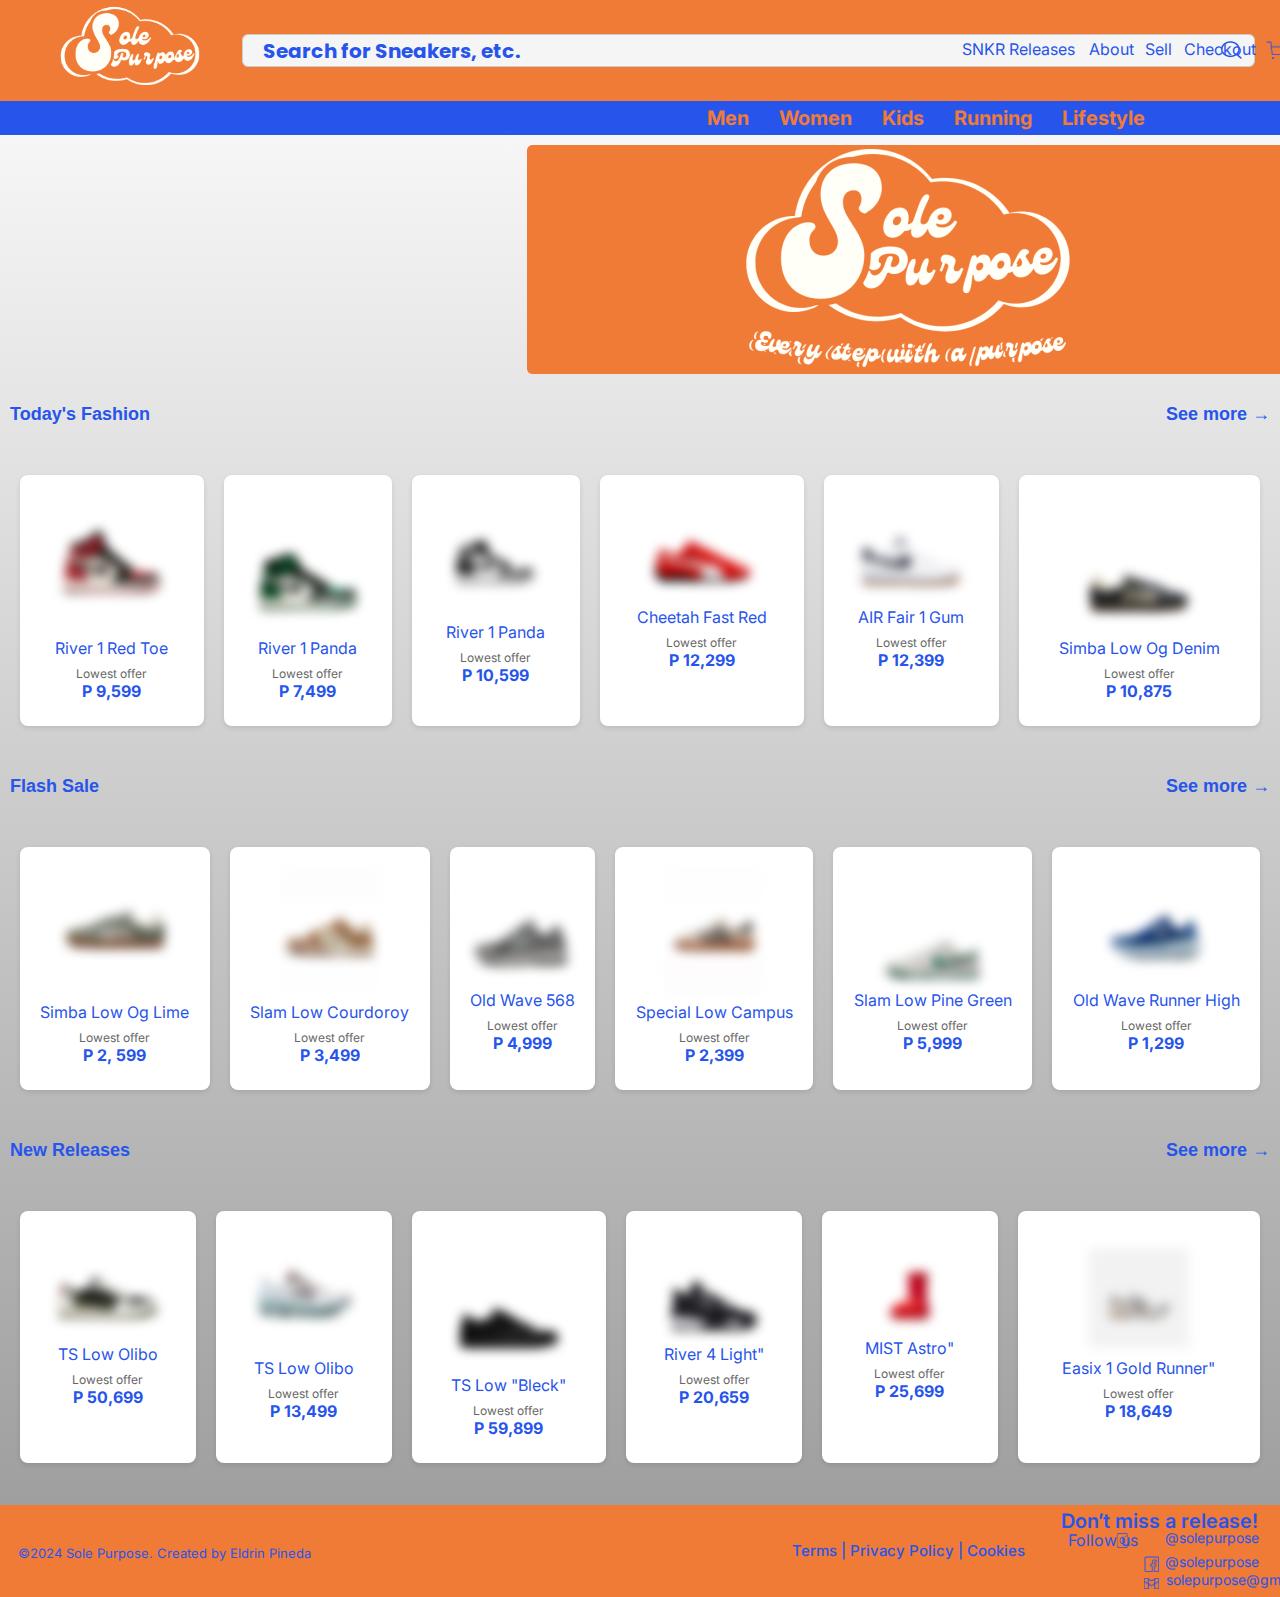
<file: index.html>
<!DOCTYPE html>
<html lang="en">
  <head>
    <meta charset="UTF-8" />
    <meta name="viewport" content="width=device-width, initial-scale=1.0" />
    <title>Sole Purpose</title>
    <link rel="stylesheet" href="https://fonts.googleapis.com/css2?family=Poppins:wght@700&display=swap" />
    <link rel="stylesheet" href="https://fonts.googleapis.com/css2?family=Inter:wght@400;500;600;700&display=swap" />
    <link rel="stylesheet" href="https://fonts.googleapis.com/css2?family=Jost:wght@500&display=swap" />
    <link rel="stylesheet" href="CSS/index.css" />

  </head>

  <body>
    <div class="main-container">
      <nav role="navigation">
        <div id="menuToggle">
            <input type="checkbox" />
            <span></span>
            <span></span>
            <span></span>
            <ul id="menu">
                <a href="release.html"><li>SNKR Releases</li></a>
                <a href="#"><li>About</li></a>
                <a href="form.html"><li>Sell</li></a>
                <a href="form.html"><li>Checkout</li></a>
            </ul>
        </div>
    </nav>
      <!-- Start of Header -->
      <header class="frame">
        <div class="flex-row-b">
          <div class="frame-2">
            <div class="flex-row-f">
              <a href="index.html" class="brand-logo">
                <div class="baby-clothing-brand-logo"></div>
              </a>
    
              <!-- Search bar -->
              <div class="search">
                <div class="group-3">
                  <div class="component">
                    <div class="search-icon"></div>
                  </div>
                </div>
                <div class="search-bar">
                  <input type="text" placeholder="Search for Sneakers, etc.">
                </div>
              </div>

              <div class="shopping-cart-checkout">
                <div class="shopping-cart-checkout-5">
                  <div class="vector-6">
                    <a href="#">
                      <div class="flex-row-bbc"></div>
                    </a>
                    <div class="vector-7">
                      <div class="vector-8"></div>
                      <div class="cart"></div>
                    </div>
                  </div>
                </div>

                <nav>
                  <a href="release.html"><span class="snkr">SNKR Releases</span></a>
                  <a href="#"><span class="about">About</span></a>
                  <a href="form.html"><span class="checkout">Checkout</span></a>
                  <a href="form.html"><span class="sell">Sell</span></a>
                </nav>
            </div>
            </div>
          </div>
        </div>
      </header>
      <!-- End of Header -->

      <!-- Start of Nav -->
      <nav class="nav">
        <div class="navbar">
          <ul>
            <li><a href="men.html">Men</a></li>
            <li><a href="women.html">Women</a></li>
            <li><a href="kids.html">Kids</a></li>
            <li><a href="running.html">Running</a></li>
            <li><a href="lifestyle.html">Lifestyle</a></li>
          </ul>
        </div>
      </nav>
      <!-- End of Nav -->

      <div class="sole-purpose-homepage"></div>
      
      <div class="container">
        <!-- Today's Fashion -->
        <section>
            <div class="category-title">Today's Fashion <span>See more →</span></div>
            <table>
                <tr>
                  <td class="product-card">
                  <a href="redtoe.html">
                    <img src="assets/images/redtoe.png" alt="River 1 Red Toe">
                    <div class="product-name">River 1 Red Toe</div>
                    <div class="lowest-offer">Lowest offer</div>
                    <div class="product-price">P 9,599</div></a>
                  </td>
                    <td class="product-card">
                      <a href="greentoe.html">
                      <img src="assets/images/greentoe.png" alt="River 1 Green Toe">
                      <div class="product-name">River 1 Panda</div>
                      <div class="lowest-offer">Lowest offer</div>
                      <div class="product-price">P 7,499</div></a>
                    </td>
                    <td class="product-card">
                      <a href="">
                      <img src="assets/images/panda.png" alt="River 1 Panda">
                      <div class="product-name">River 1 Panda</div>
                      <div class="lowest-offer">Lowest offer</div>
                      <div class="product-price">P 10,599</div></a>
                  </td> 
                  <td class="product-card">
                    <a href="fastred.html">
                    <img src="assets/images/fastred.png" alt="Cheetah Fast Red">
                    <div class="product-name">Cheetah Fast Red</div>
                    <div class="lowest-offer">Lowest offer</div>
                    <div class="product-price">P 12,299</div></a>
                </td>
                <td class="product-card">
                  <a href="">
                  <img src="assets/images/gum.png" alt="AIR Fair 1 Gum">
                  <div class="product-name">AIR Fair 1 Gum</div>
                  <div class="lowest-offer">Lowest offer</div>
                  <div class="product-price">P 12,399</div></a>
              </td>
              <td class="product-card">
                <a href="">
                <img src="assets/images/denim.png" alt="Simba Low Og Denim">
                <div class="product-name">Simba Low Og Denim</div>
                <div class="lowest-offer">Lowest offer</div>
                <div class="product-price">P 10,875</div></a>
              </td>
                </tr>
            </table>
        </section>

        <!-- Sale -->
        <section>
            <div class="category-title">Flash Sale <span>See more →</span></div>
            <table>
                <tr>
                    <td class="product-card">
                      <a href="">
                      <img src="assets/images/lime.png" alt="Simba Low Og Lime">
                      <div class="product-name">Simba Low Og Lime</div>
                      <div class="lowest-offer">Lowest offer</div>
                      <div class="product-price">P 2, 599</div></a>
                    </td>
                    <td class="product-card">
                      <a href="">
                      <img src="assets/images/courdoroy.png" alt="Slam Low Courdoroy">
                      <div class="product-name">Slam Low Courdoroy</div>
                      <div class="lowest-offer">Lowest offer</div>
                      <div class="product-price">P 3,499</div></a>
                    </td>
                    <td class="product-card">
                      <a href="">
                      <img src="assets/images/568.png" alt="Old Wave 568">
                      <div class="product-name">Old Wave 568</div>
                      <div class="lowest-offer">Lowest offer</div>
                      <div class="product-price">P 4,999</div></a>
                    </td>
                    <td class="product-card">
                      <a href="">
                      <img src="assets/images/campus.png" alt="Special Low Campus">
                      <div class="product-name">Special Low Campus</div>
                      <div class="lowest-offer">Lowest offer</div>
                      <div class="product-price">P 2,399</div></a>
                    </td>
                    <td class="product-card">
                      <a href="">
                      <img src="assets/images/pinegreen.png" alt="Slam Low Pine Green">
                      <div class="product-name">Slam Low Pine Green</div>
                      <div class="lowest-offer">Lowest offer</div>
                      <div class="product-price">P 5,999</div></a>
                    </td>
                    <td class="product-card">
                      <a href="">
                      <img src="assets/images/runnerhigh.png" alt="Old Wave Runner High">
                      <div class="product-name">Old Wave Runner High</div>
                      <div class="lowest-offer">Lowest offer</div>
                      <div class="product-price">P 1,299</div></a>
                    </td>
                </tr>
            </table>
        </section>

        <!-- New Releases -->
        <section>
            <div class="category-title">New Releases <span>See more →</span></div>
            <table>
                <tr>
                  <td class="product-card">
                    <a href="olibo.html">
                    <img src="assets/images/olibo.png" alt="TS Low Olibo">
                    <div class="product-name">TS Low Olibo</div>
                    <div class="lowest-offer">Lowest offer</div>
                    <div class="product-price">P 50,699</div></a>
                  </td>
                  <td class="product-card">
                    <a href="">
                    <img src="assets/images/columbus.png" alt="TS Low Olibo">
                    <div class="product-name">TS Low Olibo</div>
                    <div class="lowest-offer">Lowest offer</div>
                    <div class="product-price">P 13,499</div></a>
                  </td>
                  <td class="product-card">
                    <a href="">
                    <img src="assets/images/bleck.png" alt="TS Low Bleck">
                    <div class="product-name">TS Low "Bleck"</div>
                    <div class="lowest-offer">Lowest offer</div>
                    <div class="product-price">P 59,899</div></a>
                  </td>
                  <td class="product-card">
                    <a href="">
                    <img src="assets/images/light.png" alt="River 4 Light">
                    <div class="product-name">River 4 Light"</div>
                    <div class="lowest-offer">Lowest offer</div>
                    <div class="product-price">P 20,659</div></a>
                  </td>
                  <td class="product-card">
                    <a href="astro.html">
                    <img src="assets/images/astro.png" alt="MIST Astro">
                    <div class="product-name">MIST Astro"</div>
                    <div class="lowest-offer">Lowest offer</div>
                    <div class="product-price">P 25,699</div></a>
                  </td>
                  <td class="product-card">
                    <a href="">
                    <img src="assets/images/goldrunner.png" alt="Easix 1 Gold Runner">
                    <div class="product-name">Easix 1 Gold Runner"</div>
                    <div class="lowest-offer">Lowest offer</div>
                    <div class="product-price">P 18,649</div></a>
                  </td>
                </tr>
            </table>
        </section>
    </div>

      <!-- Footer -->
      <div class="footer">
        <div class="socials">
          <p>Don’t miss a release!</p>
          <a href="https://www.instagram.com/eldrin.pineda/?next=%2Fldrn_offside%2F">
              <p class="solepurpose">@solepurpose</p>
              <p class="follow">Follow us</p>
              <div class="instagram-icon">
                  <img src="assets/images/ig.png">
              </div>
          </a>
          <a href="https://www.facebook.com/eldrin.pineda"><p class="solepurpose-fb">@solepurpose</p>
          <div class="facebook">
            <div class="facebook-logo">
              <img src="assets/images/fb.png">
            </div>
          </div></a>
          <span class="solepurpose-gmail">solepurpose@gmail.com</span>
          <div class="gmail">
            <div class="gmail-logo"></div>
          </div>
        </div>
        <span class="terms-privacy-policy-cookies">Terms | Privacy Policy | Cookies</span>
        <span class="sole-purpose-created-by-eldrin-pineda">©2024 Sole Purpose. Created by Eldrin Pineda</span>
      </div>
    </div>
    <script src="JS/nav.js"></script>
  </body>
</html>
</file>
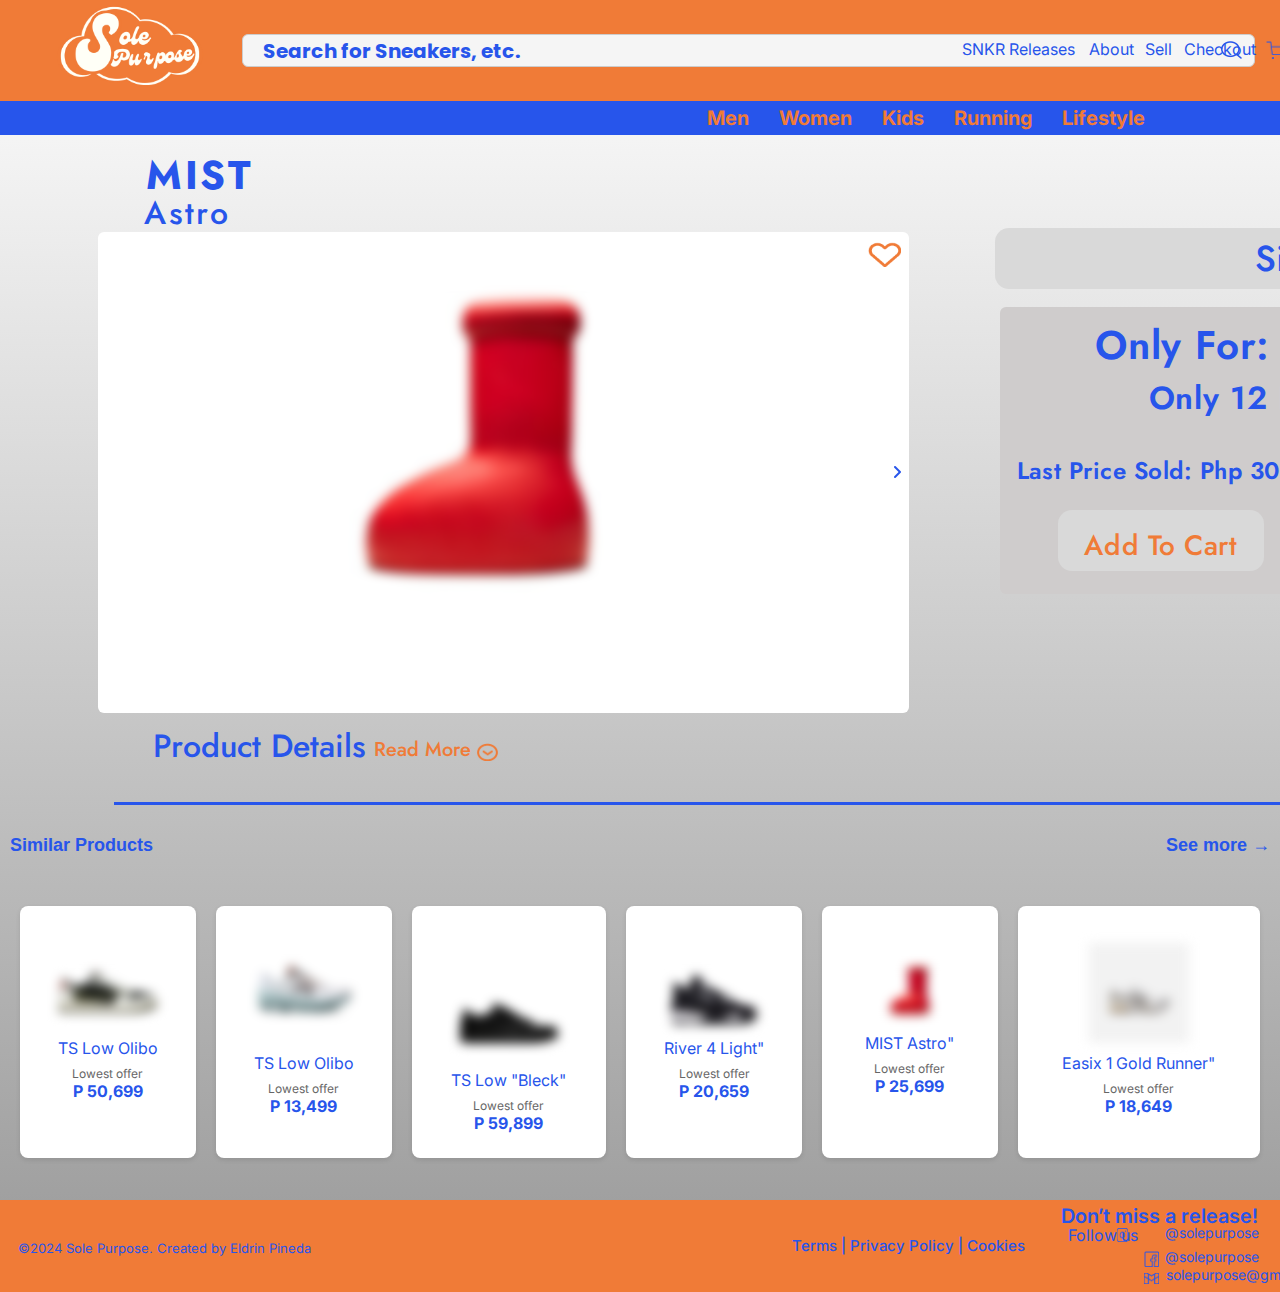
<file: astro.html>
<!DOCTYPE html>
<html lang="en">
  <head>
    <meta charset="UTF-8" />
    <meta name="viewport" content="width=device-width, initial-scale=1.0" />
    <title>Sole Purpose</title>
    <link rel="stylesheet" href="https://fonts.googleapis.com/css2?family=Poppins:wght@700&display=swap" />
<link rel="stylesheet" href="https://fonts.googleapis.com/css2?family=Inter:wght@400;500;600;700&display=swap" />
<link rel="stylesheet" href="https://fonts.googleapis.com/css2?family=Jost:wght@500;600;700&display=swap" />
    <link rel="stylesheet" href="CSS/astro.css" />
  </head>
  <body>
    <div class="main-container">
      <nav role="navigation">
        <div id="menuToggle">
            <input type="checkbox" />
            <span></span>
            <span></span>
            <span></span>
            <ul id="menu">
                <a href="release.html"><li>SNKR Releases</li></a>
                <a href="#"><li>About</li></a>
                <a href="form.html"><li>Sell</li></a>
                <a href="form.html"><li>Checkout</li></a>
            </ul>
        </div>
    </nav>
      <!-- Start of Header -->
      <header class="frame">
        <div class="flex-row-b">
          <div class="frame-2">
            <div class="flex-row-f">
              <a href="index.html" class="brand-logo">
                <div class="baby-clothing-brand-logo"></div>
              </a>
    
              <!-- Search bar -->
              <div class="search">
                <div class="group-3">
                  <div class="component">
                    <div class="search-icon"></div>
                  </div>
                </div>
                <div class="search-bar">
                  <input type="text" placeholder="Search for Sneakers, etc.">
                </div>
              </div>

              <div class="shopping-cart-checkout">
                <div class="shopping-cart-checkout-5">
                  <div class="vector-6">
                    <a href="#">
                      <div class="flex-row-bbc"></div>
                    </a>
                    <div class="vector-7">
                      <div class="vector-8"></div>
                      <div class="cart"></div>
                    </div>
                  </div>
                </div>

                <nav>
                  <a href="release.html"><span class="snkr">SNKR Releases</span></a>
                  <a href="#"><span class="about">About</span></a>
                  <a href="form.html"><span class="checkout">Checkout</span></a>
                  <a href="form.html"><span class="sell">Sell</span></a>
                </nav>
            </div>
            </div>
          </div>
        </div>
      </header>
      <!-- End of Header -->

      <!-- Start of Nav -->
      <nav class="nav">
        <div class="navbar">
          <ul>
            <li><a href="men.html">Men</a></li>
            <li><a href="women.html">Women</a></li>
            <li><a href="kids.html">Kids</a></li>
            <li><a href="running.html">Running</a></li>
            <li><a href="lifestyle.html">Lifestyle</a></li>
          </ul>
        </div>
      </nav>
      <!-- End of Nav -->
     
      <h1>MIST</h1>
      <h2>Astro</h2>
        <div class="size">
          <p>Size</p>
          <img src="assets/images/arrow-down.png">
        </div>

         <!-- Product -->
        <div class="frame-41">
          <div class="frame-inside">
            <div class="heart">
              <img src="assets/images/heart.png">
            </div>
            <img src="assets/images/astro.png" alt="MIST Astro" class="product-image">
            <div class="chevron-right">
              <img src="assets/images/product-arrow.png">
            </div>
          </div>
        </div>

        <!-- Payment Options -->
        <div class="payment">
          <span class="pricing">Only For: Php 25,699</span>
          <span class="stock">Only 12 Pairs Left!!!</span>
          <div class="sell-data">
            <span class="last-sold">Last Price Sold: Php 30,899</span>
            <a href=""><span class="market-data">View Market Data</span></a>
          </div>
          
          <div class="shopping-cart">
              <button class="cart">
              <span class="add-to-cart">Add To Cart</span>
              <div class="cart-button"></div></button>
              <button class="buy">
              <span class="buy-now">Buy Now</span>
              <div class="buy-button"></div>
            </button>
          </div>
        </div>

        <span class="product-details">Product Details</span>
        <span class="read-more">Read More</span>
        <img src="assets/images/arrow-details.png" class="details">

      <div class="rectangle"></div>

      <div class="new-releases">
      <!-- New Releases -->
      <section>
        <div class="category-title">Similar Products <span>See more →</span></div>
        <table>
            <tr>
              <td class="product-card">
                <a href="olibo.html">
                <img src="assets/images/olibo.png" alt="TS Low Olibo">
                <div class="product-name">TS Low Olibo</div>
                <div class="lowest-offer">Lowest offer</div>
                <div class="product-price">P 50,699</div></a>
              </td>
              <td class="product-card">
                <a href="">
                <img src="assets/images/columbus.png" alt="TS Low Olibo">
                <div class="product-name">TS Low Olibo</div>
                <div class="lowest-offer">Lowest offer</div>
                <div class="product-price">P 13,499</div></a>
              </td>
              <td class="product-card">
                <a href="">
                <img src="assets/images/bleck.png" alt="TS Low Bleck">
                <div class="product-name">TS Low "Bleck"</div>
                <div class="lowest-offer">Lowest offer</div>
                <div class="product-price">P 59,899</div></a>
              </td>
              <td class="product-card">
                <a href="">
                <img src="assets/images/light.png" alt="River 4 Light">
                <div class="product-name">River 4 Light"</div>
                <div class="lowest-offer">Lowest offer</div>
                <div class="product-price">P 20,659</div></a>
              </td>
              <td class="product-card">
                <a href="astro.html">
                <img src="assets/images/astro.png" alt="MIST Astro">
                <div class="product-name">MIST Astro"</div>
                <div class="lowest-offer">Lowest offer</div>
                <div class="product-price">P 25,699</div></a>
              </td>
              <td class="product-card">
                <a href="">
                <img src="assets/images/goldrunner.png" alt="Easix 1 Gold Runner">
                <div class="product-name">Easix 1 Gold Runner"</div>
                <div class="lowest-offer">Lowest offer</div>
                <div class="product-price">P 18,649</div></a>
              </td>
            </tr>
        </table>
    </section>

      <!-- Footer -->
      <div class="footer">
        <div class="socials">
          <p>Don’t miss a release!</p>
          <a href="https://www.instagram.com/eldrin.pineda/?next=%2Fldrn_offside%2F">
              <p class="solepurpose">@solepurpose</p>
              <p class="follow">Follow us</p>
              <div class="instagram-icon">
                  <img src="assets/images/ig.png">
              </div>
          </a>
          <a href="https://www.facebook.com/eldrin.pineda"><p class="solepurpose-fb">@solepurpose</p>
          <div class="facebook">
            <div class="facebook-logo">
              <img src="assets/images/fb.png">
            </div>
          </div></a>
          <span class="solepurpose-gmail">solepurpose@gmail.com</span>
          <div class="gmail">
            <div class="gmail-logo"></div>
          </div>
        </div>
        <span class="terms-privacy-policy-cookies">Terms | Privacy Policy | Cookies</span>
        <span class="sole-purpose-created-by-eldrin-pineda">©2024 Sole Purpose. Created by Eldrin Pineda</span>
      </div>
    </div>
    <script src="JS/nav.js"></script>
  </body>
</html>
</file>
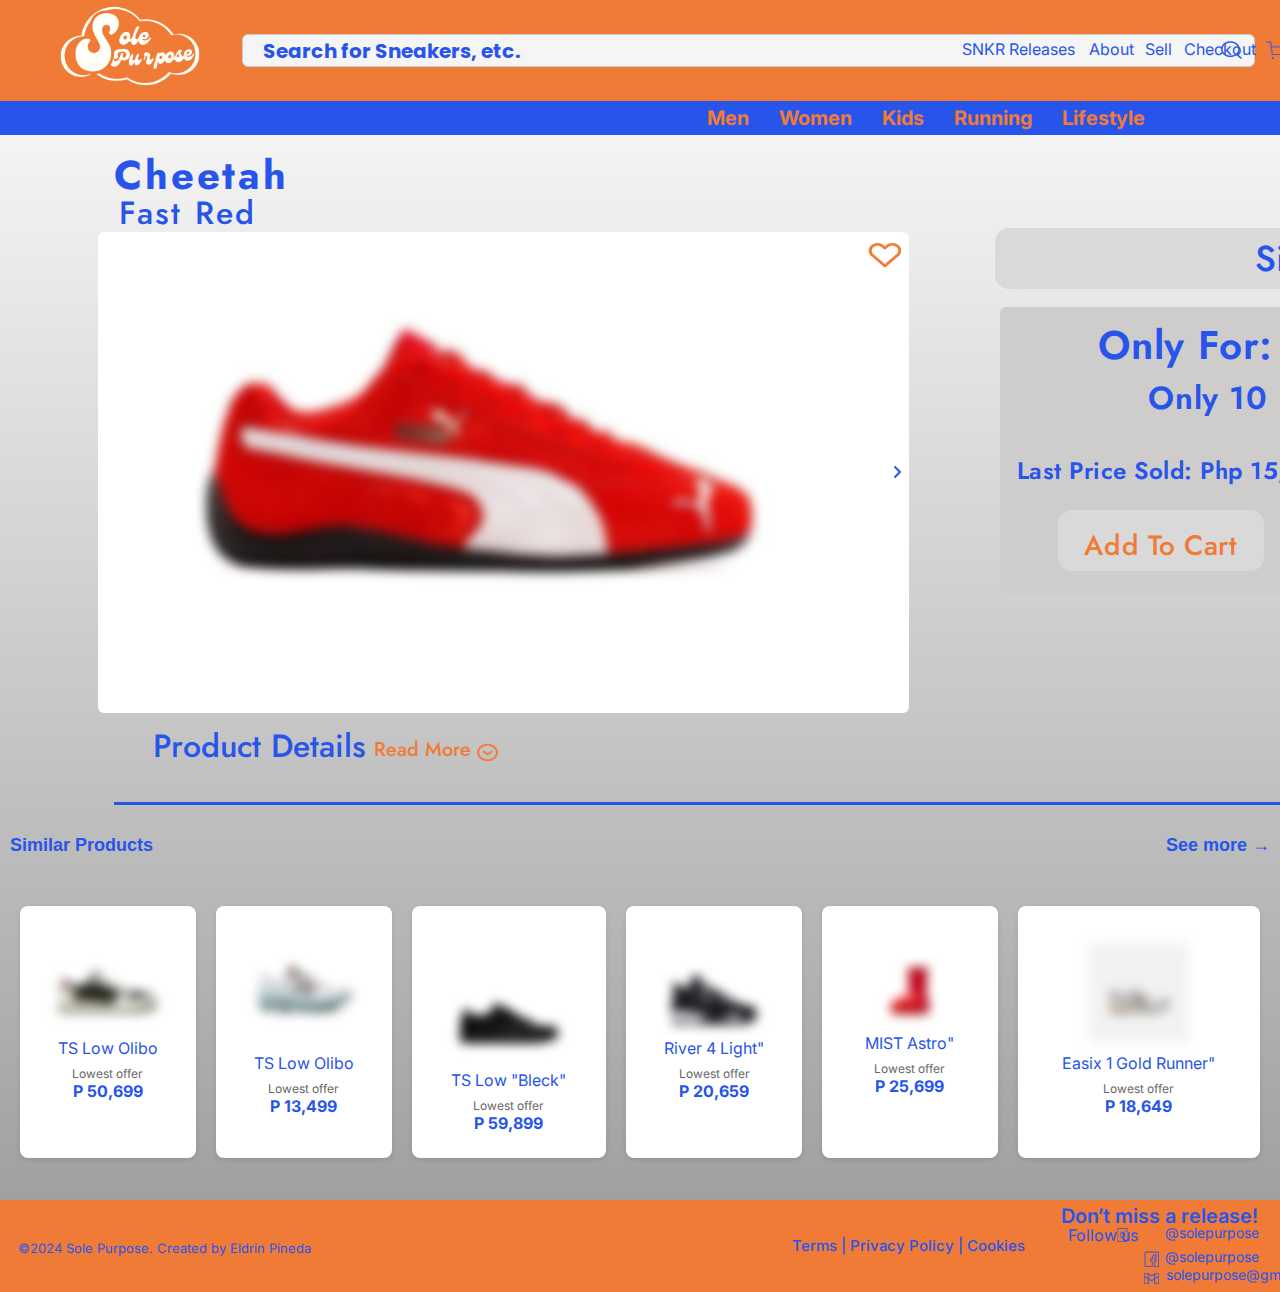
<file: fastred.html>
<!DOCTYPE html>
<html lang="en">
  <head>
    <meta charset="UTF-8" />
    <meta name="viewport" content="width=device-width, initial-scale=1.0" />
    <title>Sole Purpose</title>
    <link rel="stylesheet" href="https://fonts.googleapis.com/css2?family=Poppins:wght@700&display=swap" />
<link rel="stylesheet" href="https://fonts.googleapis.com/css2?family=Inter:wght@400;500;600;700&display=swap" />
<link rel="stylesheet" href="https://fonts.googleapis.com/css2?family=Jost:wght@500;600;700&display=swap" />
    <link rel="stylesheet" href="CSS/fastred.css" />
  </head>
  <body>
    <div class="main-container">
      <nav role="navigation">
        <div id="menuToggle">
            <input type="checkbox" />
            <span></span>
            <span></span>
            <span></span>
            <ul id="menu">
                <a href="release.html"><li>SNKR Releases</li></a>
                <a href="#"><li>About</li></a>
                <a href="form.html"><li>Sell</li></a>
                <a href="form.html"><li>Checkout</li></a>
            </ul>
        </div>
    </nav>
      <!-- Start of Header -->
      <header class="frame">
        <div class="flex-row-b">
          <div class="frame-2">
            <div class="flex-row-f">
              <a href="index.html" class="brand-logo">
                <div class="baby-clothing-brand-logo"></div>
              </a>
    
              <!-- Search bar -->
              <div class="search">
                <div class="group-3">
                  <div class="component">
                    <div class="search-icon"></div>
                  </div>
                </div>
                <div class="search-bar">
                  <input type="text" placeholder="Search for Sneakers, etc.">
                </div>
              </div>

              <div class="shopping-cart-checkout">
                <div class="shopping-cart-checkout-5">
                  <div class="vector-6">
                    <a href="#">
                      <div class="flex-row-bbc"></div>
                    </a>
                    <div class="vector-7">
                      <div class="vector-8"></div>
                      <div class="cart"></div>
                    </div>
                  </div>
                </div>

                <nav>
                  <a href="release.html"><span class="snkr">SNKR Releases</span></a>
                  <a href="#"><span class="about">About</span></a>
                  <a href="form.html"><span class="checkout">Checkout</span></a>
                  <a href="form.html"><span class="sell">Sell</span></a>
                </nav>
            </div>
            </div>
          </div>
        </div>
      </header>
      <!-- End of Header -->

      <!-- Start of Nav -->
      <nav class="nav">
        <div class="navbar">
          <ul>
            <li><a href="men.html">Men</a></li>
            <li><a href="women.html">Women</a></li>
            <li><a href="kids.html">Kids</a></li>
            <li><a href="running.html">Running</a></li>
            <li><a href="lifestyle.html">Lifestyle</a></li>
          </ul>
        </div>
      </nav>
      <!-- End of Nav -->
     
      <h1>Cheetah</h1>
      <h2> Fast Red</h2>
        <div class="size">
          <p>Size</p>
          <img src="assets/images/arrow-down.png">
        </div>

         <!-- Product -->
        <div class="frame-41">
          <div class="frame-inside">
            <div class="heart">
              <img src="assets/images/heart.png">
            </div>
            <img src="assets/images/fastred.png" alt="Cheetah Fast Red" class="product-image">
            <div class="chevron-right">
              <img src="assets/images/product-arrow.png">
            </div>
          </div>
        </div>

        <!-- Payment Options -->
        <div class="payment">
          <span class="pricing">Only For: Php 12,299</span>
          <span class="stock">Only 10 Pairs Left!!!</span>
          <div class="sell-data">
            <span class="last-sold">Last Price Sold: Php 15,599</span>
            <a href=""><span class="market-data">View Market Data</span></a>
          </div>
          
          <div class="shopping-cart">
              <button class="cart">
              <span class="add-to-cart">Add To Cart</span>
              <div class="cart-button"></div></button>
              <button class="buy">
              <span class="buy-now">Buy Now</span>
              <div class="buy-button"></div>
            </button>
          </div>
        </div>

        <span class="product-details">Product Details</span>
        <span class="read-more">Read More</span>
        <img src="assets/images/arrow-details.png" class="details">

      <div class="rectangle"></div>

      <!-- New Releases -->
      <section>
        <div class="category-title">Similar Products <span>See more →</span></div>
        <table>
            <tr>
              <td class="product-card">
                <a href="olibo.html">
                <img src="assets/images/olibo.png" alt="TS Low Olibo">
                <div class="product-name">TS Low Olibo</div>
                <div class="lowest-offer">Lowest offer</div>
                <div class="product-price">P 50,699</div></a>
              </td>
              <td class="product-card">
                <a href="">
                <img src="assets/images/columbus.png" alt="TS Low Olibo">
                <div class="product-name">TS Low Olibo</div>
                <div class="lowest-offer">Lowest offer</div>
                <div class="product-price">P 13,499</div></a>
              </td>
              <td class="product-card">
                <a href="">
                <img src="assets/images/bleck.png" alt="TS Low Bleck">
                <div class="product-name">TS Low "Bleck"</div>
                <div class="lowest-offer">Lowest offer</div>
                <div class="product-price">P 59,899</div></a>
              </td>
              <td class="product-card">
                <a href="">
                <img src="assets/images/light.png" alt="River 4 Light">
                <div class="product-name">River 4 Light"</div>
                <div class="lowest-offer">Lowest offer</div>
                <div class="product-price">P 20,659</div></a>
              </td>
              <td class="product-card">
                <a href="astro.html">
                <img src="assets/images/astro.png" alt="MIST Astro">
                <div class="product-name">MIST Astro"</div>
                <div class="lowest-offer">Lowest offer</div>
                <div class="product-price">P 25,699</div></a>
              </td>
              <td class="product-card">
                <a href="">
                <img src="assets/images/goldrunner.png" alt="Easix 1 Gold Runner">
                <div class="product-name">Easix 1 Gold Runner"</div>
                <div class="lowest-offer">Lowest offer</div>
                <div class="product-price">P 18,649</div></a>
              </td>
            </tr>
        </table>
    </section>

      <!-- Footer -->
      <div class="footer">
        <div class="socials">
          <p>Don’t miss a release!</p>
          <a href="https://www.instagram.com/eldrin.pineda/?next=%2Fldrn_offside%2F">
              <p class="solepurpose">@solepurpose</p>
              <p class="follow">Follow us</p>
              <div class="instagram-icon">
                  <img src="assets/images/ig.png">
              </div>
          </a>
          <a href="https://www.facebook.com/eldrin.pineda"><p class="solepurpose-fb">@solepurpose</p>
          <div class="facebook">
            <div class="facebook-logo">
              <img src="assets/images/fb.png">
            </div>
          </div></a>
          <span class="solepurpose-gmail">solepurpose@gmail.com</span>
          <div class="gmail">
            <div class="gmail-logo"></div>
          </div>
        </div>
        <span class="terms-privacy-policy-cookies">Terms | Privacy Policy | Cookies</span>
        <span class="sole-purpose-created-by-eldrin-pineda">©2024 Sole Purpose. Created by Eldrin Pineda</span>
      </div>
    </div>
    <script src="JS/nav.js"></script>
  </body>
</html>
</file>
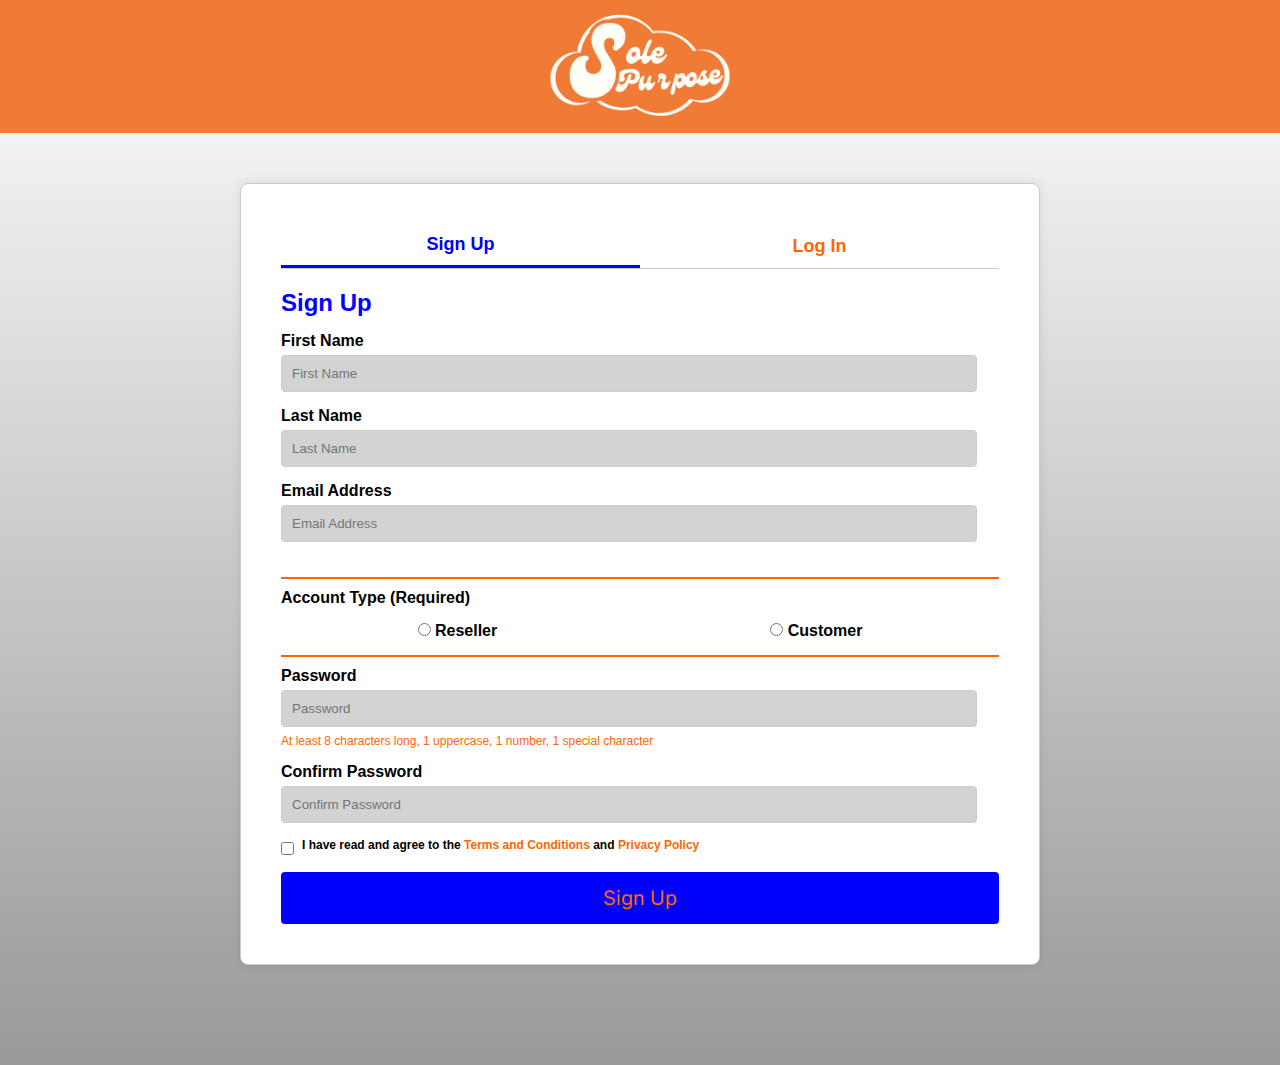
<file: form.html>
<!DOCTYPE html>
<html lang="en">
  <head>
    <meta charset="UTF-8" />
    <meta name="viewport" content="width=device-width, initial-scale=1.0" />
    <title>Sole Purpose</title>
    <link rel="stylesheet" href="https://fonts.googleapis.com/css2?family=Inter:wght@500;700&display=swap" />
    <link rel="stylesheet" href="CSS/form.css" />
  </head>
  <body>
    <!-- Header -->
    <div class="main-container">
      <div class="frame">
        <a href="index.html"><div class="sole-purpose-logo"></div></a>
      </div>

      <!-- Form -->
      <div class="form-container">
        <div class="form-header">
          <button class="tab active">Sign Up</button>
          <button class="tab">Log In</button>
        </div>

        <form class="form-content" action="#" method="POST">
          <h2>Sign Up</h2>

          <label for="first-name">First Name</label>
          <input type="text" id="first-name" placeholder="First Name" required>

          <label for="last-name">Last Name</label>
          <input type="text" id="last-name" placeholder="Last Name" required>

          <label for="email">Email Address</label>
          <input type="email" id="email" placeholder="Email Address" required>

          <!-- Account Type -->
          <div class="radio-group1"></div>
          <label>Account Type (Required)</label>
          <div class="radio-group2">
            <label><input type="radio" name="account-type" value="reseller" required> Reseller</label>
            <label><input type="radio" name="account-type" value="customer" required> Customer</label>
          </div>

          <!-- Password -->
          <label for="password">Password</label>
          <input type="password" id="password" placeholder="Password" required pattern="^(?=.*[A-Z])(?=.*[0-9])(?=.*[!@#$%^&*])[A-Za-z\d@$!%*?&]{8,}$" title="At least 8 characters long, 1 uppercase letter, 1 number, and 1 special character.">
          <p class="password-hint">At least 8 characters long, 1 uppercase, 1 number, 1 special character</p>

          <label for="confirm-password">Confirm Password</label>
          <input type="password" id="confirm-password" placeholder="Confirm Password" required>

          <div class="checkbox-group">
            <input type="checkbox" id="terms" required>
            <label for="terms">I have read and agree to the <a href="#">Terms and Conditions</a> and <a href="#">Privacy Policy</a></label>
          </div>

          <button type="submit" class="submit-btn">Sign Up</button>
        </form>
      </div>
    <script src="JS/form.js"></script>
  </body>
</html>
</file>
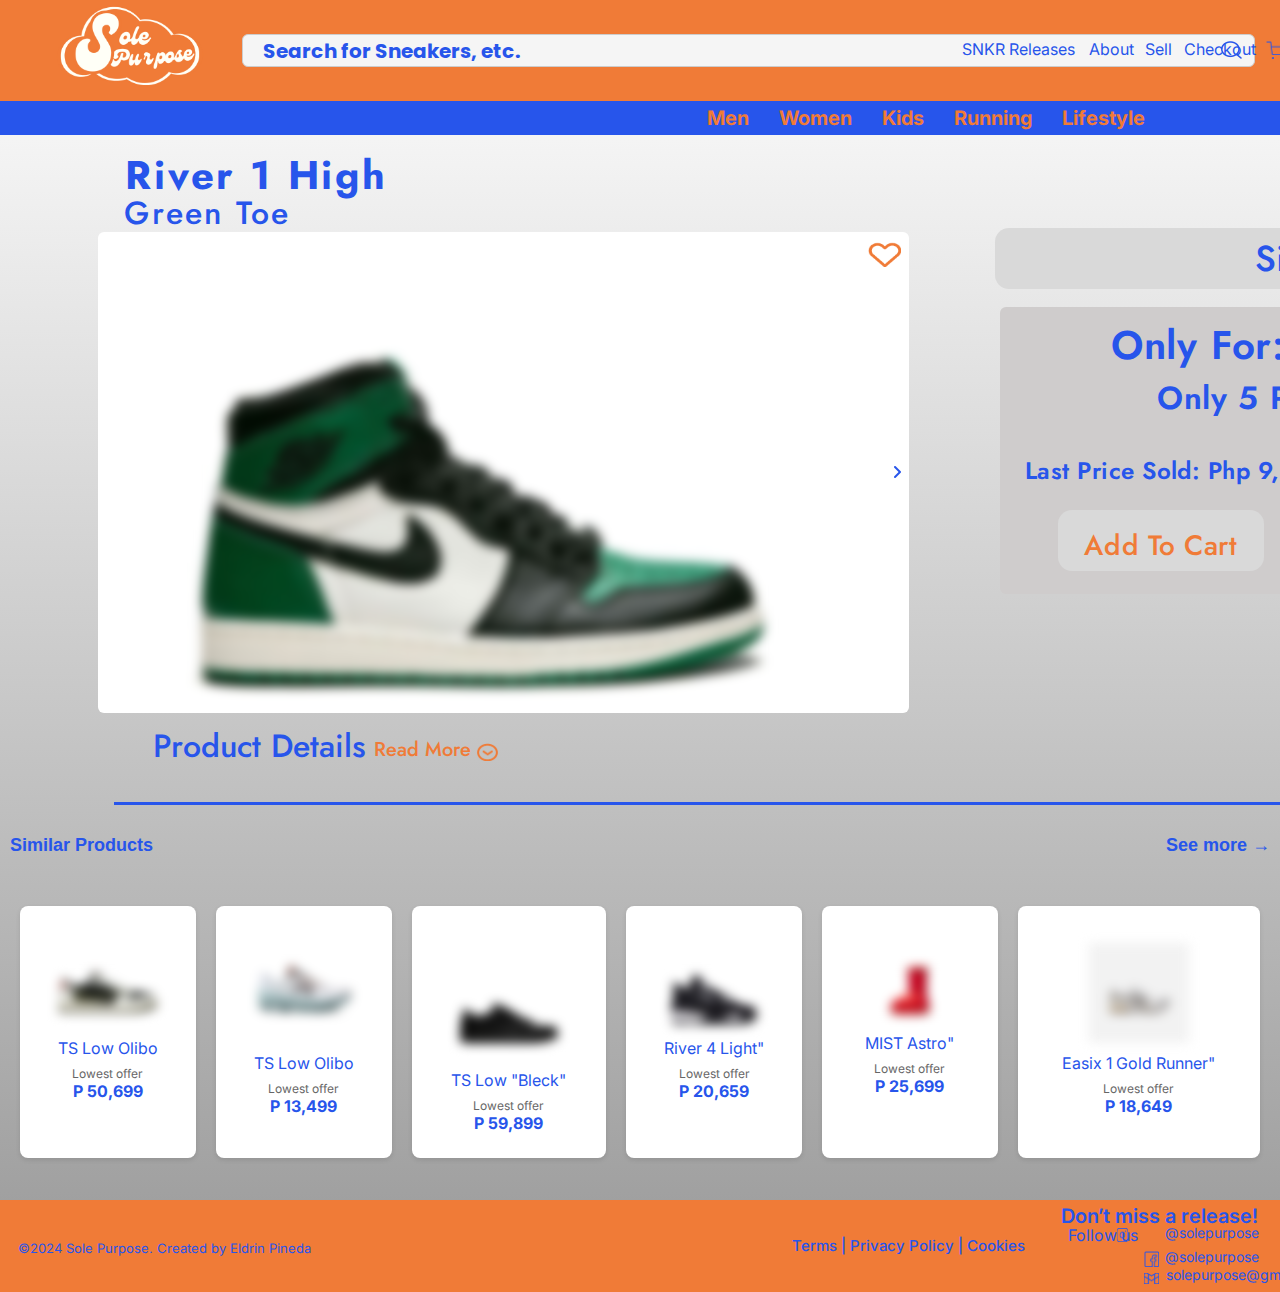
<file: greentoe.html>
<!DOCTYPE html>
<html lang="en">
  <head>
    <meta charset="UTF-8" />
    <meta name="viewport" content="width=device-width, initial-scale=1.0" />
    <title>Sole Purpose</title>
    <link rel="stylesheet" href="https://fonts.googleapis.com/css2?family=Poppins:wght@700&display=swap" />
<link rel="stylesheet" href="https://fonts.googleapis.com/css2?family=Inter:wght@400;500;600;700&display=swap" />
<link rel="stylesheet" href="https://fonts.googleapis.com/css2?family=Jost:wght@500;600;700&display=swap" />
    <link rel="stylesheet" href="CSS/greentoe.css" />
  </head>
  <body>
    <div class="main-container">
      <nav role="navigation">
        <div id="menuToggle">
            <input type="checkbox" />
            <span></span>
            <span></span>
            <span></span>
            <ul id="menu">
                <a href="release.html"><li>SNKR Releases</li></a>
                <a href="#"><li>About</li></a>
                <a href="form.html"><li>Sell</li></a>
                <a href="form.html"><li>Checkout</li></a>
            </ul>
        </div>
    </nav>
      <!-- Start of Header -->
      <header class="frame">
        <div class="flex-row-b">
          <div class="frame-2">
            <div class="flex-row-f">
              <a href="index.html" class="brand-logo">
                <div class="baby-clothing-brand-logo"></div>
              </a>
    
              <!-- Search bar -->
              <div class="search">
                <div class="group-3">
                  <div class="component">
                    <div class="search-icon"></div>
                  </div>
                </div>
                <div class="search-bar">
                  <input type="text" placeholder="Search for Sneakers, etc.">
                </div>
              </div>

              <div class="shopping-cart-checkout">
                <div class="shopping-cart-checkout-5">
                  <div class="vector-6">
                    <a href="#">
                      <div class="flex-row-bbc"></div>
                    </a>
                    <div class="vector-7">
                      <div class="vector-8"></div>
                      <div class="cart"></div>
                    </div>
                  </div>
                </div>

                <nav>
                  <a href="release.html"><span class="snkr">SNKR Releases</span></a>
                  <a href="#"><span class="about">About</span></a>
                  <a href="form.html"><span class="checkout">Checkout</span></a>
                  <a href="form.html"><span class="sell">Sell</span></a>
                </nav>
            </div>
            </div>
          </div>
        </div>
      </header>
      <!-- End of Header -->

      <!-- Start of Nav -->
      <nav class="nav">
        <div class="navbar">
          <ul>
            <li><a href="men.html">Men</a></li>
            <li><a href="women.html">Women</a></li>
            <li><a href="kids.html">Kids</a></li>
            <li><a href="running.html">Running</a></li>
            <li><a href="lifestyle.html">Lifestyle</a></li>
          </ul>
        </div>
      </nav>
      <!-- End of Nav -->
     
      <h1>River 1 High</h1>
      <h2> Green Toe</h2>
        <div class="size">
          <p>Size</p>
          <img src="assets/images/arrow-down.png">
        </div>

         <!-- Product -->
        <div class="frame-41">
          <div class="frame-inside">
            <div class="heart">
              <img src="assets/images/heart.png">
            </div>
            <img src="assets/images/greentoe.png" alt="River 1 High Green Toe" class="product-image">
            <div class="chevron-right">
              <img src="assets/images/product-arrow.png">
            </div>
          </div>
        </div>

        <!-- Payment Options -->
        <div class="payment">
          <span class="pricing">Only For: Php 7,499</span>
          <span class="stock">Only 5 Pairs Left!!!</span>
          <div class="sell-data">
            <span class="last-sold">Last Price Sold: Php 9,899</span>
            <a href=""><span class="market-data">View Market Data</span></a>
          </div>
          
          <div class="shopping-cart">
              <button class="cart">
              <span class="add-to-cart">Add To Cart</span>
              <div class="cart-button"></div></button>
              <button class="buy">
              <span class="buy-now">Buy Now</span>
              <div class="buy-button"></div>
            </button>
          </div>
        </div>

        <span class="product-details">Product Details</span>
        <span class="read-more">Read More</span>
        <img src="assets/images/arrow-details.png" class="details">

      <div class="rectangle"></div>

       <!-- New Releases -->
      <section>
        <div class="category-title">Similar Products <span>See more →</span></div>
        <table>
            <tr>
              <td class="product-card">
                <a href="olibo.html">
                <img src="assets/images/olibo.png" alt="TS Low Olibo">
                <div class="product-name">TS Low Olibo</div>
                <div class="lowest-offer">Lowest offer</div>
                <div class="product-price">P 50,699</div></a>
              </td>
              <td class="product-card">
                <a href="">
                <img src="assets/images/columbus.png" alt="TS Low Olibo">
                <div class="product-name">TS Low Olibo</div>
                <div class="lowest-offer">Lowest offer</div>
                <div class="product-price">P 13,499</div></a>
              </td>
              <td class="product-card">
                <a href="">
                <img src="assets/images/bleck.png" alt="TS Low Bleck">
                <div class="product-name">TS Low "Bleck"</div>
                <div class="lowest-offer">Lowest offer</div>
                <div class="product-price">P 59,899</div></a>
              </td>
              <td class="product-card">
                <a href="">
                <img src="assets/images/light.png" alt="River 4 Light">
                <div class="product-name">River 4 Light"</div>
                <div class="lowest-offer">Lowest offer</div>
                <div class="product-price">P 20,659</div></a>
              </td>
              <td class="product-card">
                <a href="astro.html">
                <img src="assets/images/astro.png" alt="MIST Astro">
                <div class="product-name">MIST Astro"</div>
                <div class="lowest-offer">Lowest offer</div>
                <div class="product-price">P 25,699</div></a>
              </td>
              <td class="product-card">
                <a href="">
                <img src="assets/images/goldrunner.png" alt="Easix 1 Gold Runner">
                <div class="product-name">Easix 1 Gold Runner"</div>
                <div class="lowest-offer">Lowest offer</div>
                <div class="product-price">P 18,649</div></a>
              </td>
            </tr>
        </table>
    </section>

      <!-- Footer -->
      <div class="footer">
        <div class="socials">
          <p>Don’t miss a release!</p>
          <a href="https://www.instagram.com/eldrin.pineda/?next=%2Fldrn_offside%2F">
              <p class="solepurpose">@solepurpose</p>
              <p class="follow">Follow us</p>
              <div class="instagram-icon">
                  <img src="assets/images/ig.png">
              </div>
          </a>
          <a href="https://www.facebook.com/eldrin.pineda"><p class="solepurpose-fb">@solepurpose</p>
          <div class="facebook">
            <div class="facebook-logo">
              <img src="assets/images/fb.png">
            </div>
          </div></a>
          <span class="solepurpose-gmail">solepurpose@gmail.com</span>
          <div class="gmail">
            <div class="gmail-logo"></div>
          </div>
        </div>
        <span class="terms-privacy-policy-cookies">Terms | Privacy Policy | Cookies</span>
        <span class="sole-purpose-created-by-eldrin-pineda">©2024 Sole Purpose. Created by Eldrin Pineda</span>
      </div>
    </div>
    <script src="JS/nav.js"></script>
  </body>
</html>
</file>
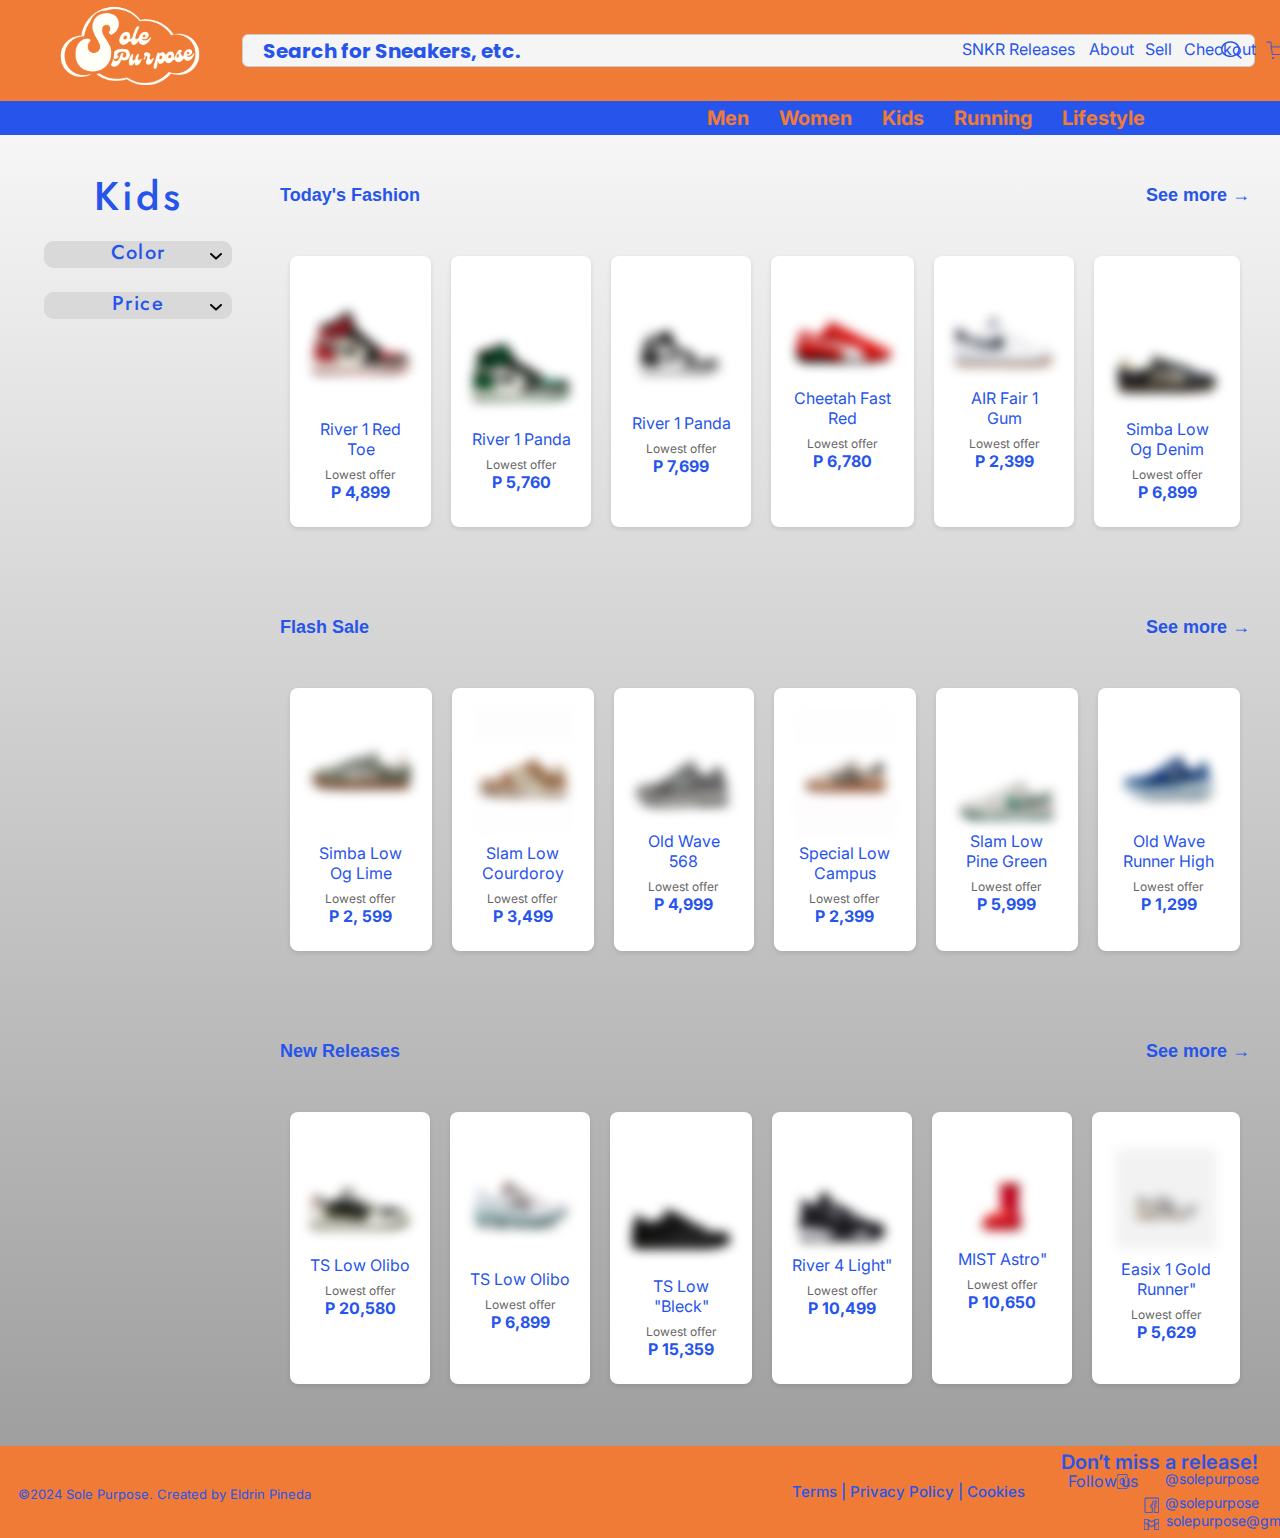
<file: kids.html>
<!DOCTYPE html>
<html lang="en">
  <head>
    <meta charset="UTF-8" />
    <meta name="viewport" content="width=device-width, initial-scale=1.0" />
    <title>Sole Purpose</title>
    <link rel="stylesheet" href="https://fonts.googleapis.com/css2?family=Poppins:wght@700&display=swap" />
    <link rel="stylesheet" href="https://fonts.googleapis.com/css2?family=Inter:wght@400;500;600;700&display=swap" />
    <link rel="stylesheet" href="https://fonts.googleapis.com/css2?family=Jost:wght@500&display=swap" />
    <link rel="stylesheet" href="CSS/kids.css" />
  </head>
  <body>
    <div class="main-container">
      <nav role="navigation">
        <div id="menuToggle">
            <input type="checkbox" />
            <span></span>
            <span></span>
            <span></span>
            <ul id="menu">
                <a href="release.html"><li>SNKR Releases</li></a>
                <a href="#"><li>About</li></a>
                <a href="form.html"><li>Sell</li></a>
                <a href="form.html"><li>Checkout</li></a>
            </ul>
        </div>
    </nav>
      <!-- Start of Header -->
      <header class="frame">
        <div class="flex-row-b">
          <div class="frame-2">
            <div class="flex-row-f">
              <a href="index.html" class="brand-logo">
                <div class="baby-clothing-brand-logo"></div>
              </a>
    
              <!-- Search bar -->
              <div class="search">
                <div class="group-3">
                  <div class="component">
                    <div class="search-icon"></div>
                  </div>
                </div>
                <div class="search-bar">
                  <input type="text" placeholder="Search for Sneakers, etc.">
                </div>
              </div>

              <div class="shopping-cart-checkout">
                <div class="shopping-cart-checkout-5">
                  <div class="vector-6">
                    <a href="#">
                      <div class="flex-row-bbc"></div>
                    </a>
                    <div class="vector-7">
                      <div class="vector-8"></div>
                      <div class="cart"></div>
                    </div>
                  </div>
                </div>

                <nav>
                  <a href="release.html"><span class="snkr">SNKR Releases</span></a>
                  <a href="#"><span class="about">About</span></a>
                  <a href="form.html"><span class="checkout">Checkout</span></a>
                  <a href="form.html"><span class="sell">Sell</span></a>
                </nav>
            </div>
            </div>
          </div>
        </div>
      </header>
      <!-- End of Header -->

      <!-- Start of Nav -->
      <nav class="nav">
        <div class="navbar">
          <ul>
            <li><a href="men.html">Men</a></li>
            <li><a href="women.html">Women</a></li>
            <li><a href="kids.html">Kids</a></li>
            <li><a href="running.html">Running</a></li>
            <li><a href="lifestyle.html">Lifestyle</a></li>
          </ul>
        </div>
      </nav>
      <!-- End of Nav -->
    <!-- End of Nav -->

    <nav role="navigation">
      <div id="menuToggleproducts">
          <input type="checkbox" />
          <span></span>
          <span></span>
          <span></span>
          <ul id="menuproducts">
              <a href=""><li>Color</li></a>
              <a href="#"><li>Pricing</li></a>
          </ul>
      </div>
  </nav>
        <h1>Kids</h1>
      <a href="#"><h3>Color</h3>
        <div class="arrow-down">
          <div class="arrow">
            <img src="assets/images/arrow-down.png">
          </div>
        </div>
      </a>
      <a href="#"><h3 class="pricing">Price</h3>
        <div class="arrow-down2">
          <div class="arrow2">
            <img src="assets/images/arrow-down.png">
          </div>
        </div>
      </a>

        <section class="table-container">
          <div class="category-title">Today's Fashion <span>See more →</span></div>
          <table>
              <tr>
                <td class="product-card">
                <a href="redtoe.html">
                  <img src="assets/images/redtoe.png" alt="River 1 Red Toe">
                  <div class="product-name">River 1 Red Toe</div>
                  <div class="lowest-offer">Lowest offer</div>
                  <div class="product-price">P 4,899</div></a>
                </td>
                  <td class="product-card">
                    <a href="greentoe.html">
                    <img src="assets/images/greentoe.png" alt="River 1 Green Toe">
                    <div class="product-name">River 1 Panda</div>
                    <div class="lowest-offer">Lowest offer</div>
                    <div class="product-price">P 5,760</div></a>
                  </td>
                  <td class="product-card">
                    <a href="">
                    <img src="assets/images/panda.png" alt="River 1 Panda">
                    <div class="product-name">River 1 Panda</div>
                    <div class="lowest-offer">Lowest offer</div>
                    <div class="product-price">P 7,699</div></a>
                </td> 
                <td class="product-card">
                  <a href="fastred.html">
                  <img src="assets/images/fastred.png" alt="Cheetah Fast Red">
                  <div class="product-name">Cheetah Fast Red</div>
                  <div class="lowest-offer">Lowest offer</div>
                  <div class="product-price">P 6,780</div></a>
              </td>
              <td class="product-card">
                <a href="">
                <img src="assets/images/gum.png" alt="AIR Fair 1 Gum">
                <div class="product-name">AIR Fair 1 Gum</div>
                <div class="lowest-offer">Lowest offer</div>
                <div class="product-price">P 2,399</div></a>
            </td>
            <td class="product-card">
              <a href="">
              <img src="assets/images/denim.png" alt="Simba Low Og Denim">
              <div class="product-name">Simba Low Og Denim</div>
              <div class="lowest-offer">Lowest offer</div>
              <div class="product-price">P 6,899</div></a>
            </td>
              </tr>
          </table>
      </section>

      <section class="table-container">
          <div class="category-title">Flash Sale <span>See more →</span></div>
          <table>
              <tr>
                  <td class="product-card">
                    <a href="">
                    <img src="assets/images/lime.png" alt="Simba Low Og Lime">
                    <div class="product-name">Simba Low Og Lime</div>
                    <div class="lowest-offer">Lowest offer</div>
                    <div class="product-price">P 2, 599</div></a>
                  </td>
                  <td class="product-card">
                    <a href="">
                    <img src="assets/images/courdoroy.png" alt="Slam Low Courdoroy">
                    <div class="product-name">Slam Low Courdoroy</div>
                    <div class="lowest-offer">Lowest offer</div>
                    <div class="product-price">P 3,499</div></a>
                  </td>
                  <td class="product-card">
                    <a href="">
                    <img src="assets/images/568.png" alt="Old Wave 568">
                    <div class="product-name">Old Wave 568</div>
                    <div class="lowest-offer">Lowest offer</div>
                    <div class="product-price">P 4,999</div></a>
                  </td>
                  <td class="product-card">
                    <a href="">
                    <img src="assets/images/campus.png" alt="Special Low Campus">
                    <div class="product-name">Special Low Campus</div>
                    <div class="lowest-offer">Lowest offer</div>
                    <div class="product-price">P 2,399</div></a>
                  </td>
                  <td class="product-card">
                    <a href="">
                    <img src="assets/images/pinegreen.png" alt="Slam Low Pine Green">
                    <div class="product-name">Slam Low Pine Green</div>
                    <div class="lowest-offer">Lowest offer</div>
                    <div class="product-price">P 5,999</div></a>
                  </td>
                  <td class="product-card">
                    <a href="">
                    <img src="assets/images/runnerhigh.png" alt="Old Wave Runner High">
                    <div class="product-name">Old Wave Runner High</div>
                    <div class="lowest-offer">Lowest offer</div>
                    <div class="product-price">P 1,299</div></a>
                  </td>
              </tr>
          </table>
      </section>

      <section class="table-container">
          <div class="category-title">New Releases <span>See more →</span></div>
          <table>
              <tr>
                <td class="product-card">
                  <a href="olibo.html">
                  <img src="assets/images/olibo.png" alt="TS Low Olibo">
                  <div class="product-name">TS Low Olibo</div>
                  <div class="lowest-offer">Lowest offer</div>
                  <div class="product-price">P 20,580</div></a>
                </td>
                <td class="product-card">
                  <a href="">
                  <img src="assets/images/columbus.png" alt="TS Low Olibo">
                  <div class="product-name">TS Low Olibo</div>
                  <div class="lowest-offer">Lowest offer</div>
                  <div class="product-price">P 6,899</div></a>
                </td>
                <td class="product-card">
                  <a href="">
                  <img src="assets/images/bleck.png" alt="TS Low Bleck">
                  <div class="product-name">TS Low "Bleck"</div>
                  <div class="lowest-offer">Lowest offer</div>
                  <div class="product-price">P 15,359</div></a>
                </td>
                <td class="product-card">
                  <a href="">
                  <img src="assets/images/light.png" alt="River 4 Light">
                  <div class="product-name">River 4 Light"</div>
                  <div class="lowest-offer">Lowest offer</div>
                  <div class="product-price">P 10,499</div></a>
                </td>
                <td class="product-card">
                  <a href="astro.html">
                  <img src="assets/images/astro.png" alt="MIST Astro">
                  <div class="product-name">MIST Astro"</div>
                  <div class="lowest-offer">Lowest offer</div>
                  <div class="product-price">P 10,650</div></a>
                </td>
                <td class="product-card">
                  <a href="">
                  <img src="assets/images/goldrunner.png" alt="Easix 1 Gold Runner">
                  <div class="product-name">Easix 1 Gold Runner"</div>
                  <div class="lowest-offer">Lowest offer</div>
                  <div class="product-price">P 5,629</div></a>
                </td>
              </tr>
          </table>
      </section>
      
       <!-- Footer -->
       <div class="footer">
        <div class="socials">
          <p>Don’t miss a release!</p>
          <a href="https://www.instagram.com/eldrin.pineda/?next=%2Fldrn_offside%2F">
              <p class="solepurpose">@solepurpose</p>
              <p class="follow">Follow us</p>
              <div class="instagram-icon">
                  <img src="assets/images/ig.png">
              </div>
          </a>
          <a href="https://www.facebook.com/eldrin.pineda"><p class="solepurpose-fb">@solepurpose</p>
          <div class="facebook">
            <div class="facebook-logo">
              <img src="assets/images/fb.png">
            </div>
          </div></a>
          <span class="solepurpose-gmail">solepurpose@gmail.com</span>
          <div class="gmail">
            <div class="gmail-logo"></div>
          </div>
        </div>
        <span class="terms-privacy-policy-cookies">Terms | Privacy Policy | Cookies</span>
        <span class="sole-purpose-created-by-eldrin-pineda">©2024 Sole Purpose. Created by Eldrin Pineda</span>
      </div>
    </div>
    <script src="JS/nav.js"></script>
  </body>
</html>
</file>
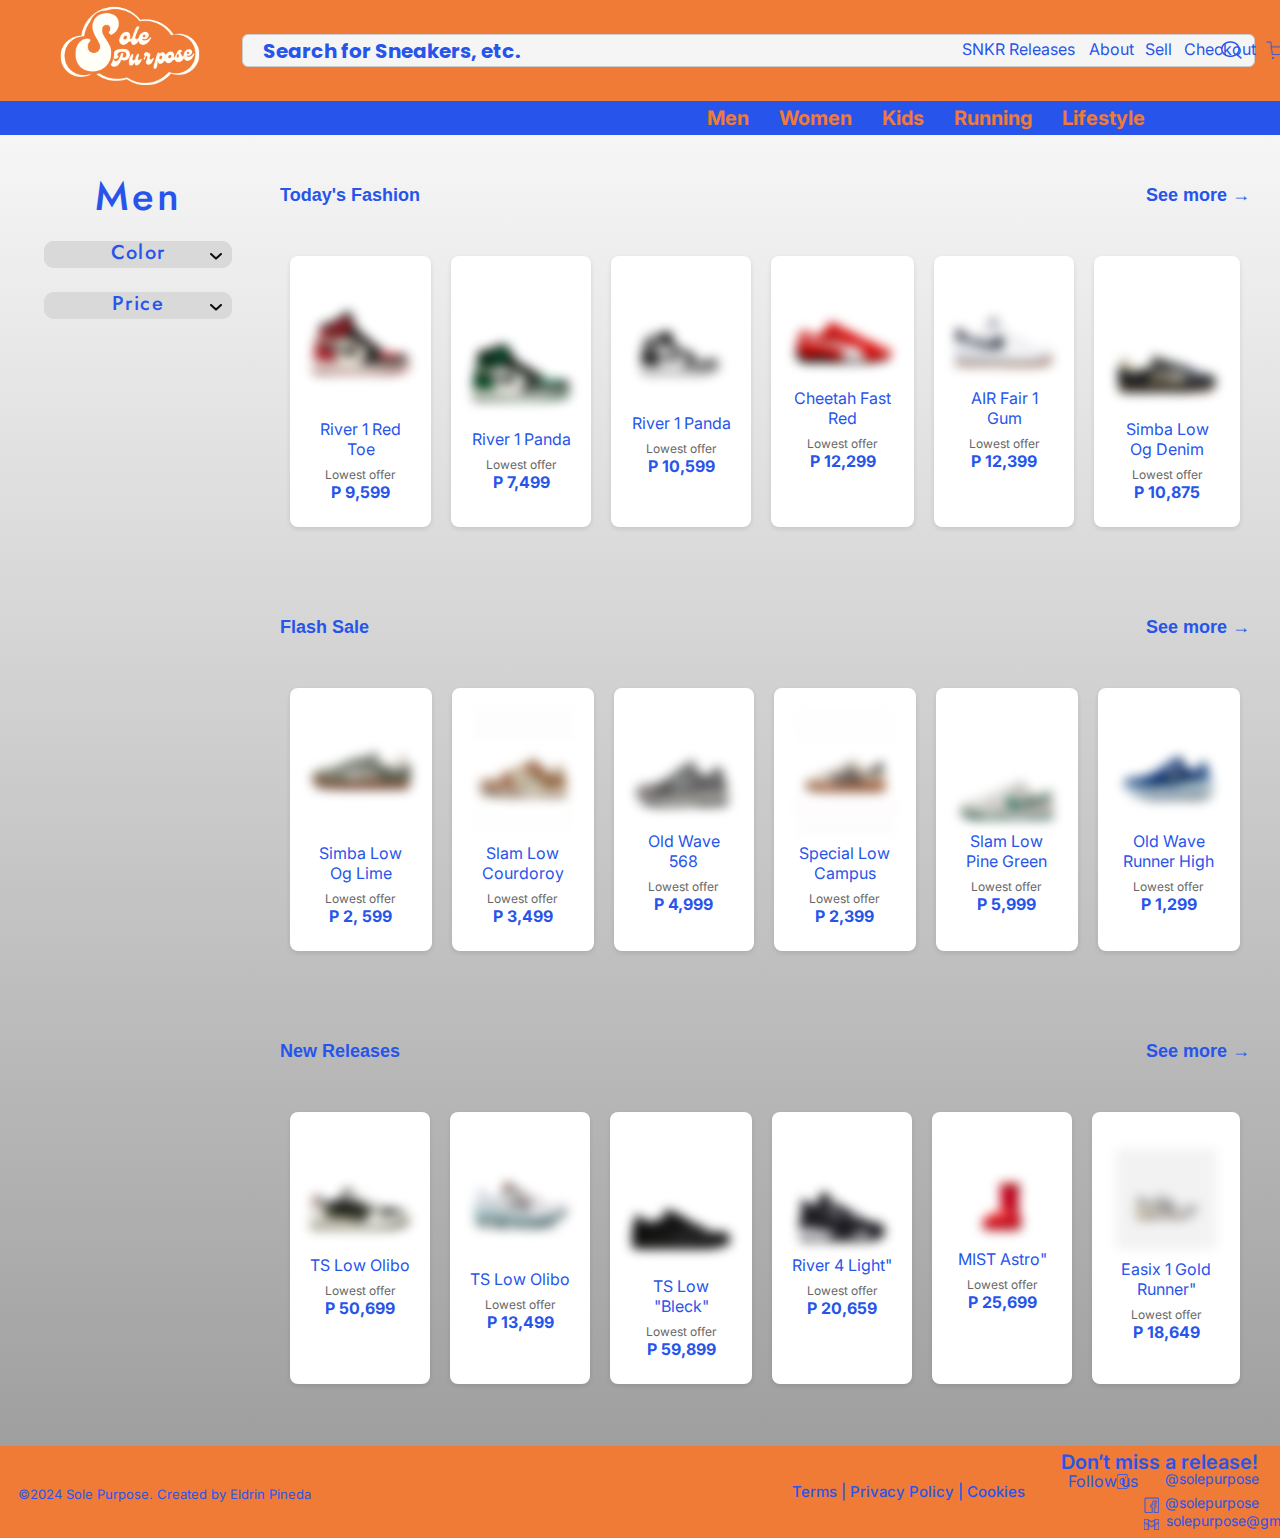
<file: men.html>
<!DOCTYPE html>
<html lang="en">
  <head>
    <meta charset="UTF-8" />
    <meta name="viewport" content="width=device-width, initial-scale=1.0" />
    <title>Sole Purpose</title>
    <link rel="stylesheet" href="https://fonts.googleapis.com/css2?family=Poppins:wght@700&display=swap" />
    <link rel="stylesheet" href="https://fonts.googleapis.com/css2?family=Inter:wght@400;500;600;700&display=swap" />
    <link rel="stylesheet" href="https://fonts.googleapis.com/css2?family=Jost:wght@500&display=swap" />
    <link rel="stylesheet" href="CSS/men.css" />
  </head>
  <body>
    <div class="main-container">
      <nav role="navigation">
        <div id="menuToggle">
            <input type="checkbox" />
            <span></span>
            <span></span>
            <span></span>
            <ul id="menu">
                <a href="release.html"><li>SNKR Releases</li></a>
                <a href="#"><li>About</li></a>
                <a href="form.html"><li>Sell</li></a>
                <a href="form.html"><li>Checkout</li></a>
            </ul>
        </div>
    </nav>
      <!-- Start of Header -->
      <header class="frame">
        <div class="flex-row-b">
          <div class="frame-2">
            <div class="flex-row-f">
              <a href="index.html" class="brand-logo">
                <div class="baby-clothing-brand-logo"></div>
              </a>
    
              <!-- Search bar -->
              <div class="search">
                <div class="group-3">
                  <div class="component">
                    <div class="search-icon"></div>
                  </div>
                </div>
                <div class="search-bar">
                  <input type="text" placeholder="Search for Sneakers, etc.">
                </div>
              </div>

              <div class="shopping-cart-checkout">
                <div class="shopping-cart-checkout-5">
                  <div class="vector-6">
                    <a href="#">
                      <div class="flex-row-bbc"></div>
                    </a>
                    <div class="vector-7">
                      <div class="vector-8"></div>
                      <div class="cart"></div>
                    </div>
                  </div>
                </div>

                <nav>
                  <a href="release.html"><span class="snkr">SNKR Releases</span></a>
                  <a href="#"><span class="about">About</span></a>
                  <a href="form.html"><span class="checkout">Checkout</span></a>
                  <a href="form.html"><span class="sell">Sell</span></a>
                </nav>
            </div>
            </div>
          </div>
        </div>
      </header>
      <!-- End of Header -->

      <!-- Start of Nav -->
      <nav class="nav">
        <div class="navbar">
          <ul>
            <li><a href="men.html">Men</a></li>
            <li><a href="women.html">Women</a></li>
            <li><a href="kids.html">Kids</a></li>
            <li><a href="running.html">Running</a></li>
            <li><a href="lifestyle.html">Lifestyle</a></li>
          </ul>
        </div>
      </nav>
      <!-- End of Nav -->

    <nav role="navigation">
      <div id="menuToggleproducts">
          <input type="checkbox" />
          <span></span>
          <span></span>
          <span></span>
          <ul id="menuproducts">
              <a href=""><li>Color</li></a>
              <a href="#"><li>Pricing</li></a>
          </ul>
      </div>
  </nav>
        <h1>Men</h1>
      <a href="#"><h3>Color</h3>
        <div class="arrow-down">
          <div class="arrow">
            <img src="assets/images/arrow-down.png">
          </div>
        </div>
      </a>
      <a href="#"><h3 class="pricing">Price</h3>
        <div class="arrow-down2">
          <div class="arrow2">
            <img src="assets/images/arrow-down.png">
          </div>
        </div>
      </a>

        <section class="table-container">
          <div class="category-title">Today's Fashion <span>See more →</span></div>
          <table>
              <tr>
                <td class="product-card">
                <a href="redtoe.html">
                  <img src="assets/images/redtoe.png" alt="River 1 Red Toe">
                  <div class="product-name">River 1 Red Toe</div>
                  <div class="lowest-offer">Lowest offer</div>
                  <div class="product-price">P 9,599</div></a>
                </td>
                  <td class="product-card">
                    <a href="greentoe.html">
                    <img src="assets/images/greentoe.png" alt="River 1 Green Toe">
                    <div class="product-name">River 1 Panda</div>
                    <div class="lowest-offer">Lowest offer</div>
                    <div class="product-price">P 7,499</div></a>
                  </td>
                  <td class="product-card">
                    <a href="">
                    <img src="assets/images/panda.png" alt="River 1 Panda">
                    <div class="product-name">River 1 Panda</div>
                    <div class="lowest-offer">Lowest offer</div>
                    <div class="product-price">P 10,599</div></a>
                </td> 
                <td class="product-card">
                  <a href="fastred.html">
                  <img src="assets/images/fastred.png" alt="Cheetah Fast Red">
                  <div class="product-name">Cheetah Fast Red</div>
                  <div class="lowest-offer">Lowest offer</div>
                  <div class="product-price">P 12,299</div></a>
              </td>
              <td class="product-card">
                <a href="">
                <img src="assets/images/gum.png" alt="AIR Fair 1 Gum">
                <div class="product-name">AIR Fair 1 Gum</div>
                <div class="lowest-offer">Lowest offer</div>
                <div class="product-price">P 12,399</div></a>
            </td>
            <td class="product-card">
              <a href="">
              <img src="assets/images/denim.png" alt="Simba Low Og Denim">
              <div class="product-name">Simba Low Og Denim</div>
              <div class="lowest-offer">Lowest offer</div>
              <div class="product-price">P 10,875</div></a>
            </td>
              </tr>
          </table>
      </section>

      <section class="table-container">
          <div class="category-title">Flash Sale <span>See more →</span></div>
          <table>
              <tr>
                  <td class="product-card">
                    <a href="">
                    <img src="assets/images/lime.png" alt="Simba Low Og Lime">
                    <div class="product-name">Simba Low Og Lime</div>
                    <div class="lowest-offer">Lowest offer</div>
                    <div class="product-price">P 2, 599</div></a>
                  </td>
                  <td class="product-card">
                    <a href="">
                    <img src="assets/images/courdoroy.png" alt="Slam Low Courdoroy">
                    <div class="product-name">Slam Low Courdoroy</div>
                    <div class="lowest-offer">Lowest offer</div>
                    <div class="product-price">P 3,499</div></a>
                  </td>
                  <td class="product-card">
                    <a href="">
                    <img src="assets/images/568.png" alt="Old Wave 568">
                    <div class="product-name">Old Wave 568</div>
                    <div class="lowest-offer">Lowest offer</div>
                    <div class="product-price">P 4,999</div></a>
                  </td>
                  <td class="product-card">
                    <a href="">
                    <img src="assets/images/campus.png" alt="Special Low Campus">
                    <div class="product-name">Special Low Campus</div>
                    <div class="lowest-offer">Lowest offer</div>
                    <div class="product-price">P 2,399</div></a>
                  </td>
                  <td class="product-card">
                    <a href="">
                    <img src="assets/images/pinegreen.png" alt="Slam Low Pine Green">
                    <div class="product-name">Slam Low Pine Green</div>
                    <div class="lowest-offer">Lowest offer</div>
                    <div class="product-price">P 5,999</div></a>
                  </td>
                  <td class="product-card">
                    <a href="">
                    <img src="assets/images/runnerhigh.png" alt="Old Wave Runner High">
                    <div class="product-name">Old Wave Runner High</div>
                    <div class="lowest-offer">Lowest offer</div>
                    <div class="product-price">P 1,299</div></a>
                  </td>
              </tr>
          </table>
      </section>

      <section class="table-container">
          <div class="category-title">New Releases <span>See more →</span></div>
          <table>
              <tr>
                <td class="product-card">
                  <a href="olibo.html">
                  <img src="assets/images/olibo.png" alt="TS Low Olibo">
                  <div class="product-name">TS Low Olibo</div>
                  <div class="lowest-offer">Lowest offer</div>
                  <div class="product-price">P 50,699</div></a>
                </td>
                <td class="product-card">
                  <a href="">
                  <img src="assets/images/columbus.png" alt="TS Low Olibo">
                  <div class="product-name">TS Low Olibo</div>
                  <div class="lowest-offer">Lowest offer</div>
                  <div class="product-price">P 13,499</div></a>
                </td>
                <td class="product-card">
                  <a href="">
                  <img src="assets/images/bleck.png" alt="TS Low Bleck">
                  <div class="product-name">TS Low "Bleck"</div>
                  <div class="lowest-offer">Lowest offer</div>
                  <div class="product-price">P 59,899</div></a>
                </td>
                <td class="product-card">
                  <a href="">
                  <img src="assets/images/light.png" alt="River 4 Light">
                  <div class="product-name">River 4 Light"</div>
                  <div class="lowest-offer">Lowest offer</div>
                  <div class="product-price">P 20,659</div></a>
                </td>
                <td class="product-card">
                  <a href="astro.html">
                  <img src="assets/images/astro.png" alt="MIST Astro">
                  <div class="product-name">MIST Astro"</div>
                  <div class="lowest-offer">Lowest offer</div>
                  <div class="product-price">P 25,699</div></a>
                </td>
                <td class="product-card">
                  <a href="">
                  <img src="assets/images/goldrunner.png" alt="Easix 1 Gold Runner">
                  <div class="product-name">Easix 1 Gold Runner"</div>
                  <div class="lowest-offer">Lowest offer</div>
                  <div class="product-price">P 18,649</div></a>
                </td>
              </tr>
          </table>
      </section>
      
       <!-- Footer -->
       <div class="footer">
        <div class="socials">
          <p>Don’t miss a release!</p>
          <a href="https://www.instagram.com/eldrin.pineda/?next=%2Fldrn_offside%2F">
              <p class="solepurpose">@solepurpose</p>
              <p class="follow">Follow us</p>
              <div class="instagram-icon">
                  <img src="assets/images/ig.png">
              </div>
          </a>
          <a href="https://www.facebook.com/eldrin.pineda"><p class="solepurpose-fb">@solepurpose</p>
          <div class="facebook">
            <div class="facebook-logo">
              <img src="assets/images/fb.png">
            </div>
          </div></a>
          <span class="solepurpose-gmail">solepurpose@gmail.com</span>
          <div class="gmail">
            <div class="gmail-logo"></div>
          </div>
        </div>
        <span class="terms-privacy-policy-cookies">Terms | Privacy Policy | Cookies</span>
        <span class="sole-purpose-created-by-eldrin-pineda">©2024 Sole Purpose. Created by Eldrin Pineda</span>
      </div>
    </div>
    <script src="JS/nav.js"></script>
  </body>
</html>
</file>
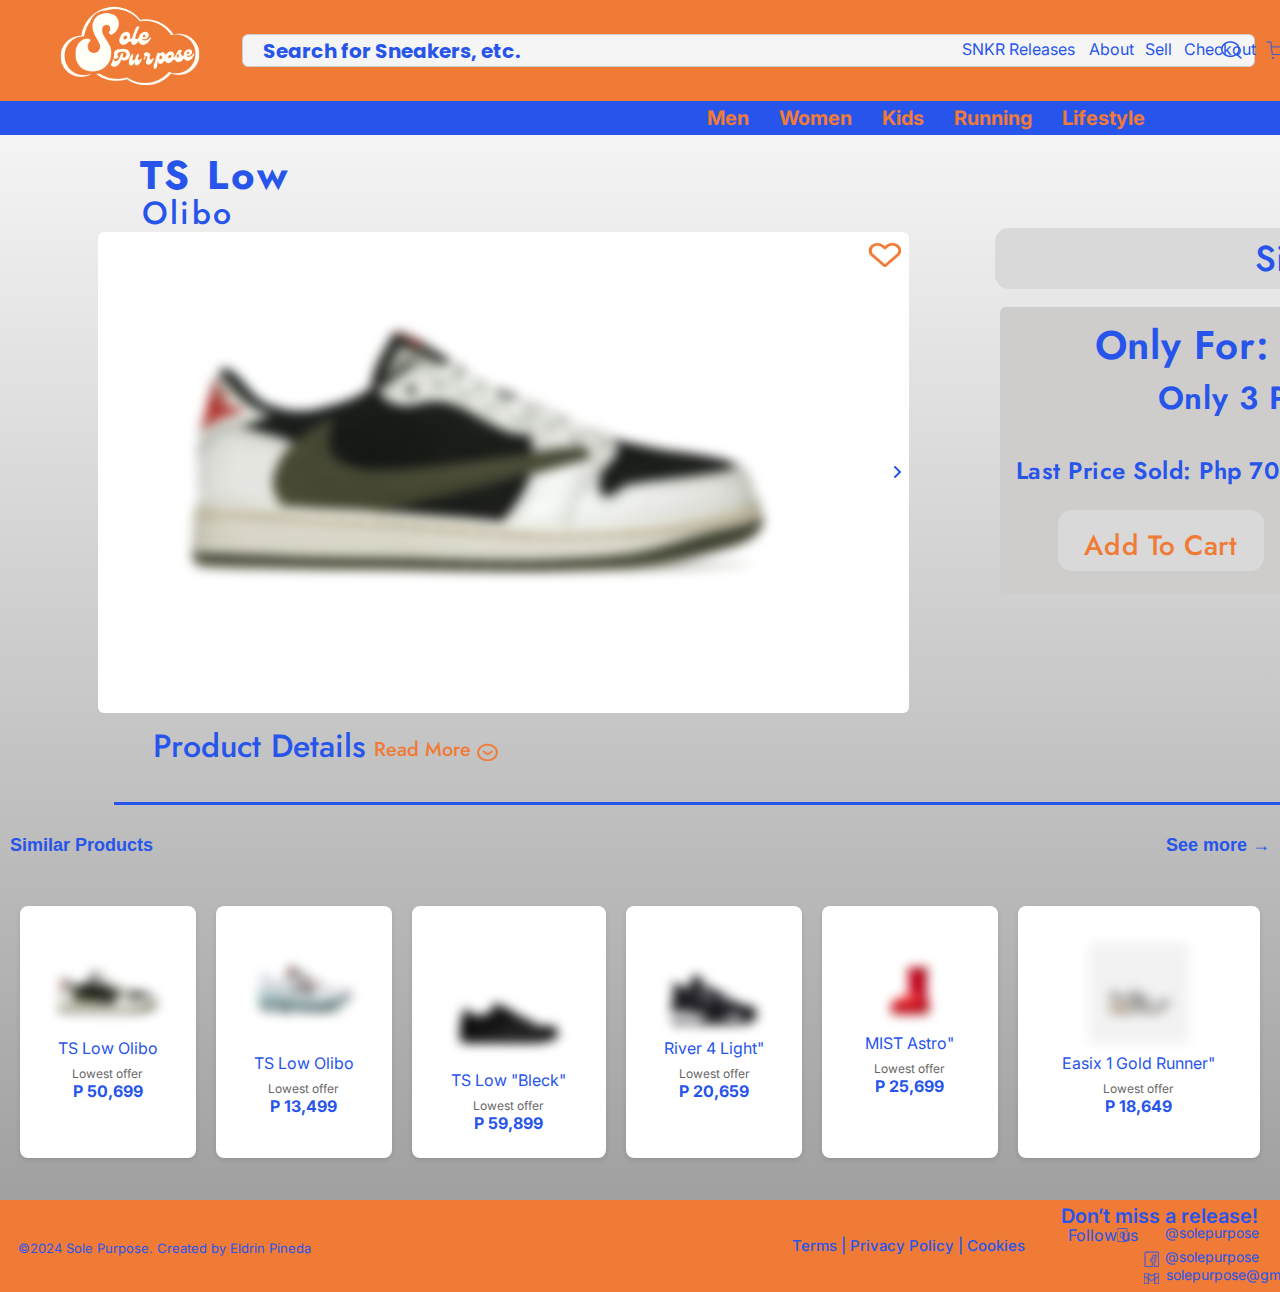
<file: olibo.html>
<!DOCTYPE html>
<html lang="en">
  <head>
    <meta charset="UTF-8" />
    <meta name="viewport" content="width=device-width, initial-scale=1.0" />
    <title>Sole Purpose</title>
    <link rel="stylesheet" href="https://fonts.googleapis.com/css2?family=Poppins:wght@700&display=swap" />
<link rel="stylesheet" href="https://fonts.googleapis.com/css2?family=Inter:wght@400;500;600;700&display=swap" />
<link rel="stylesheet" href="https://fonts.googleapis.com/css2?family=Jost:wght@500;600;700&display=swap" />
    <link rel="stylesheet" href="CSS/olibo.css" />
  </head>
  <body>
    <div class="main-container">
      <nav role="navigation">
        <div id="menuToggle">
            <input type="checkbox" />
            <span></span>
            <span></span>
            <span></span>
            <ul id="menu">
                <a href="release.html"><li>SNKR Releases</li></a>
                <a href="#"><li>About</li></a>
                <a href="form.html"><li>Sell</li></a>
                <a href="form.html"><li>Checkout</li></a>
            </ul>
        </div>
    </nav>
      <!-- Start of Header -->
      <header class="frame">
        <div class="flex-row-b">
          <div class="frame-2">
            <div class="flex-row-f">
              <a href="index.html" class="brand-logo">
                <div class="baby-clothing-brand-logo"></div>
              </a>
    
              <!-- Search bar -->
              <div class="search">
                <div class="group-3">
                  <div class="component">
                    <div class="search-icon"></div>
                  </div>
                </div>
                <div class="search-bar">
                  <input type="text" placeholder="Search for Sneakers, etc.">
                </div>
              </div>

              <div class="shopping-cart-checkout">
                <div class="shopping-cart-checkout-5">
                  <div class="vector-6">
                    <a href="#">
                      <div class="flex-row-bbc"></div>
                    </a>
                    <div class="vector-7">
                      <div class="vector-8"></div>
                      <div class="cart"></div>
                    </div>
                  </div>
                </div>

                <nav>
                  <a href="release.html"><span class="snkr">SNKR Releases</span></a>
                  <a href="#"><span class="about">About</span></a>
                  <a href="form.html"><span class="checkout">Checkout</span></a>
                  <a href="form.html"><span class="sell">Sell</span></a>
                </nav>
            </div>
            </div>
          </div>
        </div>
      </header>
      <!-- End of Header -->

      <!-- Start of Nav -->
      <nav class="nav">
        <div class="navbar">
          <ul>
            <li><a href="men.html">Men</a></li>
            <li><a href="women.html">Women</a></li>
            <li><a href="kids.html">Kids</a></li>
            <li><a href="running.html">Running</a></li>
            <li><a href="lifestyle.html">Lifestyle</a></li>
          </ul>
        </div>
      </nav>
      <!-- End of Nav -->
     
      <h1>TS Low</h1>
      <h2>Olibo</h2>
        <div class="size">
          <p>Size</p>
          <img src="assets/images/arrow-down.png">
        </div>

         <!-- Product -->
        <div class="frame-41">
          <div class="frame-inside">
            <div class="heart">
              <img src="assets/images/heart.png">
            </div>
            <img src="assets/images/olibo.png" alt="TS Low Olibo" class="product-image">
            <div class="chevron-right">
              <img src="assets/images/product-arrow.png">
            </div>
          </div>
        </div>

        <!-- Payment Options -->
        <div class="payment">
          <span class="pricing">Only For: Php 50,699</span>
          <span class="stock">Only 3 Pairs Left!!!</span>
          <div class="sell-data">
            <span class="last-sold">Last Price Sold: Php 70,500</span>
            <a href=""><span class="market-data">View Market Data</span></a>
          </div>
          
          <div class="shopping-cart">
              <button class="cart">
              <span class="add-to-cart">Add To Cart</span>
              <div class="cart-button"></div></button>
              <button class="buy">
              <span class="buy-now">Buy Now</span>
              <div class="buy-button"></div>
            </button>
          </div>
        </div>

        <span class="product-details">Product Details</span>
        <span class="read-more">Read More</span>
        <img src="assets/images/arrow-details.png" class="details">

      <div class="rectangle"></div>
        <!-- New Releases -->
      <section>
        <div class="category-title">Similar Products <span>See more →</span></div>
        <table>
            <tr>
              <td class="product-card">
                <a href="olibo.html">
                <img src="assets/images/olibo.png" alt="TS Low Olibo">
                <div class="product-name">TS Low Olibo</div>
                <div class="lowest-offer">Lowest offer</div>
                <div class="product-price">P 50,699</div></a>
              </td>
              <td class="product-card">
                <a href="">
                <img src="assets/images/columbus.png" alt="TS Low Olibo">
                <div class="product-name">TS Low Olibo</div>
                <div class="lowest-offer">Lowest offer</div>
                <div class="product-price">P 13,499</div></a>
              </td>
              <td class="product-card">
                <a href="">
                <img src="assets/images/bleck.png" alt="TS Low Bleck">
                <div class="product-name">TS Low "Bleck"</div>
                <div class="lowest-offer">Lowest offer</div>
                <div class="product-price">P 59,899</div></a>
              </td>
              <td class="product-card">
                <a href="">
                <img src="assets/images/light.png" alt="River 4 Light">
                <div class="product-name">River 4 Light"</div>
                <div class="lowest-offer">Lowest offer</div>
                <div class="product-price">P 20,659</div></a>
              </td>
              <td class="product-card">
                <a href="astro.html">
                <img src="assets/images/astro.png" alt="MIST Astro">
                <div class="product-name">MIST Astro"</div>
                <div class="lowest-offer">Lowest offer</div>
                <div class="product-price">P 25,699</div></a>
              </td>
              <td class="product-card">
                <a href="">
                <img src="assets/images/goldrunner.png" alt="Easix 1 Gold Runner">
                <div class="product-name">Easix 1 Gold Runner"</div>
                <div class="lowest-offer">Lowest offer</div>
                <div class="product-price">P 18,649</div></a>
              </td>
            </tr>
        </table>
    </section>

      <!-- Footer -->
      <div class="footer">
        <div class="socials">
          <p>Don’t miss a release!</p>
          <a href="https://www.instagram.com/eldrin.pineda/?next=%2Fldrn_offside%2F">
              <p class="solepurpose">@solepurpose</p>
              <p class="follow">Follow us</p>
              <div class="instagram-icon">
                  <img src="assets/images/ig.png">
              </div>
          </a>
          <a href="https://www.facebook.com/eldrin.pineda"><p class="solepurpose-fb">@solepurpose</p>
          <div class="facebook">
            <div class="facebook-logo">
              <img src="assets/images/fb.png">
            </div>
          </div></a>
          <span class="solepurpose-gmail">solepurpose@gmail.com</span>
          <div class="gmail">
            <div class="gmail-logo"></div>
          </div>
        </div>
        <span class="terms-privacy-policy-cookies">Terms | Privacy Policy | Cookies</span>
        <span class="sole-purpose-created-by-eldrin-pineda">©2024 Sole Purpose. Created by Eldrin Pineda</span>
      </div>
    </div>
    <script src="JS/nav.js"></script>
  </body>
</html>
</file>
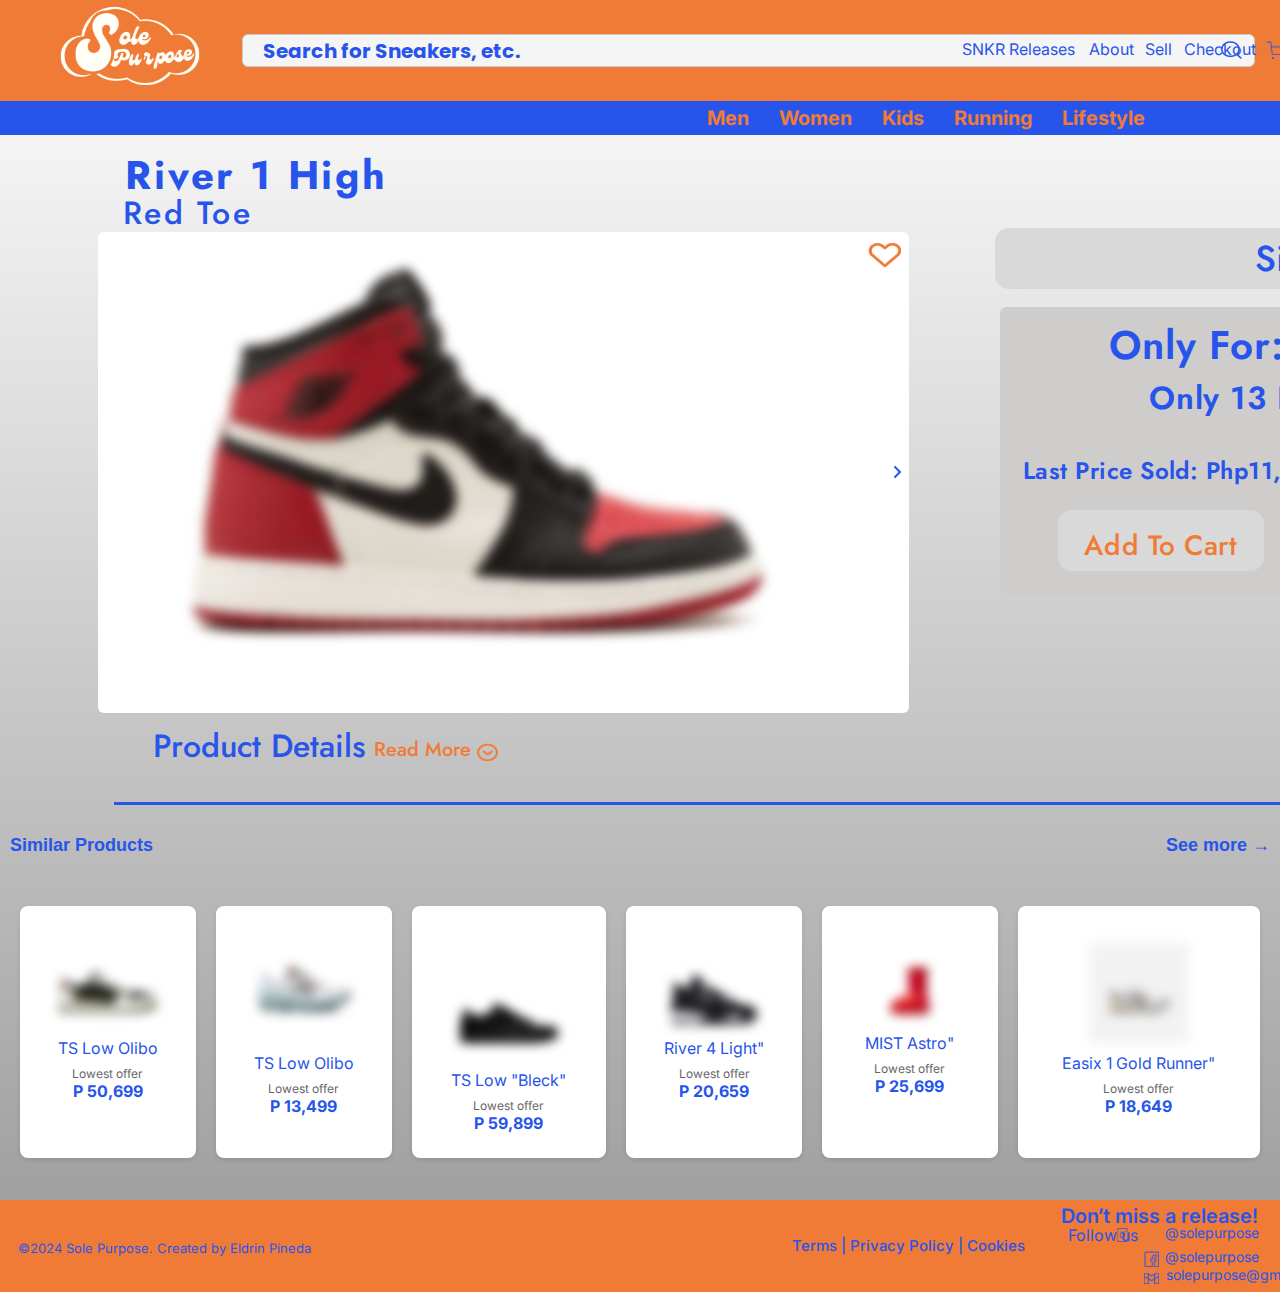
<file: redtoe.html>
<!DOCTYPE html>
<html lang="en">
  <head>
    <meta charset="UTF-8" />
    <meta name="viewport" content="width=device-width, initial-scale=1.0" />
    <title>Sole Purpose</title>
    <link rel="stylesheet" href="https://fonts.googleapis.com/css2?family=Poppins:wght@700&display=swap" />
<link rel="stylesheet" href="https://fonts.googleapis.com/css2?family=Inter:wght@400;500;600;700&display=swap" />
<link rel="stylesheet" href="https://fonts.googleapis.com/css2?family=Jost:wght@500;600;700&display=swap" />
    <link rel="stylesheet" href="CSS/redtoe.css" />
  </head>
  <body>
    <div class="main-container">
      <nav role="navigation">
        <div id="menuToggle">
            <input type="checkbox" />
            <span></span>
            <span></span>
            <span></span>
            <ul id="menu">
                <a href="release.html"><li>SNKR Releases</li></a>
                <a href="#"><li>About</li></a>
                <a href="form.html"><li>Sell</li></a>
                <a href="form.html"><li>Checkout</li></a>
            </ul>
        </div>
    </nav>
      <!-- Start of Header -->
      <header class="frame">
        <div class="flex-row-b">
          <div class="frame-2">
            <div class="flex-row-f">
              <a href="index.html" class="brand-logo">
                <div class="baby-clothing-brand-logo"></div>
              </a>
    
              <!-- Search bar -->
              <div class="search">
                <div class="group-3">
                  <div class="component">
                    <div class="search-icon"></div>
                  </div>
                </div>
                <div class="search-bar">
                  <input type="text" placeholder="Search for Sneakers, etc.">
                </div>
              </div>

              <div class="shopping-cart-checkout">
                <div class="shopping-cart-checkout-5">
                  <div class="vector-6">
                    <a href="#">
                      <div class="flex-row-bbc"></div>
                    </a>
                    <div class="vector-7">
                      <div class="vector-8"></div>
                      <div class="cart"></div>
                    </div>
                  </div>
                </div>

                <nav>
                  <a href="release.html"><span class="snkr">SNKR Releases</span></a>
                  <a href="#"><span class="about">About</span></a>
                  <a href="form.html"><span class="checkout">Checkout</span></a>
                  <a href="form.html"><span class="sell">Sell</span></a>
                </nav>
            </div>
            </div>
          </div>
        </div>
      </header>
      <!-- End of Header -->

      <!-- Start of Nav -->
      <nav class="nav">
        <div class="navbar">
          <ul>
            <li><a href="men.html">Men</a></li>
            <li><a href="women.html">Women</a></li>
            <li><a href="kids.html">Kids</a></li>
            <li><a href="running.html">Running</a></li>
            <li><a href="lifestyle.html">Lifestyle</a></li>
          </ul>
        </div>
      </nav>
      <!-- End of Nav -->
     
      <h1>River 1 High</h1>
      <h2> Red Toe</h2>
        <div class="size">
          <p>Size</p>
          <img src="assets/images/arrow-down.png">
        </div>

         <!-- Product -->
        <div class="frame-41">
          <div class="frame-inside">
            <div class="heart">
              <img src="assets/images/heart.png">
            </div>
            <img src="assets/images/redtoe.png" alt="River 1 High Red Toe" class="product-image">
            <div class="chevron-right">
              <img src="assets/images/product-arrow.png">
            </div>
          </div>
        </div>

        <!-- Payment Options -->
        <div class="payment">
          <span class="pricing">Only For: Php 9,599</span>
          <span class="stock">Only 13 Pairs Left!!!</span>
          <div class="sell-data">
            <span class="last-sold">Last Price Sold: Php11,899</span>
            <a href=""><span class="market-data">View Market Data</span></a>
          </div>
          
          <div class="shopping-cart">
              <button class="cart">
              <span class="add-to-cart">Add To Cart</span>
              <div class="cart-button"></div></button>
              <button class="buy">
              <span class="buy-now">Buy Now</span>
              <div class="buy-button"></div>
            </button>
          </div>
        </div>

        <span class="product-details">Product Details</span>
        <span class="read-more">Read More</span>
        <img src="assets/images/arrow-details.png" class="details">

      <div class="rectangle"></div>

        <!-- New Releases -->
      <section>
        <div class="category-title">Similar Products <span>See more →</span></div>
        <table>
            <tr>
              <td class="product-card">
                <a href="olibo.html">
                <img src="assets/images/olibo.png" alt="TS Low Olibo">
                <div class="product-name">TS Low Olibo</div>
                <div class="lowest-offer">Lowest offer</div>
                <div class="product-price">P 50,699</div></a>
              </td>
              <td class="product-card">
                <a href="">
                <img src="assets/images/columbus.png" alt="TS Low Olibo">
                <div class="product-name">TS Low Olibo</div>
                <div class="lowest-offer">Lowest offer</div>
                <div class="product-price">P 13,499</div></a>
              </td>
              <td class="product-card">
                <a href="">
                <img src="assets/images/bleck.png" alt="TS Low Bleck">
                <div class="product-name">TS Low "Bleck"</div>
                <div class="lowest-offer">Lowest offer</div>
                <div class="product-price">P 59,899</div></a>
              </td>
              <td class="product-card">
                <a href="">
                <img src="assets/images/light.png" alt="River 4 Light">
                <div class="product-name">River 4 Light"</div>
                <div class="lowest-offer">Lowest offer</div>
                <div class="product-price">P 20,659</div></a>
              </td>
              <td class="product-card">
                <a href="astro.html">
                <img src="assets/images/astro.png" alt="MIST Astro">
                <div class="product-name">MIST Astro"</div>
                <div class="lowest-offer">Lowest offer</div>
                <div class="product-price">P 25,699</div></a>
              </td>
              <td class="product-card">
                <a href="">
                <img src="assets/images/goldrunner.png" alt="Easix 1 Gold Runner">
                <div class="product-name">Easix 1 Gold Runner"</div>
                <div class="lowest-offer">Lowest offer</div>
                <div class="product-price">P 18,649</div></a>
              </td>
            </tr>
        </table>
    </section>

      <!-- Footer -->
      <div class="footer">
        <div class="socials">
          <p>Don’t miss a release!</p>
          <a href="https://www.instagram.com/eldrin.pineda/?next=%2Fldrn_offside%2F">
              <p class="solepurpose">@solepurpose</p>
              <p class="follow">Follow us</p>
              <div class="instagram-icon">
                  <img src="assets/images/ig.png">
              </div>
          </a>
          <a href="https://www.facebook.com/eldrin.pineda"><p class="solepurpose-fb">@solepurpose</p>
          <div class="facebook">
            <div class="facebook-logo">
              <img src="assets/images/fb.png">
            </div>
          </div></a>
          <span class="solepurpose-gmail">solepurpose@gmail.com</span>
          <div class="gmail">
            <div class="gmail-logo"></div>
          </div>
        </div>
        <span class="terms-privacy-policy-cookies">Terms | Privacy Policy | Cookies</span>
        <span class="sole-purpose-created-by-eldrin-pineda">©2024 Sole Purpose. Created by Eldrin Pineda</span>
      </div>
    </div>
    <script src="JS/nav.js"></script>
  </body>
</html>
</file>
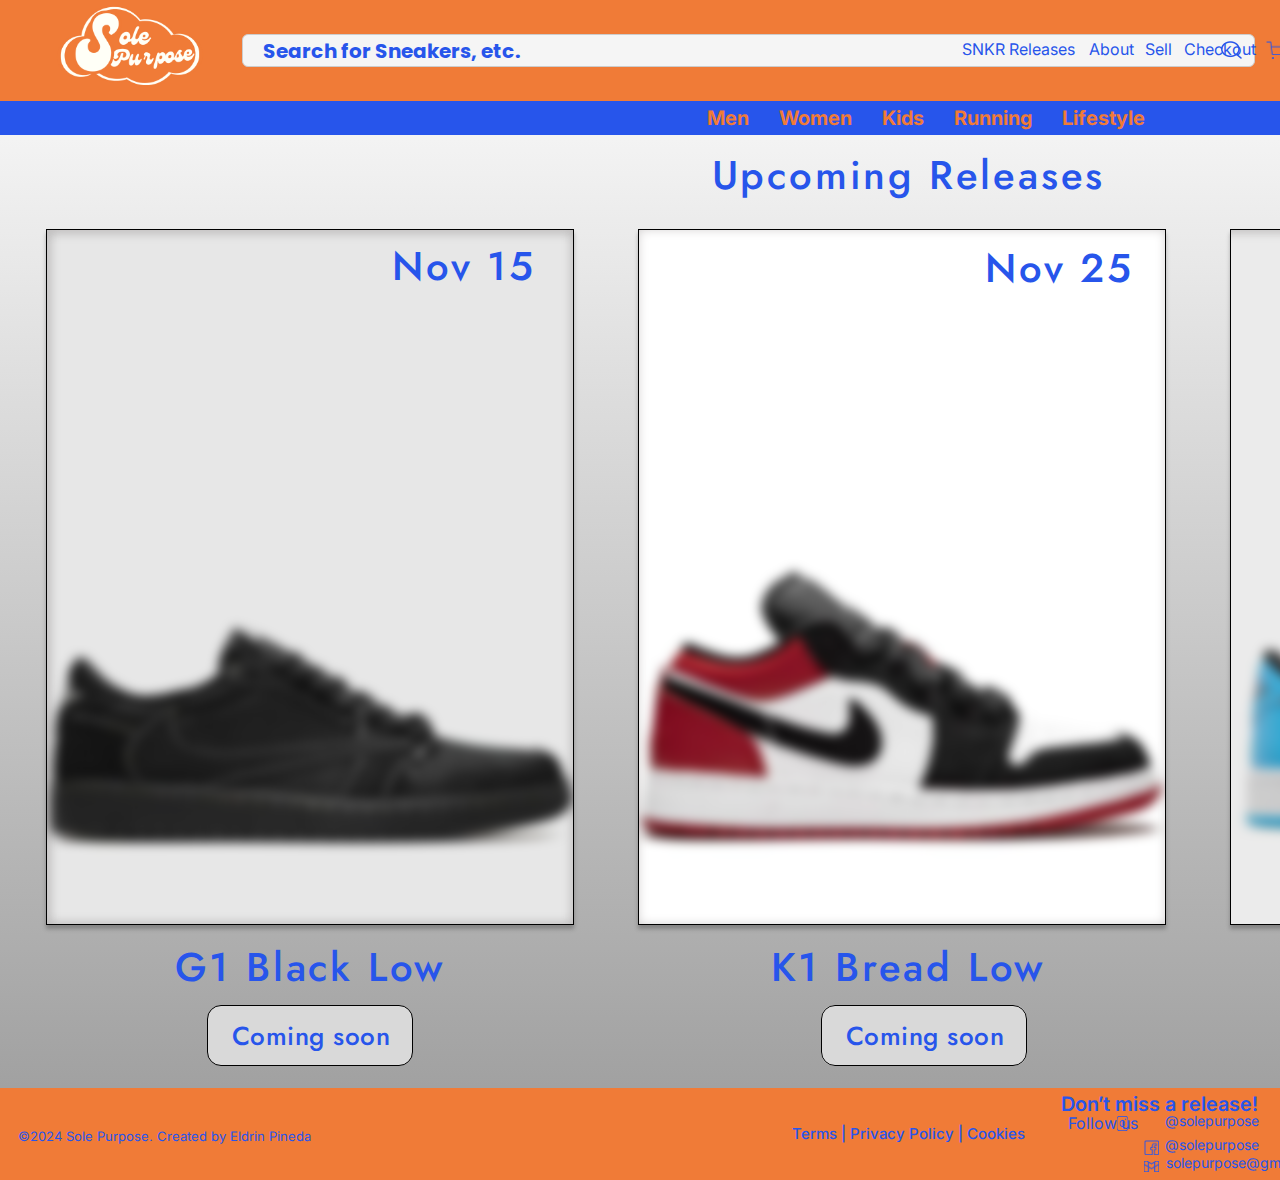
<file: release.html>
<!DOCTYPE html>
<html lang="en">
  <head>
    <meta charset="UTF-8" />
    <meta name="viewport" content="width=device-width, initial-scale=1.0" />
    <title>Sole Purpose</title>
    <link rel="stylesheet" href="https://fonts.googleapis.com/css2?family=Poppins:wght@700&display=swap" />
<link rel="stylesheet" href="https://fonts.googleapis.com/css2?family=Inter:wght@400;500;600;700&display=swap" />
<link rel="stylesheet" href="https://fonts.googleapis.com/css2?family=Jost:wght@500&display=swap" />
    <link rel="stylesheet" href="CSS/release.css" />
  </head>
  <body>
    <div class="main-container">
      <nav role="navigation">
        <div id="menuToggle">
            <input type="checkbox" />
            <span></span>
            <span></span>
            <span></span>
            <ul id="menu">
                <a href="release.html"><li>SNKR Releases</li></a>
                <a href="#"><li>About</li></a>
                <a href="form.html"><li>Sell</li></a>
                <a href="form.html"><li>Checkout</li></a>
            </ul>
        </div>
    </nav>
      <!-- Start of Header -->
      <header class="frame">
        <div class="flex-row-b">
          <div class="frame-2">
            <div class="flex-row-f">
              <a href="index.html" class="brand-logo">
                <div class="baby-clothing-brand-logo"></div>
              </a>
    
              <!-- Search bar -->
              <div class="search">
                <div class="group-3">
                  <div class="component">
                    <div class="search-icon"></div>
                  </div>
                </div>
                <div class="search-bar">
                  <input type="text" placeholder="Search for Sneakers, etc.">
                </div>
              </div>

              <div class="shopping-cart-checkout">
                <div class="shopping-cart-checkout-5">
                  <div class="vector-6">
                    <a href="#">
                      <div class="flex-row-bbc"></div>
                    </a>
                    <div class="vector-7">
                      <div class="vector-8"></div>
                      <div class="cart"></div>
                    </div>
                  </div>
                </div>

                <nav>
                  <a href="release.html"><span class="snkr">SNKR Releases</span></a>
                  <a href="#"><span class="about">About</span></a>
                  <a href="form.html"><span class="checkout">Checkout</span></a>
                  <a href="form.html"><span class="sell">Sell</span></a>
                </nav>
            </div>
            </div>
          </div>
        </div>
      </header>
      <!-- End of Header -->

      <!-- Start of Nav -->
      <nav class="nav">
        <div class="navbar">
          <ul>
            <li><a href="men.html">Men</a></li>
            <li><a href="women.html">Women</a></li>
            <li><a href="kids.html">Kids</a></li>
            <li><a href="running.html">Running</a></li>
            <li><a href="lifestyle.html">Lifestyle</a></li>
          </ul>
        </div>
      </nav>
      <!-- End of Nav -->

      <h1>Upcoming Releases</h1>

      <!-- Frames -->
      <div class="flex-row-c-b">
        <div class="frame1">
          <p>Nov 15</p>
          <div class="image"></div>
        </div>
        <div class="frame2">
          <p>Nov 25</p>
          <div class="image"></div>
        </div>
        <div class="frame3">
          <p>Dec 12</p>
          <div class="image"></div>
        </div>
      </div>

      <!-- Shoe Names -->
      <div class="flex-row-e">
        <span class="shoe1">G1 Black Low</span>
        <span class="shoe2">K1 Bread Low</span>
        <span class="shoe3">G1 Uni Blu Low</span>
      </div>

      <!-- Buttons -->
      <div class="flex-row-10">
        <div class="rectangle">
          <button class="button"><span class="reg">Coming soon</span></button>
        </div>
        <div class="rectangle2">
          <button class="button"><span class="reg2">Coming soon</span></button>
        </div>
        <div class="rectangle3">
          <button class="button"><span class="reg3">Coming soon</span></button>
        </div>
      </div>

      <!-- Footer -->
      <div class="footer">
        <div class="socials">
          <p>Don’t miss a release!</p>
          <a href="https://www.instagram.com/eldrin.pineda/?next=%2Fldrn_offside%2F">
              <p class="solepurpose">@solepurpose</p>
              <p class="follow">Follow us</p>
              <div class="instagram-icon">
                  <img src="assets/images/ig.png">
              </div>
          </a>
          <a href="https://www.facebook.com/eldrin.pineda"><p class="solepurpose-fb">@solepurpose</p>
          <div class="facebook">
            <div class="facebook-logo">
              <img src="assets/images/fb.png">
            </div>
          </div></a>
          <span class="solepurpose-gmail">solepurpose@gmail.com</span>
          <div class="gmail">
            <div class="gmail-logo"></div>
          </div>
        </div>
        <span class="terms-privacy-policy-cookies">Terms | Privacy Policy | Cookies</span>
        <span class="sole-purpose-created-by-eldrin-pineda">©2024 Sole Purpose. Created by Eldrin Pineda</span>
      </div>
    </div>
    <script src="JS/nav.js"></script>
  </body>
</html>
</file>
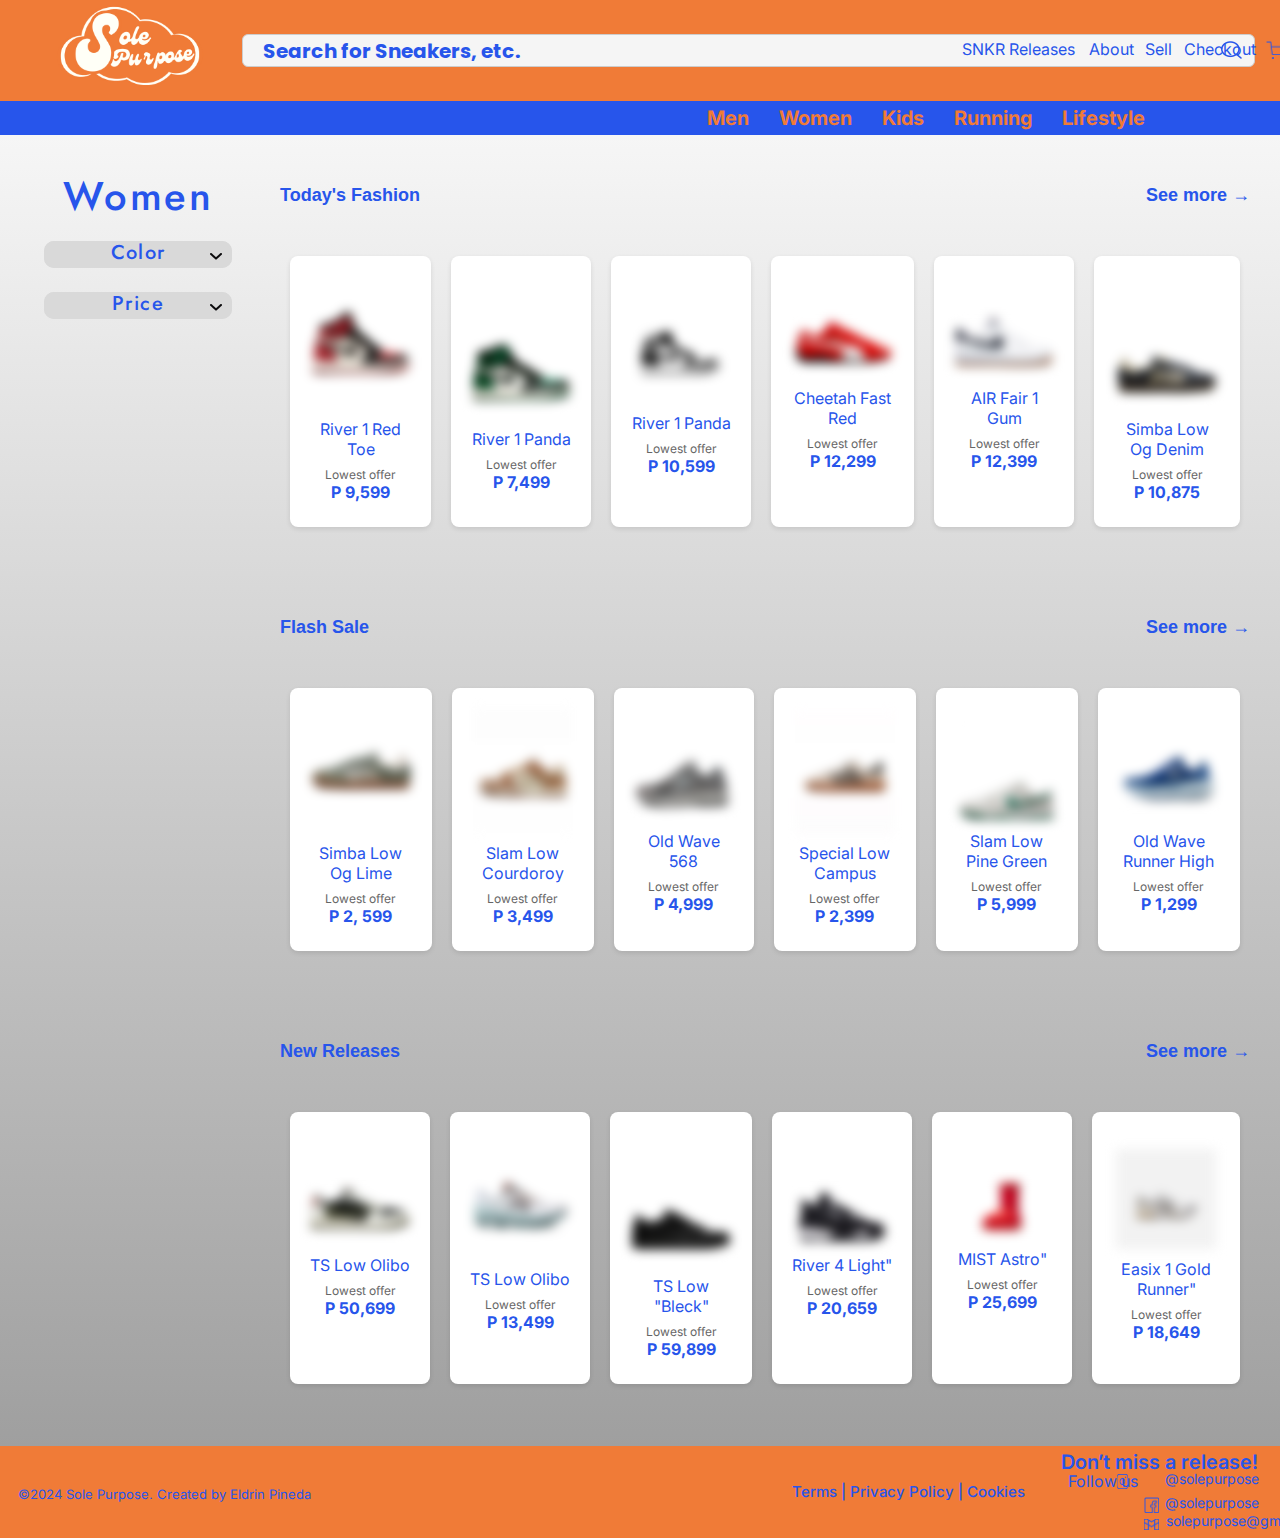
<file: women.html>
<!DOCTYPE html>
<html lang="en">
  <head>
    <meta charset="UTF-8" />
    <meta name="viewport" content="width=device-width, initial-scale=1.0" />
    <title>Sole Purpose</title>
    <link rel="stylesheet" href="https://fonts.googleapis.com/css2?family=Poppins:wght@700&display=swap" />
    <link rel="stylesheet" href="https://fonts.googleapis.com/css2?family=Inter:wght@400;500;600;700&display=swap" />
    <link rel="stylesheet" href="https://fonts.googleapis.com/css2?family=Jost:wght@500&display=swap" />
    <link rel="stylesheet" href="CSS/women.css" />
  </head>
  <body>
    <div class="main-container">
      <nav role="navigation">
        <div id="menuToggle">
            <input type="checkbox" />
            <span></span>
            <span></span>
            <span></span>
            <ul id="menu">
                <a href="release.html"><li>SNKR Releases</li></a>
                <a href="#"><li>About</li></a>
                <a href="form.html"><li>Sell</li></a>
                <a href="form.html"><li>Checkout</li></a>
            </ul>
        </div>
    </nav>
      <!-- Start of Header -->
      <header class="frame">
        <div class="flex-row-b">
          <div class="frame-2">
            <div class="flex-row-f">
              <a href="index.html" class="brand-logo">
                <div class="baby-clothing-brand-logo"></div>
              </a>
    
              <!-- Search bar -->
              <div class="search">
                <div class="group-3">
                  <div class="component">
                    <div class="search-icon"></div>
                  </div>
                </div>
                <div class="search-bar">
                  <input type="text" placeholder="Search for Sneakers, etc.">
                </div>
              </div>

              <div class="shopping-cart-checkout">
                <div class="shopping-cart-checkout-5">
                  <div class="vector-6">
                    <a href="#">
                      <div class="flex-row-bbc"></div>
                    </a>
                    <div class="vector-7">
                      <div class="vector-8"></div>
                      <div class="cart"></div>
                    </div>
                  </div>
                </div>

                <nav>
                  <a href="release.html"><span class="snkr">SNKR Releases</span></a>
                  <a href="#"><span class="about">About</span></a>
                  <a href="form.html"><span class="checkout">Checkout</span></a>
                  <a href="form.html"><span class="sell">Sell</span></a>
                </nav>
            </div>
            </div>
          </div>
        </div>
      </header>
      <!-- End of Header -->

      <!-- Start of Nav -->
      <nav class="nav">
        <div class="navbar">
          <ul>
            <li><a href="men.html">Men</a></li>
            <li><a href="women.html">Women</a></li>
            <li><a href="kids.html">Kids</a></li>
            <li><a href="running.html">Running</a></li>
            <li><a href="lifestyle.html">Lifestyle</a></li>
          </ul>
        </div>
      </nav>
      <!-- End of Nav -->

      <nav role="navigation">
        <div id="menuToggleproducts">
            <input type="checkbox" />
            <span></span>
            <span></span>
            <span></span>
            <ul id="menuproducts">
                <a href=""><li>Color</li></a>
                <a href="#"><li>Pricing</li></a>
            </ul>
        </div>
    </nav>
        <h1>Women</h1>
      <a href="#"><h3>Color</h3>
        <div class="arrow-down">
          <div class="arrow">
            <img src="assets/images/arrow-down.png">
          </div>
        </div>
      </a>
      <a href="#"><h3 class="pricing">Price</h3>
        <div class="arrow-down2">
          <div class="arrow2">
            <img src="assets/images/arrow-down.png">
          </div>
        </div>
      </a>

        <section class="table-container">
          <div class="category-title">Today's Fashion <span>See more →</span></div>
          <table>
              <tr>
                <td class="product-card">
                <a href="redtoe.html">
                  <img src="assets/images/redtoe.png" alt="River 1 Red Toe">
                  <div class="product-name">River 1 Red Toe</div>
                  <div class="lowest-offer">Lowest offer</div>
                  <div class="product-price">P 9,599</div></a>
                </td>
                  <td class="product-card">
                    <a href="greentoe.html">
                    <img src="assets/images/greentoe.png" alt="River 1 Green Toe">
                    <div class="product-name">River 1 Panda</div>
                    <div class="lowest-offer">Lowest offer</div>
                    <div class="product-price">P 7,499</div></a>
                  </td>
                  <td class="product-card">
                    <a href="">
                    <img src="assets/images/panda.png" alt="River 1 Panda">
                    <div class="product-name">River 1 Panda</div>
                    <div class="lowest-offer">Lowest offer</div>
                    <div class="product-price">P 10,599</div></a>
                </td> 
                <td class="product-card">
                  <a href="fastred.html">
                  <img src="assets/images/fastred.png" alt="Cheetah Fast Red">
                  <div class="product-name">Cheetah Fast Red</div>
                  <div class="lowest-offer">Lowest offer</div>
                  <div class="product-price">P 12,299</div></a>
              </td>
              <td class="product-card">
                <a href="">
                <img src="assets/images/gum.png" alt="AIR Fair 1 Gum">
                <div class="product-name">AIR Fair 1 Gum</div>
                <div class="lowest-offer">Lowest offer</div>
                <div class="product-price">P 12,399</div></a>
            </td>
            <td class="product-card">
              <a href="">
              <img src="assets/images/denim.png" alt="Simba Low Og Denim">
              <div class="product-name">Simba Low Og Denim</div>
              <div class="lowest-offer">Lowest offer</div>
              <div class="product-price">P 10,875</div></a>
            </td>
              </tr>
          </table>
      </section>

      <section class="table-container">
          <div class="category-title">Flash Sale <span>See more →</span></div>
          <table>
              <tr>
                  <td class="product-card">
                    <a href="">
                    <img src="assets/images/lime.png" alt="Simba Low Og Lime">
                    <div class="product-name">Simba Low Og Lime</div>
                    <div class="lowest-offer">Lowest offer</div>
                    <div class="product-price">P 2, 599</div></a>
                  </td>
                  <td class="product-card">
                    <a href="">
                    <img src="assets/images/courdoroy.png" alt="Slam Low Courdoroy">
                    <div class="product-name">Slam Low Courdoroy</div>
                    <div class="lowest-offer">Lowest offer</div>
                    <div class="product-price">P 3,499</div></a>
                  </td>
                  <td class="product-card">
                    <a href="">
                    <img src="assets/images/568.png" alt="Old Wave 568">
                    <div class="product-name">Old Wave 568</div>
                    <div class="lowest-offer">Lowest offer</div>
                    <div class="product-price">P 4,999</div></a>
                  </td>
                  <td class="product-card">
                    <a href="">
                    <img src="assets/images/campus.png" alt="Special Low Campus">
                    <div class="product-name">Special Low Campus</div>
                    <div class="lowest-offer">Lowest offer</div>
                    <div class="product-price">P 2,399</div></a>
                  </td>
                  <td class="product-card">
                    <a href="">
                    <img src="assets/images/pinegreen.png" alt="Slam Low Pine Green">
                    <div class="product-name">Slam Low Pine Green</div>
                    <div class="lowest-offer">Lowest offer</div>
                    <div class="product-price">P 5,999</div></a>
                  </td>
                  <td class="product-card">
                    <a href="">
                    <img src="assets/images/runnerhigh.png" alt="Old Wave Runner High">
                    <div class="product-name">Old Wave Runner High</div>
                    <div class="lowest-offer">Lowest offer</div>
                    <div class="product-price">P 1,299</div></a>
                  </td>
              </tr>
          </table>
      </section>

      <section class="table-container">
          <div class="category-title">New Releases <span>See more →</span></div>
          <table>
              <tr>
                <td class="product-card">
                  <a href="olibo.html">
                  <img src="assets/images/olibo.png" alt="TS Low Olibo">
                  <div class="product-name">TS Low Olibo</div>
                  <div class="lowest-offer">Lowest offer</div>
                  <div class="product-price">P 50,699</div></a>
                </td>
                <td class="product-card">
                  <a href="">
                  <img src="assets/images/columbus.png" alt="TS Low Olibo">
                  <div class="product-name">TS Low Olibo</div>
                  <div class="lowest-offer">Lowest offer</div>
                  <div class="product-price">P 13,499</div></a>
                </td>
                <td class="product-card">
                  <a href="">
                  <img src="assets/images/bleck.png" alt="TS Low Bleck">
                  <div class="product-name">TS Low "Bleck"</div>
                  <div class="lowest-offer">Lowest offer</div>
                  <div class="product-price">P 59,899</div></a>
                </td>
                <td class="product-card">
                  <a href="">
                  <img src="assets/images/light.png" alt="River 4 Light">
                  <div class="product-name">River 4 Light"</div>
                  <div class="lowest-offer">Lowest offer</div>
                  <div class="product-price">P 20,659</div></a>
                </td>
                <td class="product-card">
                  <a href="astro.html">
                  <img src="assets/images/astro.png" alt="MIST Astro">
                  <div class="product-name">MIST Astro"</div>
                  <div class="lowest-offer">Lowest offer</div>
                  <div class="product-price">P 25,699</div></a>
                </td>
                <td class="product-card">
                  <a href="">
                  <img src="assets/images/goldrunner.png" alt="Easix 1 Gold Runner">
                  <div class="product-name">Easix 1 Gold Runner"</div>
                  <div class="lowest-offer">Lowest offer</div>
                  <div class="product-price">P 18,649</div></a>
                </td>
              </tr>
          </table>
      </section>
      
       <!-- Footer -->
       <div class="footer">
        <div class="socials">
          <p>Don’t miss a release!</p>
          <a href="https://www.instagram.com/eldrin.pineda/?next=%2Fldrn_offside%2F">
              <p class="solepurpose">@solepurpose</p>
              <p class="follow">Follow us</p>
              <div class="instagram-icon">
                  <img src="assets/images/ig.png">
              </div>
          </a>
          <a href="https://www.facebook.com/eldrin.pineda"><p class="solepurpose-fb">@solepurpose</p>
          <div class="facebook">
            <div class="facebook-logo">
              <img src="assets/images/fb.png">
            </div>
          </div></a>
          <span class="solepurpose-gmail">solepurpose@gmail.com</span>
          <div class="gmail">
            <div class="gmail-logo"></div>
          </div>
        </div>
        <span class="terms-privacy-policy-cookies">Terms | Privacy Policy | Cookies</span>
        <span class="sole-purpose-created-by-eldrin-pineda">©2024 Sole Purpose. Created by Eldrin Pineda</span>
      </div>
    </div>
    <script src="JS/nav.js"></script>
  </body>
</html>
</file>
<file: CSS/index.css>
:root {
  --default-font-family: -apple-system, BlinkMacSystemFont, "Segoe UI", Roboto,
    Ubuntu, "Helvetica Neue", Helvetica, Arial, "PingFang SC",
    "Hiragino Sans GB", "Microsoft Yahei UI", "Microsoft Yahei",
    "Source Han Sans CN", sans-serif;
}

.main-container * {
  box-sizing: border-box;
}

*{
  margin: 0;
  padding: 0;
}

.main-container {
  position: relative;
  width: 100%;
  height: auto;
  margin: 0 auto;
  background: linear-gradient(180deg, #ffffff, #999999);
  overflow: hidden;
}

/* CSS for Header */
.frame {
  position: relative;
  width: 100%;
  height: 101px;
  background: #f07b37;
  overflow: hidden;
}

.flex-row-b {
  position: relative;
  width: 100%;
  height: 101px;
  top: 0;
  left: 0;
  z-index: 27;
}

.frame-2 {
  position: relative;
  width: 100%;
  height: 101px;
  top: 0;
  left: 0;
  background: #f07b37;
  z-index: 27;
  overflow: hidden;
}

.flex-row-f {
  position: relative;
  width: 100%;
  height: 101px;
  top: 0;
  left: 46px;
  z-index: 45;
}

.baby-clothing-brand-logo {
  width: 168px;
  height: 101px;
  background: url(../assets/images/logo.png)
    no-repeat center;
  background-size: cover;
  z-index: 45;
}

/* CSS for Hamburger Menu */
body {
  margin: 0;
  padding: 0;
  color: #000;
  font-family: "Avenir Next", "Avenir", sans-serif;
}

#menuToggle {
  display: none;
  position: relative;
  z-index: 1;
  user-select: none;
}

#menuToggle a {
  text-decoration: none;
  color: #2755eb;
  transition: color 0.3s ease;
}

#menuToggle a:hover {
  color: tomato;
}

#menuToggle input {
  display: block;
  width: 40px;
  height: 32px;
  position: absolute;
  top: -7px;
  left: -5px;
  cursor: pointer;
  opacity: 0;
  z-index: 2;
}

#menuToggle span {
  display: block;
  width: 33px;
  height: 4px;
  margin-bottom: 5px;
  position: relative;
  background: #2755eb;
  border-radius: 3px;
  z-index: 1;
  transform-origin: 4px 0px;
  transition: transform 0.5s cubic-bezier(0.77, 0.2, 0.05, 1.0),
              background 0.5s cubic-bezier(0.77, 0.2, 0.05, 1.0),
              opacity 0.55s ease;
}

#menuToggle span:first-child {
  transform-origin: 0% 0%;
}

#menuToggle span:nth-last-child(2) {
  transform-origin: 0% 100%;
}

#menuToggle input:checked ~ span {
  opacity: 1;
  transform: rotate(45deg) translate(-2px, -1px);
  background: #2755eb;
}

#menuToggle input:checked ~ span:nth-last-child(3) {
  opacity: 0;
  transform: rotate(0deg) scale(0.2, 0.2);
}

#menuToggle input:checked ~ span:nth-last-child(2) {
  transform: rotate(-45deg) translate(0, -1px);
}

#menu {
  position: absolute;
  width: 300px;
  margin: -100px 0 0 -50px;
  padding: 50px;
  padding-top: 125px;
  background: #f07b37;
  list-style-type: none;
  -webkit-font-smoothing: antialiased;
  transform-origin: 0% 0%;
  transform: translate(-100%, 0);
  transition: transform 0.5s cubic-bezier(0.77, 0.2, 0.05, 1.0);
}

#menu li {
  padding: 10px 0;
  font-size: 22px;
}

#menuToggle input:checked ~ ul {
  transform: none;
}

/* Media for Hamburger Menu */
/* Mobile Viewport */
@media (max-width: 600px) {
  #menuToggle {
      display: block;
      position: relative;
      top: 20px;
      left: 20px;
      z-index: 1000000;
  }

  #menu {
      width: 80%;
      max-width: 300px;
      margin: -100px 0 0 -40px;
  }
}

/* Tablet viewport */
@media (min-width: 601px) {
  #menu {
      display: none;
  }
}

/* CSS for Search bar */
.search {
  position: absolute;
  width: 1012.981px;
  height: 33px;
  top: 34px;
  left: 196px;
  z-index: 28;
}

.group-3 {
  position: relative;
  width: 979.782px;
  height: 24px;
  margin: 4px 0 0 24.023px;
  z-index: 30;
}

.component {
  position: absolute;
  width: 28.805px;
  height: 24px;
  top: 0;
  left: 950.977px;
  z-index: 32;
  overflow: hidden;
}

.search-icon {
  position: relative;
  width: 20.703px;
  height: 17.5px;
  margin: 3.25px 0 0 4.051px;
  background: url(../assets/images/e4c4952b-f38f-4564-a067-7bf658f788b2.png) no-repeat center;
  background-size: 100% 100%;
  z-index: 33;
}

.search-bar {
  display: flex;
  justify-content: flex-start;
  margin: 0 auto;
  padding: 20px;
  position: relative;
}

.search-bar input {
  display: flex;
  flex-direction: column;
  align-items: center;
  justify-content: center;
  flex-wrap: nowrap;
  gap: 10px;
  position: absolute;
  width: 100%;
  max-width: 1012.981px;
  height: 33px;
  top: -28px;
  left: 0;
  padding: 7px 12px 7px 20px;
  background: #f5f5f5;
  z-index: 29;
  border-radius: 6px;
  border: 1px solid #ccc;
  font-family: Poppins, var(--default-font-family);
  font-size: 20px;
  font-weight: 700;
  line-height: 18px;
  text-align: left;
  margin-left: 0;
  margin-right: auto;
}

::placeholder {
  color: #2755eb;
}

.shopping-cart-checkout {
  position: absolute;
  width: 15%;
  max-width: 331px;
  height: 24px;
  top: 38px;
  left: calc(85% + 20px);
  transform: translateX(-100%);
  z-index: 34;
}

.shopping-cart-checkout-5 {
  position: absolute;
  width: 34px;
  height: 24px;
  top: 0;
  left: 297px;
  z-index: 39;
}

.vector-6 {
  position: relative;
  width: 20.018px;
  height: 18px;
  margin: 3px 0 0 7px;
  z-index: 40;
}

.flex-row-bbc {
  position: relative;
  width: 21.018px;
  height: 14.156px;
  margin: -0.5px 0 0 -0.5px;
  background: url(../assets/images/7b13e776-70a2-4bc3-a5bf-4ac57d4cefe5.png)
    no-repeat center;
  background-size: 100% 100%;
  z-index: 41;
}

.vector-7 {
  display: flex;
  align-items: center;
  justify-content: space-between;
  position: relative;
  width: 11.556px;
  height: 1.385px;
  margin: 2.96px 0 0 5.304px;
  z-index: 43;
}

.vector-8 {
  flex-shrink: 0;
  position: relative;
  width: 2.541px;
  height: 2.385px;
  background: url(../assets/images/f04137c6-36f1-41f2-92f1-def608ad6474.png)
    no-repeat center;
  background-size: 100% 100%;
  z-index: 43;
}

.cart {
  flex-shrink: 0;
  position: relative;
  width: 2.541px;
  height: 2.385px;
  background: url(../assets/images/41a4da02-7653-4346-9747-c8da09544cad.png)
    no-repeat center;
  background-size: 100% 100%;
  z-index: 42;
}

.snkr {
  display: flex;
  align-items: flex-start;
  justify-content: flex-start;
  position: absolute;
  height: 20px;
  top: 2px;
  left: 0;
  color: #2755eb;
  font-family: Inter, var(--default-font-family);
  font-size: 16px;
  font-weight: 400;
  line-height: 19.364px;
  text-align: left;
  white-space: nowrap;
  z-index: 35;
}

.about {
  display: flex;
  align-items: flex-start;
  justify-content: flex-start;
  position: absolute;
  height: 20px;
  top: 2px;
  left: 127px;
  color: #2755eb;
  font-family: Inter, var(--default-font-family);
  font-size: 16px;
  font-weight: 400;
  line-height: 19.364px;
  text-align: left;
  white-space: nowrap;
  z-index: 36;
}

.checkout {
  display: flex;
  align-items: flex-start;
  justify-content: flex-start;
  position: absolute;
  height: 20px;
  top: 2px;
  left: 222px;
  color: #2755eb;
  font-family: Inter, var(--default-font-family);
  font-size: 16px;
  font-weight: 400;
  line-height: 19.364px;
  text-align: left;
  white-space: nowrap;
  z-index: 37;
}

.sell {
  display: flex;
  align-items: flex-start;
  justify-content: flex-start;
  position: absolute;
  height: 20px;
  top: 2px;
  left: 183px;
  color: #2755eb;
  font-family: Inter, var(--default-font-family);
  font-size: 16px;
  font-weight: 400;
  line-height: 19.364px;
  text-align: left;
  white-space: nowrap;
  z-index: 38;
}

/* CSS for Nav */
.nav {
  position: relative;
  width: 100%; 
  height: 34px;
  margin: 0;
  background: #2755eb;
  z-index: 20;
  overflow: hidden;
}

.navbar {
  display: flex;
  justify-content: center; 
  align-items: center;
  position: relative;
  width: 522px;
  height: 19px;
  margin: 7px 0 0 665px;
  z-index: 21;
}

.navbar ul {
  display: flex;
  justify-content: space-evenly; 
  list-style-type: none; 
  padding: 0;
  margin: 0;
}

.navbar ul li {
  display: inline;
}

.nav ul li a {
  position: relative;
  color: #f07b37;
  font-family: Inter, var(--default-font-family);
  font-size: 20px;
  font-weight: 700;
  line-height: 24px;
  text-decoration: none;
  padding: 0 15px;
  transition: color 0.3s ease;
}

.nav ul li a::after {
  content: '';
  position: absolute;
  left: 50%;
  bottom: -2px;
  width: 0;
  height: 2px;
  background-color: #f07b37;
  transform: translateX(-50%);
  transform-origin: center;
  transition: width 0.3s ease;
}

.nav ul li a:hover::after,
.nav ul li a.active::after {
  width: 100%;
}

.sole-purpose-homepage {
  position: relative;
  width: 762px;
  height: 229px;
  margin: 10px 0 0 527px;
  background: url(../assets/images/logo-extended.png)
    no-repeat center;
  background-size: cover;
  z-index: 248;
  border-radius: 5px;
}

/* CSS for Products */
body {
  font-family: Arial, sans-serif;
  margin: 0;
  padding: 0;
  background-color: #eaeaea;
}


.category-title {
  font-size: 18px;
  color: #2755eb;
  margin: 20px 0;
  font-weight: bold;
  padding: 10px;
}

.category-title span {
  float: right;
  font-size: 18px;
  color: #2755eb;
}

.category-title span:hover {
  text-decoration: underline;
  cursor: pointer;
}


table {
  width: 100%;
  border-spacing: 20px;
  border-collapse: separate;
}

table th {
  font-size: 20px;
  padding-bottom: 15px;
  text-align: left;
  color: #333;
}

table td {
  background-color: #fff;
  text-align: center;
  padding: 20px;
  border-radius: 8px;
  box-shadow: 0px 2px 5px rgba(0, 0, 0, 0.1);
  transition: transform 0.2s ease;
}

table td:hover {
  transform: translateY(-5px);
}


.product-card img {
  max-width: 100px;
  display: block;
  margin: 0 auto 10px;
  filter: blur(5.5px); 
}

.product-card a {
  text-decoration: none;
}

.product-card .product-name {
  font-size: 16px;
  font-family: Inter, Haettenschweiler, 'Arial Narrow Bold', sans-serif;
  color: #2755eb;
  margin-bottom: 8px;
}

.product-card .product-price {
  font-size: 16px;
  color: #2755eb;
  margin-bottom: 5px;
  font-family: Inter, Haettenschweiler, 'Arial Narrow Bold', sans-serif;
  font-weight: bold;
}

.product-card .lowest-offer {
  font-size: 12px;
  color: #666;
  font-family: Inter, Haettenschweiler, 'Arial Narrow Bold', sans-serif;
}

.product-card .favorite {
  position: absolute;
  top: 15px;
  right: 15px;
  color: #ff4500;
  font-size: 20px;
}

.product-card .favorite:hover {
  color: #ff0000;
}

/*CSS for Footer*/
.footer {
  position: relative;
  width: 100%;
  height: 92px;
  margin: 22px 0 0 0;
  background: #f07b37;
  z-index: 233;
  overflow: hidden;
}

.socials {
  position: absolute;
  width: 16.24%;
  height: 90.54%;
  top: 4.35%;
  left: 82.28%;
  z-index: 245;
}

.socials p{
  display: flex;
  align-items: flex-start;
  justify-content: center;
  position: absolute;
  width: 212px;
  height: 44px;
  top: 0;
  left: 0;
  color: #2755eb;
  font-family: Inter, var(--default-font-family);
  font-size: 20px;
  font-weight: 600;
  line-height: 24.205px;
  text-align: center;
  z-index: 235;
}

.socials .solepurpose {
  display: flex;
  align-items: flex-start;
  justify-content: center;
  position: absolute;
  width: 138px;
  height: 21px;
  top: 21px;
  left: 90px;
  color: #2755eb;
  font-family: Inter, var(--default-font-family);
  font-size: 14px;
  font-weight: 400;
  line-height: 16.943px;
  text-align: center;
  white-space: nowrap;
  z-index: 237;
}

.socials .follow {
  display: flex;
  align-items: flex-start;
  justify-content: center;
  position: absolute;
  width: 88px;
  height: 22px;
  top: 22px;
  left: 6px;
  color: #2755eb;
  font-family: Inter, var(--default-font-family);
  font-size: 16px;
  font-weight: 400;
  line-height: 19.364px;
  text-align: center;
  white-space: nowrap;
  z-index: 236;
}

.socials img {
  position: absolute;
  width: 5.52%;
  height: 17.31%;
  top: 29.18%;
  left: 30.51%;
  background-size: 100% 100%;
  z-index: 241;
}

.socials .solepurpose-fb {
  display: flex;
  align-items: flex-start;
  justify-content: center;
  position: absolute;
  width: 138px;
  height: 21px;
  top: 45px;
  left: 90px;
  color: #2755eb;
  font-family: Inter, var(--default-font-family);
  font-size: 14px;
  font-weight: 400;
  line-height: 16.943px;
  text-align: center;
  white-space: nowrap;
  z-index: 239;
}

.facebook {
  position: absolute;
  width: 16.3px;
  height: 16.3px;
  top: 47px;
  left: 90px;
  z-index: 242;
  overflow: hidden;
}

.facebook-logo {
  position: relative;
  width: 15.136px;
  height: 15.136px;
  margin: 1px 0 0 1px;
  z-index: 243;
}

.facebook-logo img {
  position: absolute;
  width: 104.39%;
  height: 104.39%;
  top: -3.3%;
  left: -3.3%;
  background-size: 100% 100%;
  z-index: 244;
}

.solepurpose-gmail {
  display: flex;
  align-items: flex-start;
  justify-content: center;
  position: absolute;
  width: 204px;
  height: 21px;
  top: 63px;
  left: 91px;
  color: #2755eb;
  font-family: Inter, var(--default-font-family);
  font-size: 14px;
  font-weight: 400;
  line-height: 16.943px;
  text-align: center;
  white-space: nowrap;
  z-index: 238;
}

.gmail {
  position: absolute;
  width: 16.3px;
  height: 16.3px;
  top: 67px;
  left: 90px;
  z-index: 245;
  overflow: hidden;
}

.gmail-logo {
  position: relative;
  width: 14.399px;
  height: 11.313px;
  margin: 2px 0 0 1px;
  background: url(../assets/images/gm.png)
    no-repeat center;
  background-size: 100% 100%;
  z-index: 246;
}

.terms-privacy-policy-cookies {
  display: flex;
  align-items: flex-start;
  justify-content: center;
  position: absolute;
  width: 380px;
  height: 25px;
  top: 37px;
  left: 718px;
  color: #2755eb;
  font-family: Inter, var(--default-font-family);
  font-size: 15px;
  font-weight: 500;
  line-height: 18.153px;
  text-align: center;
  white-space: nowrap;
  z-index: 247;
}

.sole-purpose-created-by-eldrin-pineda {
  display: flex;
  align-items: flex-start;
  justify-content: center;
  position: absolute;
  width: 298px;
  height: 18px;
  top: 41px;
  left: 15px;
  color: #2755eb;
  font-family: Inter, var(--default-font-family);
  font-size: 13px;
  font-weight: 400;
  line-height: 15.733px;
  text-align: center;
  white-space: nowrap;
  z-index: 234;
}

/* Media Queries */
/* Media Query for Mobile */
@media only screen and (max-width: 768px) {

  .frame {
    position: relative;
    width: 100%;
    height: 101px;
    background: #f07b37;
    overflow: hidden;
    margin-top: -30px;
  }

  .nav {
    height: auto; 
    padding: 10px; 
}

.navbar {
    flex-direction: row; 
    width: 100%;
    margin: 0; 
}

.navbar ul {
    flex-direction: row; 
    width: 100%; 
    padding: 0; 
}

.navbar ul li {
    margin: 5px 0; 
    text-align: center; 
}

.nav ul li a {
    font-size: 16px; 
    padding: 10px; 
}

.flex-row-f a{
left: 550%;
}

.baby-clothing-brand-logo {
  width: 320px;
  height: 130px;
  background-position: center;
  background-size: contain;
  display: block;
  margin: 0 auto;
  position: absolute;
  top: -10px;
  left: -130px;
  right: 0;
}

  .sole-purpose-homepage {
    width: 100%;
    margin: 10px 0;
    background-size: 400px;
  }

.flex-row-f nav {
  display: none;
}


.search {
  display: none;
}

  table {
    border-spacing: 10px;
  }

  table th, table td {
    padding: 10px;
    font-size: 14px;
  }

  .product-card img {
    max-width: 80px;
  }

  .product-card .product-name, 
  .product-card .product-price {
    font-size: 14px;
  }

 
    .product-card {
        display: inline-block;
        width: 45%;
        margin: 5px;
        text-align: center;
    }

    table {
        width: 100%;
    }

   
  .footer {
    height: 120px;
  }

  .socials {
    width: 100%;
    height: auto;
    top: 20%;
    left: 40%;
    z-index: 245;
    padding: 20px;
    display: flex;
    flex-direction: column;
    align-items: flex-start;
  }

  .socials p {
    display: block;
    color: #2755eb;
    font-family: Inter, var(--default-font-family);
    top: 20%;
    font-size: 16px;
    font-weight: 600;
    line-height: 22px;
    text-align: left;
  }

  .socials a {
    display: flex;
    align-items: center;
    margin: 10px 0;
    text-decoration: none;
    font-size: 14px;
    margin: 5px 0;
}

.socials .instagram-icon {
    display: flex;
    align-items: center;
    margin-left: 10px;
}

.socials .instagram-icon img {
    width: 16px;
    height: 16px;
    left: 70px;
    top: 35px;
}

  .socials .solepurpose,
  .socials .solepurpose-fb,
  .socials .solepurpose-gmail,
  .socials .follow {
    display: flex;
    align-items: center;
    margin: 10px 0;
    font-size: 13px;
    color: #2755eb;
    z-index: 236;
    width: auto;
  }

  .socials img {
    width: 16px;
    height: 16px;
    margin-right: 5px;
  }

  .gmail, .facebook {
    display: flex;
    align-items: center;
    margin-left: -20px;
    margin-top: 10px;
  }

  .terms-privacy-policy-cookies {
    width: 100%;
  height: auto;
  top: 10px;
  left: 50%;
  transform: translateX(-50%);
  font-size: 16px;
  }

  .sole-purpose-created-by-eldrin-pineda {
    top: 100px;
    left: -8%;
    transform: translateX(0);
    font-size: 10px;
  }
}

/* Media for Tablet */
@media only screen and (min-width: 768px) and (max-width: 1024px) {
  .nav {
      height: auto; 
      padding: 10px; 
  }

  .navbar {
      flex-direction: row; 
      width: 100%;
      margin: 0; 
  }

  .navbar ul {
      flex-direction: row; 
      width: 100%; 
      padding: 0; 
  }

  .navbar ul li {
      margin: 5px 0; 
      text-align: center; 
  }

  .nav ul li a {
      font-size: 16px; 
      padding: 10px; 
  }

  .baby-clothing-brand-logo {
    display: flex;
    justify-content: center;
    flex-grow: 1;
    background-position: center;
  }

  .sole-purpose-homepage {
    width: 100%;
    margin: 10px 0;
    background-size: 750px;
  }

 
  .search {
    width: 600px;
    top: 34px;
    left: 50%;
    transform: translateX(-50%);
    z-index: 28;
    
  }

  .search-bar input {
    width: 60%;
    max-width: 400px;
    font-size: 18px;
    padding: 5px 10px;
    position: absolute;
    top: -28px;
    left: -5%;
  }

  .shopping-cart-checkout {
    position: absolute;
    width: 25%;
    max-width: 250px;
    height: 24px;
    top: 38px;
    left: calc(80% + 10px);
    transform: translateX(-100%);
    z-index: 34;
  }

  .search-icon {
    position: absolute;
    right: 10px;
    top: 50%;
    transform: translateY(-50%);
    margin: 0;
    z-index: 35;
  }

  table {
    border-spacing: 10px;
  }

  table th, table td {
    padding: 10px;
    font-size: 14px;
  }

  .product-card img {
    max-width: 80px;
  }

  .product-card .product-name, 
  .product-card .product-price {
    font-size: 14px;
  }

 
    .product-card {
        display: inline-block;
        width: 45%;
        margin: 5px;
        text-align: center;
    }

    table {
        width: 100%;
    }

 
  .footer {
    height: 120px;
  }

  .socials {
    width: 100%;
    height: auto;
    top: 4%;
    left: 70%;
    z-index: 245;
    padding: 20px;
    display: flex;
    flex-direction: column;
    align-items: flex-start;
  }

  .socials p {
    display: block;
    color: #2755eb;
    font-family: Inter, var(--default-font-family);
    font-size: 18px;
    font-weight: 600;
    line-height: 24px;
    text-align: left;
  }

  .socials a {
    display: flex;
    align-items: center;
    margin: 10px 0;
    text-decoration: none;
}

.socials .instagram-icon {
    display: flex;
    align-items: center;
    margin-left: 10px;
}

.socials .instagram-icon img {
    width: 20px;
    height: 20px;
    left: 70px;
    top: 35px;
}

  .socials .solepurpose,
  .socials .solepurpose-fb,
  .socials .solepurpose-gmail,
  .socials .follow {
    display: flex;
    align-items: center;
    margin: 10px 0;
    font-size: 14px;
    color: #2755eb;
    z-index: 236;
    width: auto;
  }

  .socials img {
    width: 20px;
    height: 20px;
    margin-right: 10px;
  }

  .gmail, .facebook {
    display: flex;
    align-items: center;
    margin-left: -20px;
    margin-top: 10px;
  }

  .terms-privacy-policy-cookies {
    width: 100%;
  height: auto;
  top: 50px;
  left: 50%;
  transform: translateX(-50%);
  font-size: 14px;
  }

  .sole-purpose-created-by-eldrin-pineda {
    top: 50px;
    left: 1%;
    transform: translateX(0);
    font-size: 12px;
  }


 
  .product-card {
    display: inline-block;
    width: 30%;
    margin: 5px;
    text-align: center;
  }
}

/* Media Query for print */
@media print {
 
  * {
    color: black !important;
    background: none !important;
    box-shadow: none !important;
    text-shadow: none !important;
  }

 
  #menu, #menuToggle, .burger-menu, .frame, .search, .shopping-cart-checkout {
    display: none !important;
  }

 
  .main-container {
    width: 100%;
    margin: 0;
    background: none !important;
  }

 
  body, .main-container h1, .main-container h3, .main-container .pricing {
    font-family: serif;
    font-size: 12pt;
    line-height: 1.6;
    color: black !important;
  }

 
  img, .icon, .arrow {
    display: none !important;
  }

 
  table {
    width: 100%;
    border-collapse: collapse;
  }

  table, th, td {
    border: 1px solid black;
  }

 
  .navbar ul li a {
    font-size: 10pt;
  }
}
</file>
<file: CSS/astro.css>
:root {
  --default-font-family: -apple-system, BlinkMacSystemFont, "Segoe UI", Roboto,
    Ubuntu, "Helvetica Neue", Helvetica, Arial, "PingFang SC",
    "Hiragino Sans GB", "Microsoft Yahei UI", "Microsoft Yahei",
    "Source Han Sans CN", sans-serif;
}

.main-container * {
  box-sizing: border-box;
}

*{
  margin: 0;
  padding: 0;
}

.main-container {
  position: relative;
  width: 100%;
  height: auto;
  margin: 0 auto;
  background: linear-gradient(180deg, #ffffff, #999999);
  overflow: hidden;
}

/*CSS for header*/
.frame {
  position: relative;
  width: 100%;
  height: 101px;
  background: #f07b37;
  overflow: hidden;
}

.flex-row-b {
  position: relative;
  width: 100%;
  height: 101px;
  top: 0;
  left: 0;
  z-index: 27;
}

.frame-2 {
  position: relative;
  width: 100%;
  height: 101px;
  top: 0;
  left: 0;
  background: #f07b37;
  z-index: 27;
  overflow: hidden;
}

.flex-row-f {
  position: relative;
  width: 100%;
  height: 101px;
  top: 0;
  left: 46px;
  z-index: 45;
}

.baby-clothing-brand-logo {
  width: 168px;
  height: 101px;
  background: url(../assets/images/logo.png)
    no-repeat center;
  background-size: cover;
  z-index: 45;
}

/* Burger Menu CSS */
body {
  margin: 0;
  padding: 0;
  color: #000;
  font-family: "Avenir Next", "Avenir", sans-serif;
}

#menuToggle {
  display: none; 
  position: relative;
  z-index: 1;
  user-select: none;
}

#menuToggle a {
  text-decoration: none;
  color: #2755eb;
  transition: color 0.3s ease;
}

#menuToggle a:hover {
  color: tomato;
}

#menuToggle input {
  display: block;
  width: 40px;
  height: 32px;
  position: absolute;
  top: -7px;
  left: -5px;
  cursor: pointer;
  opacity: 0;
  z-index: 2;
}

#menuToggle span {
  display: block;
  width: 33px;
  height: 4px;
  margin-bottom: 5px;
  position: relative;
  background: #2755eb;
  border-radius: 3px;
  z-index: 1;
  transform-origin: 4px 0px;
  transition: transform 0.5s cubic-bezier(0.77, 0.2, 0.05, 1.0),
              background 0.5s cubic-bezier(0.77, 0.2, 0.05, 1.0),
              opacity 0.55s ease;
}

#menuToggle span:first-child {
  transform-origin: 0% 0%;
}

#menuToggle span:nth-last-child(2) {
  transform-origin: 0% 100%;
}

#menuToggle input:checked ~ span {
  opacity: 1;
  transform: rotate(45deg) translate(-2px, -1px);
  background: #2755eb;
}

#menuToggle input:checked ~ span:nth-last-child(3) {
  opacity: 0;
  transform: rotate(0deg) scale(0.2, 0.2);
}

#menuToggle input:checked ~ span:nth-last-child(2) {
  transform: rotate(-45deg) translate(0, -1px);
}

#menu {
  position: absolute;
  width: 300px;
  margin: -100px 0 0 -50px;
  padding: 50px;
  padding-top: 125px;
  background: #f07b37;
  list-style-type: none;
  -webkit-font-smoothing: antialiased;
  transform-origin: 0% 0%;
  transform: translate(-100%, 0);
  transition: transform 0.5s cubic-bezier(0.77, 0.2, 0.05, 1.0);
}

#menu li {
  padding: 10px 0;
  font-size: 22px;
}

#menuToggle input:checked ~ ul {
  transform: none;
}

/* Media query for mobile view */
@media (max-width: 600px) {
  #menuToggle {
      display: block; 
      position: relative;
      top: 20px;
      left: 20px;
      z-index: 1000000;
  }

  #menu {
      width: 80%;
      max-width: 300px;
      margin: -100px 0 0 -40px;
  }
}


@media (min-width: 601px) {
  #menu {
      display: none;
  }
}

/*CSS for Search Bar*/
/* Default styles for larger screens */
.search {
  position: absolute;
  width: 1012.981px;
  height: 33px;
  top: 34px;
  left: 196px;
  z-index: 28;
}

.group-3 {
  position: relative;
  width: 979.782px;
  height: 24px;
  margin: 4px 0 0 24.023px;
  z-index: 30;
}

.component {
  position: absolute;
  width: 28.805px;
  height: 24px;
  top: 0;
  left: 950.977px;
  z-index: 32;
  overflow: hidden;
}

.search-icon {
  position: relative;
  width: 20.703px;
  height: 17.5px;
  margin: 3.25px 0 0 4.051px;
  background: url(../assets/images/e4c4952b-f38f-4564-a067-7bf658f788b2.png) no-repeat center;
  background-size: 100% 100%;
  z-index: 33;
}

.search-bar {
  display: flex;
  justify-content: flex-start; 
  margin: 0 auto; 
  padding: 20px;
  position: relative; 
}

.search-bar input {
  display: flex;
  flex-direction: column;
  align-items: center;
  justify-content: center;
  flex-wrap: nowrap;
  gap: 10px;
  position: absolute;
  width: 100%; 
  max-width: 1012.981px; 
  height: 33px; 
  top: -28px; 
  left: 0; 
  padding: 7px 12px 7px 20px; 
  background: #f5f5f5;
  border-radius: 6px;
  border: 1px solid #ccc;
  font-family: Poppins, var(--default-font-family);
  font-size: 20px; 
  font-weight: 700;
  line-height: 18px;
  text-align: left;
  margin-left: 0; 
  margin-right: auto; 
}

::placeholder {
  color: #2755eb;
}

.shopping-cart-checkout {
  position: absolute;
  width: 15%; 
  max-width: 331px; 
  height: 24px;
  top: 38px; 
  left: calc(85% + 20px); 
  transform: translateX(-100%); 
  z-index: 34;
}

.shopping-cart-checkout-5 {
  position: absolute;
  width: 34px;
  height: 24px;
  top: 0;
  left: 297px;
  z-index: 39;
}

.vector-6 {
  position: relative;
  width: 20.018px;
  height: 18px;
  margin: 3px 0 0 7px;
  z-index: 40;
}

.flex-row-bbc {
  position: relative;
  width: 21.018px;
  height: 14.156px;
  margin: -0.5px 0 0 -0.5px;
  background: url(../assets/images/7b13e776-70a2-4bc3-a5bf-4ac57d4cefe5.png)
    no-repeat center;
  background-size: 100% 100%;
  z-index: 41;
}

.vector-7 {
  display: flex;
  align-items: center;
  justify-content: space-between;
  position: relative;
  width: 11.556px;
  height: 1.385px;
  margin: 2.96px 0 0 5.304px;
  z-index: 43;
}

.vector-8 {
  flex-shrink: 0;
  position: relative;
  width: 2.541px;
  height: 2.385px;
  background: url(../assets/images/f04137c6-36f1-41f2-92f1-def608ad6474.png)
    no-repeat center;
  background-size: 100% 100%;
  z-index: 43;
}

.cart {
  flex-shrink: 0;
  position: relative;
  width: 2.541px;
  height: 2.385px;
  background: url(../assets/images/41a4da02-7653-4346-9747-c8da09544cad.png)
    no-repeat center;
  background-size: 100% 100%;
  z-index: 42;
}

.snkr {
  display: flex;
  align-items: flex-start;
  justify-content: flex-start;
  position: absolute;
  height: 20px;
  top: 2px;
  left: 0;
  color: #2755eb;
  font-family: Inter, var(--default-font-family);
  font-size: 16px;
  font-weight: 400;
  line-height: 19.364px;
  text-align: left;
  white-space: nowrap;
  z-index: 35;
}

.about {
  display: flex;
  align-items: flex-start;
  justify-content: flex-start;
  position: absolute;
  height: 20px;
  top: 2px;
  left: 127px;
  color: #2755eb;
  font-family: Inter, var(--default-font-family);
  font-size: 16px;
  font-weight: 400;
  line-height: 19.364px;
  text-align: left;
  white-space: nowrap;
  z-index: 36;
}

.checkout {
  display: flex;
  align-items: flex-start;
  justify-content: flex-start;
  position: absolute;
  height: 20px;
  top: 2px;
  left: 222px;
  color: #2755eb;
  font-family: Inter, var(--default-font-family);
  font-size: 16px;
  font-weight: 400;
  line-height: 19.364px;
  text-align: left;
  white-space: nowrap;
  z-index: 37;
}

.sell {
  display: flex;
  align-items: flex-start;
  justify-content: flex-start;
  position: absolute;
  height: 20px;
  top: 2px;
  left: 183px;
  color: #2755eb;
  font-family: Inter, var(--default-font-family);
  font-size: 16px;
  font-weight: 400;
  line-height: 19.364px;
  text-align: left;
  white-space: nowrap;
  z-index: 38;
}

/*CSS for Nav*/
.nav {
  position: relative;
  width: 100%; 
  height: 34px;
  margin: 0;
  background: #2755eb;
  z-index: 20;
  overflow: hidden;
}

.navbar {
  display: flex;
  justify-content: center; 
  align-items: center;
  position: relative;
  width: 522px;
  height: 19px;
  margin: 7px 0 0 665px;
  z-index: 21;
}

.navbar ul {
  display: flex;
  justify-content: space-evenly; 
  list-style-type: none; 
  padding: 0;
  margin: 0;
}

.navbar ul li {
  display: inline;
}

.nav ul li a {
  position: relative;
  color: #f07b37;
  font-family: Inter, var(--default-font-family);
  font-size: 20px;
  font-weight: 700;
  line-height: 24px;
  text-decoration: none;
  padding: 0 15px;
  transition: color 0.3s ease;
}

.nav ul li a::after {
  content: '';
  position: absolute;
  left: 50%;
  bottom: -2px; 
  width: 0;
  height: 2px; 
  background-color: #f07b37;
  transform: translateX(-50%);
  transform-origin: center;
  transition: width 0.3s ease;
}

.nav ul li a:hover::after,
.nav ul li a.active::after {
  width: 100%;
}

.sole-purpose-homepage {
  position: relative;
  width: 762px;
  height: 229px;
  margin: 10px 0 0 527px;
  background: url(../assets/images/logo-extended.png)
    no-repeat center;
  background-size: cover;
  z-index: 248;
  border-radius: 5px;
}

/*CSS for Product*/
.main-container h1 {
  display: flex;
  align-items: flex-start;
  justify-content: center;
  position: absolute;
  width: 409px;
  height: 57px;
  top: 147px;
  left: -5px;
  color: #2755eb;
  font-family: Jost, var(--default-font-family);
  font-size: 40px;
  font-weight: 700;
  line-height: 57px;
  text-align: center;
  white-space: nowrap;
  letter-spacing: 2.8px;
  z-index: 27;
}

.main-container h2 {
  display: flex;
  align-items: flex-start;
  justify-content: center;
  position: absolute;
  width: 185px;
  height: 51px;
  top: 190px;
  left: 95px;
  color: #2755eb;
  font-family: Jost, var(--default-font-family);
  font-size: 32px;
  font-weight: 500;
  line-height: 46.24px;
  text-align: center;
  white-space: nowrap;
  letter-spacing: 2.24px;
  z-index: 28;
}

.size {
  position: absolute;
  width: 606px;
  height: 61px;
  top: 228px;
  left: 995px;
  background: #d9d9d9;
  z-index: 50;
  border-radius: 14px;
}

.size p {
  display: flex;
  align-items: flex-start;
  justify-content: center;
  position: absolute;
  width: 464.796px;
  height: 54px;
  top: 4px;
  left: 61.777px;
  color: #2755eb;
  font-family: Jost, var(--default-font-family);
  font-size: 36px;
  font-weight: 500;
  line-height: 52.02px;
  text-align: center;
  white-space: nowrap;
  letter-spacing: 0.72px;
  z-index: 51;
}

.size img {
  position: absolute;
  width: 12px;
  height: 6.58px;
  top: 28px;
  left: 565px;
  background-size: cover;
  z-index: 53;
}

.frame-41 {
  position: absolute;
  width: 811px;
  height: 481px;
  top: 232px;
  left: 98px;
  background: #ffffff;
  z-index: 54;
  overflow: hidden;
  border-radius: 6px;
}

.frame-inside {
  position: relative;
  width: 719px;
  height: 431px;
  margin: 4px 0 0 92px;
  z-index: 64;
}

.heart {
  position: absolute;
  width: 39px;
  height: 34px;
  top: 0;
  left: 675px;
  z-index: 64;
  overflow: hidden;
}

.heart img {
  position: relative;
  width: 33.294px;
  height: 25.3px;
  margin: 5.716px 0 0 2.902px;
  background-size: 100% 100%;
  z-index: 65;
}

.product-image {
  position: absolute; 
  width: 80%; 
  height: auto; 
  top: 50%; 
  left: 40%; 
  transform: translate(-50%, -50%); 
  filter: blur(5.5px); 
  z-index: 75;
}

.chevron-right {
  position: absolute;
  width: 24px;
  height: 24px;
  top: 224px;
  left: 695px;
  z-index: 62;
}

.chevron-right img {
  position: relative;
  width: 7px;
  height: 12px;
  margin: 6px 0 0 9px;
  background-size: cover;
  z-index: 63;
}

.payment {
  position: absolute;
  width: 601px;
  height: 287px;
  top: 307px;
  left: 1000px;
  font-size: 0px;
  background: #cfcccc;
  z-index: 66;
  overflow: hidden;
  border-radius: 6px;
}

.pricing {
  display: flex;
  align-items: flex-start;
  justify-content: center;
  position: relative;
  width: 409px;
  height: 57px;
  margin: 10px 0 0 100px;
  color: #2755eb;
  font-family: Jost, var(--default-font-family);
  font-size: 40px;
  font-weight: 600;
  line-height: 57px;
  text-align: center;
  white-space: nowrap;
  letter-spacing: 0.8px;
  z-index: 67;
}

.stock {
  display: flex;
  align-items: flex-start;
  justify-content: center;
  position: relative;
  width: 409px;
  height: 57px;
  margin: 1px 0 0 96px;
  color: #2755eb;
  font-family: Jost, var(--default-font-family);
  font-size: 32px;
  font-weight: 600;
  line-height: 46.24px;
  text-align: center;
  white-space: nowrap;
  letter-spacing: 0.64px;
  z-index: 68;
}

.sell-data {
  position: relative;
  width: 605px;
  height: 34px;
  margin: 22px 0 0 0;
  z-index: 70;
}

.last-sold {
  display: flex;
  align-items: flex-start;
  justify-content: center;
  position: absolute;
  width: 350px;
  height: 34px;
  top: 0;
  left: 0;
  color: #2755eb;
  font-family: Jost, var(--default-font-family);
  font-size: 24px;
  font-weight: 600;
  line-height: 34px;
  text-align: center;
  white-space: nowrap;
  letter-spacing: 0.48px;
  z-index: 70;
}

.market-data {
  display: flex;
  align-items: flex-start;
  justify-content: center;
  position: absolute;
  width: 289px;
  height: 34px;
  top: 0;
  left: 316px;
  color: #f07b37;
  font-family: Jost, var(--default-font-family);
  font-size: 24px;
  font-weight: 600;
  line-height: 34px;
  text-align: center;
  text-decoration: underline;
  white-space: nowrap;
  letter-spacing: 0.48px;
  z-index: 69;
}

.shopping-cart {
  display: flex;
  align-items: center;
  justify-content: space-between;
  position: relative;
  width: 484px;
  height: 61px;
  margin: 22px 0 0 58px;
  z-index: 74;
}

.cart {
  flex-shrink: 0;
  position: relative;
  width: 206px;
  height: 61px;
  cursor: pointer;
  font-size: 0px;
  background: transparent;
  border: none;
  z-index: 71;
  border-radius: 14px;
}

.add-to-cart {
  display: flex;
  align-items: flex-start;
  justify-content: center;
  position: relative;
  width: 158px;
  height: 40px;
  margin: 11px 0 0 24px;
  color: #f07b37;
  font-family: Jost, var(--default-font-family);
  font-size: 28px;
  font-weight: 500;
  line-height: 40px;
  text-align: center;
  white-space: nowrap;
  letter-spacing: 0.56px;
  z-index: 73;
}

.cart-button {
  position: absolute;
  width: 206px;
  height: 61px;
  top: 0;
  left: 0;
  background: #d9d9d9;
  z-index: 72;
  border-radius: 14px;
}

.buy {
  flex-shrink: 0;
  position: relative;
  width: 206px;
  height: 61px;
  cursor: pointer;
  font-size: 0px;
  background: transparent;
  border: none;
  z-index: 74;
  border-radius: 14px;
}

.buy-now {
  display: flex;
  align-items: flex-start;
  justify-content: center;
  position: relative;
  width: 158px;
  height: 40px;
  margin: 11px 0 0 24px;
  color: #f07b37;
  font-family: Jost, var(--default-font-family);
  font-size: 28px;
  font-weight: 500;
  line-height: 40px;
  text-align: center;
  white-space: nowrap;
  letter-spacing: 0.56px;
  z-index: 76;
}

.buy-button {
  position: absolute;
  width: 206px;
  height: 61px;
  top: 0;
  left: 0;
  background: #2755eb;
  z-index: 75;
  border-radius: 14px;
}

.product-details {
  display: flex;
  align-items: flex-start;
  justify-content: flex-start;
  position: absolute;
  height: 48px;
  top: 723px;
  left: 153px;
  color: #2755eb;
  font-family: Jost, var(--default-font-family);
  font-size: 32px;
  font-weight: 500;
  line-height: 46.24px;
  text-align: left;
  white-space: nowrap;
  z-index: 138;
}

.read-more {
  display: flex;
  align-items: flex-start;
  justify-content: flex-start;
  position: absolute;
  height: 27px;
  top: 736px;
  left: 374px;
  color: #f07b37;
  font-family: Jost, var(--default-font-family);
  font-size: 20px;
  font-weight: 500;
  line-height: 27px;
  text-align: left;
  white-space: nowrap;
  z-index: 139;
}

.details {
  position: absolute;
  width: 20.75px;
  height: 18.5px;
  top: 742.75px;
  left: 477.125px;
  background-size: 100% 100%;
  z-index: 141;
}

.rectangle {
  position: relative;
  width: 1507px;
  height: 3px;
  margin: 667px 0 0 114px;
  background: #2755eb;
  z-index: 77;
}

/* CSS for Products */
body {
  font-family: Arial, sans-serif;
  margin: 0;
  padding: 0;
  background-color: #eaeaea;
}

/* Category Titles */
.category-title {
  font-size: 18px;
  color: #2755eb;
  margin: 20px 0;
  font-weight: bold;
  padding: 10px;
}

.category-title span {
  float: right;
  font-size: 18px;
  color: #2755eb;
}

.category-title span:hover {
  text-decoration: underline;
  cursor: pointer;
}

/* Table Design */
table {
  width: 100%;
  border-spacing: 20px;
  border-collapse: separate;
}

table th {
  font-size: 20px;
  padding-bottom: 15px;
  text-align: left;
  color: #333;
}

table td {
  background-color: #fff;
  text-align: center;
  padding: 20px;
  border-radius: 8px;
  box-shadow: 0px 2px 5px rgba(0, 0, 0, 0.1);
  transition: transform 0.2s ease;
}

table td:hover {
  transform: translateY(-5px);
}

/* Product Cards */
.product-card img {
  max-width: 100px;
  display: block;
  margin: 0 auto 10px;
  filter: blur(5.5px); 
}

.product-card a {
  text-decoration: none;
}

.product-card .product-name {
  font-size: 16px;
  font-family: Inter, Haettenschweiler, 'Arial Narrow Bold', sans-serif;
  color: #2755eb;
  margin-bottom: 8px;
}

.product-card .product-price {
  font-size: 16px;
  color: #2755eb;
  margin-bottom: 5px;
  font-family: Inter, Haettenschweiler, 'Arial Narrow Bold', sans-serif;
  font-weight: bold;
}

.product-card .lowest-offer {
  font-size: 12px;
  color: #666;
  font-family: Inter, Haettenschweiler, 'Arial Narrow Bold', sans-serif;
}

.product-card .favorite {
  position: absolute;
  top: 15px;
  right: 15px;
  color: #ff4500;
  font-size: 20px;
}

.product-card .favorite:hover {
  color: #ff0000;
}

/* CSS for footer */
.footer {
  position: relative;
  width: 100%;
  height: 92px;
  margin: 22px 0 0 0;
  background: #f07b37;
  z-index: 233;
  overflow: hidden;
}

.socials {
  position: absolute;
  width: 16.24%;
  height: 90.54%;
  top: 4.35%;
  left: 82.28%;
  z-index: 245;
}

.socials p{
  display: flex;
  align-items: flex-start;
  justify-content: center;
  position: absolute;
  width: 212px;
  height: 44px;
  top: 0;
  left: 0;
  color: #2755eb;
  font-family: Inter, var(--default-font-family);
  font-size: 20px;
  font-weight: 600;
  line-height: 24.205px;
  text-align: center;
  z-index: 235;
}

.socials .solepurpose {
  display: flex;
  align-items: flex-start;
  justify-content: center;
  position: absolute;
  width: 138px;
  height: 21px;
  top: 21px;
  left: 90px;
  color: #2755eb;
  font-family: Inter, var(--default-font-family);
  font-size: 14px;
  font-weight: 400;
  line-height: 16.943px;
  text-align: center;
  white-space: nowrap;
  z-index: 237;
}

.socials .follow {
  display: flex;
  align-items: flex-start;
  justify-content: center;
  position: absolute;
  width: 88px;
  height: 22px;
  top: 22px;
  left: 6px;
  color: #2755eb;
  font-family: Inter, var(--default-font-family);
  font-size: 16px;
  font-weight: 400;
  line-height: 19.364px;
  text-align: center;
  white-space: nowrap;
  z-index: 236;
}

.socials img {
  position: absolute;
  width: 5.52%;
  height: 17.31%;
  top: 29.18%;
  left: 30.51%;
  background-size: 100% 100%;
  z-index: 241;
}

.socials .solepurpose-fb {
  display: flex;
  align-items: flex-start;
  justify-content: center;
  position: absolute;
  width: 138px;
  height: 21px;
  top: 45px;
  left: 90px;
  color: #2755eb;
  font-family: Inter, var(--default-font-family);
  font-size: 14px;
  font-weight: 400;
  line-height: 16.943px;
  text-align: center;
  white-space: nowrap;
  z-index: 239;
}

.facebook {
  position: absolute;
  width: 16.3px;
  height: 16.3px;
  top: 47px;
  left: 90px;
  z-index: 242;
  overflow: hidden;
}

.facebook-logo {
  position: relative;
  width: 15.136px;
  height: 15.136px;
  margin: 1px 0 0 1px;
  z-index: 243;
}

.facebook-logo img {
  position: absolute;
  width: 104.39%;
  height: 104.39%;
  top: -3.3%;
  left: -3.3%;
  background-size: 100% 100%;
  z-index: 244;
}

.solepurpose-gmail {
  display: flex;
  align-items: flex-start;
  justify-content: center;
  position: absolute;
  width: 204px;
  height: 21px;
  top: 63px;
  left: 91px;
  color: #2755eb;
  font-family: Inter, var(--default-font-family);
  font-size: 14px;
  font-weight: 400;
  line-height: 16.943px;
  text-align: center;
  white-space: nowrap;
  z-index: 238;
}

.gmail {
  position: absolute;
  width: 16.3px;
  height: 16.3px;
  top: 67px;
  left: 90px;
  z-index: 245;
  overflow: hidden;
}

.gmail-logo {
  position: relative;
  width: 14.399px;
  height: 11.313px;
  margin: 2px 0 0 1px;
  background: url(../assets/images/gm.png)
    no-repeat center;
  background-size: 100% 100%;
  z-index: 246;
}

.terms-privacy-policy-cookies {
  display: flex;
  align-items: flex-start;
  justify-content: center;
  position: absolute;
  width: 380px;
  height: 25px;
  top: 37px;
  left: 718px;
  color: #2755eb;
  font-family: Inter, var(--default-font-family);
  font-size: 15px;
  font-weight: 500;
  line-height: 18.153px;
  text-align: center;
  white-space: nowrap;
  z-index: 247;
}

.sole-purpose-created-by-eldrin-pineda {
  display: flex;
  align-items: flex-start;
  justify-content: center;
  position: absolute;
  width: 298px;
  height: 18px;
  top: 41px;
  left: 15px;
  color: #2755eb;
  font-family: Inter, var(--default-font-family);
  font-size: 13px;
  font-weight: 400;
  line-height: 15.733px;
  text-align: center;
  white-space: nowrap;
  z-index: 234;
}

/* Media Query for Mobile */
@media only screen and (max-width: 768px) {
  .frame {
    position: relative;
    width: 100%;
    height: 101px;
    background: #f07b37;
    overflow: hidden;
    margin-top: -30px;
  }

  .nav {
    height: auto; 
    padding: 10px; 
}

.navbar {
    flex-direction: row; 
    width: 100%;
    margin: 0; 
}

.navbar ul {
    flex-direction: row; 
    width: 100%; 
    padding: 0; 
}

.navbar ul li {
    margin: 5px 0; 
    text-align: center; 
}

.nav ul li a {
    font-size: 16px; 
    padding: 10px; 
}

.flex-row-f a{
left: 550%;
}

.baby-clothing-brand-logo {
  width: 320px; 
  height: 130px; 
  background-position: center; 
  background-size: contain; 
  display: block;
  margin: 0 auto; 
  position: absolute;
  top: -10px; 
  left: -130px;
  right: 0; 
}

.flex-row-f nav {
  display: none;
}

.search {
  display: none;
}

.main-container h1 {
  display: flex;
  align-items: flex-start; 
  justify-content: flex-start; 
  position: absolute;
  width: 90%; 
  height: auto; 
  top: 10%; 
  left: 5%; 
  color: #2755eb;
  font-family: Jost, var(--default-font-family);
  font-size: 32px; 
  font-weight: 700;
  line-height: 40px; 
  text-align: left; 
  white-space: nowrap;
  letter-spacing: 1.5px; 
  z-index: 27; 
}

.main-container h2 {
  display: flex;
  align-items: flex-start; 
  justify-content: flex-start; 
  position: absolute;
  width: 90%; 
  height: auto; 
  top: 13%; 
  left: 5%; 
  color: #2755eb;
  font-family: Jost, var(--default-font-family);
  font-size: 24px; 
  font-weight: 500;
  line-height: 30px; 
  text-align: left; 
  white-space: nowrap; 
  letter-spacing: 1px; 
  z-index: 28; 
}

.frame-41 {
  width: 90%; 
  height: 350px; 
  top: 17%; 
  left: 5%; 
  border-radius: 6px; 
}

.frame-inside {
  width: 100%; 
  height: 390px; 
  margin: 4px auto 0; 

}

.heart {
  display: none;
}

.product-image {
  width: 100%; 
  max-width: 80%; 
  top: 40%; 
  left: 50%; 
  transform: translate(-50%, -50%); 
}

.chevron-right {
  display: none;
}

.product-details {
    position: relative; 
    height: auto; 
    top: 435px; 
    left: 45px;
    color: #2755eb;
    font-family: Jost, var(--default-font-family);
    font-size: 24px; 
    font-weight: 500;
    line-height: 32px; 
    text-align: left;
    white-space: normal;
    z-index: 138;
    margin-bottom: 10px; 
  }

  .read-more {
    position: relative; 
    height: auto; 
    top: 399px; 
    left: 210px; 
    color: #f07b37;
    font-family: Jost, var(--default-font-family);
    font-size: 18px; 
    font-weight: 500;
    line-height: 24px; 
    text-align: left;
    white-space: normal; 
    z-index: 139;
  }

  .details {
    position: relative; 
    width: 15px; 
    height: auto; 
    top: 380px; 
    left: 300px; 
    background-size: contain; 
    z-index: 141;
  }

  .size {
    position: relative; 
    width: 80%; 
    height: auto; 
    top: 510px; 
    left: -1%;
    margin: 0 auto; 
    background: #d9d9d9; 
    z-index: 50; 
    border-radius: 14px; 
    padding: 10px; 
  }

  .size p {
    display: flex;
    width: 100%; 
    top: 0; 
    left:-1%; 
    height: auto; 
    color: #2755eb; 
    font-family: Jost, var(--default-font-family); 
    font-size: 20px; 
    font-weight: 500; 
    line-height: 28px; 
    text-align: center; 
    white-space: normal; 
    letter-spacing: 0.5px; 
    z-index: 51; 
    padding: 5px; 
  }

  .size img {
    position: relative; 
    width: 12px; 
    height: auto; 
    margin-left: 5px; 
    background-size: cover; 
    z-index: 53; 
    top: 0; 
    left: 93%;
  }

  .payment {
    position: absolute; 
    width: 80%; 
    height: 215px; 
    top: 48%; 
    left: 50%; 
    transform: translateX(-50%);
    background: #cfcccc; 
    z-index: 66;
    overflow: hidden;
    border-radius: 6px;
    padding: 10px;
  }

  .pricing {
    display: flex;
    align-items: flex-start;
    justify-content: center;
    position: relative;
    width: 100%;
    margin: 5px 0; 
    color: #2755eb;
    font-family: Jost, var(--default-font-family);
    font-size: 26px; 
    font-weight: 600;
    line-height: 50px; 
    text-align: center;
    white-space: nowrap;
    letter-spacing: 0.8px; 
    z-index: 67;
  }

  .stock {
    display: flex;
    align-items: flex-start;
    justify-content: center;
    position: relative;
    top: -25px;
    width: 100%;
    margin: 5px 0; 
    color: #2755eb;
    font-family: Jost, var(--default-font-family);
    font-size: 20px; 
    font-weight: 600;
    line-height: 40px; 
    text-align: center;
    white-space: nowrap;
    letter-spacing: 0.64px; 
    z-index: 68;
  }

  .sell-data {
    position: relative;
    width: 90%; 
    margin: 5px 0; 
    top: -40px;
    left: -30px;
    z-index: 70;
  }

  .last-sold {
    display: flex;
    align-items: flex-start;
    justify-content: center;
    position: relative; 
    width: 100%;
    left: -20px;
    color: #2755eb;
    font-family: Jost, var(--default-font-family);
    font-size: 15px; 
    font-weight: 600;
    line-height: 34px;
    text-align: center;
    white-space: nowrap;
    letter-spacing: 0.48px; 
    z-index: 70;
  }

.market-data {
    display: flex;
    align-items: center; 
    justify-content: center; 
    position: relative; 
    width: 50%; 
    top: -40px;
    left: 220px;
    color: #f07b37;
    font-family: Jost, var(--default-font-family);
    font-size: 15px; 
    font-weight: 600;
    line-height: 34px;
    text-align: center;
    text-decoration: underline;
    white-space: nowrap;
    letter-spacing: 0.48px; 
    z-index: 69;
    margin-top: 5px; 
  }

  .shopping-cart {
    display: flex;
    align-items: center;
    justify-content: center; 
    width: 90%; 
    height: auto; 
    margin: 10px 0;
    z-index: 74;
  }

  .cart, .buy {
    flex-shrink: 0;
    position: relative;
    width: 80px; 
    height: 35px; 
    cursor: pointer;
    background: transparent;
    border: none;
    z-index: 71;
    border-radius: 14px;
  }

  .add-to-cart {
    display: flex;
    align-items: center; 
    justify-content: center; 
    position: relative;
    width: 50px; 
    height: 35px; 
    top: -30px;
    left: -25px;
    margin: 5px; 
    color: #f07b37;
    font-family: Jost, var(--default-font-family);
    font-size: 20px; 
    font-weight: 500;
    line-height: 35px; 
    text-align: center;
    white-space: nowrap;
    letter-spacing: 0.56px; 
    z-index: 73;
  }

  .buy-now {
    display: flex;
    align-items: center; 
    justify-content: center; 
    position: relative;
    width: 200px; 
    height: 35px; 
    top: -30px;
    left: 3px;
    margin: 5px; 
    color: #f07b37;
    font-family: Jost, var(--default-font-family);
    font-size: 20px; 
    font-weight: 500;
    line-height: 35px; 
    text-align: center;
    white-space: nowrap;
    letter-spacing: 0.56px; 
    z-index: 76;
  }

  .cart-button {
    position: relative; 
    width: 150px; 
    height: 50px; 
    top: -75px;
    left: -75px;
    background: #d9d9d9; 
    z-index: 72; 
    border-radius: 12px; 
    margin: 5px;
  }

  .buy-button {
    position: relative; 
    width: 150px; 
    height: 50px; 
    top: -75px;
    left: 25px;
    background: #2755eb; 
    z-index: 75;
    border-radius: 12px; 
    margin: 5px; 
  }
  
  .rectangle {
    position: relative;
    width: 92%;
    height: 3px;
    margin: 667px 0 0 114px;
    background: #2755eb;
    z-index: 77;
    left: -95px;
  }

  
  .footer {
    height: 120px; 
  }

  .socials {
    width: 100%; 
    height: auto; 
    top: 20%; 
    left: 40%; 
    z-index: 245; 
    padding: 20px; 
    display: flex; 
    flex-direction: column; 
    align-items: flex-start; 
  }

  .socials p {
    display: block; 
    color: #2755eb;
    font-family: Inter, var(--default-font-family);
    top: 20%;
    font-size: 16px;
    font-weight: 600;
    line-height: 22px; 
    text-align: left; 
  }

  .socials a {
    display: flex; 
    align-items: center; 
    margin: 10px 0; 
    text-decoration: none; 
    font-size: 14px; 
    margin: 5px 0;
}

.socials .instagram-icon {
    display: flex; 
    align-items: center; 
    margin-left: 10px; 
}

.socials .instagram-icon img {
    width: 16px; 
    height: 16px; 
    left: 70px;
    top: 35px;
}

  .socials .solepurpose,
  .socials .solepurpose-fb,
  .socials .solepurpose-gmail,
  .socials .follow {
    display: flex;
    align-items: center; 
    margin: 10px 0; 
    font-size: 13px; 
    color: #2755eb;
    z-index: 236;
    width: auto;
  }

  .socials img {
    width: 16px; 
    height: 16px; 
    margin-right: 5px; 
  }

  .gmail, .facebook {
    display: flex;
    align-items: center; 
    margin-left: -20px; 
    margin-top: 10px; 
  }

  .terms-privacy-policy-cookies {
    width: 100%; 
  height: auto; 
  top: 10px;
  left: 50%; 
  transform: translateX(-50%); 
  font-size: 16px; 
  }

  .sole-purpose-created-by-eldrin-pineda {
    top: 100px; 
    left: -8%;
    transform: translateX(0); 
    font-size: 10px; 
  }

}

/* Tablet Viewport */
@media only screen and (min-width: 768px) and (max-width: 1024px) {
  .nav {
      height: auto; 
      padding: 10px; 
  }

  .navbar {
      flex-direction: row; 
      width: 100%;
      margin: 0; 
  }

  .navbar ul {
      flex-direction: row; 
      width: 100%; 
      padding: 0; 
  }

  .navbar ul li {
      margin: 5px 0; 
      text-align: center; 
  }

  .nav ul li a {
      font-size: 16px; 
      padding: 10px; 
  }

  .baby-clothing-brand-logo {
      display: flex;
      justify-content: center; 
      flex-grow: 1; 
      background-position: center;
  }

  .search {
      width: 600px; 
      top: 34px; 
      left: 50%; 
      transform: translateX(-50%); 
      z-index: 28;
  }

  .search-bar input {
      width: 60%; 
      max-width: 400px; 
      font-size: 18px; 
      padding: 5px 10px; 
      position: absolute; 
      top: -28px; 
      left: -5%; 
  }

  .shopping-cart-checkout {
      position: absolute;
      width: 25%; 
      max-width: 250px; 
      height: 24px;
      top: 38px; 
      left: calc(80% + 10px); 
      transform: translateX(-100%); 
      z-index: 34;
  }

  .search-icon {
      position: absolute; 
      right: 10px; 
      top: 50%; 
      transform: translateY(-50%); 
      margin: 0; 
      z-index: 35; 
  }

  .footer {
      height: 150px; 
  }

  .socials {
      width: 100%; 
      height: auto; 
      top: 20%;
      left: 70%; 
      z-index: 245;
      padding: 20px; 
      display: flex; 
      flex-direction: column; 
      align-items: flex-start; 
  }

  .socials p {
      display: block; 
      color: #2755eb;
      font-family: Inter, var(--default-font-family);
      font-size: 18px; 
      font-weight: 600;
      line-height: 24px; 
      text-align: left; 
  }

  .socials a {
      display: flex; 
      align-items: center; 
      margin: 10px 0; 
      text-decoration: none; 
  }

  .socials .instagram-icon {
      display: flex; 
      align-items: center; 
      margin-left: 10px; 
  }

  .socials .instagram-icon img {
      width: 20px; 
      height: 20px;
      left: 70px;
      top: 35px;
  }

  .socials .solepurpose,
  .socials .solepurpose-fb,
  .socials .solepurpose-gmail,
  .socials .follow {
      display: flex;
      align-items: center; 
      margin: 10px 0; 
      font-size: 14px; 
      color: #2755eb;
      z-index: 236;
      width: auto;
  }

  .socials img {
      width: 20px; 
      height: 20px; 
      margin-right: 10px;
  }

  .gmail, .facebook {
      display: flex;
      align-items: center; 
      margin-left: -20px; 
      margin-top: 10px; 
  }

  .terms-privacy-policy-cookies {
      width: 100%;
      height: auto; 
      top: 50%; 
      left: 50%; 
      transform: translateX(-50%); 
      font-size: 14px; 
  }

  .sole-purpose-created-by-eldrin-pineda {
      top: 50%; 
      left: 1%; 
      transform: translateX(0); /* Remove centering to align left */
      font-size: 12px; 
  }

  /* Styles for the product display */
  h1 {
    font-size: 24px; 
    margin: 15px 0; 
}

h2 {
    font-size: 18px; 
    margin: 10px 0; 
}

  .frame-41 {
    display: flex; 
    flex-direction: column; 
    align-items: center; 
    max-width: 45%; 
    margin: 5px auto; 
    border: 1px solid #ccc; 
    border-radius: 10px; 
    padding: 8px; 
    background: rgba(255, 255, 255, 0.9); 
}

.frame-inside {
    display: flex; 
    align-items: center; 
    position: relative; 
}

.heart {
    position: absolute; 
    top: 10px; 
    left: 10px;
    z-index: 10; 
}

.product-image {
    width: 50%; 
    height: auto; 
    margin-left: 20px;
}

.chevron-right {
    margin-left: 10px; 
}

.size {
  position: relative; 
  width: 40%; 
  height: auto; 
  top: 100px; 
  left: 29%;
  margin: 0 auto; 
  background: #d9d9d9; 
  z-index: 50; 
  border-radius: 14px; 
  padding: 10px; 
}

.size p {
  display: flex;
  width: 100%;
  top: -5px;
  left: 1%;
  height: auto; 
  color: #2755eb; 
  font-family: Jost, var(--default-font-family); 
  font-size: 28px; 
  font-weight: 500; 
  line-height: 40px; 
  text-align: center; 
  white-space: nowrap; 
  letter-spacing: 0.5px; 
  z-index: 51; 
  padding: 5px; 
}

.size img {
  position: relative; 
  width: 16px; 
  top: 5px;
  left: 350px;
  height: 8.29px; 
  margin-left: 10px; 
  background-size: cover; 
  z-index: 53; 
}

/* Styles for payment options */
.payment {
  position: absolute;
  width: 40%; 
  height: auto;
  top: 20%; 
  left: 79%; 
  transform: translateX(-50%); 
  background: #cfcccc;
  z-index: 66;
  overflow: hidden;
  border-radius: 6px;
  padding: 5px; 
}

.pricing {
  display: flex;
  align-items: flex-start;
  justify-content: center;
  position: relative;
  width: 110; 
  margin: 5px 0; 
  color: #2755eb;
  font-family: Jost, var(--default-font-family);
  font-size: 30px; 
  font-weight: 600;
  line-height: 57px; 
  text-align: center;
  white-space: nowrap;
  letter-spacing: 0.8px; 
  z-index: 67;
}

.stock {
  display: flex;
  align-items: flex-start;
  justify-content: center;
  position: relative;
  width: 110%; 
  margin: 5px 0; 
  top: -20px;
  color: #2755eb;
  font-family: Jost, var(--default-font-family);
  font-size: 23px; 
  font-weight: 600;
  line-height: 46.24px; 
  text-align: center;
  white-space: nowrap;
  letter-spacing: 0.64px;
  z-index: 68;
}

.sell-data {
  position: relative;
  width: 90%; 
  margin: 5px 0; 
  z-index: 70;
}

.last-sold {
  display: flex;
  align-items: flex-start;
  justify-content: center;
  position: relative; 
  width: 60%; 
  top:-40px;
  color: #2755eb;
  font-family: Jost, var(--default-font-family);
  font-size: 15px; 
  font-weight: 600;
  line-height: 34px; 
  text-align: center;
  white-space: nowrap;
  letter-spacing: 0.48px; 
}

.shopping-cart {
  display: flex;
  align-items: center;
  justify-content: center; 
  width: 90%; 
  height: auto; 
  margin: 10px 0; 
  z-index: 74;
}

.cart, .buy {
  flex-shrink: 0;
  position: relative;
  width: 100px; 
  height: 35px; 
  cursor: pointer;
  background: transparent;
  border: none;
  z-index: 71;
  border-radius: 14px;
}

.add-to-cart {
  display: flex;
  align-items: center; 
  justify-content: center; 
  position: relative;
  top: -80%;
  width: 50px; 
  height: 35px; 
  margin: 5px; 
  font-family: Jost, var(--default-font-family);
  font-size: 24px; 
  font-weight: 500;
  line-height: 35px; 
  text-align: center;
  white-space: nowrap;
  letter-spacing: 0.56px; 
}

.buy-now {
  display: flex;
  align-items: center; 
  justify-content: center; 
  position: relative;
  top: -80%;
  width: 250px; 
  height: 35px; 
  margin: 5px; 
  color: #f07b37;
  font-family: Jost, var(--default-font-family);
  font-size: 24px; 
  font-weight: 500;
  line-height: 35px;
  text-align: center;
  white-space: nowrap;
  letter-spacing: 0.56px; 
  z-index: 76;
}

.cart-button {
  position: relative; 
  width: 160px; 
  height: 50px; 
  top: -215%;
  left: -60%;
  background: #d9d9d9; 
  z-index: 72; 
  border-radius: 12px; 
  margin: 5px; 
}

.buy-button {
  position: relative;
  width: 160px; 
  height: 50px; 
  top: -215%;
  left: 40%;
  background: #2755eb; 
  z-index: 75; 
  border-radius: 12px; 
  margin: 5px; 
}

.market-data {
  display: flex;
  align-items: center; 
  justify-content: center; 
  position: relative; 
  top:-80px;
  width: 5%; 
  color: #f07b37;
  font-family: Jost, var(--default-font-family);
  font-size: 15px; 
  font-weight: 600;
  line-height: 34px; 
  text-align: center;
  text-decoration: underline;
  white-space: nowrap;
  letter-spacing: 0.48px; 
  z-index: 69;
  margin-top: 5px; 
}

.rectangle {
  position: relative;
  width: 80%;
  height: 3px;
  margin: 667px 0 0 114px;
  background: #2755eb;
  z-index: 77;
}
  
}
</file>
<file: CSS/fastred.css>
:root {
  --default-font-family: -apple-system, BlinkMacSystemFont, "Segoe UI", Roboto,
    Ubuntu, "Helvetica Neue", Helvetica, Arial, "PingFang SC",
    "Hiragino Sans GB", "Microsoft Yahei UI", "Microsoft Yahei",
    "Source Han Sans CN", sans-serif;
}

.main-container * {
  box-sizing: border-box;
}

*{
  margin: 0;
  padding: 0;
}

.main-container {
  position: relative;
  width: 100%;
  height: auto;
  margin: 0 auto;
  background: linear-gradient(180deg, #ffffff, #999999);
  overflow: hidden;
}

/* CSS for Header */
.frame {
  position: relative;
  width: 100%;
  height: 101px;
  background: #f07b37;
  overflow: hidden;
}

.flex-row-b {
  position: relative;
  width: 100%;
  height: 101px;
  top: 0;
  left: 0;
  z-index: 27;
}

.frame-2 {
  position: relative;
  width: 100%;
  height: 101px;
  top: 0;
  left: 0;
  background: #f07b37;
  z-index: 27;
  overflow: hidden;
}

.flex-row-f {
  position: relative;
  width: 100%;
  height: 101px;
  top: 0;
  left: 46px;
  z-index: 45;
}

.baby-clothing-brand-logo {
  width: 168px;
  height: 101px;
  background: url(../assets/images/logo.png)
    no-repeat center;
  background-size: cover;
  z-index: 45;
}

/* CSS for Hamburger Menu */
body {
  margin: 0;
  padding: 0;
  color: #000;
  font-family: "Avenir Next", "Avenir", sans-serif;
}

#menuToggle {
  display: none;
  position: relative;
  z-index: 1;
  user-select: none;
}

#menuToggle a {
  text-decoration: none;
  color: #2755eb;
  transition: color 0.3s ease;
}

#menuToggle a:hover {
  color: tomato;
}

#menuToggle input {
  display: block;
  width: 40px;
  height: 32px;
  position: absolute;
  top: -7px;
  left: -5px;
  cursor: pointer;
  opacity: 0;
  z-index: 2;
}

#menuToggle span {
  display: block;
  width: 33px;
  height: 4px;
  margin-bottom: 5px;
  position: relative;
  background: #2755eb;
  border-radius: 3px;
  z-index: 1;
  transform-origin: 4px 0px;
  transition: transform 0.5s cubic-bezier(0.77, 0.2, 0.05, 1.0),
              background 0.5s cubic-bezier(0.77, 0.2, 0.05, 1.0),
              opacity 0.55s ease;
}

#menuToggle span:first-child {
  transform-origin: 0% 0%;
}

#menuToggle span:nth-last-child(2) {
  transform-origin: 0% 100%;
}

#menuToggle input:checked ~ span {
  opacity: 1;
  transform: rotate(45deg) translate(-2px, -1px);
  background: #2755eb;
}

#menuToggle input:checked ~ span:nth-last-child(3) {
  opacity: 0;
  transform: rotate(0deg) scale(0.2, 0.2);
}

#menuToggle input:checked ~ span:nth-last-child(2) {
  transform: rotate(-45deg) translate(0, -1px);
}

#menu {
  position: absolute;
  width: 300px;
  margin: -100px 0 0 -50px;
  padding: 50px;
  padding-top: 125px;
  background: #f07b37;
  list-style-type: none;
  -webkit-font-smoothing: antialiased;
  transform-origin: 0% 0%;
  transform: translate(-100%, 0);
  transition: transform 0.5s cubic-bezier(0.77, 0.2, 0.05, 1.0);
}

#menu li {
  padding: 10px 0;
  font-size: 22px;
}

#menuToggle input:checked ~ ul {
  transform: none;
}

/* Media Query for Hamburger */
/* Mobile viewport */
@media (max-width: 600px) {
  #menuToggle {
      display: block;
      position: relative;
      top: 20px;
      left: 20px;
      z-index: 1000000;
  }

  #menu {
      width: 80%;
      max-width: 300px;
      margin: -100px 0 0 -40px;
  }
}

/* Tablet viewport */
@media (min-width: 601px) {
  #menu {
      display: none;
  }
}



/* CSS for Search bar */
.search {
  position: absolute;
  width: 1012.981px;
  height: 33px;
  top: 34px;
  left: 196px;
  z-index: 28;
}

.group-3 {
  position: relative;
  width: 979.782px;
  height: 24px;
  margin: 4px 0 0 24.023px;
  z-index: 30;
}

.component {
  position: absolute;
  width: 28.805px;
  height: 24px;
  top: 0;
  left: 950.977px;
  z-index: 32;
  overflow: hidden;
}

.search-icon {
  position: relative;
  width: 20.703px;
  height: 17.5px;
  margin: 3.25px 0 0 4.051px;
  background: url(../assets/images/e4c4952b-f38f-4564-a067-7bf658f788b2.png) no-repeat center;
  background-size: 100% 100%;
  z-index: 33;
}

.search-bar {
  display: flex;
  justify-content: flex-start;
  margin: 0 auto;
  padding: 20px;
  position: relative;
}

.search-bar input {
  display: flex;
  flex-direction: column;
  align-items: center;
  justify-content: center;
  flex-wrap: nowrap;
  gap: 10px;
  position: absolute;
  width: 100%;
  max-width: 1012.981px;
  height: 33px;
  top: -28px;
  left: 0;
  padding: 7px 12px 7px 20px;
  background: #f5f5f5;
  z-index: 29;
  border-radius: 6px;
  border: 1px solid #ccc;
  font-family: Poppins, var(--default-font-family);
  font-size: 20px;
  font-weight: 700;
  line-height: 18px;
  text-align: left;
  margin-left: 0;
  margin-right: auto;
}

::placeholder {
  color: #2755eb;
}

.shopping-cart-checkout {
  position: absolute;
  width: 15%;
  max-width: 331px;
  height: 24px;
  top: 38px;
  left: calc(85% + 20px);
  transform: translateX(-100%);
  z-index: 34;
}

.shopping-cart-checkout-5 {
  position: absolute;
  width: 34px;
  height: 24px;
  top: 0;
  left: 297px;
  z-index: 39;
}

.vector-6 {
  position: relative;
  width: 20.018px;
  height: 18px;
  margin: 3px 0 0 7px;
  z-index: 40;
}

.flex-row-bbc {
  position: relative;
  width: 21.018px;
  height: 14.156px;
  margin: -0.5px 0 0 -0.5px;
  background: url(../assets/images/7b13e776-70a2-4bc3-a5bf-4ac57d4cefe5.png)
    no-repeat center;
  background-size: 100% 100%;
  z-index: 41;
}

.vector-7 {
  display: flex;
  align-items: center;
  justify-content: space-between;
  position: relative;
  width: 11.556px;
  height: 1.385px;
  margin: 2.96px 0 0 5.304px;
  z-index: 43;
}

.vector-8 {
  flex-shrink: 0;
  position: relative;
  width: 2.541px;
  height: 2.385px;
  background: url(../assets/images/f04137c6-36f1-41f2-92f1-def608ad6474.png)
    no-repeat center;
  background-size: 100% 100%;
  z-index: 43;
}

.cart {
  flex-shrink: 0;
  position: relative;
  width: 2.541px;
  height: 2.385px;
  background: url(../assets/images/41a4da02-7653-4346-9747-c8da09544cad.png)
    no-repeat center;
  background-size: 100% 100%;
  z-index: 42;
}

.snkr {
  display: flex;
  align-items: flex-start;
  justify-content: flex-start;
  position: absolute;
  height: 20px;
  top: 2px;
  left: 0;
  color: #2755eb;
  font-family: Inter, var(--default-font-family);
  font-size: 16px;
  font-weight: 400;
  line-height: 19.364px;
  text-align: left;
  white-space: nowrap;
  z-index: 35;
}

.about {
  display: flex;
  align-items: flex-start;
  justify-content: flex-start;
  position: absolute;
  height: 20px;
  top: 2px;
  left: 127px;
  color: #2755eb;
  font-family: Inter, var(--default-font-family);
  font-size: 16px;
  font-weight: 400;
  line-height: 19.364px;
  text-align: left;
  white-space: nowrap;
  z-index: 36;
}

.checkout {
  display: flex;
  align-items: flex-start;
  justify-content: flex-start;
  position: absolute;
  height: 20px;
  top: 2px;
  left: 222px;
  color: #2755eb;
  font-family: Inter, var(--default-font-family);
  font-size: 16px;
  font-weight: 400;
  line-height: 19.364px;
  text-align: left;
  white-space: nowrap;
  z-index: 37;
}

.sell {
  display: flex;
  align-items: flex-start;
  justify-content: flex-start;
  position: absolute;
  height: 20px;
  top: 2px;
  left: 183px;
  color: #2755eb;
  font-family: Inter, var(--default-font-family);
  font-size: 16px;
  font-weight: 400;
  line-height: 19.364px;
  text-align: left;
  white-space: nowrap;
  z-index: 38;
}

/* CSS for nav */
.nav {
  position: relative;
  width: 100%; 
  height: 34px;
  margin: 0;
  background: #2755eb;
  z-index: 20;
  overflow: hidden;
}

.navbar {
  display: flex;
  justify-content: center; 
  align-items: center;
  position: relative;
  width: 522px;
  height: 19px;
  margin: 7px 0 0 665px;
  z-index: 21;
}

.navbar ul {
  display: flex;
  justify-content: space-evenly; 
  list-style-type: none; 
  padding: 0;
  margin: 0;
}

.navbar ul li {
  display: inline;
}

.nav ul li a {
  position: relative;
  color: #f07b37;
  font-family: Inter, var(--default-font-family);
  font-size: 20px;
  font-weight: 700;
  line-height: 24px;
  text-decoration: none;
  padding: 0 15px;
  transition: color 0.3s ease;
}

.nav ul li a::after {
  content: '';
  position: absolute;
  left: 50%;
  bottom: -2px;
  width: 0;
  height: 2px;
  background-color: #f07b37;
  transform: translateX(-50%);
  transform-origin: center;
  transition: width 0.3s ease;
}

.nav ul li a:hover::after,
.nav ul li a.active::after {
  width: 100%;
}

.sole-purpose-homepage {
  position: relative;
  width: 762px;
  height: 229px;
  margin: 10px 0 0 527px;
  background: url(../assets/images/logo-extended.png)
    no-repeat center;
  background-size: cover;
  z-index: 248;
  border-radius: 5px;
}

/* CSS for Products */
.main-container h1 {
  display: flex;
  align-items: flex-start;
  justify-content: center;
  position: absolute;
  width: 409px;
  height: 57px;
  top: 147px;
  left: -3px;
  color: #2755eb;
  font-family: Jost, var(--default-font-family);
  font-size: 40px;
  font-weight: 700;
  line-height: 57px;
  text-align: center;
  white-space: nowrap;
  letter-spacing: 2.8px;
  z-index: 27;
}

.main-container h2 {
  display: flex;
  align-items: flex-start;
  justify-content: center;
  position: absolute;
  width: 185px;
  height: 51px;
  top: 190px;
  left: 95px;
  color: #2755eb;
  font-family: Jost, var(--default-font-family);
  font-size: 32px;
  font-weight: 500;
  line-height: 46.24px;
  text-align: center;
  white-space: nowrap;
  letter-spacing: 2.24px;
  z-index: 28;
}

.size {
  position: absolute;
  width: 606px;
  height: 61px;
  top: 228px;
  left: 995px;
  background: #d9d9d9;
  z-index: 50;
  border-radius: 14px;
}

.size p {
  display: flex;
  align-items: flex-start;
  justify-content: center;
  position: absolute;
  width: 464.796px;
  height: 54px;
  top: 4px;
  left: 61.777px;
  color: #2755eb;
  font-family: Jost, var(--default-font-family);
  font-size: 36px;
  font-weight: 500;
  line-height: 52.02px;
  text-align: center;
  white-space: nowrap;
  letter-spacing: 0.72px;
  z-index: 51;
}

.size img {
  position: absolute;
  width: 12px;
  height: 6.58px;
  top: 28px;
  left: 565px;
  background-size: cover;
  z-index: 53;
}

.frame-41 {
  position: absolute;
  width: 811px;
  height: 481px;
  top: 232px;
  left: 98px;
  background: #ffffff;
  z-index: 54;
  overflow: hidden;
  border-radius: 6px;
}

.frame-inside {
  position: relative;
  width: 719px;
  height: 431px;
  margin: 4px 0 0 92px;
  z-index: 64;
}

.heart {
  position: absolute;
  width: 39px;
  height: 34px;
  top: 0;
  left: 675px;
  z-index: 64;
  overflow: hidden;
}

.heart img {
  position: relative;
  width: 33.294px;
  height: 25.3px;
  margin: 5.716px 0 0 2.902px;
  background-size: 100% 100%;
  z-index: 65;
}

.product-image {
  position: absolute; 
  width: 80%; 
  height: auto; 
  top: 50%; 
  left: 40%; 
  transform: translate(-50%, -50%); 
  filter: blur(5.5px); 
  z-index: 75;
}

.chevron-right {
  position: absolute;
  width: 24px;
  height: 24px;
  top: 224px;
  left: 695px;
  z-index: 62;
}

.chevron-right img {
  position: relative;
  width: 7px;
  height: 12px;
  margin: 6px 0 0 9px;
  background-size: cover;
  z-index: 63;
}

.payment {
  position: absolute;
  width: 601px;
  height: 287px;
  top: 307px;
  left: 1000px;
  font-size: 0px;
  background: #cfcccc;
  z-index: 66;
  overflow: hidden;
  border-radius: 6px;
}

.pricing {
  display: flex;
  align-items: flex-start;
  justify-content: center;
  position: relative;
  width: 409px;
  height: 57px;
  margin: 10px 0 0 100px;
  color: #2755eb;
  font-family: Jost, var(--default-font-family);
  font-size: 40px;
  font-weight: 600;
  line-height: 57px;
  text-align: center;
  white-space: nowrap;
  letter-spacing: 0.8px;
  z-index: 67;
}

.stock {
  display: flex;
  align-items: flex-start;
  justify-content: center;
  position: relative;
  width: 409px;
  height: 57px;
  margin: 1px 0 0 96px;
  color: #2755eb;
  font-family: Jost, var(--default-font-family);
  font-size: 32px;
  font-weight: 600;
  line-height: 46.24px;
  text-align: center;
  white-space: nowrap;
  letter-spacing: 0.64px;
  z-index: 68;
}

.sell-data {
  position: relative;
  width: 605px;
  height: 34px;
  margin: 22px 0 0 0;
  z-index: 70;
}

.last-sold {
  display: flex;
  align-items: flex-start;
  justify-content: center;
  position: absolute;
  width: 350px;
  height: 34px;
  top: 0;
  left: 0;
  color: #2755eb;
  font-family: Jost, var(--default-font-family);
  font-size: 24px;
  font-weight: 600;
  line-height: 34px;
  text-align: center;
  white-space: nowrap;
  letter-spacing: 0.48px;
  z-index: 70;
}

.market-data {
  display: flex;
  align-items: flex-start;
  justify-content: center;
  position: absolute;
  width: 289px;
  height: 34px;
  top: 0;
  left: 316px;
  color: #f07b37;
  font-family: Jost, var(--default-font-family);
  font-size: 24px;
  font-weight: 600;
  line-height: 34px;
  text-align: center;
  text-decoration: underline;
  white-space: nowrap;
  letter-spacing: 0.48px;
  z-index: 69;
}

.shopping-cart {
  display: flex;
  align-items: center;
  justify-content: space-between;
  position: relative;
  width: 484px;
  height: 61px;
  margin: 22px 0 0 58px;
  z-index: 74;
}

.cart {
  flex-shrink: 0;
  position: relative;
  width: 206px;
  height: 61px;
  cursor: pointer;
  font-size: 0px;
  background: transparent;
  border: none;
  z-index: 71;
  border-radius: 14px;
}

.add-to-cart {
  display: flex;
  align-items: flex-start;
  justify-content: center;
  position: relative;
  width: 158px;
  height: 40px;
  margin: 11px 0 0 24px;
  color: #f07b37;
  font-family: Jost, var(--default-font-family);
  font-size: 28px;
  font-weight: 500;
  line-height: 40px;
  text-align: center;
  white-space: nowrap;
  letter-spacing: 0.56px;
  z-index: 73;
}

.cart-button {
  position: absolute;
  width: 206px;
  height: 61px;
  top: 0;
  left: 0;
  background: #d9d9d9;
  z-index: 72;
  border-radius: 14px;
}

.buy {
  flex-shrink: 0;
  position: relative;
  width: 206px;
  height: 61px;
  cursor: pointer;
  font-size: 0px;
  background: transparent;
  border: none;
  z-index: 74;
  border-radius: 14px;
}

.buy-now {
  display: flex;
  align-items: flex-start;
  justify-content: center;
  position: relative;
  width: 158px;
  height: 40px;
  margin: 11px 0 0 24px;
  color: #f07b37;
  font-family: Jost, var(--default-font-family);
  font-size: 28px;
  font-weight: 500;
  line-height: 40px;
  text-align: center;
  white-space: nowrap;
  letter-spacing: 0.56px;
  z-index: 76;
}

.buy-button {
  position: absolute;
  width: 206px;
  height: 61px;
  top: 0;
  left: 0;
  background: #2755eb;
  z-index: 75;
  border-radius: 14px;
}

.product-details {
  display: flex;
  align-items: flex-start;
  justify-content: flex-start;
  position: absolute;
  height: 48px;
  top: 723px;
  left: 153px;
  color: #2755eb;
  font-family: Jost, var(--default-font-family);
  font-size: 32px;
  font-weight: 500;
  line-height: 46.24px;
  text-align: left;
  white-space: nowrap;
  z-index: 138;
}

.read-more {
  display: flex;
  align-items: flex-start;
  justify-content: flex-start;
  position: absolute;
  height: 27px;
  top: 736px;
  left: 374px;
  color: #f07b37;
  font-family: Jost, var(--default-font-family);
  font-size: 20px;
  font-weight: 500;
  line-height: 27px;
  text-align: left;
  white-space: nowrap;
  z-index: 139;
}

.details {
  position: absolute;
  width: 20.75px;
  height: 18.5px;
  top: 742.75px;
  left: 477.125px;
  background-size: 100% 100%;
  z-index: 141;
}

.rectangle {
  position: relative;
  width: 1507px;
  height: 3px;
  margin: 667px 0 0 114px;
  background: #2755eb;
  z-index: 77;
}


body {
  font-family: Arial, sans-serif;
  margin: 0;
  padding: 0;
  background-color: #eaeaea;
}


.category-title {
  font-size: 18px;
  color: #2755eb;
  margin: 20px 0;
  font-weight: bold;
  padding: 10px;
}

.category-title span {
  float: right;
  font-size: 18px;
  color: #2755eb;
}

.category-title span:hover {
  text-decoration: underline;
  cursor: pointer;
}


table {
  width: 100%;
  border-spacing: 20px;
  border-collapse: separate;
}

table th {
  font-size: 20px;
  padding-bottom: 15px;
  text-align: left;
  color: #333;
}

table td {
  background-color: #fff;
  text-align: center;
  padding: 20px;
  border-radius: 8px;
  box-shadow: 0px 2px 5px rgba(0, 0, 0, 0.1);
  transition: transform 0.2s ease;
}

table td:hover {
  transform: translateY(-5px);
}


.product-card img {
  max-width: 100px;
  display: block;
  margin: 0 auto 10px;
  filter: blur(5.5px); 
}

.product-card a {
  text-decoration: none;
}

.product-card .product-name {
  font-size: 16px;
  font-family: Inter, Haettenschweiler, 'Arial Narrow Bold', sans-serif;
  color: #2755eb;
  margin-bottom: 8px;
}

.product-card .product-price {
  font-size: 16px;
  color: #2755eb;
  margin-bottom: 5px;
  font-family: Inter, Haettenschweiler, 'Arial Narrow Bold', sans-serif;
  font-weight: bold;
}

.product-card .lowest-offer {
  font-size: 12px;
  color: #666;
  font-family: Inter, Haettenschweiler, 'Arial Narrow Bold', sans-serif;
}

.product-card .favorite {
  position: absolute;
  top: 15px;
  right: 15px;
  color: #ff4500;
  font-size: 20px;
}

.product-card .favorite:hover {
  color: #ff0000;
}

/* CSS for Footer */
.footer {
  position: relative;
  width: 100%;
  height: 92px;
  margin: 22px 0 0 0;
  background: #f07b37;
  z-index: 233;
  overflow: hidden;
}

.socials {
  position: absolute;
  width: 16.24%;
  height: 90.54%;
  top: 4.35%;
  left: 82.28%;
  z-index: 245;
}

.socials p{
  display: flex;
  align-items: flex-start;
  justify-content: center;
  position: absolute;
  width: 212px;
  height: 44px;
  top: 0;
  left: 0;
  color: #2755eb;
  font-family: Inter, var(--default-font-family);
  font-size: 20px;
  font-weight: 600;
  line-height: 24.205px;
  text-align: center;
  z-index: 235;
}

.socials .solepurpose {
  display: flex;
  align-items: flex-start;
  justify-content: center;
  position: absolute;
  width: 138px;
  height: 21px;
  top: 21px;
  left: 90px;
  color: #2755eb;
  font-family: Inter, var(--default-font-family);
  font-size: 14px;
  font-weight: 400;
  line-height: 16.943px;
  text-align: center;
  white-space: nowrap;
  z-index: 237;
}

.socials .follow {
  display: flex;
  align-items: flex-start;
  justify-content: center;
  position: absolute;
  width: 88px;
  height: 22px;
  top: 22px;
  left: 6px;
  color: #2755eb;
  font-family: Inter, var(--default-font-family);
  font-size: 16px;
  font-weight: 400;
  line-height: 19.364px;
  text-align: center;
  white-space: nowrap;
  z-index: 236;
}

.socials img {
  position: absolute;
  width: 5.52%;
  height: 17.31%;
  top: 29.18%;
  left: 30.51%;
  background-size: 100% 100%;
  z-index: 241;
}

.socials .solepurpose-fb {
  display: flex;
  align-items: flex-start;
  justify-content: center;
  position: absolute;
  width: 138px;
  height: 21px;
  top: 45px;
  left: 90px;
  color: #2755eb;
  font-family: Inter, var(--default-font-family);
  font-size: 14px;
  font-weight: 400;
  line-height: 16.943px;
  text-align: center;
  white-space: nowrap;
  z-index: 239;
}

.facebook {
  position: absolute;
  width: 16.3px;
  height: 16.3px;
  top: 47px;
  left: 90px;
  z-index: 242;
  overflow: hidden;
}

.facebook-logo {
  position: relative;
  width: 15.136px;
  height: 15.136px;
  margin: 1px 0 0 1px;
  z-index: 243;
}

.facebook-logo img {
  position: absolute;
  width: 104.39%;
  height: 104.39%;
  top: -3.3%;
  left: -3.3%;
  background-size: 100% 100%;
  z-index: 244;
}

.solepurpose-gmail {
  display: flex;
  align-items: flex-start;
  justify-content: center;
  position: absolute;
  width: 204px;
  height: 21px;
  top: 63px;
  left: 91px;
  color: #2755eb;
  font-family: Inter, var(--default-font-family);
  font-size: 14px;
  font-weight: 400;
  line-height: 16.943px;
  text-align: center;
  white-space: nowrap;
  z-index: 238;
}

.gmail {
  position: absolute;
  width: 16.3px;
  height: 16.3px;
  top: 67px;
  left: 90px;
  z-index: 245;
  overflow: hidden;
}

.gmail-logo {
  position: relative;
  width: 14.399px;
  height: 11.313px;
  margin: 2px 0 0 1px;
  background: url(../assets/images/gm.png)
    no-repeat center;
  background-size: 100% 100%;
  z-index: 246;
}

.terms-privacy-policy-cookies {
  display: flex;
  align-items: flex-start;
  justify-content: center;
  position: absolute;
  width: 380px;
  height: 25px;
  top: 37px;
  left: 718px;
  color: #2755eb;
  font-family: Inter, var(--default-font-family);
  font-size: 15px;
  font-weight: 500;
  line-height: 18.153px;
  text-align: center;
  white-space: nowrap;
  z-index: 247;
}

.sole-purpose-created-by-eldrin-pineda {
  display: flex;
  align-items: flex-start;
  justify-content: center;
  position: absolute;
  width: 298px;
  height: 18px;
  top: 41px;
  left: 15px;
  color: #2755eb;
  font-family: Inter, var(--default-font-family);
  font-size: 13px;
  font-weight: 400;
  line-height: 15.733px;
  text-align: center;
  white-space: nowrap;
  z-index: 234;
}

/* Media Query */
/* Mobile Viewport */
@media only screen and (max-width: 768px) {
  .frame {
    position: relative;
    width: 100%;
    height: 101px;
    background: #f07b37;
    overflow: hidden;
    margin-top: -30px;
  }

  .nav {
    height: auto; 
    padding: 10px; 
}

.navbar {
    flex-direction: row; 
    width: 100%;
    margin: 0; 
}

.navbar ul {
    flex-direction: row; 
    width: 100%; 
    padding: 0; 
}

.navbar ul li {
    margin: 5px 0; 
    text-align: center; 
}

.nav ul li a {
    font-size: 16px; 
    padding: 10px; 
}

.flex-row-f a{
left: 550%;
}

.baby-clothing-brand-logo {
  width: 320px;
  height: 130px;
  background-position: center;
  background-size: contain;
  display: block;
  margin: 0 auto;
  position: absolute;
  top: -10px;
  left: -130px;
  right: 0;
}

.flex-row-f nav {
  display: none;
}


.search {
  display: none;
}

.main-container h1 {
  display: flex;
  align-items: flex-start;
  justify-content: flex-start;
  position: absolute;
  width: 90%;
  height: auto;
  top: 10%;
  left: 5%;
  color: #2755eb;
  font-family: Jost, var(--default-font-family);
  font-size: 32px;
  font-weight: 700;
  line-height: 40px;
  text-align: left;
  white-space: nowrap;
  letter-spacing: 1.5px;
  z-index: 27;
}

.main-container h2 {
  display: flex;
  align-items: flex-start;
  justify-content: flex-start;
  position: absolute;
  width: 90%;
  height: auto;
  top: 13%;
  left: 5%;
  color: #2755eb;
  font-family: Jost, var(--default-font-family);
  font-size: 24px;
  font-weight: 500;
  line-height: 30px;
  text-align: left;
  white-space: nowrap;
  letter-spacing: 1px;
  z-index: 28;
}

.frame-41 {
  width: 90%;
  height: 350px;
  top: 17%;
  left: 5%;
  border-radius: 6px;
}

.frame-inside {
  width: 100%;
  height: 390px;
  margin: 4px auto 0;

}

.heart {
  display: none;
}

.product-image {
  width: 100%;
  max-width: 80%;
  top: 40%;
  left: 50%;
  transform: translate(-50%, -50%);
}

.chevron-right {
  display: none;
}

.product-details {
    position: relative;
    height: auto;
    top: 435px;
    left: 45px;
    color: #2755eb;
    font-family: Jost, var(--default-font-family);
    font-size: 24px;
    font-weight: 500;
    line-height: 32px;
    text-align: left;
    white-space: normal;
    z-index: 138;
    margin-bottom: 10px;
  }

  .read-more {
    position: relative;
    height: auto;
    top: 399px;
    left: 210px;
    color: #f07b37;
    font-family: Jost, var(--default-font-family);
    font-size: 18px;
    font-weight: 500;
    line-height: 24px;
    text-align: left;
    white-space: normal;
    z-index: 139;
  }

  .details {
    position: relative;
    width: 15px;
    height: auto;
    top: 380px;
    left: 300px;
    background-size: contain;
    z-index: 141;
  }

  .size {
    position: relative;
    width: 80%;
    height: auto;
    top: 510px;
    left: -1%;
    margin: 0 auto;
    background: #d9d9d9;
    z-index: 50;
    border-radius: 14px;
    padding: 10px;
  }

  .size p {
    display: flex;
    width: 100%;
    top: 0;
    left:-1%; 
    height: auto;
    color: #2755eb;
    font-family: Jost, var(--default-font-family);
    font-size: 20px;
    font-weight: 500;
    line-height: 28px;
    text-align: center;
    white-space: normal;
    letter-spacing: 0.5px;
    z-index: 51;
    padding: 5px;
  }

  .size img {
    position: relative;
    width: 12px;
    height: auto;
    margin-left: 5px;
    background-size: cover;
    z-index: 53;
    top: 0;
    left: 93%;
  }

  .payment {
    position: absolute;
    width: 80%;
    height: 215px;
    top: 48%;
    left: 50%;
    transform: translateX(-50%);
    background: #cfcccc;
    z-index: 66;
    overflow: hidden;
    border-radius: 6px;
    padding: 10px;
  }

  .pricing {
    display: flex;
    align-items: flex-start;
    justify-content: center;
    position: relative;
    width: 100%;
    margin: 5px 0;
    color: #2755eb;
    font-family: Jost, var(--default-font-family);
    font-size: 26px;
    font-weight: 600;
    line-height: 50px;
    text-align: center;
    white-space: nowrap;
    letter-spacing: 0.8px;
    z-index: 67;
  }

  .stock {
    display: flex;
    align-items: flex-start;
    justify-content: center;
    position: relative;
    top: -25px;
    width: 100%;
    margin: 5px 0;
    color: #2755eb;
    font-family: Jost, var(--default-font-family);
    font-size: 20px;
    font-weight: 600;
    line-height: 40px;
    text-align: center;
    white-space: nowrap;
    letter-spacing: 0.64px;
    z-index: 68;
  }

  .sell-data {
    position: relative;
    width: 90%;
    margin: 5px 0;
    top: -40px;
    left: -30px;
    z-index: 70;
  }

  .last-sold {
    display: flex;
    align-items: flex-start;
    justify-content: center;
    position: relative;
    width: 100%;
    left: -20px;
    color: #2755eb;
    font-family: Jost, var(--default-font-family);
    font-size: 15px;
    font-weight: 600;
    line-height: 34px;
    text-align: center;
    white-space: nowrap;
    letter-spacing: 0.48px;
    z-index: 70;
  }

.market-data {
    display: flex;
    align-items: center;
    justify-content: center;
    position: relative;
    width: 50%;
    top: -40px;
    left: 220px;
    color: #f07b37;
    font-family: Jost, var(--default-font-family);
    font-size: 15px;
    font-weight: 600;
    line-height: 34px;
    text-align: center;
    text-decoration: underline;
    white-space: nowrap;
    letter-spacing: 0.48px;
    z-index: 69;
    margin-top: 5px;
  }

  .shopping-cart {
    display: flex;
    align-items: center;
    justify-content: center;
    width: 90%;
    height: auto;
    margin: 10px 0;
    z-index: 74;
  }

  .cart, .buy {
    flex-shrink: 0;
    position: relative;
    width: 80px;
    height: 35px;
    cursor: pointer;
    background: transparent;
    border: none;
    z-index: 71;
    border-radius: 14px;
  }

  .add-to-cart {
    display: flex;
    align-items: center;
    justify-content: center;
    position: relative;
    width: 50px;
    height: 35px;
    top: -30px;
    left: -25px;
    margin: 5px;
    color: #f07b37;
    font-family: Jost, var(--default-font-family);
    font-size: 20px;
    font-weight: 500;
    line-height: 35px;
    text-align: center;
    white-space: nowrap;
    letter-spacing: 0.56px;
    z-index: 73;
  }

  .buy-now {
    display: flex;
    align-items: center;
    justify-content: center;
    position: relative;
    width: 200px;
    height: 35px;
    top: -30px;
    left: 3px;
    margin: 5px;
    color: #f07b37;
    font-family: Jost, var(--default-font-family);
    font-size: 20px;
    font-weight: 500;
    line-height: 35px;
    text-align: center;
    white-space: nowrap;
    letter-spacing: 0.56px;
    z-index: 76;
  }

  .cart-button {
    position: relative;
    width: 150px;
    height: 50px;
    top: -75px;
    left: -75px;
    background: #d9d9d9;
    z-index: 72;
    border-radius: 12px;
    margin: 5px;
  }

  .buy-button {
    position: relative;
    width: 150px;
    height: 50px;
    top: -75px;
    left: 25px;
    background: #2755eb;
    z-index: 75;
    border-radius: 12px;
    margin: 5px;
  }
  
  .rectangle {
    position: relative;
    width: 92%;
    height: 3px;
    margin: 667px 0 0 114px;
    background: #2755eb;
    z-index: 77;
    left: -95px;
  }

   
  .footer {
    height: 120px;
  }

  .socials {
    width: 100%;
    height: auto;
    top: 20%;
    left: 40%;
    z-index: 245;
    padding: 20px;
    display: flex;
    flex-direction: column;
    align-items: flex-start;
  }

  .socials p {
    display: block;
    color: #2755eb;
    font-family: Inter, var(--default-font-family);
    top: 20%;
    font-size: 16px;
    font-weight: 600;
    line-height: 22px;
    text-align: left;
  }

  .socials a {
    display: flex;
    align-items: center;
    margin: 10px 0;
    text-decoration: none;
    font-size: 14px;
    margin: 5px 0;
}

.socials .instagram-icon {
    display: flex;
    align-items: center;
    margin-left: 10px;
}

.socials .instagram-icon img {
    width: 16px;
    height: 16px;
    left: 70px;
    top: 35px;
}

  .socials .solepurpose,
  .socials .solepurpose-fb,
  .socials .solepurpose-gmail,
  .socials .follow {
    display: flex;
    align-items: center;
    margin: 10px 0;
    font-size: 13px;
    color: #2755eb;
    z-index: 236;
    width: auto;
  }

  .socials img {
    width: 16px;
    height: 16px;
    margin-right: 5px;
  }

  .gmail, .facebook {
    display: flex;
    align-items: center;
    margin-left: -20px;
    margin-top: 10px;
  }

  .terms-privacy-policy-cookies {
    width: 100%;
  height: auto;
  top: 10px;
  left: 50%;
  transform: translateX(-50%);
  font-size: 16px;
  }

  .sole-purpose-created-by-eldrin-pineda {
    top: 100px;
    left: -8%;
    transform: translateX(0);
    font-size: 10px;
  }

}

/* Tablet Viewport */
@media only screen and (min-width: 768px) and (max-width: 1024px) {
  .nav {
      height: auto; 
      padding: 10px; 
  }

  .navbar {
      flex-direction: row; 
      width: 100%;
      margin: 0; 
  }

  .navbar ul {
      flex-direction: row; 
      width: 100%; 
      padding: 0; 
  }

  .navbar ul li {
      margin: 5px 0; 
      text-align: center; 
  }

  .nav ul li a {
      font-size: 16px; 
      padding: 10px; 
  }

  .baby-clothing-brand-logo {
      display: flex;
      justify-content: center;
      flex-grow: 1;
      background-position: center;
  }

 
  .search {
      width: 600px;
      top: 34px;
      left: 50%;
      transform: translateX(-50%);
      z-index: 28;
  }

  .search-bar input {
      width: 60%;
      max-width: 400px;
      font-size: 18px;
      padding: 5px 10px;
      position: absolute;
      top: -28px;
      left: -5%;
  }

  .shopping-cart-checkout {
      position: absolute;
      width: 25%;
      max-width: 250px;
      height: 24px;
      top: 38px;
      left: calc(80% + 10px);
      transform: translateX(-100%);
      z-index: 34;
  }

  .search-icon {
      position: absolute;
      right: 10px;
      top: 50%;
      transform: translateY(-50%);
      margin: 0;
      z-index: 35;
  }

  .footer {
      height: 150px;
  }

  .socials {
      width: 100%;
      height: auto;
      top: 20%;
      left: 70%;
      z-index: 245;
      padding: 20px;
      display: flex;
      flex-direction: column;
      align-items: flex-start;
  }

  .socials p {
      display: block;
      color: #2755eb;
      font-family: Inter, var(--default-font-family);
      font-size: 18px;
      font-weight: 600;
      line-height: 24px;
      text-align: left;
  }

  .socials a {
      display: flex;
      align-items: center;
      margin: 10px 0;
      text-decoration: none;
  }

  .socials .instagram-icon {
      display: flex;
      align-items: center;
      margin-left: 10px;
  }

  .socials .instagram-icon img {
      width: 20px;
      height: 20px;
      left: 70px;
      top: 35px;
  }

  .socials .solepurpose,
  .socials .solepurpose-fb,
  .socials .solepurpose-gmail,
  .socials .follow {
      display: flex;
      align-items: center;
      margin: 10px 0;
      font-size: 14px;
      color: #2755eb;
      z-index: 236;
      width: auto;
  }

  .socials img {
      width: 20px;
      height: 20px;
      margin-right: 10px;
  }

  .gmail, .facebook {
      display: flex;
      align-items: center;
      margin-left: -20px;
      margin-top: 10px;
  }

  .terms-privacy-policy-cookies {
      width: 100%;
      height: auto;
      top: 50%;
      left: 50%;
      transform: translateX(-50%);
      font-size: 14px;
  }

  .sole-purpose-created-by-eldrin-pineda {
      top: 50%;
      left: 1%;
      transform: translateX(0);
      font-size: 12px;
  }

 
  h1 {
    font-size: 24px;
    margin: 15px 0;
}

h2 {
    font-size: 18px;
    margin: 10px 0;
}

  .frame-41 {
    display: flex; 
    flex-direction: column; 
    align-items: center; 
    max-width: 45%;
    margin: 5px auto;
    border: 1px solid #ccc; 
    border-radius: 10px; 
    padding: 8px;
    background: rgba(255, 255, 255, 0.9); 
}

.frame-inside {
    display: flex; 
    align-items: center; 
    position: relative; 
}

.heart {
    position: absolute;
    top: 10px;
    left: 10px;
    z-index: 10;
}

.product-image {
    width: 50%;
    height: auto; 
    margin-left: 20px;
}

.chevron-right {
    margin-left: 10px;
}

.size {
  position: relative;
  width: 40%;
  height: auto;
  top: 100px;
  left: 29%;
  margin: 0 auto;
  background: #d9d9d9;
  z-index: 50;
  border-radius: 14px;
  padding: 10px;
}

.size p {
  display: flex;
  width: 100%;
  top: -5px;
  left: 1%;
  height: auto;
  color: #2755eb;
  font-family: Jost, var(--default-font-family);
  font-size: 28px;
  font-weight: 500;
  line-height: 40px;
  text-align: center;
  white-space: nowrap;
  letter-spacing: 0.5px;
  z-index: 51;
  padding: 5px;
}

.size img {
  position: relative;
  width: 16px;
  top: 5px;
  left: 350px;
  height: 8.29px;
  margin-left: 10px;
  background-size: cover;
  z-index: 53;
}


.payment {
  position: absolute;
  width: 40%;
  height: auto;
  top: 20%;
  left: 79%;
  transform: translateX(-50%);
  background: #cfcccc;
  z-index: 66;
  overflow: hidden;
  border-radius: 6px;
  padding: 5px;
}

.pricing {
  display: flex;
  align-items: flex-start;
  justify-content: center;
  position: relative;
  width: 110;
  margin: 5px 0;
  color: #2755eb;
  font-family: Jost, var(--default-font-family);
  font-size: 30px;
  font-weight: 600;
  line-height: 57px;
  text-align: center;
  white-space: nowrap;
  letter-spacing: 0.8px;
  z-index: 67;
}

.stock {
  display: flex;
  align-items: flex-start;
  justify-content: center;
  position: relative;
  width: 110%;
  margin: 5px 0;
  top: -20px;
  color: #2755eb;
  font-family: Jost, var(--default-font-family);
  font-size: 23px;
  font-weight: 600;
  line-height: 46.24px;
  text-align: center;
  white-space: nowrap;
  letter-spacing: 0.64px;
  z-index: 68;
}

.sell-data {
  position: relative;
  width: 90%;
  margin: 5px 0;
  z-index: 70;
}

.last-sold {
  display: flex;
  align-items: flex-start;
  justify-content: center;
  position: relative;
  width: 60%;
  top:-40px;
  color: #2755eb;
  font-family: Jost, var(--default-font-family);
  font-size: 15px;
  font-weight: 600;
  line-height: 34px;
  text-align: center;
  white-space: nowrap;
  letter-spacing: 0.48px;
  z-index: 70;
}

.shopping-cart {
  display: flex;
  align-items: center;
  justify-content: center;
  width: 90%;
  height: auto;
  margin: 10px 0;
  z-index: 74;
}

.cart, .buy {
  flex-shrink: 0;
  position: relative;
  width: 100px;
  height: 35px;
  cursor: pointer;
  background: transparent;
  border: none;
  z-index: 71;
  border-radius: 14px;
}

.add-to-cart {
  display: flex;
  align-items: center;
  justify-content: center;
  position: relative;
  top: -80%;
  width: 50px;
  height: 35px;
  margin: 5px;
  color: #f07b37;
  font-family: Jost, var(--default-font-family);
  font-size: 24px;
  font-weight: 500;
  line-height: 35px;
  text-align: center;
  white-space: nowrap;
  letter-spacing: 0.56px;
  z-index: 73;
}

.buy-now {
  display: flex;
  align-items: center;
  justify-content: center;
  position: relative;
  top: -80%;
  width: 250px;
  height: 35px;
  margin: 5px;
  color: #f07b37;
  font-family: Jost, var(--default-font-family);
  font-size: 24px;
  font-weight: 500;
  line-height: 35px;
  text-align: center;
  white-space: nowrap;
  letter-spacing: 0.56px;
  z-index: 76;
}

.cart-button {
  position: relative;
  width: 160px;
  height: 50px;
  top: -215%;
  left: -60%;
  background: #d9d9d9;
  z-index: 72;
  border-radius: 12px;
  margin: 5px;
}

.buy-button {
  position: relative;
  width: 160px;
  height: 50px;
  top: -215%;
  left: 40%;
  background: #2755eb;
  z-index: 75;
  border-radius: 12px;
  margin: 5px;
}

.market-data {
  display: flex;
  align-items: center;
  justify-content: center;
  position: relative;
  top:-80px;
  width: 5%;
  color: #f07b37;
  font-family: Jost, var(--default-font-family);
  font-size: 15px;
  font-weight: 600;
  line-height: 34px;
  text-align: center;
  text-decoration: underline;
  white-space: nowrap;
  letter-spacing: 0.48px;
  z-index: 69;
  margin-top: 5px; 
}

.rectangle {
  position: relative;
  width: 80%;
  height: 3px;
  margin: 667px 0 0 114px;
  background: #2755eb;
  z-index: 77;
}
}
</file>
<file: CSS/form.css>
:root {
  --default-font-family: -apple-system, BlinkMacSystemFont, "Segoe UI", Roboto,
    Ubuntu, "Helvetica Neue", Helvetica, Arial, "PingFang SC",
    "Hiragino Sans GB", "Microsoft Yahei UI", "Microsoft Yahei",
    "Source Han Sans CN", sans-serif;
}

.main-container {
  overflow: hidden;
}

.main-container * {
  box-sizing: border-box;
}

*{
  margin: 0;
  padding: 0;
}

input,
select,
textarea,
button {
  outline: 0;
}


body {
  font-family: Arial, sans-serif;
  background-color: #f0f0f0;
}

.main-container {
  position: relative;
  width: 100%;
  height: 100%;
  margin: 0 auto;
  background: linear-gradient(180deg, #ffffff, #999999);
  overflow: hidden;
  padding-bottom: 50px;
}

/* CSS for Header */
.frame {
  position: relative;
  width: 100%;
  height: 133px;
  margin: 0 0 0 0;
  background: #f07b37;
  overflow: hidden;
}

.sole-purpose-logo {
  position: absolute;
  width: 217px;
  height: 124px;
  top: 9px;
  left: 810px;
  background: url(../assets/images/logo.png)
    no-repeat center;
  background-size: cover;
  z-index: 2;
  border-radius: 2px;
}

/* CSS for Form */
.form-container {
  max-width: 400px;
  margin: 20px auto;
  padding: 20px;
  background-color: white;
  border-radius: 8px;
  box-shadow: 0 0 10px rgba(0, 0, 0, 0.1);
  border: 1px solid #ccc;
}

.form-header {
  display: flex;
  justify-content: space-between;
  border-bottom: 1px solid #ccc;
  margin-bottom: 20px;
}

.tab {
  flex: 1;
  padding: 10px;
  font-size: 16px;
  background: none;
  border: none;
  cursor: pointer;
  transition: color 0.3s;
  text-align: center;
  font-weight: bold;
}

.tab.active {
  color: #0000FF;
  border-bottom: 3px solid #0000FF;
}

.tab:not(.active) {
  color: #FF6600;
}

.form-content {
  display: flex;
  flex-direction: column;
}

h2 {
  color: #0000FF;
  margin-bottom: 15px;
}

label {
  margin-bottom: 5px;
  font-weight: bold;
}

input[type="text"],
input[type="email"],
input[type="password"] {
  padding: 10px;
  margin-bottom: 15px;
  border: 1px solid #ccc;
  border-radius: 4px;
  width: calc(100% - 22px); 
  background-color: #d3d3d3;
  box-sizing: border-box; 
}


.radio-group1 {
  display: flex;
  justify-content: space-around;
  margin: 10px 0;
  padding-bottom: 10px;
  border-bottom: 2px solid #FF6600;
}

.radio-group2 {
  display: flex;
  justify-content: space-around;
  margin: 10px 0;
  padding-bottom: 10px;
  border-bottom: 2px solid #FF6600;
}

.password-hint {
  font-size: 12px;
  color: #FF6600;
  margin-top: -8px;
  margin-bottom: 15px;
}

.checkbox-group {
  display: flex;
  align-items: flex-start;
  margin-bottom: 15px;
  font-size: 12px;
}

.checkbox-group input {
  margin-top: 4px;
  margin-right: 8px;
}

.checkbox-group a {
  color: #FF6600;
  text-decoration: none;
}

.checkbox-group a:hover {
  text-decoration: underline;
}

.submit-btn {
  background-color: #0000FF;
  color: #FF6600;
  padding: 12px;
  border: none;
  border-radius: 4px;
  cursor: pointer;
  font-size: 16px;
  font-family: Inter, bold;
  text-align: center;
  transition: background-color 0.3s;
}

.submit-btn:hover {
  background-color: #0000CC;
}

/* Media Query */
/* Tablet viewport */
@media (min-width: 769px) and (max-width: 1024px) {
  .sole-purpose-logo {
    left: 50%;
    transform: translateX(-50%);
  }

  .form-container {
    max-width: 600px; 
    margin: 40px auto; 
    padding: 30px; 
  }

  .tab {
    padding: 15px; 
  }

  input[type="text"],
  input[type="email"],
  input[type="password"] {
    padding: 12px; 
  }

  .submit-btn {
    font-size: 18px; 
  }
}


@media (min-width: 1025px) {
  .sole-purpose-logo {
    left: 50%;
    transform: translateX(-50%);
  }

  .form-container {
    max-width: 800px; 
    margin: 50px auto;
    padding: 40px; 
  }

  h2 {
    font-size: 24px; 
  }

  .tab {
    font-size: 18px; 
  }

  .submit-btn {
    font-size: 20px; 
    padding: 14px; 
  }
}

/* Mobile Viewport */
@media (max-width: 768px) {
  .sole-purpose-logo {
    left: 50%;
    transform: translateX(-50%);
  }

  .form-container {
    max-width: 90%; 
    margin: 20px auto;
    padding: 20px;
  }

  .tab {
    font-size: 14px; 
  }

  input[type="text"],
  input[type="email"],
  input[type="password"] {
    padding: 8px; 
  }

  .submit-btn {
    font-size: 14px; 
  }
}

/* Media for Print */
@media print {
 
  :root {
    --default-font-family: "Times New Roman", serif;
  }

 
  * {
    margin: 0;
    padding: 0;
    box-sizing: border-box;
  }

 
  .main-container,
  .frame,
  .sole-purpose-logo {
    display: none !important;
  }

 
  .form-container {
    width: 100%;
    margin: 20px auto;
    padding: 20px;
    background-color: #fff;
    border: 1px solid #000;
    box-shadow: none;
  }

 
  .form-header {
    border-bottom: 1px solid #000;
    margin-bottom: 10px;
  }

  .tab {
    font-size: 14px;
    color: #000;
    background: none;
    border: none;
  }

  .tab.active {
    color: #000;
    border-bottom: 2px solid #000;
  }

  .form-content {
    display: block;
  }

 
  input[type="text"],
  input[type="email"],
  input[type="password"] {
    padding: 10px;
    margin-bottom: 10px;
    border: 1px solid #000;
    background-color: #fff;
    width: 100%;
  }

 
  .radio-group1,
  .radio-group2 {
    margin: 10px 0;
    padding-bottom: 5px;
    border-bottom: 1px solid #000;
  }

  .password-hint {
    font-size: 12px;
    color: #000;
  }

  .checkbox-group {
    margin-bottom: 10px;
    font-size: 12px;
  }

  .checkbox-group a {
    color: #000;
    text-decoration: none;
  }

 
  .submit-btn {
    background-color: #fff;
    color: #000;
    border: 1px solid #000;
    padding: 10px;
    font-size: 14px;
  }

 
  .submit-btn:hover,
  .checkbox-group a:hover {
    text-decoration: none;
  }

 
  h2 {
    color: #000;
    font-size: 16px;
  }

  label {
    font-weight: bold;
    color: #000;
  }

 
  body {
    background-color: #fff;
  }
}
</file>
<file: CSS/greentoe.css>
:root {
  --default-font-family: -apple-system, BlinkMacSystemFont, "Segoe UI", Roboto,
    Ubuntu, "Helvetica Neue", Helvetica, Arial, "PingFang SC",
    "Hiragino Sans GB", "Microsoft Yahei UI", "Microsoft Yahei",
    "Source Han Sans CN", sans-serif;
}

.main-container * {
  box-sizing: border-box;
}

*{
  margin: 0;
  padding: 0;
}

.main-container {
  position: relative;
  width: 100%;
  height: auto;
  margin: 0 auto;
  background: linear-gradient(180deg, #ffffff, #999999);
  overflow: hidden;
}

/* CSS for Header */
.frame {
  position: relative;
  width: 100%;
  height: 101px;
  background: #f07b37;
  overflow: hidden;
}

.flex-row-b {
  position: relative;
  width: 100%;
  height: 101px;
  top: 0;
  left: 0;
  z-index: 27;
}

.frame-2 {
  position: relative;
  width: 100%;
  height: 101px;
  top: 0;
  left: 0;
  background: #f07b37;
  z-index: 27;
  overflow: hidden;
}

.flex-row-f {
  position: relative;
  width: 100%;
  height: 101px;
  top: 0;
  left: 46px;
  z-index: 45;
}

.baby-clothing-brand-logo {
  width: 168px;
  height: 101px;
  background: url(../assets/images/logo.png)
    no-repeat center;
  background-size: cover;
  z-index: 45;
}

/* CSS for Hamburger Menu */
body {
  margin: 0;
  padding: 0;
  color: #000;
  font-family: "Avenir Next", "Avenir", sans-serif;
}

#menuToggle {
  display: none;
  position: relative;
  z-index: 1;
  user-select: none;
}

#menuToggle a {
  text-decoration: none;
  color: #2755eb;
  transition: color 0.3s ease;
}

#menuToggle a:hover {
  color: tomato;
}

#menuToggle input {
  display: block;
  width: 40px;
  height: 32px;
  position: absolute;
  top: -7px;
  left: -5px;
  cursor: pointer;
  opacity: 0;
  z-index: 2;
}

#menuToggle span {
  display: block;
  width: 33px;
  height: 4px;
  margin-bottom: 5px;
  position: relative;
  background: #2755eb;
  border-radius: 3px;
  z-index: 1;
  transform-origin: 4px 0px;
  transition: transform 0.5s cubic-bezier(0.77, 0.2, 0.05, 1.0),
              background 0.5s cubic-bezier(0.77, 0.2, 0.05, 1.0),
              opacity 0.55s ease;
}

#menuToggle span:first-child {
  transform-origin: 0% 0%;
}

#menuToggle span:nth-last-child(2) {
  transform-origin: 0% 100%;
}

#menuToggle input:checked ~ span {
  opacity: 1;
  transform: rotate(45deg) translate(-2px, -1px);
  background: #2755eb;
}

#menuToggle input:checked ~ span:nth-last-child(3) {
  opacity: 0;
  transform: rotate(0deg) scale(0.2, 0.2);
}

#menuToggle input:checked ~ span:nth-last-child(2) {
  transform: rotate(-45deg) translate(0, -1px);
}

#menu {
  position: absolute;
  width: 300px;
  margin: -100px 0 0 -50px;
  padding: 50px;
  padding-top: 125px;
  background: #f07b37;
  list-style-type: none;
  -webkit-font-smoothing: antialiased;
  transform-origin: 0% 0%;
  transform: translate(-100%, 0);
  transition: transform 0.5s cubic-bezier(0.77, 0.2, 0.05, 1.0);
}

#menu li {
  padding: 10px 0;
  font-size: 22px;
}

#menuToggle input:checked ~ ul {
  transform: none;
}

/* Media Query */
/* Mobile Viewport */
@media (max-width: 600px) {
  #menuToggle {
      display: block;
      position: relative;
      top: 20px;
      left: 20px;
      z-index: 1000000;
  }

  #menu {
      width: 80%;
      max-width: 300px;
      margin: -100px 0 0 -40px;
  }
}

/* Tablet Viewport */
@media (min-width: 601px) {
  #menu {
      display: none;
  }
}

/* CSS for Search bar */
.search {
  position: absolute;
  width: 1012.981px;
  height: 33px;
  top: 34px;
  left: 196px;
  z-index: 28;
}

.group-3 {
  position: relative;
  width: 979.782px;
  height: 24px;
  margin: 4px 0 0 24.023px;
  z-index: 30;
}

.component {
  position: absolute;
  width: 28.805px;
  height: 24px;
  top: 0;
  left: 950.977px;
  z-index: 32;
  overflow: hidden;
}

.search-icon {
  position: relative;
  width: 20.703px;
  height: 17.5px;
  margin: 3.25px 0 0 4.051px;
  background: url(../assets/images/e4c4952b-f38f-4564-a067-7bf658f788b2.png) no-repeat center;
  background-size: 100% 100%;
  z-index: 33;
}

.search-bar {
  display: flex;
  justify-content: flex-start;
  margin: 0 auto;
  padding: 20px;
  position: relative;
}

.search-bar input {
  display: flex;
  flex-direction: column;
  align-items: center;
  justify-content: center;
  flex-wrap: nowrap;
  gap: 10px;
  position: absolute;
  width: 100%;
  max-width: 1012.981px;
  height: 33px;
  top: -28px;
  left: 0;
  padding: 7px 12px 7px 20px;
  background: #f5f5f5;
  z-index: 29;
  border-radius: 6px;
  border: 1px solid #ccc;
  font-family: Poppins, var(--default-font-family);
  font-size: 20px;
  font-weight: 700;
  line-height: 18px;
  text-align: left;
  margin-left: 0;
  margin-right: auto;
}

::placeholder {
  color: #2755eb;
}

.shopping-cart-checkout {
  position: absolute;
  width: 15%;
  max-width: 331px;
  height: 24px;
  top: 38px;
  left: calc(85% + 20px);
  transform: translateX(-100%);
  z-index: 34;
}

.shopping-cart-checkout-5 {
  position: absolute;
  width: 34px;
  height: 24px;
  top: 0;
  left: 297px;
  z-index: 39;
}

.vector-6 {
  position: relative;
  width: 20.018px;
  height: 18px;
  margin: 3px 0 0 7px;
  z-index: 40;
}

.flex-row-bbc {
  position: relative;
  width: 21.018px;
  height: 14.156px;
  margin: -0.5px 0 0 -0.5px;
  background: url(../assets/images/7b13e776-70a2-4bc3-a5bf-4ac57d4cefe5.png)
    no-repeat center;
  background-size: 100% 100%;
  z-index: 41;
}

.vector-7 {
  display: flex;
  align-items: center;
  justify-content: space-between;
  position: relative;
  width: 11.556px;
  height: 1.385px;
  margin: 2.96px 0 0 5.304px;
  z-index: 43;
}

.vector-8 {
  flex-shrink: 0;
  position: relative;
  width: 2.541px;
  height: 2.385px;
  background: url(../assets/images/f04137c6-36f1-41f2-92f1-def608ad6474.png)
    no-repeat center;
  background-size: 100% 100%;
  z-index: 43;
}

.cart {
  flex-shrink: 0;
  position: relative;
  width: 2.541px;
  height: 2.385px;
  background: url(../assets/images/41a4da02-7653-4346-9747-c8da09544cad.png)
    no-repeat center;
  background-size: 100% 100%;
  z-index: 42;
}

.snkr {
  display: flex;
  align-items: flex-start;
  justify-content: flex-start;
  position: absolute;
  height: 20px;
  top: 2px;
  left: 0;
  color: #2755eb;
  font-family: Inter, var(--default-font-family);
  font-size: 16px;
  font-weight: 400;
  line-height: 19.364px;
  text-align: left;
  white-space: nowrap;
  z-index: 35;
}

.about {
  display: flex;
  align-items: flex-start;
  justify-content: flex-start;
  position: absolute;
  height: 20px;
  top: 2px;
  left: 127px;
  color: #2755eb;
  font-family: Inter, var(--default-font-family);
  font-size: 16px;
  font-weight: 400;
  line-height: 19.364px;
  text-align: left;
  white-space: nowrap;
  z-index: 36;
}

.checkout {
  display: flex;
  align-items: flex-start;
  justify-content: flex-start;
  position: absolute;
  height: 20px;
  top: 2px;
  left: 222px;
  color: #2755eb;
  font-family: Inter, var(--default-font-family);
  font-size: 16px;
  font-weight: 400;
  line-height: 19.364px;
  text-align: left;
  white-space: nowrap;
  z-index: 37;
}

.sell {
  display: flex;
  align-items: flex-start;
  justify-content: flex-start;
  position: absolute;
  height: 20px;
  top: 2px;
  left: 183px;
  color: #2755eb;
  font-family: Inter, var(--default-font-family);
  font-size: 16px;
  font-weight: 400;
  line-height: 19.364px;
  text-align: left;
  white-space: nowrap;
  z-index: 38;
}

/* CSS for Nav */
.nav {
  position: relative;
  width: 100%; 
  height: 34px;
  margin: 0;
  background: #2755eb;
  z-index: 20;
  overflow: hidden;
}

.navbar {
  display: flex;
  justify-content: center; 
  align-items: center;
  position: relative;
  width: 522px;
  height: 19px;
  margin: 7px 0 0 665px;
  z-index: 21;
}

.navbar ul {
  display: flex;
  justify-content: space-evenly; 
  list-style-type: none; 
  padding: 0;
  margin: 0;
}

.navbar ul li {
  display: inline;
}

.nav ul li a {
  position: relative;
  color: #f07b37;
  font-family: Inter, var(--default-font-family);
  font-size: 20px;
  font-weight: 700;
  line-height: 24px;
  text-decoration: none;
  padding: 0 15px;
  transition: color 0.3s ease;
}

.nav ul li a::after {
  content: '';
  position: absolute;
  left: 50%;
  bottom: -2px;
  width: 0;
  height: 2px;
  background-color: #f07b37;
  transform: translateX(-50%);
  transform-origin: center;
  transition: width 0.3s ease;
}

.nav ul li a:hover::after,
.nav ul li a.active::after {
  width: 100%;
}

.sole-purpose-homepage {
  position: relative;
  width: 762px;
  height: 229px;
  margin: 10px 0 0 527px;
  background: url(../assets/images/logo-extended.png)
    no-repeat center;
  background-size: cover;
  z-index: 248;
  border-radius: 5px;
}

/* CSS for Products */
.main-container h1 {
  display: flex;
  align-items: flex-start;
  justify-content: center;
  position: absolute;
  width: 409px;
  height: 57px;
  top: 147px;
  left: 52px;
  color: #2755eb;
  font-family: Jost, var(--default-font-family);
  font-size: 40px;
  font-weight: 700;
  line-height: 57px;
  text-align: center;
  white-space: nowrap;
  letter-spacing: 2.8px;
  z-index: 27;
}

.main-container h2 {
  display: flex;
  align-items: flex-start;
  justify-content: center;
  position: absolute;
  width: 185px;
  height: 51px;
  top: 190px;
  left: 115px;
  color: #2755eb;
  font-family: Jost, var(--default-font-family);
  font-size: 32px;
  font-weight: 500;
  line-height: 46.24px;
  text-align: center;
  white-space: nowrap;
  letter-spacing: 2.24px;
  z-index: 28;
}

.size {
  position: absolute;
  width: 606px;
  height: 61px;
  top: 228px;
  left: 995px;
  background: #d9d9d9;
  z-index: 50;
  border-radius: 14px;
}

.size p {
  display: flex;
  align-items: flex-start;
  justify-content: center;
  position: absolute;
  width: 464.796px;
  height: 54px;
  top: 4px;
  left: 61.777px;
  color: #2755eb;
  font-family: Jost, var(--default-font-family);
  font-size: 36px;
  font-weight: 500;
  line-height: 52.02px;
  text-align: center;
  white-space: nowrap;
  letter-spacing: 0.72px;
  z-index: 51;
}

.size img {
  position: absolute;
  width: 12px;
  height: 6.58px;
  top: 28px;
  left: 565px;
  background-size: cover;
  z-index: 53;
}

.frame-41 {
  position: absolute;
  width: 811px;
  height: 481px;
  top: 232px;
  left: 98px;
  background: #ffffff;
  z-index: 54;
  overflow: hidden;
  border-radius: 6px;
}

.frame-inside {
  position: relative;
  width: 719px;
  height: 431px;
  margin: 4px 0 0 92px;
  z-index: 64;
}

.heart {
  position: absolute;
  width: 39px;
  height: 34px;
  top: 0;
  left: 675px;
  z-index: 64;
  overflow: hidden;
}

.heart img {
  position: relative;
  width: 33.294px;
  height: 25.3px;
  margin: 5.716px 0 0 2.902px;
  background-size: 100% 100%;
  z-index: 65;
}

.product-image {
  position: absolute; 
  width: 80%; 
  height: auto; 
  top: 40%; 
  left: 40%; 
  transform: translate(-50%, -50%); 
  filter: blur(5.5px); 
  z-index: 75;
}

.chevron-right {
  position: absolute;
  width: 24px;
  height: 24px;
  top: 224px;
  left: 695px;
  z-index: 62;
}

.chevron-right img {
  position: relative;
  width: 7px;
  height: 12px;
  margin: 6px 0 0 9px;
  background-size: cover;
  z-index: 63;
}

.payment {
  position: absolute;
  width: 601px;
  height: 287px;
  top: 307px;
  left: 1000px;
  font-size: 0px;
  background: #cfcccc;
  z-index: 66;
  overflow: hidden;
  border-radius: 6px;
}

.pricing {
  display: flex;
  align-items: flex-start;
  justify-content: center;
  position: relative;
  width: 409px;
  height: 57px;
  margin: 10px 0 0 100px;
  color: #2755eb;
  font-family: Jost, var(--default-font-family);
  font-size: 40px;
  font-weight: 600;
  line-height: 57px;
  text-align: center;
  white-space: nowrap;
  letter-spacing: 0.8px;
  z-index: 67;
}

.stock {
  display: flex;
  align-items: flex-start;
  justify-content: center;
  position: relative;
  width: 409px;
  height: 57px;
  margin: 1px 0 0 96px;
  color: #2755eb;
  font-family: Jost, var(--default-font-family);
  font-size: 32px;
  font-weight: 600;
  line-height: 46.24px;
  text-align: center;
  white-space: nowrap;
  letter-spacing: 0.64px;
  z-index: 68;
}

.sell-data {
  position: relative;
  width: 605px;
  height: 34px;
  margin: 22px 0 0 0;
  z-index: 70;
}

.last-sold {
  display: flex;
  align-items: flex-start;
  justify-content: center;
  position: absolute;
  width: 350px;
  height: 34px;
  top: 0;
  left: 0;
  color: #2755eb;
  font-family: Jost, var(--default-font-family);
  font-size: 24px;
  font-weight: 600;
  line-height: 34px;
  text-align: center;
  white-space: nowrap;
  letter-spacing: 0.48px;
  z-index: 70;
}

.market-data {
  display: flex;
  align-items: flex-start;
  justify-content: center;
  position: absolute;
  width: 289px;
  height: 34px;
  top: 0;
  left: 316px;
  color: #f07b37;
  font-family: Jost, var(--default-font-family);
  font-size: 24px;
  font-weight: 600;
  line-height: 34px;
  text-align: center;
  text-decoration: underline;
  white-space: nowrap;
  letter-spacing: 0.48px;
  z-index: 69;
}

.shopping-cart {
  display: flex;
  align-items: center;
  justify-content: space-between;
  position: relative;
  width: 484px;
  height: 61px;
  margin: 22px 0 0 58px;
  z-index: 74;
}

.cart {
  flex-shrink: 0;
  position: relative;
  width: 206px;
  height: 61px;
  cursor: pointer;
  font-size: 0px;
  background: transparent;
  border: none;
  z-index: 71;
  border-radius: 14px;
}

.add-to-cart {
  display: flex;
  align-items: flex-start;
  justify-content: center;
  position: relative;
  width: 158px;
  height: 40px;
  margin: 11px 0 0 24px;
  color: #f07b37;
  font-family: Jost, var(--default-font-family);
  font-size: 28px;
  font-weight: 500;
  line-height: 40px;
  text-align: center;
  white-space: nowrap;
  letter-spacing: 0.56px;
  z-index: 73;
}

.cart-button {
  position: absolute;
  width: 206px;
  height: 61px;
  top: 0;
  left: 0;
  background: #d9d9d9;
  z-index: 72;
  border-radius: 14px;
}

.buy {
  flex-shrink: 0;
  position: relative;
  width: 206px;
  height: 61px;
  cursor: pointer;
  font-size: 0px;
  background: transparent;
  border: none;
  z-index: 74;
  border-radius: 14px;
}

.buy-now {
  display: flex;
  align-items: flex-start;
  justify-content: center;
  position: relative;
  width: 158px;
  height: 40px;
  margin: 11px 0 0 24px;
  color: #f07b37;
  font-family: Jost, var(--default-font-family);
  font-size: 28px;
  font-weight: 500;
  line-height: 40px;
  text-align: center;
  white-space: nowrap;
  letter-spacing: 0.56px;
  z-index: 76;
}

.buy-button {
  position: absolute;
  width: 206px;
  height: 61px;
  top: 0;
  left: 0;
  background: #2755eb;
  z-index: 75;
  border-radius: 14px;
}

.product-details {
  display: flex;
  align-items: flex-start;
  justify-content: flex-start;
  position: absolute;
  height: 48px;
  top: 723px;
  left: 153px;
  color: #2755eb;
  font-family: Jost, var(--default-font-family);
  font-size: 32px;
  font-weight: 500;
  line-height: 46.24px;
  text-align: left;
  white-space: nowrap;
  z-index: 138;
}

.read-more {
  display: flex;
  align-items: flex-start;
  justify-content: flex-start;
  position: absolute;
  height: 27px;
  top: 736px;
  left: 374px;
  color: #f07b37;
  font-family: Jost, var(--default-font-family);
  font-size: 20px;
  font-weight: 500;
  line-height: 27px;
  text-align: left;
  white-space: nowrap;
  z-index: 139;
}

.details {
  position: absolute;
  width: 20.75px;
  height: 18.5px;
  top: 742.75px;
  left: 477.125px;
  background-size: 100% 100%;
  z-index: 141;
}

.rectangle {
  position: relative;
  width: 1507px;
  height: 3px;
  margin: 667px 0 0 114px;
  background: #2755eb;
  z-index: 77;
}


body {
  font-family: Arial, sans-serif;
  margin: 0;
  padding: 0;
  background-color: #eaeaea;
}


.category-title {
  font-size: 18px;
  color: #2755eb;
  margin: 20px 0;
  font-weight: bold;
  padding: 10px;
}

.category-title span {
  float: right;
  font-size: 18px;
  color: #2755eb;
}

.category-title span:hover {
  text-decoration: underline;
  cursor: pointer;
}


table {
  width: 100%;
  border-spacing: 20px;
  border-collapse: separate;
}

table th {
  font-size: 20px;
  padding-bottom: 15px;
  text-align: left;
  color: #333;
}

table td {
  background-color: #fff;
  text-align: center;
  padding: 20px;
  border-radius: 8px;
  box-shadow: 0px 2px 5px rgba(0, 0, 0, 0.1);
  transition: transform 0.2s ease;
}

table td:hover {
  transform: translateY(-5px);
}


.product-card img {
  max-width: 100px;
  display: block;
  margin: 0 auto 10px;
  filter: blur(5.5px); 
}

.product-card a {
  text-decoration: none;
}

.product-card .product-name {
  font-size: 16px;
  font-family: Inter, Haettenschweiler, 'Arial Narrow Bold', sans-serif;
  color: #2755eb;
  margin-bottom: 8px;
}

.product-card .product-price {
  font-size: 16px;
  color: #2755eb;
  margin-bottom: 5px;
  font-family: Inter, Haettenschweiler, 'Arial Narrow Bold', sans-serif;
  font-weight: bold;
}

.product-card .lowest-offer {
  font-size: 12px;
  color: #666;
  font-family: Inter, Haettenschweiler, 'Arial Narrow Bold', sans-serif;
}

.product-card .favorite {
  position: absolute;
  top: 15px;
  right: 15px;
  color: #ff4500;
  font-size: 20px;
}

.product-card .favorite:hover {
  color: #ff0000;
}

/* CSS for footer */
.footer {
  position: relative;
  width: 100%;
  height: 92px;
  margin: 22px 0 0 0;
  background: #f07b37;
  z-index: 233;
  overflow: hidden;
}

.socials {
  position: absolute;
  width: 16.24%;
  height: 90.54%;
  top: 4.35%;
  left: 82.28%;
  z-index: 245;
}

.socials p{
  display: flex;
  align-items: flex-start;
  justify-content: center;
  position: absolute;
  width: 212px;
  height: 44px;
  top: 0;
  left: 0;
  color: #2755eb;
  font-family: Inter, var(--default-font-family);
  font-size: 20px;
  font-weight: 600;
  line-height: 24.205px;
  text-align: center;
  z-index: 235;
}

.socials .solepurpose {
  display: flex;
  align-items: flex-start;
  justify-content: center;
  position: absolute;
  width: 138px;
  height: 21px;
  top: 21px;
  left: 90px;
  color: #2755eb;
  font-family: Inter, var(--default-font-family);
  font-size: 14px;
  font-weight: 400;
  line-height: 16.943px;
  text-align: center;
  white-space: nowrap;
  z-index: 237;
}

.socials .follow {
  display: flex;
  align-items: flex-start;
  justify-content: center;
  position: absolute;
  width: 88px;
  height: 22px;
  top: 22px;
  left: 6px;
  color: #2755eb;
  font-family: Inter, var(--default-font-family);
  font-size: 16px;
  font-weight: 400;
  line-height: 19.364px;
  text-align: center;
  white-space: nowrap;
  z-index: 236;
}

.socials img {
  position: absolute;
  width: 5.52%;
  height: 17.31%;
  top: 29.18%;
  left: 30.51%;
  background-size: 100% 100%;
  z-index: 241;
}

.socials .solepurpose-fb {
  display: flex;
  align-items: flex-start;
  justify-content: center;
  position: absolute;
  width: 138px;
  height: 21px;
  top: 45px;
  left: 90px;
  color: #2755eb;
  font-family: Inter, var(--default-font-family);
  font-size: 14px;
  font-weight: 400;
  line-height: 16.943px;
  text-align: center;
  white-space: nowrap;
  z-index: 239;
}

.facebook {
  position: absolute;
  width: 16.3px;
  height: 16.3px;
  top: 47px;
  left: 90px;
  z-index: 242;
  overflow: hidden;
}

.facebook-logo {
  position: relative;
  width: 15.136px;
  height: 15.136px;
  margin: 1px 0 0 1px;
  z-index: 243;
}

.facebook-logo img {
  position: absolute;
  width: 104.39%;
  height: 104.39%;
  top: -3.3%;
  left: -3.3%;
  background-size: 100% 100%;
  z-index: 244;
}

.solepurpose-gmail {
  display: flex;
  align-items: flex-start;
  justify-content: center;
  position: absolute;
  width: 204px;
  height: 21px;
  top: 63px;
  left: 91px;
  color: #2755eb;
  font-family: Inter, var(--default-font-family);
  font-size: 14px;
  font-weight: 400;
  line-height: 16.943px;
  text-align: center;
  white-space: nowrap;
  z-index: 238;
}

.gmail {
  position: absolute;
  width: 16.3px;
  height: 16.3px;
  top: 67px;
  left: 90px;
  z-index: 245;
  overflow: hidden;
}

.gmail-logo {
  position: relative;
  width: 14.399px;
  height: 11.313px;
  margin: 2px 0 0 1px;
  background: url(../assets/images/gm.png)
    no-repeat center;
  background-size: 100% 100%;
  z-index: 246;
}

.terms-privacy-policy-cookies {
  display: flex;
  align-items: flex-start;
  justify-content: center;
  position: absolute;
  width: 380px;
  height: 25px;
  top: 37px;
  left: 718px;
  color: #2755eb;
  font-family: Inter, var(--default-font-family);
  font-size: 15px;
  font-weight: 500;
  line-height: 18.153px;
  text-align: center;
  white-space: nowrap;
  z-index: 247;
}

.sole-purpose-created-by-eldrin-pineda {
  display: flex;
  align-items: flex-start;
  justify-content: center;
  position: absolute;
  width: 298px;
  height: 18px;
  top: 41px;
  left: 15px;
  color: #2755eb;
  font-family: Inter, var(--default-font-family);
  font-size: 13px;
  font-weight: 400;
  line-height: 15.733px;
  text-align: center;
  white-space: nowrap;
  z-index: 234;
}

/* Media Query */
/* Mobile Viewport */
@media only screen and (max-width: 768px) {
  .frame {
    position: relative;
    width: 100%;
    height: 101px;
    background: #f07b37;
    overflow: hidden;
    margin-top: -30px;
  }

  .nav {
    height: auto; 
    padding: 10px; 
}

.navbar {
    flex-direction: row; 
    width: 100%;
    margin: 0; 
}

.navbar ul {
    flex-direction: row; 
    width: 100%; 
    padding: 0; 
}

.navbar ul li {
    margin: 5px 0; 
    text-align: center; 
}

.nav ul li a {
    font-size: 16px; 
    padding: 10px; 
}

.flex-row-f a{
left: 550%;
}

.baby-clothing-brand-logo {
  width: 320px;
  height: 130px;
  background-position: center;
  background-size: contain;
  display: block;
  margin: 0 auto;
  position: absolute;
  top: -10px;
  left: -130px;
  right: 0;
}

.flex-row-f nav {
  display: none;
}


.search {
  display: none;
}

.main-container h1 {
  display: flex;
  align-items: flex-start;
  justify-content: flex-start;
  position: absolute;
  width: 90%;
  height: auto;
  top: 10%;
  left: 5%;
  color: #2755eb;
  font-family: Jost, var(--default-font-family);
  font-size: 32px;
  font-weight: 700;
  line-height: 40px;
  text-align: left;
  white-space: nowrap;
  letter-spacing: 1.5px;
  z-index: 27;
}

.main-container h2 {
  display: flex;
  align-items: flex-start;
  justify-content: flex-start;
  position: absolute;
  width: 90%;
  height: auto;
  top: 13%;
  left: 5%;
  color: #2755eb;
  font-family: Jost, var(--default-font-family);
  font-size: 24px;
  font-weight: 500;
  line-height: 30px;
  text-align: left;
  white-space: nowrap;
  letter-spacing: 1px;
  z-index: 28;
}

.frame-41 {
  width: 90%;
  height: 350px;
  top: 17%;
  left: 5%;
  border-radius: 6px;
}

.frame-inside {
  width: 100%;
  height: 390px;
  margin: 4px auto 0;

}

.heart {
  display: none;
}

.product-image {
  width: 100%;
  max-width: 80%;
  top: 40%;
  left: 50%;
  transform: translate(-50%, -50%);
}

.chevron-right {
  display: none;
}

.product-details {
    position: relative;
    height: auto;
    top: 435px;
    left: 45px;
    color: #2755eb;
    font-family: Jost, var(--default-font-family);
    font-size: 24px;
    font-weight: 500;
    line-height: 32px;
    text-align: left;
    white-space: normal;
    z-index: 138;
    margin-bottom: 10px;
  }

  .read-more {
    position: relative;
    height: auto;
    top: 399px;
    left: 210px;
    color: #f07b37;
    font-family: Jost, var(--default-font-family);
    font-size: 18px;
    font-weight: 500;
    line-height: 24px;
    text-align: left;
    white-space: normal;
    z-index: 139;
  }

  .details {
    position: relative;
    width: 15px;
    height: auto;
    top: 380px;
    left: 300px;
    background-size: contain;
    z-index: 141;
  }

  .size {
    position: relative;
    width: 80%;
    height: auto;
    top: 510px;
    left: -1%;
    margin: 0 auto;
    background: #d9d9d9;
    z-index: 50;
    border-radius: 14px;
    padding: 10px;
  }

  .size p {
    display: flex;
    width: 100%;
    top: 0;
    left:-1%; 
    height: auto;
    color: #2755eb;
    font-family: Jost, var(--default-font-family);
    font-size: 20px;
    font-weight: 500;
    line-height: 28px;
    text-align: center;
    white-space: normal;
    letter-spacing: 0.5px;
    z-index: 51;
    padding: 5px;
  }

  .size img {
    position: relative;
    width: 12px;
    height: auto;
    margin-left: 5px;
    background-size: cover;
    z-index: 53;
    top: 0;
    left: 93%;
  }

  .payment {
    position: absolute;
    width: 80%;
    height: 215px;
    top: 48%;
    left: 50%;
    transform: translateX(-50%);
    background: #cfcccc;
    z-index: 66;
    overflow: hidden;
    border-radius: 6px;
    padding: 10px;
  }

  .pricing {
    display: flex;
    align-items: flex-start;
    justify-content: center;
    position: relative;
    width: 100%;
    margin: 5px 0;
    color: #2755eb;
    font-family: Jost, var(--default-font-family);
    font-size: 26px;
    font-weight: 600;
    line-height: 50px;
    text-align: center;
    white-space: nowrap;
    letter-spacing: 0.8px;
    z-index: 67;
  }

  .stock {
    display: flex;
    align-items: flex-start;
    justify-content: center;
    position: relative;
    top: -25px;
    width: 100%;
    margin: 5px 0;
    color: #2755eb;
    font-family: Jost, var(--default-font-family);
    font-size: 20px;
    font-weight: 600;
    line-height: 40px;
    text-align: center;
    white-space: nowrap;
    letter-spacing: 0.64px;
    z-index: 68;
  }

  .sell-data {
    position: relative;
    width: 90%;
    margin: 5px 0;
    top: -40px;
    left: -30px;
    z-index: 70;
  }

  .last-sold {
    display: flex;
    align-items: flex-start;
    justify-content: center;
    position: relative;
    width: 100%;
    left: -20px;
    color: #2755eb;
    font-family: Jost, var(--default-font-family);
    font-size: 15px;
    font-weight: 600;
    line-height: 34px;
    text-align: center;
    white-space: nowrap;
    letter-spacing: 0.48px;
    z-index: 70;
  }

.market-data {
    display: flex;
    align-items: center;
    justify-content: center;
    position: relative;
    width: 50%;
    top: -40px;
    left: 220px;
    color: #f07b37;
    font-family: Jost, var(--default-font-family);
    font-size: 15px;
    font-weight: 600;
    line-height: 34px;
    text-align: center;
    text-decoration: underline;
    white-space: nowrap;
    letter-spacing: 0.48px;
    z-index: 69;
    margin-top: 5px;
  }

  .shopping-cart {
    display: flex;
    align-items: center;
    justify-content: center;
    width: 90%;
    height: auto;
    margin: 10px 0;
    z-index: 74;
  }

  .cart, .buy {
    flex-shrink: 0;
    position: relative;
    width: 80px;
    height: 35px;
    cursor: pointer;
    background: transparent;
    border: none;
    z-index: 71;
    border-radius: 14px;
  }

  .add-to-cart {
    display: flex;
    align-items: center;
    justify-content: center;
    position: relative;
    width: 50px;
    height: 35px;
    top: -30px;
    left: -25px;
    margin: 5px;
    color: #f07b37;
    font-family: Jost, var(--default-font-family);
    font-size: 20px;
    font-weight: 500;
    line-height: 35px;
    text-align: center;
    white-space: nowrap;
    letter-spacing: 0.56px;
    z-index: 73;
  }

  .buy-now {
    display: flex;
    align-items: center;
    justify-content: center;
    position: relative;
    width: 200px;
    height: 35px;
    top: -30px;
    left: 3px;
    margin: 5px;
    color: #f07b37;
    font-family: Jost, var(--default-font-family);
    font-size: 20px;
    font-weight: 500;
    line-height: 35px;
    text-align: center;
    white-space: nowrap;
    letter-spacing: 0.56px;
    z-index: 76;
  }

  .cart-button {
    position: relative;
    width: 150px;
    height: 50px;
    top: -75px;
    left: -75px;
    background: #d9d9d9;
    z-index: 72;
    border-radius: 12px;
    margin: 5px;
  }

  .buy-button {
    position: relative;
    width: 150px;
    height: 50px;
    top: -75px;
    left: 25px;
    background: #2755eb;
    z-index: 75;
    border-radius: 12px;
    margin: 5px;
  }
  
  .rectangle {
    position: relative;
    width: 92%;
    height: 3px;
    margin: 667px 0 0 114px;
    background: #2755eb;
    z-index: 77;
    left: -95px;
  }

   
  .footer {
    height: 120px;
  }

  .socials {
    width: 100%;
    height: auto;
    top: 20%;
    left: 40%;
    z-index: 245;
    padding: 20px;
    display: flex;
    flex-direction: column;
    align-items: flex-start;
  }

  .socials p {
    display: block;
    color: #2755eb;
    font-family: Inter, var(--default-font-family);
    top: 20%;
    font-size: 16px;
    font-weight: 600;
    line-height: 22px;
    text-align: left;
  }

  .socials a {
    display: flex;
    align-items: center;
    margin: 10px 0;
    text-decoration: none;
    font-size: 14px;
    margin: 5px 0;
}

.socials .instagram-icon {
    display: flex;
    align-items: center;
    margin-left: 10px;
}

.socials .instagram-icon img {
    width: 16px;
    height: 16px;
    left: 70px;
    top: 35px;
}

  .socials .solepurpose,
  .socials .solepurpose-fb,
  .socials .solepurpose-gmail,
  .socials .follow {
    display: flex;
    align-items: center;
    margin: 10px 0;
    font-size: 13px;
    color: #2755eb;
    z-index: 236;
    width: auto;
  }

  .socials img {
    width: 16px;
    height: 16px;
    margin-right: 5px;
  }

  .gmail, .facebook {
    display: flex;
    align-items: center;
    margin-left: -20px;
    margin-top: 10px;
  }

  .terms-privacy-policy-cookies {
    width: 100%;
  height: auto;
  top: 10px;
  left: 50%;
  transform: translateX(-50%);
  font-size: 16px;
  }

  .sole-purpose-created-by-eldrin-pineda {
    top: 100px;
    left: -8%;
    transform: translateX(0);
    font-size: 10px;
  }

}

/* Tablet Viewport */
@media only screen and (min-width: 768px) and (max-width: 1024px) {
  .nav {
      height: auto; 
      padding: 10px; 
  }

  .navbar {
      flex-direction: row; 
      width: 100%;
      margin: 0; 
  }

  .navbar ul {
      flex-direction: row; 
      width: 100%; 
      padding: 0; 
  }

  .navbar ul li {
      margin: 5px 0; 
      text-align: center; 
  }

  .nav ul li a {
      font-size: 16px; 
      padding: 10px; 
  }

  .baby-clothing-brand-logo {
      display: flex;
      justify-content: center;
      flex-grow: 1;
      background-position: center;
  }

 
  .search {
      width: 600px;
      top: 34px;
      left: 50%;
      transform: translateX(-50%);
      z-index: 28;
  }

  .search-bar input {
      width: 60%;
      max-width: 400px;
      font-size: 18px;
      padding: 5px 10px;
      position: absolute;
      top: -28px;
      left: -5%;
  }

  .shopping-cart-checkout {
      position: absolute;
      width: 25%;
      max-width: 250px;
      height: 24px;
      top: 38px;
      left: calc(80% + 10px);
      transform: translateX(-100%);
      z-index: 34;
  }

  .search-icon {
      position: absolute;
      right: 10px;
      top: 50%;
      transform: translateY(-50%);
      margin: 0;
      z-index: 35;
  }

  .footer {
      height: 150px;
  }

  .socials {
      width: 100%;
      height: auto;
      top: 20%;
      left: 70%;
      z-index: 245;
      padding: 20px;
      display: flex;
      flex-direction: column;
      align-items: flex-start;
  }

  .socials p {
      display: block;
      color: #2755eb;
      font-family: Inter, var(--default-font-family);
      font-size: 18px;
      font-weight: 600;
      line-height: 24px;
      text-align: left;
  }

  .socials a {
      display: flex;
      align-items: center;
      margin: 10px 0;
      text-decoration: none;
  }

  .socials .instagram-icon {
      display: flex;
      align-items: center;
      margin-left: 10px;
  }

  .socials .instagram-icon img {
      width: 20px;
      height: 20px;
      left: 70px;
      top: 35px;
  }

  .socials .solepurpose,
  .socials .solepurpose-fb,
  .socials .solepurpose-gmail,
  .socials .follow {
      display: flex;
      align-items: center;
      margin: 10px 0;
      font-size: 14px;
      color: #2755eb;
      z-index: 236;
      width: auto;
  }

  .socials img {
      width: 20px;
      height: 20px;
      margin-right: 10px;
  }

  .gmail, .facebook {
      display: flex;
      align-items: center;
      margin-left: -20px;
      margin-top: 10px;
  }

  .terms-privacy-policy-cookies {
      width: 100%;
      height: auto;
      top: 50%;
      left: 50%;
      transform: translateX(-50%);
      font-size: 14px;
  }

  .sole-purpose-created-by-eldrin-pineda {
      top: 50%;
      left: 1%;
      transform: translateX(0);
      font-size: 12px;
  }

 
  h1 {
    font-size: 24px;
    margin: 15px 0;
}

h2 {
    font-size: 18px;
    margin: 10px 0;
}

  .frame-41 {
    display: flex; 
    flex-direction: column; 
    align-items: center; 
    max-width: 45%;
    margin: 5px auto;
    border: 1px solid #ccc; 
    border-radius: 10px; 
    padding: 8px;
    background: rgba(255, 255, 255, 0.9); 
}

.frame-inside {
    display: flex; 
    align-items: center; 
    position: relative; 
}

.heart {
    position: absolute;
    top: 10px;
    left: 10px;
    z-index: 10;
}

.product-image {
    width: 50%;
    height: auto; 
    margin-left: 20px;
}

.chevron-right {
    margin-left: 10px;
}

.size {
  position: relative;
  width: 40%;
  height: auto;
  top: 100px;
  left: 29%;
  margin: 0 auto;
  background: #d9d9d9;
  z-index: 50;
  border-radius: 14px;
  padding: 10px;
}

.size p {
  display: flex;
  width: 100%;
  top: -5px;
  left: 1%;
  height: auto;
  color: #2755eb;
  font-family: Jost, var(--default-font-family);
  font-size: 28px;
  font-weight: 500;
  line-height: 40px;
  text-align: center;
  white-space: nowrap;
  letter-spacing: 0.5px;
  z-index: 51;
  padding: 5px;
}

.size img {
  position: relative;
  width: 16px;
  top: 5px;
  left: 350px;
  height: 8.29px;
  margin-left: 10px;
  background-size: cover;
  z-index: 53;
}


.payment {
  position: absolute;
  width: 40%;
  height: auto;
  top: 20%;
  left: 79%;
  transform: translateX(-50%);
  background: #cfcccc;
  z-index: 66;
  overflow: hidden;
  border-radius: 6px;
  padding: 5px;
}

.pricing {
  display: flex;
  align-items: flex-start;
  justify-content: center;
  position: relative;
  width: 110;
  margin: 5px 0;
  color: #2755eb;
  font-family: Jost, var(--default-font-family);
  font-size: 30px;
  font-weight: 600;
  line-height: 57px;
  text-align: center;
  white-space: nowrap;
  letter-spacing: 0.8px;
  z-index: 67;
}

.stock {
  display: flex;
  align-items: flex-start;
  justify-content: center;
  position: relative;
  width: 110%;
  margin: 5px 0;
  top: -20px;
  color: #2755eb;
  font-family: Jost, var(--default-font-family);
  font-size: 23px;
  font-weight: 600;
  line-height: 46.24px;
  text-align: center;
  white-space: nowrap;
  letter-spacing: 0.64px;
  z-index: 68;
}

.sell-data {
  position: relative;
  width: 90%;
  margin: 5px 0;
  z-index: 70;
}

.last-sold {
  display: flex;
  align-items: flex-start;
  justify-content: center;
  position: relative;
  width: 60%;
  top:-40px;
  color: #2755eb;
  font-family: Jost, var(--default-font-family);
  font-size: 15px;
  font-weight: 600;
  line-height: 34px;
  text-align: center;
  white-space: nowrap;
  letter-spacing: 0.48px;
  z-index: 70;
}

.shopping-cart {
  display: flex;
  align-items: center;
  justify-content: center;
  width: 90%;
  height: auto;
  margin: 10px 0;
  z-index: 74;
}

.cart, .buy {
  flex-shrink: 0;
  position: relative;
  width: 100px;
  height: 35px;
  cursor: pointer;
  background: transparent;
  border: none;
  z-index: 71;
  border-radius: 14px;
}

.add-to-cart {
  display: flex;
  align-items: center;
  justify-content: center;
  position: relative;
  top: -80%;
  width: 50px;
  height: 35px;
  margin: 5px;
  color: #f07b37;
  font-family: Jost, var(--default-font-family);
  font-size: 24px;
  font-weight: 500;
  line-height: 35px;
  text-align: center;
  white-space: nowrap;
  letter-spacing: 0.56px;
  z-index: 73;
}

.buy-now {
  display: flex;
  align-items: center;
  justify-content: center;
  position: relative;
  top: -80%;
  width: 250px;
  height: 35px;
  margin: 5px;
  color: #f07b37;
  font-family: Jost, var(--default-font-family);
  font-size: 24px;
  font-weight: 500;
  line-height: 35px;
  text-align: center;
  white-space: nowrap;
  letter-spacing: 0.56px;
  z-index: 76;
}

.cart-button {
  position: relative;
  width: 160px;
  height: 50px;
  top: -215%;
  left: -60%;
  background: #d9d9d9;
  z-index: 72;
  border-radius: 12px;
  margin: 5px;
}

.buy-button {
  position: relative;
  width: 160px;
  height: 50px;
  top: -215%;
  left: 40%;
  background: #2755eb;
  z-index: 75;
  border-radius: 12px;
  margin: 5px;
}

.market-data {
  display: flex;
  align-items: center;
  justify-content: center;
  position: relative;
  top:-80px;
  width: 5%;
  color: #f07b37;
  font-family: Jost, var(--default-font-family);
  font-size: 15px;
  font-weight: 600;
  line-height: 34px;
  text-align: center;
  text-decoration: underline;
  white-space: nowrap;
  letter-spacing: 0.48px;
  z-index: 69;
  margin-top: 5px; 
}

.rectangle {
  position: relative;
  width: 80%;
  height: 3px;
  margin: 667px 0 0 114px;
  background: #2755eb;
  z-index: 77;
}
  
}
</file>
<file: CSS/kids.css>
:root {
  --default-font-family: -apple-system, BlinkMacSystemFont, "Segoe UI", Roboto,
    Ubuntu, "Helvetica Neue", Helvetica, Arial, "PingFang SC",
    "Hiragino Sans GB", "Microsoft Yahei UI", "Microsoft Yahei",
    "Source Han Sans CN", sans-serif;
}

.main-container * {
  box-sizing: border-box;
}

*{
  margin: 0;
  padding: 0;
}

.main-container {
  position: relative;
  width: 100%;
  height: auto;
  margin: 0 auto;
  background: linear-gradient(180deg, #ffffff, #999999);
  overflow: hidden;
}

/* CSS for Header */
.frame {
  position: relative;
  width: 100%;
  height: 101px;
  background: #f07b37;
  overflow: hidden;
}

.flex-row-b {
  position: relative;
  width: 100%;
  height: 101px;
  top: 0;
  left: 0;
  z-index: 27;
}

.frame-2 {
  position: relative;
  width: 100%;
  height: 101px;
  top: 0;
  left: 0;
  background: #f07b37;
  z-index: 27;
  overflow: hidden;
}

.flex-row-f {
  position: relative;
  width: 100%;
  height: 101px;
  top: 0;
  left: 46px;
  z-index: 45;
}

.baby-clothing-brand-logo {
  width: 168px;
  height: 101px;
  background: url(../assets/images/logo.png)
    no-repeat center;
  background-size: cover;
  z-index: 45;
}

/* CSS for Hamburger Menu */
body {
  margin: 0;
  padding: 0;
  color: #000;
  font-family: "Avenir Next", "Avenir", sans-serif;
}

#menuToggle {
  display: none;
  position: relative;
  z-index: 1;
  user-select: none;
}

#menuToggle a {
  text-decoration: none;
  color: #2755eb;
  transition: color 0.3s ease;
}

#menuToggle a:hover {
  color: tomato;
}

#menuToggle input {
  display: block;
  width: 40px;
  height: 32px;
  position: absolute;
  top: -7px;
  left: -5px;
  cursor: pointer;
  opacity: 0;
  z-index: 1001;
}

#menuToggle span {
  display: block;
  width: 33px;
  height: 4px;
  margin-bottom: 5px;
  position: relative;
  background: #2755eb;
  border-radius: 3px;
  z-index: 1100;;
  transform-origin: 4px 0px;
  transition: transform 0.5s cubic-bezier(0.77, 0.2, 0.05, 1.0),
              background 0.5s cubic-bezier(0.77, 0.2, 0.05, 1.0),
              opacity 0.55s ease;
}

#menuToggle span:first-child {
  transform-origin: 0% 0%;
}

#menuToggle span:nth-last-child(2) {
  transform-origin: 0% 100%;
}

#menuToggle input:checked ~ span {
  opacity: 1;
  transform: rotate(45deg) translate(-2px, -1px);
  background: #2755eb;
}

#menuToggle input:checked ~ span:nth-last-child(3) {
  opacity: 0;
  transform: rotate(0deg) scale(0.2, 0.2);
}

#menuToggle input:checked ~ span:nth-last-child(2) {
  transform: rotate(-45deg) translate(0, -1px);
}

#menu {
  position: absolute;
  width: 300px;
  margin: -100px 0 0 -50px;
  padding: 50px;
  padding-top: 125px;
  background: #f07b37;
  list-style-type: none;
  -webkit-font-smoothing: antialiased;
  transform-origin: 0% 0%;
  transform: translate(-100%, 0);
  transition: transform 0.5s cubic-bezier(0.77, 0.2, 0.05, 1.0);
}

#menu li {
  padding: 10px 0;
  font-size: 22px;
}

#menuToggle input:checked ~ ul {
  transform: none;
}

#menuToggleproducts {
  display: none;
  position: relative;
  z-index: 1;
  user-select: none;
}

#menuToggleproducts a {
  text-decoration: none;
  color: #2755eb;
  transition: color 0.3s ease;
}

#menuToggleproducts a:hover {
  color: tomato;
}

#menuToggleproducts input {
  display: block;
  width: 40px;
  height: 32px;
  position: absolute;
  top: -7px;
  left: -5px;
  cursor: pointer;
  opacity: 0;
  z-index: 1001;
}

#menuToggleproducts span {
  display: block;
  width: 33px;
  height: 4px;
  margin-bottom: 5px;
  position: relative;
  background: #2755eb;
  border-radius: 3px;
  z-index: 1100;;
  transform-origin: 4px 0px;
  transition: transform 0.5s cubic-bezier(0.77, 0.2, 0.05, 1.0),
              background 0.5s cubic-bezier(0.77, 0.2, 0.05, 1.0),
              opacity 0.55s ease;
}

#menuToggleproducts span:first-child {
  transform-origin: 0% 0%;
}

#menuToggleproducts span:nth-last-child(2) {
  transform-origin: 0% 100%;
}

#menuToggleproducts input:checked ~ span {
  opacity: 1;
  transform: rotate(45deg) translate(-2px, -1px);
  background: #2755eb;
}

#menuToggleproducts input:checked ~ span:nth-last-child(3) {
  opacity: 0;
  transform: rotate(0deg) scale(0.2, 0.2);
}

#menuToggleproducts input:checked ~ span:nth-last-child(2) {
  transform: rotate(-45deg) translate(0, -1px);
}

#menuproducts {
  position: absolute;
  width: 300px;
  margin: -100px 0 0 -50px;
  padding: 50px;
  padding-top: 125px;
  background: #f07b37;
  list-style-type: none;
  -webkit-font-smoothing: antialiased;
  transform-origin: 0% 0%;
  transform: translate(-100%, 0);
  transition: transform 0.5s cubic-bezier(0.77, 0.2, 0.05, 1.0);
}

#menuproducts li {
  padding: 10px 0;
  font-size: 22px;
}

#menuToggleproducts input:checked ~ ul {
  transform: none;
}

/* Media for Hamburger Menu */
/* Mobile viewport */
@media (max-width: 600px) {
  #menuToggle {
      display: block;
      position: relative;
      top: 20px;
      left: 20px;
      z-index: 1000000;
  }

  #menu {
      width: 80%;
      max-width: 300px;
      margin: -100px 0 0 -40px;
  }

  #menuToggleproducts {
    display: block;
    position: relative;
    top: 20px;
    left: 40px;
    z-index: 1000;
  }

  #menuproducts {
    width: 80%;
    max-width: 300px;
    margin: 20px 0 0 -40px;
    z-index: 999;
    position: fixed;
    top: 100px;
  }

  #menuToggleproducts input:checked ~ #menu {
    display: block;
  }
}


@media (min-width: 601px) {
  #menu {
      display: none;
  }
}

/* Tablet Viewport */
@media only screen and (min-width: 768px) and (max-width: 1024px) {
  #menuToggle {
    display: none;
}

  #menuToggleproducts {
    display: block;
    position: relative;
    top: 45px;
    left: 40px;
    z-index: 1000;
  }

  #menuproducts {
    width: 80%;
    max-width: 300px;
    margin: 20px 0 0 -40px;
    z-index: 999;
    position: fixed;
    top: 100px;
  }

  #menuToggleproducts input:checked ~ #menu {
    display: block;
  }

}

/* CSS for Search bar */
.search {
  position: absolute;
  width: 1012.981px;
  height: 33px;
  top: 34px;
  left: 196px;
  z-index: 28;
}

.group-3 {
  position: relative;
  width: 979.782px;
  height: 24px;
  margin: 4px 0 0 24.023px;
  z-index: 30;
}

.component {
  position: absolute;
  width: 28.805px;
  height: 24px;
  top: 0;
  left: 950.977px;
  z-index: 32;
  overflow: hidden;
}

.search-icon {
  position: relative;
  width: 20.703px;
  height: 17.5px;
  margin: 3.25px 0 0 4.051px;
  background: url(../assets/images/e4c4952b-f38f-4564-a067-7bf658f788b2.png) no-repeat center;
  background-size: 100% 100%;
  z-index: 33;
}

.search-bar {
  display: flex;
  justify-content: flex-start;
  margin: 0 auto;
  padding: 20px;
  position: relative;
}

.search-bar input {
  display: flex;
  flex-direction: column;
  align-items: center;
  justify-content: center;
  flex-wrap: nowrap;
  gap: 10px;
  position: absolute;
  width: 100%;
  max-width: 1012.981px;
  height: 33px;
  top: -28px;
  left: 0;
  padding: 7px 12px 7px 20px;
  background: #f5f5f5;
  z-index: 29;
  border-radius: 6px;
  border: 1px solid #ccc;
  font-family: Poppins, var(--default-font-family);
  font-size: 20px;
  font-weight: 700;
  line-height: 18px;
  text-align: left;
  margin-left: 0;
  margin-right: auto;
}

::placeholder {
  color: #2755eb;
}

.shopping-cart-checkout {
  position: absolute;
  width: 15%;
  max-width: 331px;
  height: 24px;
  top: 38px;
  left: calc(85% + 20px);
  transform: translateX(-100%);
  z-index: 34;
}

.shopping-cart-checkout-5 {
  position: absolute;
  width: 34px;
  height: 24px;
  top: 0;
  left: 297px;
  z-index: 39;
}

.vector-6 {
  position: relative;
  width: 20.018px;
  height: 18px;
  margin: 3px 0 0 7px;
  z-index: 40;
}

.flex-row-bbc {
  position: relative;
  width: 21.018px;
  height: 14.156px;
  margin: -0.5px 0 0 -0.5px;
  background: url(../assets/images/7b13e776-70a2-4bc3-a5bf-4ac57d4cefe5.png)
    no-repeat center;
  background-size: 100% 100%;
  z-index: 41;
}

.vector-7 {
  display: flex;
  align-items: center;
  justify-content: space-between;
  position: relative;
  width: 11.556px;
  height: 1.385px;
  margin: 2.96px 0 0 5.304px;
  z-index: 43;
}

.vector-8 {
  flex-shrink: 0;
  position: relative;
  width: 2.541px;
  height: 2.385px;
  background: url(../assets/images/f04137c6-36f1-41f2-92f1-def608ad6474.png)
    no-repeat center;
  background-size: 100% 100%;
  z-index: 43;
}

.cart {
  flex-shrink: 0;
  position: relative;
  width: 2.541px;
  height: 2.385px;
  background: url(../assets/images/41a4da02-7653-4346-9747-c8da09544cad.png)
    no-repeat center;
  background-size: 100% 100%;
  z-index: 42;
}

.snkr {
  display: flex;
  align-items: flex-start;
  justify-content: flex-start;
  position: absolute;
  height: 20px;
  top: 2px;
  left: 0;
  color: #2755eb;
  font-family: Inter, var(--default-font-family);
  font-size: 16px;
  font-weight: 400;
  line-height: 19.364px;
  text-align: left;
  white-space: nowrap;
  z-index: 35;
}

.about {
  display: flex;
  align-items: flex-start;
  justify-content: flex-start;
  position: absolute;
  height: 20px;
  top: 2px;
  left: 127px;
  color: #2755eb;
  font-family: Inter, var(--default-font-family);
  font-size: 16px;
  font-weight: 400;
  line-height: 19.364px;
  text-align: left;
  white-space: nowrap;
  z-index: 36;
}

.checkout {
  display: flex;
  align-items: flex-start;
  justify-content: flex-start;
  position: absolute;
  height: 20px;
  top: 2px;
  left: 222px;
  color: #2755eb;
  font-family: Inter, var(--default-font-family);
  font-size: 16px;
  font-weight: 400;
  line-height: 19.364px;
  text-align: left;
  white-space: nowrap;
  z-index: 37;
}

.sell {
  display: flex;
  align-items: flex-start;
  justify-content: flex-start;
  position: absolute;
  height: 20px;
  top: 2px;
  left: 183px;
  color: #2755eb;
  font-family: Inter, var(--default-font-family);
  font-size: 16px;
  font-weight: 400;
  line-height: 19.364px;
  text-align: left;
  white-space: nowrap;
  z-index: 38;
}

/* CSS for Nav */
.nav {
  position: relative;
  width: 100%; 
  height: 34px;
  margin: 0;
  background: #2755eb;
  z-index: 20;
  overflow: hidden;
}

.navbar {
  display: flex;
  justify-content: center; 
  align-items: center;
  position: relative;
  width: 522px;
  height: 19px;
  margin: 7px 0 0 665px;
  z-index: 21;
}

.navbar ul {
  display: flex;
  justify-content: space-evenly; 
  list-style-type: none; 
  padding: 0;
  margin: 0;
}

.navbar ul li {
  display: inline;
}

.nav ul li a {
  position: relative;
  color: #f07b37;
  font-family: Inter, var(--default-font-family);
  font-size: 20px;
  font-weight: 700;
  line-height: 24px;
  text-decoration: none;
  padding: 0 15px;
  transition: color 0.3s ease;
}

.nav ul li a::after {
  content: '';
  position: absolute;
  left: 50%;
  bottom: -2px;
  width: 0;
  height: 2px;
  background-color: #f07b37;
  transform: translateX(-50%);
  transform-origin: center;
  transition: width 0.3s ease;
}

.nav ul li a:hover::after,
.nav ul li a.active::after {
  width: 100%;
}

.main-container h1 {
  display: flex;
  align-items: flex-start;
  justify-content: center;
  position: absolute;
  width: 165px;
  height: 59px;
  top: 168px;
  left: 56px;
  color: #2755eb;
  font-family: Jost, var(--default-font-family);
  font-size: 40px;
  font-weight: 500;
  line-height: 57.8px;
  text-align: center;
  white-space: nowrap;
  letter-spacing: 2.8px;
  z-index: 105;
}

.main-container h3 {
  display: flex;
  align-items: flex-start;
  justify-content: center;
  position: absolute;
  width: 116px;
  height: 46px;
  top: 239px;
  left: 80px;
  color: #2755eb;
  font-family: Jost, var(--default-font-family);
  font-size: 20px;
  font-weight: 500;
  line-height: 28.9px;
  text-align: center;
  letter-spacing: 1.4px;
  z-index: 175;
}

.arrow-down {
  position: absolute;
  width: 188px;
  height: 27px;
  top: 241px;
  left: 44px;
  background: #d9d9d9;
  z-index: 173;
  border-radius: 10px;
}

.arrow {
  position: absolute;
  width: 188px;
  height: 27px;
  top: 0;
  left: 0;
  background: #d9d9d9;
  z-index: 174;
  border-radius: 10px;
}

.arrow img {
  position: relative;
  width: 12px;
  height: 6.58px;
  margin: 12px 0 0 166px;
  background-size: cover;
  z-index: 177;
}

.main-container .pricing {
  display: flex;
  align-items: flex-start;
  justify-content: center;
  position: absolute;
  width: 116px;
  height: 46px;
  top: 290px;
  left: 80px;
  color: #2755eb;
  font-family: Jost, var(--default-font-family);
  font-size: 20px;
  font-weight: 500;
  line-height: 28.9px;
  text-align: center;
  letter-spacing: 1.4px;
  z-index: 169;
}

.arrow-down2 {
  position: absolute;
  width: 188px;
  height: 27px;
  top: 292px;
  left: 44px;
  background: #d9d9d9;
  z-index: 167;
  border-radius: 10px;
}

.arrow2 {
  position: absolute;
  width: 188px;
  height: 27px;
  top: 0;
  left: 0;
  background: #d9d9d9;
  z-index: 168;
  border-radius: 10px;
}
.arrow2 img {
  position: relative;
  width: 12px;
  height: 6.58px;
  margin: 12px 0 0 166px;
  background-size: cover;
  z-index: 171;
}

/* CSS for Products */
body {
  font-family: Arial, sans-serif;
  margin: 0;
  padding: 0;
  background-color: #eaeaea;
}


.category-title {
  font-size: 18px;
  color: #2755eb;
  margin: 20px 0;
  font-weight: bold;
  padding: 10px;
}

.category-title span {
  float: right;
  font-size: 18px;
  color: #2755eb;
}

.category-title span:hover {
  text-decoration: underline;
  cursor: pointer;
}


table {
  width: 100%;
  border-spacing: 20px;
  border-collapse: separate;
}

table th {
  font-size: 20px;
  padding-bottom: 15px;
  text-align: left;
  color: #333;
}

table td {
  background-color: #fff;
  text-align: center;
  padding: 20px;
  border-radius: 8px;
  box-shadow: 0px 2px 5px rgba(0, 0, 0, 0.1);
  transition: transform 0.2s ease;
}

table td:hover {
  transform: translateY(-5px);
}

.table-container {
  margin-left: 250px; 
  padding: 20px; 
}


.product-card img {
  max-width: 100px;
  display: block;
  margin: 0 auto 10px;
  filter: blur(5.5px); 
}

.product-card a {
  text-decoration: none;
}

.product-card .product-name {
  font-size: 16px;
  font-family: Inter, Haettenschweiler, 'Arial Narrow Bold', sans-serif;
  color: #2755eb;
  margin-bottom: 8px;
}

.product-card .product-price {
  font-size: 16px;
  color: #2755eb;
  margin-bottom: 5px;
  font-family: Inter, Haettenschweiler, 'Arial Narrow Bold', sans-serif;
  font-weight: bold;
}

.product-card .lowest-offer {
  font-size: 12px;
  color: #666;
  font-family: Inter, Haettenschweiler, 'Arial Narrow Bold', sans-serif;
}

.product-card .favorite {
  position: absolute;
  top: 15px;
  right: 15px;
  color: #ff4500;
  font-size: 20px;
}

.product-card .favorite:hover {
  color: #ff0000;
}

/* CSS for footer */
.footer {
  position: relative;
  width: 100%;
  height: 92px;
  margin: 22px 0 0 0;
  background: #f07b37;
  z-index: 233;
  overflow: hidden;
}

.socials {
  position: absolute;
  width: 16.24%;
  height: 90.54%;
  top: 4.35%;
  left: 82.28%;
  z-index: 245;
}

.socials p{
  display: flex;
  align-items: flex-start;
  justify-content: center;
  position: absolute;
  width: 212px;
  height: 44px;
  top: 0;
  left: 0;
  color: #2755eb;
  font-family: Inter, var(--default-font-family);
  font-size: 20px;
  font-weight: 600;
  line-height: 24.205px;
  text-align: center;
  z-index: 235;
}

.socials .solepurpose {
  display: flex;
  align-items: flex-start;
  justify-content: center;
  position: absolute;
  width: 138px;
  height: 21px;
  top: 21px;
  left: 90px;
  color: #2755eb;
  font-family: Inter, var(--default-font-family);
  font-size: 14px;
  font-weight: 400;
  line-height: 16.943px;
  text-align: center;
  white-space: nowrap;
  z-index: 237;
}

.socials .follow {
  display: flex;
  align-items: flex-start;
  justify-content: center;
  position: absolute;
  width: 88px;
  height: 22px;
  top: 22px;
  left: 6px;
  color: #2755eb;
  font-family: Inter, var(--default-font-family);
  font-size: 16px;
  font-weight: 400;
  line-height: 19.364px;
  text-align: center;
  white-space: nowrap;
  z-index: 236;
}

.socials img {
  position: absolute;
  width: 5.52%;
  height: 17.31%;
  top: 29.18%;
  left: 30.51%;
  background-size: 100% 100%;
  z-index: 241;
}

.socials .solepurpose-fb {
  display: flex;
  align-items: flex-start;
  justify-content: center;
  position: absolute;
  width: 138px;
  height: 21px;
  top: 45px;
  left: 90px;
  color: #2755eb;
  font-family: Inter, var(--default-font-family);
  font-size: 14px;
  font-weight: 400;
  line-height: 16.943px;
  text-align: center;
  white-space: nowrap;
  z-index: 239;
}

.facebook {
  position: absolute;
  width: 16.3px;
  height: 16.3px;
  top: 47px;
  left: 90px;
  z-index: 242;
  overflow: hidden;
}

.facebook-logo {
  position: relative;
  width: 15.136px;
  height: 15.136px;
  margin: 1px 0 0 1px;
  z-index: 243;
}

.facebook-logo img {
  position: absolute;
  width: 104.39%;
  height: 104.39%;
  top: -3.3%;
  left: -3.3%;
  background-size: 100% 100%;
  z-index: 244;
}

.solepurpose-gmail {
  display: flex;
  align-items: flex-start;
  justify-content: center;
  position: absolute;
  width: 204px;
  height: 21px;
  top: 63px;
  left: 91px;
  color: #2755eb;
  font-family: Inter, var(--default-font-family);
  font-size: 14px;
  font-weight: 400;
  line-height: 16.943px;
  text-align: center;
  white-space: nowrap;
  z-index: 238;
}

.gmail {
  position: absolute;
  width: 16.3px;
  height: 16.3px;
  top: 67px;
  left: 90px;
  z-index: 245;
  overflow: hidden;
}

.gmail-logo {
  position: relative;
  width: 14.399px;
  height: 11.313px;
  margin: 2px 0 0 1px;
  background: url(../assets/images/gm.png)
    no-repeat center;
  background-size: 100% 100%;
  z-index: 246;
}

.terms-privacy-policy-cookies {
  display: flex;
  align-items: flex-start;
  justify-content: center;
  position: absolute;
  width: 380px;
  height: 25px;
  top: 37px;
  left: 718px;
  color: #2755eb;
  font-family: Inter, var(--default-font-family);
  font-size: 15px;
  font-weight: 500;
  line-height: 18.153px;
  text-align: center;
  white-space: nowrap;
  z-index: 247;
}

.sole-purpose-created-by-eldrin-pineda {
  display: flex;
  align-items: flex-start;
  justify-content: center;
  position: absolute;
  width: 298px;
  height: 18px;
  top: 41px;
  left: 15px;
  color: #2755eb;
  font-family: Inter, var(--default-font-family);
  font-size: 13px;
  font-weight: 400;
  line-height: 15.733px;
  text-align: center;
  white-space: nowrap;
  z-index: 234;
}


/* Media Query */
/* Mobile Viewport */
@media only screen and (max-width: 768px) {

  .frame {
    position: relative;
    width: 100%;
    height: 101px;
    background: #f07b37;
    overflow: hidden;
    margin-top: -30px;
  }

  .nav {
    height: auto; 
    padding: 10px; 
}

.navbar {
    flex-direction: row; 
    width: 100%;
    margin: 0; 
}

.navbar ul {
    flex-direction: row; 
    width: 100%; 
    padding: 0; 
}

.navbar ul li {
    margin: 5px 0; 
    text-align: center; 
}

.nav ul li a {
    font-size: 16px; 
    padding: 10px; 
}

.flex-row-f a{
left: 550%;
}

.baby-clothing-brand-logo {
  width: 320px;
  height: 130px;
  background-position: center;
  background-size: contain;
  display: block;
  margin: 0 auto;
  position: absolute;
  top: -10px;
  left: -130px;
  right: 0;
}

  .sole-purpose-homepage {
    width: 100%;
    margin: 10px 0;
    background-size: 400px;
  }

.flex-row-f nav {
  display: none;
}


.search {
  display: none;
}

table {
  border-spacing: 10px;
}

table th, table td {
  padding: 10px;
  font-size: 14px;
}

.product-card img {
  max-width: 80px;
}

.product-card .product-name, 
.product-card .product-price {
  font-size: 14px;
}


  .product-card {
      display: inline-block;
      width: 45%;
      margin: 5px;
      text-align: center;
  }

  table {
      width: 100%;
  }

  .main-container h1{
    top: 140px;
    left: 45px;
  }

  .main-container a h3, .main-container .pricing, .arrow-down, .arrow-down2 {
    display: none;
  }

  .table-container {
    margin-left: 10px;
    padding: 15px;
    width: 100%;
    margin-top: 20px;
  }

  table {
    border-spacing: 15px;
  }

  table td {
    padding: 15px;
    font-size: 14px;
  }

  table th {
    font-size: 18px;
  }

  .product-card img {
    max-width: 80px;
  }

  .product-card .product-name,
  .product-card .product-price {
    font-size: 14px;
  }

  .product-card .favorite {
    font-size: 18px;
  }

   
  .footer {
    height: 120px;
  }

  .socials {
    width: 100%;
    height: auto;
    top: 20%;
    left: 40%;
    z-index: 245;
    padding: 20px;
    display: flex;
    flex-direction: column;
    align-items: flex-start;
  }

  .socials p {
    display: block;
    color: #2755eb;
    font-family: Inter, var(--default-font-family);
    top: 20%;
    font-size: 16px;
    font-weight: 600;
    line-height: 22px;
    text-align: left;
  }

  .socials a {
    display: flex;
    align-items: center;
    margin: 10px 0;
    text-decoration: none;
    font-size: 14px;
    margin: 5px 0;
}

.socials .instagram-icon {
    display: flex;
    align-items: center;
    margin-left: 10px;
}

.socials .instagram-icon img {
    width: 16px;
    height: 16px;
    left: 70px;
    top: 35px;
}

  .socials .solepurpose,
  .socials .solepurpose-fb,
  .socials .solepurpose-gmail,
  .socials .follow {
    display: flex;
    align-items: center;
    margin: 10px 0;
    font-size: 13px;
    color: #2755eb;
    z-index: 236;
    width: auto;
  }

  .socials img {
    width: 16px;
    height: 16px;
    margin-right: 5px;
  }

  .gmail, .facebook {
    display: flex;
    align-items: center;
    margin-left: -20px;
    margin-top: 10px;
  }

  .terms-privacy-policy-cookies {
    width: 100%;
  height: auto;
  top: 10px;
  left: 50%;
  transform: translateX(-50%);
  font-size: 16px;
  }

  .sole-purpose-created-by-eldrin-pineda {
    top: 100px;
    left: -8%;
    transform: translateX(0);
    font-size: 10px;
  }

}

/* Tablet Viewport */
@media only screen and (min-width: 768px) and (max-width: 1024px) {
  .nav {
      height: auto; 
      padding: 10px; 
  }

  .navbar {
      flex-direction: row; 
      width: 100%;
      margin: 0; 
  }

  .navbar ul {
      flex-direction: row; 
      width: 100%; 
      padding: 0; 
  }

  .navbar ul li {
      margin: 5px 0; 
      text-align: center; 
  }

  .nav ul li a {
      font-size: 16px; 
      padding: 10px; 
  }

  .baby-clothing-brand-logo {
    display: flex;
    justify-content: center;
    flex-grow: 1;
    background-position: center;
  }

  .sole-purpose-homepage {
    width: 100%;
    margin: 10px 0;
    background-size: 750px;
  }

 
  .search {
    width: 600px;
    top: 34px;
    left: 50%;
    transform: translateX(-50%);
    z-index: 28;
    
  }

  .search-bar input {
    width: 60%;
    max-width: 400px;
    font-size: 18px;
    padding: 5px 10px;
    position: absolute;
    top: -28px;
    left: -5%;
  }

  .shopping-cart-checkout {
    position: absolute;
    width: 25%;
    max-width: 250px;
    height: 24px;
    top: 38px;
    left: calc(80% + 10px);
    transform: translateX(-100%);
    z-index: 34;
  }

  .search-icon {
    position: absolute;
    right: 10px;
    top: 50%;
    transform: translateY(-50%);
    margin: 0;
    z-index: 35;
  }

  .main-container a h3, .main-container .pricing, .arrow-down, .arrow-down2 {
    display: none;
  }

  .table-container {
    margin-left: 10px;
    padding: 15px;
    width: 100%;
    margin-top: 20px;
  }

  table {
    border-spacing: 15px;
  }

  table td {
    padding: 15px;
    font-size: 14px;
  }

  table th {
    font-size: 18px;
  }

  .product-card img {
    max-width: 80px;
  }

  .product-card .product-name,
  .product-card .product-price {
    font-size: 14px;
  }

  .product-card .favorite {
    font-size: 18px;
  }

 
  .footer {
    height: 120px;
  }

  .socials {
    width: 100%;
    height: auto;
    top: 4%;
    left: 70%;
    z-index: 245;
    padding: 20px;
    display: flex;
    flex-direction: column;
    align-items: flex-start;
  }

  .socials p {
    display: block;
    color: #2755eb;
    font-family: Inter, var(--default-font-family);
    font-size: 18px;
    font-weight: 600;
    line-height: 24px;
    text-align: left;
  }

  .socials a {
    display: flex;
    align-items: center;
    margin: 10px 0;
    text-decoration: none;
}

.socials .instagram-icon {
    display: flex;
    align-items: center;
    margin-left: 10px;
}

.socials .instagram-icon img {
    width: 20px;
    height: 20px;
    left: 70px;
    top: 35px;
}

  .socials .solepurpose,
  .socials .solepurpose-fb,
  .socials .solepurpose-gmail,
  .socials .follow {
    display: flex;
    align-items: center;
    margin: 10px 0;
    font-size: 14px;
    color: #2755eb;
    z-index: 236;
    width: auto;
  }

  .socials img {
    width: 20px;
    height: 20px;
    margin-right: 10px;
  }

  .gmail, .facebook {
    display: flex;
    align-items: center;
    margin-left: -20px;
    margin-top: 10px;
  }

  .terms-privacy-policy-cookies {
    width: 100%;
  height: auto;
  top: 50px;
  left: 50%;
  transform: translateX(-50%);
  font-size: 14px;
  }

  .sole-purpose-created-by-eldrin-pineda {
    top: 50px;
    left: 1%;
    transform: translateX(0);
    font-size: 12px;
  }
}

/* Media for print*/
@media print {
 
  * {
    color: black !important;
    background: none !important;
    box-shadow: none !important;
    text-shadow: none !important;
  }

 
  #menu, #menuToggle, .burger-menu, .frame, .search, .shopping-cart-checkout {
    display: none !important;
  }

 
  .main-container {
    width: 100%;
    margin: 0;
    background: none !important;
  }

 
  body, .main-container h1, .main-container h3, .main-container .pricing {
    font-family: serif;
    font-size: 12pt;
    line-height: 1.6;
    color: black !important;
  }

 
  img, .icon, .arrow {
    display: none !important;
  }

 
  table {
    width: 100%;
    border-collapse: collapse;
  }

  table, th, td {
    border: 1px solid black;
  }

 
  .navbar ul li a {
    font-size: 10pt;
  }
}
</file>
<file: CSS/men.css>
:root {
  --default-font-family: -apple-system, BlinkMacSystemFont, "Segoe UI", Roboto,
    Ubuntu, "Helvetica Neue", Helvetica, Arial, "PingFang SC",
    "Hiragino Sans GB", "Microsoft Yahei UI", "Microsoft Yahei",
    "Source Han Sans CN", sans-serif;
}

.main-container * {
  box-sizing: border-box;
}

*{
  margin: 0;
  padding: 0;
}

.main-container {
  position: relative;
  width: 100%;
  height: auto;
  margin: 0 auto;
  background: linear-gradient(180deg, #ffffff, #999999);
  overflow: hidden;
}

/* CSS for Header */
.frame {
  position: relative;
  width: 100%;
  height: 101px;
  background: #f07b37;
  overflow: hidden;
}

.flex-row-b {
  position: relative;
  width: 100%;
  height: 101px;
  top: 0;
  left: 0;
  z-index: 27;
}

.frame-2 {
  position: relative;
  width: 100%;
  height: 101px;
  top: 0;
  left: 0;
  background: #f07b37;
  z-index: 27;
  overflow: hidden;
}

.flex-row-f {
  position: relative;
  width: 100%;
  height: 101px;
  top: 0;
  left: 46px;
  z-index: 45;
}

.baby-clothing-brand-logo {
  width: 168px;
  height: 101px;
  background: url(../assets/images/logo.png)
    no-repeat center;
  background-size: cover;
  z-index: 45;
}

/* CSS for Hamburger Menu */
body {
  margin: 0;
  padding: 0;
  color: #000;
  font-family: "Avenir Next", "Avenir", sans-serif;
}

#menuToggle {
  display: none;
  position: relative;
  z-index: 1;
  user-select: none;
}

#menuToggle a {
  text-decoration: none;
  color: #2755eb;
  transition: color 0.3s ease;
}

#menuToggle a:hover {
  color: tomato;
}

#menuToggle input {
  display: block;
  width: 40px;
  height: 32px;
  position: absolute;
  top: -7px;
  left: -5px;
  cursor: pointer;
  opacity: 0;
  z-index: 1001;
}

#menuToggle span {
  display: block;
  width: 33px;
  height: 4px;
  margin-bottom: 5px;
  position: relative;
  background: #2755eb;
  border-radius: 3px;
  z-index: 1100;;
  transform-origin: 4px 0px;
  transition: transform 0.5s cubic-bezier(0.77, 0.2, 0.05, 1.0),
              background 0.5s cubic-bezier(0.77, 0.2, 0.05, 1.0),
              opacity 0.55s ease;
}

#menuToggle span:first-child {
  transform-origin: 0% 0%;
}

#menuToggle span:nth-last-child(2) {
  transform-origin: 0% 100%;
}

#menuToggle input:checked ~ span {
  opacity: 1;
  transform: rotate(45deg) translate(-2px, -1px);
  background: #2755eb;
}

#menuToggle input:checked ~ span:nth-last-child(3) {
  opacity: 0;
  transform: rotate(0deg) scale(0.2, 0.2);
}

#menuToggle input:checked ~ span:nth-last-child(2) {
  transform: rotate(-45deg) translate(0, -1px);
}

#menu {
  position: absolute;
  width: 300px;
  margin: -100px 0 0 -50px;
  padding: 50px;
  padding-top: 125px;
  background: #f07b37;
  list-style-type: none;
  -webkit-font-smoothing: antialiased;
  transform-origin: 0% 0%;
  transform: translate(-100%, 0);
  transition: transform 0.5s cubic-bezier(0.77, 0.2, 0.05, 1.0);
}

#menu li {
  padding: 10px 0;
  font-size: 22px;
}

#menuToggle input:checked ~ ul {
  transform: none;
}

#menuToggleproducts {
  display: none;
  position: relative;
  z-index: 1;
  user-select: none;
}

#menuToggleproducts a {
  text-decoration: none;
  color: #2755eb;
  transition: color 0.3s ease;
}

#menuToggleproducts a:hover {
  color: tomato;
}

#menuToggleproducts input {
  display: block;
  width: 40px;
  height: 32px;
  position: absolute;
  top: -7px;
  left: -5px;
  cursor: pointer;
  opacity: 0;
  z-index: 1001;
}

#menuToggleproducts span {
  display: block;
  width: 33px;
  height: 4px;
  margin-bottom: 5px;
  position: relative;
  background: #2755eb;
  border-radius: 3px;
  z-index: 1100;;
  transform-origin: 4px 0px;
  transition: transform 0.5s cubic-bezier(0.77, 0.2, 0.05, 1.0),
              background 0.5s cubic-bezier(0.77, 0.2, 0.05, 1.0),
              opacity 0.55s ease;
}

#menuToggleproducts span:first-child {
  transform-origin: 0% 0%;
}

#menuToggleproducts span:nth-last-child(2) {
  transform-origin: 0% 100%;
}

#menuToggleproducts input:checked ~ span {
  opacity: 1;
  transform: rotate(45deg) translate(-2px, -1px);
  background: #2755eb;
}

#menuToggleproducts input:checked ~ span:nth-last-child(3) {
  opacity: 0;
  transform: rotate(0deg) scale(0.2, 0.2);
}

#menuToggleproducts input:checked ~ span:nth-last-child(2) {
  transform: rotate(-45deg) translate(0, -1px);
}

#menuproducts {
  position: absolute;
  width: 300px;
  margin: -100px 0 0 -50px;
  padding: 50px;
  padding-top: 125px;
  background: #f07b37;
  list-style-type: none;
  -webkit-font-smoothing: antialiased;
  transform-origin: 0% 0%;
  transform: translate(-100%, 0);
  transition: transform 0.5s cubic-bezier(0.77, 0.2, 0.05, 1.0);
}

#menuproducts li {
  padding: 10px 0;
  font-size: 22px;
}

#menuToggleproducts input:checked ~ ul {
  transform: none;
}

/* Media Query */
/* Mobile Viewport */
@media (max-width: 600px) {
  #menuToggle {
      display: block;
      position: relative;
      top: 20px;
      left: 20px;
      z-index: 1000000;
  }

  #menu {
      width: 80%;
      max-width: 300px;
      margin: -100px 0 0 -40px;
  }

  #menuToggleproducts {
    display: block;
    position: relative;
    top: 20px;
    left: 40px;
    z-index: 1000;
  }

  #menuproducts {
    width: 80%;
    max-width: 300px;
    margin: 20px 0 0 -40px;
    z-index: 999;
    position: fixed;
    top: 100px;
  }

  #menuToggleproducts input:checked ~ #menu {
    display: block;
  }
}


@media (min-width: 601px) {
  #menu {
      display: none;
  }
}

/* Tablet Viewport */
@media only screen and (min-width: 768px) and (max-width: 1024px) {
  #menuToggle {
    display: none;
}

  #menuToggleproducts {
    display: block;
    position: relative;
    top: 45px;
    left: 40px;
    z-index: 1000;
  }

  #menuproducts {
    width: 80%;
    max-width: 300px;
    margin: 20px 0 0 -40px;
    z-index: 999;
    position: fixed;
    top: 100px;
  }

  #menuToggleproducts input:checked ~ #menu {
    display: block;
  }

}

/* CSS for Search bar */
.search {
  position: absolute;
  width: 1012.981px;
  height: 33px;
  top: 34px;
  left: 196px;
  z-index: 28;
}

.group-3 {
  position: relative;
  width: 979.782px;
  height: 24px;
  margin: 4px 0 0 24.023px;
  z-index: 30;
}

.component {
  position: absolute;
  width: 28.805px;
  height: 24px;
  top: 0;
  left: 950.977px;
  z-index: 32;
  overflow: hidden;
}

.search-icon {
  position: relative;
  width: 20.703px;
  height: 17.5px;
  margin: 3.25px 0 0 4.051px;
  background: url(../assets/images/e4c4952b-f38f-4564-a067-7bf658f788b2.png) no-repeat center;
  background-size: 100% 100%;
  z-index: 33;
}

.search-bar {
  display: flex;
  justify-content: flex-start;
  margin: 0 auto;
  padding: 20px;
  position: relative;
}

.search-bar input {
  display: flex;
  flex-direction: column;
  align-items: center;
  justify-content: center;
  flex-wrap: nowrap;
  gap: 10px;
  position: absolute;
  width: 100%;
  max-width: 1012.981px;
  height: 33px;
  top: -28px;
  left: 0;
  padding: 7px 12px 7px 20px;
  background: #f5f5f5;
  z-index: 29;
  border-radius: 6px;
  border: 1px solid #ccc;
  font-family: Poppins, var(--default-font-family);
  font-size: 20px;
  font-weight: 700;
  line-height: 18px;
  text-align: left;
  margin-left: 0;
  margin-right: auto;
}

::placeholder {
  color: #2755eb;
}

.shopping-cart-checkout {
  position: absolute;
  width: 15%;
  max-width: 331px;
  height: 24px;
  top: 38px;
  left: calc(85% + 20px);
  transform: translateX(-100%);
  z-index: 34;
}

.shopping-cart-checkout-5 {
  position: absolute;
  width: 34px;
  height: 24px;
  top: 0;
  left: 297px;
  z-index: 39;
}

.vector-6 {
  position: relative;
  width: 20.018px;
  height: 18px;
  margin: 3px 0 0 7px;
  z-index: 40;
}

.flex-row-bbc {
  position: relative;
  width: 21.018px;
  height: 14.156px;
  margin: -0.5px 0 0 -0.5px;
  background: url(../assets/images/7b13e776-70a2-4bc3-a5bf-4ac57d4cefe5.png)
    no-repeat center;
  background-size: 100% 100%;
  z-index: 41;
}

.vector-7 {
  display: flex;
  align-items: center;
  justify-content: space-between;
  position: relative;
  width: 11.556px;
  height: 1.385px;
  margin: 2.96px 0 0 5.304px;
  z-index: 43;
}

.vector-8 {
  flex-shrink: 0;
  position: relative;
  width: 2.541px;
  height: 2.385px;
  background: url(../assets/images/f04137c6-36f1-41f2-92f1-def608ad6474.png)
    no-repeat center;
  background-size: 100% 100%;
  z-index: 43;
}

.cart {
  flex-shrink: 0;
  position: relative;
  width: 2.541px;
  height: 2.385px;
  background: url(../assets/images/41a4da02-7653-4346-9747-c8da09544cad.png)
    no-repeat center;
  background-size: 100% 100%;
  z-index: 42;
}

.snkr {
  display: flex;
  align-items: flex-start;
  justify-content: flex-start;
  position: absolute;
  height: 20px;
  top: 2px;
  left: 0;
  color: #2755eb;
  font-family: Inter, var(--default-font-family);
  font-size: 16px;
  font-weight: 400;
  line-height: 19.364px;
  text-align: left;
  white-space: nowrap;
  z-index: 35;
}

.about {
  display: flex;
  align-items: flex-start;
  justify-content: flex-start;
  position: absolute;
  height: 20px;
  top: 2px;
  left: 127px;
  color: #2755eb;
  font-family: Inter, var(--default-font-family);
  font-size: 16px;
  font-weight: 400;
  line-height: 19.364px;
  text-align: left;
  white-space: nowrap;
  z-index: 36;
}

.checkout {
  display: flex;
  align-items: flex-start;
  justify-content: flex-start;
  position: absolute;
  height: 20px;
  top: 2px;
  left: 222px;
  color: #2755eb;
  font-family: Inter, var(--default-font-family);
  font-size: 16px;
  font-weight: 400;
  line-height: 19.364px;
  text-align: left;
  white-space: nowrap;
  z-index: 37;
}

.sell {
  display: flex;
  align-items: flex-start;
  justify-content: flex-start;
  position: absolute;
  height: 20px;
  top: 2px;
  left: 183px;
  color: #2755eb;
  font-family: Inter, var(--default-font-family);
  font-size: 16px;
  font-weight: 400;
  line-height: 19.364px;
  text-align: left;
  white-space: nowrap;
  z-index: 38;
}

/* CSS for Nav */
.nav {
  position: relative;
  width: 100%; 
  height: 34px;
  margin: 0;
  background: #2755eb;
  z-index: 20;
  overflow: hidden;
}

.navbar {
  display: flex;
  justify-content: center; 
  align-items: center;
  position: relative;
  width: 522px;
  height: 19px;
  margin: 7px 0 0 665px;
  z-index: 21;
}

.navbar ul {
  display: flex;
  justify-content: space-evenly; 
  list-style-type: none; 
  padding: 0;
  margin: 0;
}

.navbar ul li {
  display: inline;
}

.nav ul li a {
  position: relative;
  color: #f07b37;
  font-family: Inter, var(--default-font-family);
  font-size: 20px;
  font-weight: 700;
  line-height: 24px;
  text-decoration: none;
  padding: 0 15px;
  transition: color 0.3s ease;
}

.nav ul li a::after {
  content: '';
  position: absolute;
  left: 50%;
  bottom: -2px;
  width: 0;
  height: 2px;
  background-color: #f07b37;
  transform: translateX(-50%);
  transform-origin: center;
  transition: width 0.3s ease;
}

.nav ul li a:hover::after,
.nav ul li a.active::after {
  width: 100%;
}

.main-container h1 {
  display: flex;
  align-items: flex-start;
  justify-content: center;
  position: absolute;
  width: 165px;
  height: 59px;
  top: 168px;
  left: 56px;
  color: #2755eb;
  font-family: Jost, var(--default-font-family);
  font-size: 40px;
  font-weight: 500;
  line-height: 57.8px;
  text-align: center;
  white-space: nowrap;
  letter-spacing: 2.8px;
  z-index: 105;
}

.main-container h3 {
  display: flex;
  align-items: flex-start;
  justify-content: center;
  position: absolute;
  width: 116px;
  height: 46px;
  top: 239px;
  left: 80px;
  color: #2755eb;
  font-family: Jost, var(--default-font-family);
  font-size: 20px;
  font-weight: 500;
  line-height: 28.9px;
  text-align: center;
  letter-spacing: 1.4px;
  z-index: 175;
}

.arrow-down {
  position: absolute;
  width: 188px;
  height: 27px;
  top: 241px;
  left: 44px;
  background: #d9d9d9;
  z-index: 173;
  border-radius: 10px;
}

.arrow {
  position: absolute;
  width: 188px;
  height: 27px;
  top: 0;
  left: 0;
  background: #d9d9d9;
  z-index: 174;
  border-radius: 10px;
}

.arrow img {
  position: relative;
  width: 12px;
  height: 6.58px;
  margin: 12px 0 0 166px;
  background-size: cover;
  z-index: 177;
}

.main-container .pricing {
  display: flex;
  align-items: flex-start;
  justify-content: center;
  position: absolute;
  width: 116px;
  height: 46px;
  top: 290px;
  left: 80px;
  color: #2755eb;
  font-family: Jost, var(--default-font-family);
  font-size: 20px;
  font-weight: 500;
  line-height: 28.9px;
  text-align: center;
  letter-spacing: 1.4px;
  z-index: 169;
}

.arrow-down2 {
  position: absolute;
  width: 188px;
  height: 27px;
  top: 292px;
  left: 44px;
  background: #d9d9d9;
  z-index: 167;
  border-radius: 10px;
}

.arrow2 {
  position: absolute;
  width: 188px;
  height: 27px;
  top: 0;
  left: 0;
  background: #d9d9d9;
  z-index: 168;
  border-radius: 10px;
}
.arrow2 img {
  position: relative;
  width: 12px;
  height: 6.58px;
  margin: 12px 0 0 166px;
  background-size: cover;
  z-index: 171;
}

/* CSS for Products */
body {
  font-family: Arial, sans-serif;
  margin: 0;
  padding: 0;
  background-color: #eaeaea;
}


.category-title {
  font-size: 18px;
  color: #2755eb;
  margin: 20px 0;
  font-weight: bold;
  padding: 10px;
}

.category-title span {
  float: right;
  font-size: 18px;
  color: #2755eb;
}

.category-title span:hover {
  text-decoration: underline;
  cursor: pointer;
}


table {
  width: 100%;
  border-spacing: 20px;
  border-collapse: separate;
}

table th {
  font-size: 20px;
  padding-bottom: 15px;
  text-align: left;
  color: #333;
}

table td {
  background-color: #fff;
  text-align: center;
  padding: 20px;
  border-radius: 8px;
  box-shadow: 0px 2px 5px rgba(0, 0, 0, 0.1);
  transition: transform 0.2s ease;
}

table td:hover {
  transform: translateY(-5px);
}

.table-container {
  margin-left: 250px; 
  padding: 20px; 
}


.product-card img {
  max-width: 100px;
  display: block;
  margin: 0 auto 10px;
  filter: blur(5.5px); 
}

.product-card a {
  text-decoration: none;
}

.product-card .product-name {
  font-size: 16px;
  font-family: Inter, Haettenschweiler, 'Arial Narrow Bold', sans-serif;
  color: #2755eb;
  margin-bottom: 8px;
}

.product-card .product-price {
  font-size: 16px;
  color: #2755eb;
  margin-bottom: 5px;
  font-family: Inter, Haettenschweiler, 'Arial Narrow Bold', sans-serif;
  font-weight: bold;
}

.product-card .lowest-offer {
  font-size: 12px;
  color: #666;
  font-family: Inter, Haettenschweiler, 'Arial Narrow Bold', sans-serif;
}

.product-card .favorite {
  position: absolute;
  top: 15px;
  right: 15px;
  color: #ff4500;
  font-size: 20px;
}

.product-card .favorite:hover {
  color: #ff0000;
}

/* CSS for footer */
.footer {
  position: relative;
  width: 100%;
  height: 92px;
  margin: 22px 0 0 0;
  background: #f07b37;
  z-index: 233;
  overflow: hidden;
}

.socials {
  position: absolute;
  width: 16.24%;
  height: 90.54%;
  top: 4.35%;
  left: 82.28%;
  z-index: 245;
}

.socials p{
  display: flex;
  align-items: flex-start;
  justify-content: center;
  position: absolute;
  width: 212px;
  height: 44px;
  top: 0;
  left: 0;
  color: #2755eb;
  font-family: Inter, var(--default-font-family);
  font-size: 20px;
  font-weight: 600;
  line-height: 24.205px;
  text-align: center;
  z-index: 235;
}

.socials .solepurpose {
  display: flex;
  align-items: flex-start;
  justify-content: center;
  position: absolute;
  width: 138px;
  height: 21px;
  top: 21px;
  left: 90px;
  color: #2755eb;
  font-family: Inter, var(--default-font-family);
  font-size: 14px;
  font-weight: 400;
  line-height: 16.943px;
  text-align: center;
  white-space: nowrap;
  z-index: 237;
}

.socials .follow {
  display: flex;
  align-items: flex-start;
  justify-content: center;
  position: absolute;
  width: 88px;
  height: 22px;
  top: 22px;
  left: 6px;
  color: #2755eb;
  font-family: Inter, var(--default-font-family);
  font-size: 16px;
  font-weight: 400;
  line-height: 19.364px;
  text-align: center;
  white-space: nowrap;
  z-index: 236;
}

.socials img {
  position: absolute;
  width: 5.52%;
  height: 17.31%;
  top: 29.18%;
  left: 30.51%;
  background-size: 100% 100%;
  z-index: 241;
}

.socials .solepurpose-fb {
  display: flex;
  align-items: flex-start;
  justify-content: center;
  position: absolute;
  width: 138px;
  height: 21px;
  top: 45px;
  left: 90px;
  color: #2755eb;
  font-family: Inter, var(--default-font-family);
  font-size: 14px;
  font-weight: 400;
  line-height: 16.943px;
  text-align: center;
  white-space: nowrap;
  z-index: 239;
}

.facebook {
  position: absolute;
  width: 16.3px;
  height: 16.3px;
  top: 47px;
  left: 90px;
  z-index: 242;
  overflow: hidden;
}

.facebook-logo {
  position: relative;
  width: 15.136px;
  height: 15.136px;
  margin: 1px 0 0 1px;
  z-index: 243;
}

.facebook-logo img {
  position: absolute;
  width: 104.39%;
  height: 104.39%;
  top: -3.3%;
  left: -3.3%;
  background-size: 100% 100%;
  z-index: 244;
}

.solepurpose-gmail {
  display: flex;
  align-items: flex-start;
  justify-content: center;
  position: absolute;
  width: 204px;
  height: 21px;
  top: 63px;
  left: 91px;
  color: #2755eb;
  font-family: Inter, var(--default-font-family);
  font-size: 14px;
  font-weight: 400;
  line-height: 16.943px;
  text-align: center;
  white-space: nowrap;
  z-index: 238;
}

.gmail {
  position: absolute;
  width: 16.3px;
  height: 16.3px;
  top: 67px;
  left: 90px;
  z-index: 245;
  overflow: hidden;
}

.gmail-logo {
  position: relative;
  width: 14.399px;
  height: 11.313px;
  margin: 2px 0 0 1px;
  background: url(../assets/images/gm.png)
    no-repeat center;
  background-size: 100% 100%;
  z-index: 246;
}

.terms-privacy-policy-cookies {
  display: flex;
  align-items: flex-start;
  justify-content: center;
  position: absolute;
  width: 380px;
  height: 25px;
  top: 37px;
  left: 718px;
  color: #2755eb;
  font-family: Inter, var(--default-font-family);
  font-size: 15px;
  font-weight: 500;
  line-height: 18.153px;
  text-align: center;
  white-space: nowrap;
  z-index: 247;
}

.sole-purpose-created-by-eldrin-pineda {
  display: flex;
  align-items: flex-start;
  justify-content: center;
  position: absolute;
  width: 298px;
  height: 18px;
  top: 41px;
  left: 15px;
  color: #2755eb;
  font-family: Inter, var(--default-font-family);
  font-size: 13px;
  font-weight: 400;
  line-height: 15.733px;
  text-align: center;
  white-space: nowrap;
  z-index: 234;
}

/* Media Query */
/* Mobile Viewport */
@media only screen and (max-width: 768px) {

  .frame {
    position: relative;
    width: 100%;
    height: 101px;
    background: #f07b37;
    overflow: hidden;
    margin-top: -30px;
  }

  .nav {
    height: auto; 
    padding: 10px; 
}

.navbar {
    flex-direction: row; 
    width: 100%;
    margin: 0; 
}

.navbar ul {
    flex-direction: row; 
    width: 100%; 
    padding: 0; 
}

.navbar ul li {
    margin: 5px 0; 
    text-align: center; 
}

.nav ul li a {
    font-size: 16px; 
    padding: 10px; 
}

.flex-row-f a{
left: 550%;
}

.baby-clothing-brand-logo {
  width: 320px;
  height: 130px;
  background-position: center;
  background-size: contain;
  display: block;
  margin: 0 auto;
  position: absolute;
  top: -10px;
  left: -130px;
  right: 0;
}

  .sole-purpose-homepage {
    width: 100%;
    margin: 10px 0;
    background-size: 400px;
  }

.flex-row-f nav {
  display: none;
}


.search {
  display: none;
}

table {
  border-spacing: 10px;
}

table th, table td {
  padding: 10px;
  font-size: 14px;
}

.product-card img {
  max-width: 80px;
}

.product-card .product-name, 
.product-card .product-price {
  font-size: 14px;
}


  .product-card {
      display: inline-block;
      width: 45%;
      margin: 5px;
      text-align: center;
  }

  table {
      width: 100%;
  }

  .main-container h1{
    top: 140px;
    left: 75px;
  }

  .main-container a h3, .main-container .pricing, .arrow-down, .arrow-down2 {
    display: none;
  }

  .table-container {
    margin-left: 10px;
    padding: 15px;
    width: 100%;
    margin-top: 20px;
  }

  table {
    border-spacing: 15px;
  }

  table td {
    padding: 15px;
    font-size: 14px;
  }

  table th {
    font-size: 18px;
  }

  .product-card img {
    max-width: 80px;
  }

  .product-card .product-name,
  .product-card .product-price {
    font-size: 14px;
  }

  .product-card .favorite {
    font-size: 18px;
  }

   
  .footer {
    height: 120px;
  }

  .socials {
    width: 100%;
    height: auto;
    top: 20%;
    left: 40%;
    z-index: 245;
    padding: 20px;
    display: flex;
    flex-direction: column;
    align-items: flex-start;
  }

  .socials p {
    display: block;
    color: #2755eb;
    font-family: Inter, var(--default-font-family);
    top: 20%;
    font-size: 16px;
    font-weight: 600;
    line-height: 22px;
    text-align: left;
  }

  .socials a {
    display: flex;
    align-items: center;
    margin: 10px 0;
    text-decoration: none;
    font-size: 14px;
    margin: 5px 0;
}

.socials .instagram-icon {
    display: flex;
    align-items: center;
    margin-left: 10px;
}

.socials .instagram-icon img {
    width: 16px;
    height: 16px;
    left: 70px;
    top: 35px;
}

  .socials .solepurpose,
  .socials .solepurpose-fb,
  .socials .solepurpose-gmail,
  .socials .follow {
    display: flex;
    align-items: center;
    margin: 10px 0;
    font-size: 13px;
    color: #2755eb;
    z-index: 236;
    width: auto;
  }

  .socials img {
    width: 16px;
    height: 16px;
    margin-right: 5px;
  }

  .gmail, .facebook {
    display: flex;
    align-items: center;
    margin-left: -20px;
    margin-top: 10px;
  }

  .terms-privacy-policy-cookies {
    width: 100%;
  height: auto;
  top: 10px;
  left: 50%;
  transform: translateX(-50%);
  font-size: 16px;
  }

  .sole-purpose-created-by-eldrin-pineda {
    top: 100px;
    left: -8%;
    transform: translateX(0);
    font-size: 10px;
  }

}

/* Tablet Viewport */
@media only screen and (min-width: 768px) and (max-width: 1024px) {
  .nav {
      height: auto; 
      padding: 10px; 
  }

  .navbar {
      flex-direction: row; 
      width: 100%;
      margin: 0; 
  }

  .navbar ul {
      flex-direction: row; 
      width: 100%; 
      padding: 0; 
  }

  .navbar ul li {
      margin: 5px 0; 
      text-align: center; 
  }

  .nav ul li a {
      font-size: 16px; 
      padding: 10px; 
  }

  .baby-clothing-brand-logo {
    display: flex;
    justify-content: center;
    flex-grow: 1;
    background-position: center;
  }

  .sole-purpose-homepage {
    width: 100%;
    margin: 10px 0;
    background-size: 750px;
  }

 
  .search {
    width: 600px;
    top: 34px;
    left: 50%;
    transform: translateX(-50%);
    z-index: 28;
    
  }

  .search-bar input {
    width: 60%;
    max-width: 400px;
    font-size: 18px;
    padding: 5px 10px;
    position: absolute;
    top: -28px;
    left: -5%;
  }

  .shopping-cart-checkout {
    position: absolute;
    width: 25%;
    max-width: 250px;
    height: 24px;
    top: 38px;
    left: calc(80% + 10px);
    transform: translateX(-100%);
    z-index: 34;
  }

  .search-icon {
    position: absolute;
    right: 10px;
    top: 50%;
    transform: translateY(-50%);
    margin: 0;
    z-index: 35;
  }

  
  .main-container a h3, .main-container .pricing, .arrow-down, .arrow-down2 {
    display: none;
  }

  .table-container {
    margin-left: 10px;
    padding: 15px;
    width: 100%;
    margin-top: 20px;
  }

  table {
    border-spacing: 15px;
  }

  table td {
    padding: 15px;
    font-size: 14px;
  }

  table th {
    font-size: 18px;
  }

  .product-card img {
    max-width: 80px;
  }

  .product-card .product-name,
  .product-card .product-price {
    font-size: 14px;
  }

  .product-card .favorite {
    font-size: 18px;
  }

 
  .footer {
    height: 120px;
  }

  .socials {
    width: 100%;
    height: auto;
    top: 4%;
    left: 70%;
    z-index: 245;
    padding: 20px;
    display: flex;
    flex-direction: column;
    align-items: flex-start;
  }

  .socials p {
    display: block;
    color: #2755eb;
    font-family: Inter, var(--default-font-family);
    font-size: 18px;
    font-weight: 600;
    line-height: 24px;
    text-align: left;
  }

  .socials a {
    display: flex;
    align-items: center;
    margin: 10px 0;
    text-decoration: none;
}

.socials .instagram-icon {
    display: flex;
    align-items: center;
    margin-left: 10px;
}

.socials .instagram-icon img {
    width: 20px;
    height: 20px;
    left: 70px;
    top: 35px;
}

  .socials .solepurpose,
  .socials .solepurpose-fb,
  .socials .solepurpose-gmail,
  .socials .follow {
    display: flex;
    align-items: center;
    margin: 10px 0;
    font-size: 14px;
    color: #2755eb;
    z-index: 236;
    width: auto;
  }

  .socials img {
    width: 20px;
    height: 20px;
    margin-right: 10px;
  }

  .gmail, .facebook {
    display: flex;
    align-items: center;
    margin-left: -20px;
    margin-top: 10px;
  }

  .terms-privacy-policy-cookies {
    width: 100%;
  height: auto;
  top: 50px;
  left: 50%;
  transform: translateX(-50%);
  font-size: 14px;
  }

  .sole-purpose-created-by-eldrin-pineda {
    top: 50px;
    left: 1%;
    transform: translateX(0);
    font-size: 12px;
  }
}

/* Media Query for print */
@media print {
 
  * {
    color: black !important;
    background: none !important;
    box-shadow: none !important;
    text-shadow: none !important;
  }

 
  #menu, #menuToggle, .burger-menu, .frame, .search, .shopping-cart-checkout {
    display: none !important;
  }

 
  .main-container {
    width: 100%;
    margin: 0;
    background: none !important;
  }

 
  body, .main-container h1, .main-container h3, .main-container .pricing {
    font-family: serif;
    font-size: 12pt;
    line-height: 1.6;
    color: black !important;
  }

 
  img, .icon, .arrow {
    display: none !important;
  }

 
  table {
    width: 100%;
    border-collapse: collapse;
  }

  table, th, td {
    border: 1px solid black;
  }

 
  .navbar ul li a {
    font-size: 10pt;
  }
}
</file>
<file: CSS/olibo.css>
:root {
  --default-font-family: -apple-system, BlinkMacSystemFont, "Segoe UI", Roboto,
    Ubuntu, "Helvetica Neue", Helvetica, Arial, "PingFang SC",
    "Hiragino Sans GB", "Microsoft Yahei UI", "Microsoft Yahei",
    "Source Han Sans CN", sans-serif;
}

.main-container * {
  box-sizing: border-box;
}

*{
  margin: 0;
  padding: 0;
}

.main-container {
  position: relative;
  width: 100%;
  height: auto;
  margin: 0 auto;
  background: linear-gradient(180deg, #ffffff, #999999);
  overflow: hidden;
}

/* CSS for Header */
.frame {
  position: relative;
  width: 100%;
  height: 101px;
  background: #f07b37;
  overflow: hidden;
}

.flex-row-b {
  position: relative;
  width: 100%;
  height: 101px;
  top: 0;
  left: 0;
  z-index: 27;
}

.frame-2 {
  position: relative;
  width: 100%;
  height: 101px;
  top: 0;
  left: 0;
  background: #f07b37;
  z-index: 27;
  overflow: hidden;
}

.flex-row-f {
  position: relative;
  width: 100%;
  height: 101px;
  top: 0;
  left: 46px;
  z-index: 45;
}

.baby-clothing-brand-logo {
  width: 168px;
  height: 101px;
  background: url(../assets/images/logo.png)
    no-repeat center;
  background-size: cover;
  z-index: 45;
}

/* CSS for Hamburger Menu */
body {
  margin: 0;
  padding: 0;
  color: #000;
  font-family: "Avenir Next", "Avenir", sans-serif;
}

#menuToggle {
  display: none;
  position: relative;
  z-index: 1;
  user-select: none;
}

#menuToggle a {
  text-decoration: none;
  color: #2755eb;
  transition: color 0.3s ease;
}

#menuToggle a:hover {
  color: tomato;
}

#menuToggle input {
  display: block;
  width: 40px;
  height: 32px;
  position: absolute;
  top: -7px;
  left: -5px;
  cursor: pointer;
  opacity: 0;
  z-index: 2;
}

#menuToggle span {
  display: block;
  width: 33px;
  height: 4px;
  margin-bottom: 5px;
  position: relative;
  background: #2755eb;
  border-radius: 3px;
  z-index: 1;
  transform-origin: 4px 0px;
  transition: transform 0.5s cubic-bezier(0.77, 0.2, 0.05, 1.0),
              background 0.5s cubic-bezier(0.77, 0.2, 0.05, 1.0),
              opacity 0.55s ease;
}

#menuToggle span:first-child {
  transform-origin: 0% 0%;
}

#menuToggle span:nth-last-child(2) {
  transform-origin: 0% 100%;
}

#menuToggle input:checked ~ span {
  opacity: 1;
  transform: rotate(45deg) translate(-2px, -1px);
  background: #2755eb;
}

#menuToggle input:checked ~ span:nth-last-child(3) {
  opacity: 0;
  transform: rotate(0deg) scale(0.2, 0.2);
}

#menuToggle input:checked ~ span:nth-last-child(2) {
  transform: rotate(-45deg) translate(0, -1px);
}

#menu {
  position: absolute;
  width: 300px;
  margin: -100px 0 0 -50px;
  padding: 50px;
  padding-top: 125px;
  background: #f07b37;
  list-style-type: none;
  -webkit-font-smoothing: antialiased;
  transform-origin: 0% 0%;
  transform: translate(-100%, 0);
  transition: transform 0.5s cubic-bezier(0.77, 0.2, 0.05, 1.0);
}

#menu li {
  padding: 10px 0;
  font-size: 22px;
}

#menuToggle input:checked ~ ul {
  transform: none;
}

/* Media Query for Hamburger Menu */
/* Mobile Viewport */
@media (max-width: 600px) {
  #menuToggle {
      display: block;
      position: relative;
      top: 20px;
      left: 20px;
      z-index: 1000000;
  }

  #menu {
      width: 80%;
      max-width: 300px;
      margin: -100px 0 0 -40px;
  }
}

/* Tablet Viewport */
@media (min-width: 601px) {
  #menu {
      display: none;
  }
}

/* CSS for Search bar */
.search {
  position: absolute;
  width: 1012.981px;
  height: 33px;
  top: 34px;
  left: 196px;
  z-index: 28;
}

.group-3 {
  position: relative;
  width: 979.782px;
  height: 24px;
  margin: 4px 0 0 24.023px;
  z-index: 30;
}

.component {
  position: absolute;
  width: 28.805px;
  height: 24px;
  top: 0;
  left: 950.977px;
  z-index: 32;
  overflow: hidden;
}

.search-icon {
  position: relative;
  width: 20.703px;
  height: 17.5px;
  margin: 3.25px 0 0 4.051px;
  background: url(../assets/images/e4c4952b-f38f-4564-a067-7bf658f788b2.png) no-repeat center;
  background-size: 100% 100%;
  z-index: 33;
}

.search-bar {
  display: flex;
  justify-content: flex-start;
  margin: 0 auto;
  padding: 20px;
  position: relative;
}

.search-bar input {
  display: flex;
  flex-direction: column;
  align-items: center;
  justify-content: center;
  flex-wrap: nowrap;
  gap: 10px;
  position: absolute;
  width: 100%;
  max-width: 1012.981px;
  height: 33px;
  top: -28px;
  left: 0;
  padding: 7px 12px 7px 20px;
  background: #f5f5f5;
  z-index: 29;
  border-radius: 6px;
  border: 1px solid #ccc;
  font-family: Poppins, var(--default-font-family);
  font-size: 20px;
  font-weight: 700;
  line-height: 18px;
  text-align: left;
  margin-left: 0;
  margin-right: auto;
}

::placeholder {
  color: #2755eb;
}

.shopping-cart-checkout {
  position: absolute;
  width: 15%;
  max-width: 331px;
  height: 24px;
  top: 38px;
  left: calc(85% + 20px);
  transform: translateX(-100%);
  z-index: 34;
}

.shopping-cart-checkout-5 {
  position: absolute;
  width: 34px;
  height: 24px;
  top: 0;
  left: 297px;
  z-index: 39;
}

.vector-6 {
  position: relative;
  width: 20.018px;
  height: 18px;
  margin: 3px 0 0 7px;
  z-index: 40;
}

.flex-row-bbc {
  position: relative;
  width: 21.018px;
  height: 14.156px;
  margin: -0.5px 0 0 -0.5px;
  background: url(../assets/images/7b13e776-70a2-4bc3-a5bf-4ac57d4cefe5.png)
    no-repeat center;
  background-size: 100% 100%;
  z-index: 41;
}

.vector-7 {
  display: flex;
  align-items: center;
  justify-content: space-between;
  position: relative;
  width: 11.556px;
  height: 1.385px;
  margin: 2.96px 0 0 5.304px;
  z-index: 43;
}

.vector-8 {
  flex-shrink: 0;
  position: relative;
  width: 2.541px;
  height: 2.385px;
  background: url(../assets/images/f04137c6-36f1-41f2-92f1-def608ad6474.png)
    no-repeat center;
  background-size: 100% 100%;
  z-index: 43;
}

.cart {
  flex-shrink: 0;
  position: relative;
  width: 2.541px;
  height: 2.385px;
  background: url(../assets/images/41a4da02-7653-4346-9747-c8da09544cad.png)
    no-repeat center;
  background-size: 100% 100%;
  z-index: 42;
}

.snkr {
  display: flex;
  align-items: flex-start;
  justify-content: flex-start;
  position: absolute;
  height: 20px;
  top: 2px;
  left: 0;
  color: #2755eb;
  font-family: Inter, var(--default-font-family);
  font-size: 16px;
  font-weight: 400;
  line-height: 19.364px;
  text-align: left;
  white-space: nowrap;
  z-index: 35;
}

.about {
  display: flex;
  align-items: flex-start;
  justify-content: flex-start;
  position: absolute;
  height: 20px;
  top: 2px;
  left: 127px;
  color: #2755eb;
  font-family: Inter, var(--default-font-family);
  font-size: 16px;
  font-weight: 400;
  line-height: 19.364px;
  text-align: left;
  white-space: nowrap;
  z-index: 36;
}

.checkout {
  display: flex;
  align-items: flex-start;
  justify-content: flex-start;
  position: absolute;
  height: 20px;
  top: 2px;
  left: 222px;
  color: #2755eb;
  font-family: Inter, var(--default-font-family);
  font-size: 16px;
  font-weight: 400;
  line-height: 19.364px;
  text-align: left;
  white-space: nowrap;
  z-index: 37;
}

.sell {
  display: flex;
  align-items: flex-start;
  justify-content: flex-start;
  position: absolute;
  height: 20px;
  top: 2px;
  left: 183px;
  color: #2755eb;
  font-family: Inter, var(--default-font-family);
  font-size: 16px;
  font-weight: 400;
  line-height: 19.364px;
  text-align: left;
  white-space: nowrap;
  z-index: 38;
}

/* CSS for Nav */
.nav {
  position: relative;
  width: 100%; 
  height: 34px;
  margin: 0;
  background: #2755eb;
  z-index: 20;
  overflow: hidden;
}

.navbar {
  display: flex;
  justify-content: center; 
  align-items: center;
  position: relative;
  width: 522px;
  height: 19px;
  margin: 7px 0 0 665px;
  z-index: 21;
}

.navbar ul {
  display: flex;
  justify-content: space-evenly; 
  list-style-type: none; 
  padding: 0;
  margin: 0;
}

.navbar ul li {
  display: inline;
}

.nav ul li a {
  position: relative;
  color: #f07b37;
  font-family: Inter, var(--default-font-family);
  font-size: 20px;
  font-weight: 700;
  line-height: 24px;
  text-decoration: none;
  padding: 0 15px;
  transition: color 0.3s ease;
}

.nav ul li a::after {
  content: '';
  position: absolute;
  left: 50%;
  bottom: -2px;
  width: 0;
  height: 2px;
  background-color: #f07b37;
  transform: translateX(-50%);
  transform-origin: center;
  transition: width 0.3s ease;
}

.nav ul li a:hover::after,
.nav ul li a.active::after {
  width: 100%;
}

.sole-purpose-homepage {
  position: relative;
  width: 762px;
  height: 229px;
  margin: 10px 0 0 527px;
  background: url(../assets/images/logo-extended.png)
    no-repeat center;
  background-size: cover;
  z-index: 248;
  border-radius: 5px;
}

/* CSS for Products */
.main-container h1 {
  display: flex;
  align-items: flex-start;
  justify-content: center;
  position: absolute;
  width: 409px;
  height: 57px;
  top: 147px;
  left: 10px;
  color: #2755eb;
  font-family: Jost, var(--default-font-family);
  font-size: 40px;
  font-weight: 700;
  line-height: 57px;
  text-align: center;
  white-space: nowrap;
  letter-spacing: 2.8px;
  z-index: 27;
}

.main-container h2 {
  display: flex;
  align-items: flex-start;
  justify-content: center;
  position: absolute;
  width: 185px;
  height: 51px;
  top: 190px;
  left: 95px;
  color: #2755eb;
  font-family: Jost, var(--default-font-family);
  font-size: 32px;
  font-weight: 500;
  line-height: 46.24px;
  text-align: center;
  white-space: nowrap;
  letter-spacing: 2.24px;
  z-index: 28;
}

.size {
  position: absolute;
  width: 606px;
  height: 61px;
  top: 228px;
  left: 995px;
  background: #d9d9d9;
  z-index: 50;
  border-radius: 14px;
}

.size p {
  display: flex;
  align-items: flex-start;
  justify-content: center;
  position: absolute;
  width: 464.796px;
  height: 54px;
  top: 4px;
  left: 61.777px;
  color: #2755eb;
  font-family: Jost, var(--default-font-family);
  font-size: 36px;
  font-weight: 500;
  line-height: 52.02px;
  text-align: center;
  white-space: nowrap;
  letter-spacing: 0.72px;
  z-index: 51;
}

.size img {
  position: absolute;
  width: 12px;
  height: 6.58px;
  top: 28px;
  left: 565px;
  background-size: cover;
  z-index: 53;
}

.frame-41 {
  position: absolute;
  width: 811px;
  height: 481px;
  top: 232px;
  left: 98px;
  background: #ffffff;
  z-index: 54;
  overflow: hidden;
  border-radius: 6px;
}

.frame-inside {
  position: relative;
  width: 719px;
  height: 431px;
  margin: 4px 0 0 92px;
  z-index: 64;
}

.heart {
  position: absolute;
  width: 39px;
  height: 34px;
  top: 0;
  left: 675px;
  z-index: 64;
  overflow: hidden;
}

.heart img {
  position: relative;
  width: 33.294px;
  height: 25.3px;
  margin: 5.716px 0 0 2.902px;
  background-size: 100% 100%;
  z-index: 65;
}

.product-image {
  position: absolute; 
  width: 80%; 
  height: auto; 
  top: 50%; 
  left: 40%; 
  transform: translate(-50%, -50%); 
  filter: blur(5.5px); 
  z-index: 75;
}

.chevron-right {
  position: absolute;
  width: 24px;
  height: 24px;
  top: 224px;
  left: 695px;
  z-index: 62;
}

.chevron-right img {
  position: relative;
  width: 7px;
  height: 12px;
  margin: 6px 0 0 9px;
  background-size: cover;
  z-index: 63;
}

.payment {
  position: absolute;
  width: 601px;
  height: 287px;
  top: 307px;
  left: 1000px;
  font-size: 0px;
  background: #cfcccc;
  z-index: 66;
  overflow: hidden;
  border-radius: 6px;
}

.pricing {
  display: flex;
  align-items: flex-start;
  justify-content: center;
  position: relative;
  width: 409px;
  height: 57px;
  margin: 10px 0 0 100px;
  color: #2755eb;
  font-family: Jost, var(--default-font-family);
  font-size: 40px;
  font-weight: 600;
  line-height: 57px;
  text-align: center;
  white-space: nowrap;
  letter-spacing: 0.8px;
  z-index: 67;
}

.stock {
  display: flex;
  align-items: flex-start;
  justify-content: center;
  position: relative;
  width: 409px;
  height: 57px;
  margin: 1px 0 0 96px;
  color: #2755eb;
  font-family: Jost, var(--default-font-family);
  font-size: 32px;
  font-weight: 600;
  line-height: 46.24px;
  text-align: center;
  white-space: nowrap;
  letter-spacing: 0.64px;
  z-index: 68;
}

.sell-data {
  position: relative;
  width: 605px;
  height: 34px;
  margin: 22px 0 0 0;
  z-index: 70;
}

.last-sold {
  display: flex;
  align-items: flex-start;
  justify-content: center;
  position: absolute;
  width: 350px;
  height: 34px;
  top: 0;
  left: 0;
  color: #2755eb;
  font-family: Jost, var(--default-font-family);
  font-size: 24px;
  font-weight: 600;
  line-height: 34px;
  text-align: center;
  white-space: nowrap;
  letter-spacing: 0.48px;
  z-index: 70;
}

.market-data {
  display: flex;
  align-items: flex-start;
  justify-content: center;
  position: absolute;
  width: 289px;
  height: 34px;
  top: 0;
  left: 316px;
  color: #f07b37;
  font-family: Jost, var(--default-font-family);
  font-size: 24px;
  font-weight: 600;
  line-height: 34px;
  text-align: center;
  text-decoration: underline;
  white-space: nowrap;
  letter-spacing: 0.48px;
  z-index: 69;
}

.shopping-cart {
  display: flex;
  align-items: center;
  justify-content: space-between;
  position: relative;
  width: 484px;
  height: 61px;
  margin: 22px 0 0 58px;
  z-index: 74;
}

.cart {
  flex-shrink: 0;
  position: relative;
  width: 206px;
  height: 61px;
  cursor: pointer;
  font-size: 0px;
  background: transparent;
  border: none;
  z-index: 71;
  border-radius: 14px;
}

.add-to-cart {
  display: flex;
  align-items: flex-start;
  justify-content: center;
  position: relative;
  width: 158px;
  height: 40px;
  margin: 11px 0 0 24px;
  color: #f07b37;
  font-family: Jost, var(--default-font-family);
  font-size: 28px;
  font-weight: 500;
  line-height: 40px;
  text-align: center;
  white-space: nowrap;
  letter-spacing: 0.56px;
  z-index: 73;
}

.cart-button {
  position: absolute;
  width: 206px;
  height: 61px;
  top: 0;
  left: 0;
  background: #d9d9d9;
  z-index: 72;
  border-radius: 14px;
}

.buy {
  flex-shrink: 0;
  position: relative;
  width: 206px;
  height: 61px;
  cursor: pointer;
  font-size: 0px;
  background: transparent;
  border: none;
  z-index: 74;
  border-radius: 14px;
}

.buy-now {
  display: flex;
  align-items: flex-start;
  justify-content: center;
  position: relative;
  width: 158px;
  height: 40px;
  margin: 11px 0 0 24px;
  color: #f07b37;
  font-family: Jost, var(--default-font-family);
  font-size: 28px;
  font-weight: 500;
  line-height: 40px;
  text-align: center;
  white-space: nowrap;
  letter-spacing: 0.56px;
  z-index: 76;
}

.buy-button {
  position: absolute;
  width: 206px;
  height: 61px;
  top: 0;
  left: 0;
  background: #2755eb;
  z-index: 75;
  border-radius: 14px;
}

.product-details {
  display: flex;
  align-items: flex-start;
  justify-content: flex-start;
  position: absolute;
  height: 48px;
  top: 723px;
  left: 153px;
  color: #2755eb;
  font-family: Jost, var(--default-font-family);
  font-size: 32px;
  font-weight: 500;
  line-height: 46.24px;
  text-align: left;
  white-space: nowrap;
  z-index: 138;
}

.read-more {
  display: flex;
  align-items: flex-start;
  justify-content: flex-start;
  position: absolute;
  height: 27px;
  top: 736px;
  left: 374px;
  color: #f07b37;
  font-family: Jost, var(--default-font-family);
  font-size: 20px;
  font-weight: 500;
  line-height: 27px;
  text-align: left;
  white-space: nowrap;
  z-index: 139;
}

.details {
  position: absolute;
  width: 20.75px;
  height: 18.5px;
  top: 742.75px;
  left: 477.125px;
  background-size: 100% 100%;
  z-index: 141;
}

.rectangle {
  position: relative;
  width: 1507px;
  height: 3px;
  margin: 667px 0 0 114px;
  background: #2755eb;
  z-index: 77;
}

/* CSS for Table */
body {
  font-family: Arial, sans-serif;
  margin: 0;
  padding: 0;
  background-color: #eaeaea;
}


.category-title {
  font-size: 18px;
  color: #2755eb;
  margin: 20px 0;
  font-weight: bold;
  padding: 10px;
}

.category-title span {
  float: right;
  font-size: 18px;
  color: #2755eb;
}

.category-title span:hover {
  text-decoration: underline;
  cursor: pointer;
}


table {
  width: 100%;
  border-spacing: 20px;
  border-collapse: separate;
}

table th {
  font-size: 20px;
  padding-bottom: 15px;
  text-align: left;
  color: #333;
}

table td {
  background-color: #fff;
  text-align: center;
  padding: 20px;
  border-radius: 8px;
  box-shadow: 0px 2px 5px rgba(0, 0, 0, 0.1);
  transition: transform 0.2s ease;
}

table td:hover {
  transform: translateY(-5px);
}


.product-card img {
  max-width: 100px;
  display: block;
  margin: 0 auto 10px;
  filter: blur(5.5px); 
}

.product-card a {
  text-decoration: none;
}

.product-card .product-name {
  font-size: 16px;
  font-family: Inter, Haettenschweiler, 'Arial Narrow Bold', sans-serif;
  color: #2755eb;
  margin-bottom: 8px;
}

.product-card .product-price {
  font-size: 16px;
  color: #2755eb;
  margin-bottom: 5px;
  font-family: Inter, Haettenschweiler, 'Arial Narrow Bold', sans-serif;
  font-weight: bold;
}

.product-card .lowest-offer {
  font-size: 12px;
  color: #666;
  font-family: Inter, Haettenschweiler, 'Arial Narrow Bold', sans-serif;
}

.product-card .favorite {
  position: absolute;
  top: 15px;
  right: 15px;
  color: #ff4500;
  font-size: 20px;
}

.product-card .favorite:hover {
  color: #ff0000;
}

/* CSS for footer */
.footer {
  position: relative;
  width: 100%;
  height: 92px;
  margin: 22px 0 0 0;
  background: #f07b37;
  z-index: 233;
  overflow: hidden;
}

.socials {
  position: absolute;
  width: 16.24%;
  height: 90.54%;
  top: 4.35%;
  left: 82.28%;
  z-index: 245;
}

.socials p{
  display: flex;
  align-items: flex-start;
  justify-content: center;
  position: absolute;
  width: 212px;
  height: 44px;
  top: 0;
  left: 0;
  color: #2755eb;
  font-family: Inter, var(--default-font-family);
  font-size: 20px;
  font-weight: 600;
  line-height: 24.205px;
  text-align: center;
  z-index: 235;
}

.socials .solepurpose {
  display: flex;
  align-items: flex-start;
  justify-content: center;
  position: absolute;
  width: 138px;
  height: 21px;
  top: 21px;
  left: 90px;
  color: #2755eb;
  font-family: Inter, var(--default-font-family);
  font-size: 14px;
  font-weight: 400;
  line-height: 16.943px;
  text-align: center;
  white-space: nowrap;
  z-index: 237;
}

.socials .follow {
  display: flex;
  align-items: flex-start;
  justify-content: center;
  position: absolute;
  width: 88px;
  height: 22px;
  top: 22px;
  left: 6px;
  color: #2755eb;
  font-family: Inter, var(--default-font-family);
  font-size: 16px;
  font-weight: 400;
  line-height: 19.364px;
  text-align: center;
  white-space: nowrap;
  z-index: 236;
}

.socials img {
  position: absolute;
  width: 5.52%;
  height: 17.31%;
  top: 29.18%;
  left: 30.51%;
  background-size: 100% 100%;
  z-index: 241;
}

.socials .solepurpose-fb {
  display: flex;
  align-items: flex-start;
  justify-content: center;
  position: absolute;
  width: 138px;
  height: 21px;
  top: 45px;
  left: 90px;
  color: #2755eb;
  font-family: Inter, var(--default-font-family);
  font-size: 14px;
  font-weight: 400;
  line-height: 16.943px;
  text-align: center;
  white-space: nowrap;
  z-index: 239;
}

.facebook {
  position: absolute;
  width: 16.3px;
  height: 16.3px;
  top: 47px;
  left: 90px;
  z-index: 242;
  overflow: hidden;
}

.facebook-logo {
  position: relative;
  width: 15.136px;
  height: 15.136px;
  margin: 1px 0 0 1px;
  z-index: 243;
}

.facebook-logo img {
  position: absolute;
  width: 104.39%;
  height: 104.39%;
  top: -3.3%;
  left: -3.3%;
  background-size: 100% 100%;
  z-index: 244;
}

.solepurpose-gmail {
  display: flex;
  align-items: flex-start;
  justify-content: center;
  position: absolute;
  width: 204px;
  height: 21px;
  top: 63px;
  left: 91px;
  color: #2755eb;
  font-family: Inter, var(--default-font-family);
  font-size: 14px;
  font-weight: 400;
  line-height: 16.943px;
  text-align: center;
  white-space: nowrap;
  z-index: 238;
}

.gmail {
  position: absolute;
  width: 16.3px;
  height: 16.3px;
  top: 67px;
  left: 90px;
  z-index: 245;
  overflow: hidden;
}

.gmail-logo {
  position: relative;
  width: 14.399px;
  height: 11.313px;
  margin: 2px 0 0 1px;
  background: url(../assets/images/gm.png)
    no-repeat center;
  background-size: 100% 100%;
  z-index: 246;
}

.terms-privacy-policy-cookies {
  display: flex;
  align-items: flex-start;
  justify-content: center;
  position: absolute;
  width: 380px;
  height: 25px;
  top: 37px;
  left: 718px;
  color: #2755eb;
  font-family: Inter, var(--default-font-family);
  font-size: 15px;
  font-weight: 500;
  line-height: 18.153px;
  text-align: center;
  white-space: nowrap;
  z-index: 247;
}

.sole-purpose-created-by-eldrin-pineda {
  display: flex;
  align-items: flex-start;
  justify-content: center;
  position: absolute;
  width: 298px;
  height: 18px;
  top: 41px;
  left: 15px;
  color: #2755eb;
  font-family: Inter, var(--default-font-family);
  font-size: 13px;
  font-weight: 400;
  line-height: 15.733px;
  text-align: center;
  white-space: nowrap;
  z-index: 234;
}

/* Media Query */
/* Mobile Viewport */
@media only screen and (max-width: 768px) {
  .frame {
    position: relative;
    width: 100%;
    height: 101px;
    background: #f07b37;
    overflow: hidden;
    margin-top: -30px;
  }

  .nav {
    height: auto; 
    padding: 10px; 
}

.navbar {
    flex-direction: row; 
    width: 100%;
    margin: 0; 
}

.navbar ul {
    flex-direction: row; 
    width: 100%; 
    padding: 0; 
}

.navbar ul li {
    margin: 5px 0; 
    text-align: center; 
}

.nav ul li a {
    font-size: 16px; 
    padding: 10px; 
}

.flex-row-f a{
left: 550%;
}

.baby-clothing-brand-logo {
  width: 320px;
  height: 130px;
  background-position: center;
  background-size: contain;
  display: block;
  margin: 0 auto;
  position: absolute;
  top: -10px;
  left: -130px;
  right: 0;
}

.flex-row-f nav {
  display: none;
}


.search {
  display: none;
}

.main-container h1 {
  display: flex;
  align-items: flex-start;
  justify-content: flex-start;
  position: absolute;
  width: 90%;
  height: auto;
  top: 10%;
  left: 5%;
  color: #2755eb;
  font-family: Jost, var(--default-font-family);
  font-size: 32px;
  font-weight: 700;
  line-height: 40px;
  text-align: left;
  white-space: nowrap;
  letter-spacing: 1.5px;
  z-index: 27;
}

.main-container h2 {
  display: flex;
  align-items: flex-start;
  justify-content: flex-start;
  position: absolute;
  width: 90%;
  height: auto;
  top: 13%;
  left: 5%;
  color: #2755eb;
  font-family: Jost, var(--default-font-family);
  font-size: 24px;
  font-weight: 500;
  line-height: 30px;
  text-align: left;
  white-space: nowrap;
  letter-spacing: 1px;
  z-index: 28;
}

.frame-41 {
  width: 90%;
  height: 350px;
  top: 17%;
  left: 5%;
  border-radius: 6px;
}

.frame-inside {
  width: 100%;
  height: 390px;
  margin: 4px auto 0;

}

.heart {
  display: none;
}

.product-image {
  width: 100%;
  max-width: 80%;
  top: 40%;
  left: 50%;
  transform: translate(-50%, -50%);
}

.chevron-right {
  display: none;
}

.product-details {
    position: relative;
    height: auto;
    top: 435px;
    left: 45px;
    color: #2755eb;
    font-family: Jost, var(--default-font-family);
    font-size: 24px;
    font-weight: 500;
    line-height: 32px;
    text-align: left;
    white-space: normal;
    z-index: 138;
    margin-bottom: 10px;
  }

  .read-more {
    position: relative;
    height: auto;
    top: 399px;
    left: 210px;
    color: #f07b37;
    font-family: Jost, var(--default-font-family);
    font-size: 18px;
    font-weight: 500;
    line-height: 24px;
    text-align: left;
    white-space: normal;
    z-index: 139;
  }

  .details {
    position: relative;
    width: 15px;
    height: auto;
    top: 380px;
    left: 300px;
    background-size: contain;
    z-index: 141;
  }

  .size {
    position: relative;
    width: 80%;
    height: auto;
    top: 510px;
    left: -1%;
    margin: 0 auto;
    background: #d9d9d9;
    z-index: 50;
    border-radius: 14px;
    padding: 10px;
  }

  .size p {
    display: flex;
    width: 100%;
    top: 0;
    left:-1%; 
    height: auto;
    color: #2755eb;
    font-family: Jost, var(--default-font-family);
    font-size: 20px;
    font-weight: 500;
    line-height: 28px;
    text-align: center;
    white-space: normal;
    letter-spacing: 0.5px;
    z-index: 51;
    padding: 5px;
  }

  .size img {
    position: relative;
    width: 12px;
    height: auto;
    margin-left: 5px;
    background-size: cover;
    z-index: 53;
    top: 0;
    left: 93%;
  }

  .payment {
    position: absolute;
    width: 80%;
    height: 215px;
    top: 48%;
    left: 50%;
    transform: translateX(-50%);
    background: #cfcccc;
    z-index: 66;
    overflow: hidden;
    border-radius: 6px;
    padding: 10px;
  }

  .pricing {
    display: flex;
    align-items: flex-start;
    justify-content: center;
    position: relative;
    width: 100%;
    margin: 5px 0;
    color: #2755eb;
    font-family: Jost, var(--default-font-family);
    font-size: 26px;
    font-weight: 600;
    line-height: 50px;
    text-align: center;
    white-space: nowrap;
    letter-spacing: 0.8px;
    z-index: 67;
  }

  .stock {
    display: flex;
    align-items: flex-start;
    justify-content: center;
    position: relative;
    top: -25px;
    width: 100%;
    margin: 5px 0;
    color: #2755eb;
    font-family: Jost, var(--default-font-family);
    font-size: 20px;
    font-weight: 600;
    line-height: 40px;
    text-align: center;
    white-space: nowrap;
    letter-spacing: 0.64px;
    z-index: 68;
  }

  .sell-data {
    position: relative;
    width: 90%;
    margin: 5px 0;
    top: -40px;
    left: -30px;
    z-index: 70;
  }

  .last-sold {
    display: flex;
    align-items: flex-start;
    justify-content: center;
    position: relative;
    width: 100%;
    left: -20px;
    color: #2755eb;
    font-family: Jost, var(--default-font-family);
    font-size: 15px;
    font-weight: 600;
    line-height: 34px;
    text-align: center;
    white-space: nowrap;
    letter-spacing: 0.48px;
    z-index: 70;
  }

.market-data {
    display: flex;
    align-items: center;
    justify-content: center;
    position: relative;
    width: 50%;
    top: -40px;
    left: 220px;
    color: #f07b37;
    font-family: Jost, var(--default-font-family);
    font-size: 15px;
    font-weight: 600;
    line-height: 34px;
    text-align: center;
    text-decoration: underline;
    white-space: nowrap;
    letter-spacing: 0.48px;
    z-index: 69;
    margin-top: 5px;
  }

  .shopping-cart {
    display: flex;
    align-items: center;
    justify-content: center;
    width: 90%;
    height: auto;
    margin: 10px 0;
    z-index: 74;
  }

  .cart, .buy {
    flex-shrink: 0;
    position: relative;
    width: 80px;
    height: 35px;
    cursor: pointer;
    background: transparent;
    border: none;
    z-index: 71;
    border-radius: 14px;
  }

  .add-to-cart {
    display: flex;
    align-items: center;
    justify-content: center;
    position: relative;
    width: 50px;
    height: 35px;
    top: -30px;
    left: -25px;
    margin: 5px;
    color: #f07b37;
    font-family: Jost, var(--default-font-family);
    font-size: 20px;
    font-weight: 500;
    line-height: 35px;
    text-align: center;
    white-space: nowrap;
    letter-spacing: 0.56px;
    z-index: 73;
  }

  .buy-now {
    display: flex;
    align-items: center;
    justify-content: center;
    position: relative;
    width: 200px;
    height: 35px;
    top: -30px;
    left: 3px;
    margin: 5px;
    color: #f07b37;
    font-family: Jost, var(--default-font-family);
    font-size: 20px;
    font-weight: 500;
    line-height: 35px;
    text-align: center;
    white-space: nowrap;
    letter-spacing: 0.56px;
    z-index: 76;
  }

  .cart-button {
    position: relative;
    width: 150px;
    height: 50px;
    top: -75px;
    left: -75px;
    background: #d9d9d9;
    z-index: 72;
    border-radius: 12px;
    margin: 5px;
  }

  .buy-button {
    position: relative;
    width: 150px;
    height: 50px;
    top: -75px;
    left: 25px;
    background: #2755eb;
    z-index: 75;
    border-radius: 12px;
    margin: 5px;
  }
  
  .rectangle {
    position: relative;
    width: 92%;
    height: 3px;
    margin: 667px 0 0 114px;
    background: #2755eb;
    z-index: 77;
    left: -95px;
  }

   
  .footer {
    height: 120px;
  }

  .socials {
    width: 100%;
    height: auto;
    top: 20%;
    left: 40%;
    z-index: 245;
    padding: 20px;
    display: flex;
    flex-direction: column;
    align-items: flex-start;
  }

  .socials p {
    display: block;
    color: #2755eb;
    font-family: Inter, var(--default-font-family);
    top: 20%;
    font-size: 16px;
    font-weight: 600;
    line-height: 22px;
    text-align: left;
  }

  .socials a {
    display: flex;
    align-items: center;
    margin: 10px 0;
    text-decoration: none;
    font-size: 14px;
    margin: 5px 0;
}

.socials .instagram-icon {
    display: flex;
    align-items: center;
    margin-left: 10px;
}

.socials .instagram-icon img {
    width: 16px;
    height: 16px;
    left: 70px;
    top: 35px;
}

  .socials .solepurpose,
  .socials .solepurpose-fb,
  .socials .solepurpose-gmail,
  .socials .follow {
    display: flex;
    align-items: center;
    margin: 10px 0;
    font-size: 13px;
    color: #2755eb;
    z-index: 236;
    width: auto;
  }

  .socials img {
    width: 16px;
    height: 16px;
    margin-right: 5px;
  }

  .gmail, .facebook {
    display: flex;
    align-items: center;
    margin-left: -20px;
    margin-top: 10px;
  }

  .terms-privacy-policy-cookies {
    width: 100%;
  height: auto;
  top: 10px;
  left: 50%;
  transform: translateX(-50%);
  font-size: 16px;
  }

  .sole-purpose-created-by-eldrin-pineda {
    top: 100px;
    left: -8%;
    transform: translateX(0);
    font-size: 10px;
  }

}

/* Tablet Viewport */
@media only screen and (min-width: 768px) and (max-width: 1024px) {
  .nav {
      height: auto; 
      padding: 10px; 
  }

  .navbar {
      flex-direction: row; 
      width: 100%;
      margin: 0; 
  }

  .navbar ul {
      flex-direction: row; 
      width: 100%; 
      padding: 0; 
  }

  .navbar ul li {
      margin: 5px 0; 
      text-align: center; 
  }

  .nav ul li a {
      font-size: 16px; 
      padding: 10px; 
  }

  .baby-clothing-brand-logo {
      display: flex;
      justify-content: center;
      flex-grow: 1;
      background-position: center;
  }

 
  .search {
      width: 600px;
      top: 34px;
      left: 50%;
      transform: translateX(-50%);
      z-index: 28;
  }

  .search-bar input {
      width: 60%;
      max-width: 400px;
      font-size: 18px;
      padding: 5px 10px;
      position: absolute;
      top: -28px;
      left: -5%;
  }

  .shopping-cart-checkout {
      position: absolute;
      width: 25%;
      max-width: 250px;
      height: 24px;
      top: 38px;
      left: calc(80% + 10px);
      transform: translateX(-100%);
      z-index: 34;
  }

  .search-icon {
      position: absolute;
      right: 10px;
      top: 50%;
      transform: translateY(-50%);
      margin: 0;
      z-index: 35;
  }

  .footer {
      height: 150px;
  }

  .socials {
      width: 100%;
      height: auto;
      top: 20%;
      left: 70%;
      z-index: 245;
      padding: 20px;
      display: flex;
      flex-direction: column;
      align-items: flex-start;
  }

  .socials p {
      display: block;
      color: #2755eb;
      font-family: Inter, var(--default-font-family);
      font-size: 18px;
      font-weight: 600;
      line-height: 24px;
      text-align: left;
  }

  .socials a {
      display: flex;
      align-items: center;
      margin: 10px 0;
      text-decoration: none;
  }

  .socials .instagram-icon {
      display: flex;
      align-items: center;
      margin-left: 10px;
  }

  .socials .instagram-icon img {
      width: 20px;
      height: 20px;
      left: 70px;
      top: 35px;
  }

  .socials .solepurpose,
  .socials .solepurpose-fb,
  .socials .solepurpose-gmail,
  .socials .follow {
      display: flex;
      align-items: center;
      margin: 10px 0;
      font-size: 14px;
      color: #2755eb;
      z-index: 236;
      width: auto;
  }

  .socials img {
      width: 20px;
      height: 20px;
      margin-right: 10px;
  }

  .gmail, .facebook {
      display: flex;
      align-items: center;
      margin-left: -20px;
      margin-top: 10px;
  }

  .terms-privacy-policy-cookies {
      width: 100%;
      height: auto;
      top: 50%;
      left: 50%;
      transform: translateX(-50%);
      font-size: 14px;
  }

  .sole-purpose-created-by-eldrin-pineda {
      top: 50%;
      left: 1%;
      transform: translateX(0);
      font-size: 12px;
  }

 
  h1 {
    font-size: 24px;
    margin: 15px 0;
}

h2 {
    font-size: 18px;
    margin: 10px 0;
}

  .frame-41 {
    display: flex; 
    flex-direction: column; 
    align-items: center; 
    max-width: 45%;
    margin: 5px auto;
    border: 1px solid #ccc; 
    border-radius: 10px; 
    padding: 8px;
    background: rgba(255, 255, 255, 0.9); 
}

.frame-inside {
    display: flex; 
    align-items: center; 
    position: relative; 
}

.heart {
    position: absolute;
    top: 10px;
    left: 10px;
    z-index: 10;
}

.product-image {
    width: 50%;
    height: auto; 
    margin-left: 20px;
}

.chevron-right {
    margin-left: 10px;
}

.size {
  position: relative;
  width: 40%;
  height: auto;
  top: 100px;
  left: 29%;
  margin: 0 auto;
  background: #d9d9d9;
  z-index: 50;
  border-radius: 14px;
  padding: 10px;
}

.size p {
  display: flex;
  width: 100%;
  top: -5px;
  left: 1%;
  height: auto;
  color: #2755eb;
  font-family: Jost, var(--default-font-family);
  font-size: 28px;
  font-weight: 500;
  line-height: 40px;
  text-align: center;
  white-space: nowrap;
  letter-spacing: 0.5px;
  z-index: 51;
  padding: 5px;
}

.size img {
  position: relative;
  width: 16px;
  top: 5px;
  left: 350px;
  height: 8.29px;
  margin-left: 10px;
  background-size: cover;
  z-index: 53;
}


.payment {
  position: absolute;
  width: 40%;
  height: auto;
  top: 20%;
  left: 79%;
  transform: translateX(-50%);
  background: #cfcccc;
  z-index: 66;
  overflow: hidden;
  border-radius: 6px;
  padding: 5px;
}

.pricing {
  display: flex;
  align-items: flex-start;
  justify-content: center;
  position: relative;
  width: 110;
  margin: 5px 0;
  color: #2755eb;
  font-family: Jost, var(--default-font-family);
  font-size: 30px;
  font-weight: 600;
  line-height: 57px;
  text-align: center;
  white-space: nowrap;
  letter-spacing: 0.8px;
  z-index: 67;
}

.stock {
  display: flex;
  align-items: flex-start;
  justify-content: center;
  position: relative;
  width: 110%;
  margin: 5px 0;
  top: -20px;
  color: #2755eb;
  font-family: Jost, var(--default-font-family);
  font-size: 23px;
  font-weight: 600;
  line-height: 46.24px;
  text-align: center;
  white-space: nowrap;
  letter-spacing: 0.64px;
  z-index: 68;
}

.sell-data {
  position: relative;
  width: 90%;
  margin: 5px 0;
  z-index: 70;
}

.last-sold {
  display: flex;
  align-items: flex-start;
  justify-content: center;
  position: relative;
  width: 60%;
  top:-40px;
  color: #2755eb;
  font-family: Jost, var(--default-font-family);
  font-size: 15px;
  font-weight: 600;
  line-height: 34px;
  text-align: center;
  white-space: nowrap;
  letter-spacing: 0.48px;
  z-index: 70;
}

.shopping-cart {
  display: flex;
  align-items: center;
  justify-content: center;
  width: 90%;
  height: auto;
  margin: 10px 0;
  z-index: 74;
}

.cart, .buy {
  flex-shrink: 0;
  position: relative;
  width: 100px;
  height: 35px;
  cursor: pointer;
  background: transparent;
  border: none;
  z-index: 71;
  border-radius: 14px;
}

.add-to-cart {
  display: flex;
  align-items: center;
  justify-content: center;
  position: relative;
  top: -80%;
  width: 50px;
  height: 35px;
  margin: 5px;
  color: #f07b37;
  font-family: Jost, var(--default-font-family);
  font-size: 24px;
  font-weight: 500;
  line-height: 35px;
  text-align: center;
  white-space: nowrap;
  letter-spacing: 0.56px;
  z-index: 73;
}

.buy-now {
  display: flex;
  align-items: center;
  justify-content: center;
  position: relative;
  top: -80%;
  width: 250px;
  height: 35px;
  margin: 5px;
  color: #f07b37;
  font-family: Jost, var(--default-font-family);
  font-size: 24px;
  font-weight: 500;
  line-height: 35px;
  text-align: center;
  white-space: nowrap;
  letter-spacing: 0.56px;
  z-index: 76;
}

.cart-button {
  position: relative;
  width: 160px;
  height: 50px;
  top: -215%;
  left: -60%;
  background: #d9d9d9;
  z-index: 72;
  border-radius: 12px;
  margin: 5px;
}

.buy-button {
  position: relative;
  width: 160px;
  height: 50px;
  top: -215%;
  left: 40%;
  background: #2755eb;
  z-index: 75;
  border-radius: 12px;
  margin: 5px;
}

.market-data {
  display: flex;
  align-items: center;
  justify-content: center;
  position: relative;
  top:-80px;
  width: 5%;
  color: #f07b37;
  font-family: Jost, var(--default-font-family);
  font-size: 15px;
  font-weight: 600;
  line-height: 34px;
  text-align: center;
  text-decoration: underline;
  white-space: nowrap;
  letter-spacing: 0.48px;
  z-index: 69;
  margin-top: 5px; 
}

.rectangle {
  position: relative;
  width: 80%;
  height: 3px;
  margin: 667px 0 0 114px;
  background: #2755eb;
  z-index: 77;
}
  
}
</file>
<file: CSS/redtoe.css>
:root {
  --default-font-family: -apple-system, BlinkMacSystemFont, "Segoe UI", Roboto,
    Ubuntu, "Helvetica Neue", Helvetica, Arial, "PingFang SC",
    "Hiragino Sans GB", "Microsoft Yahei UI", "Microsoft Yahei",
    "Source Han Sans CN", sans-serif;
}

.main-container * {
  box-sizing: border-box;
}

*{
  margin: 0;
  padding: 0;
}

.main-container {
  position: relative;
  width: 100%;
  height: auto;
  margin: 0 auto;
  background: linear-gradient(180deg, #ffffff, #999999);
  overflow: hidden;
}

/* CSS for Header */
.frame {
  position: relative;
  width: 100%;
  height: 101px;
  background: #f07b37;
  overflow: hidden;
}

.flex-row-b {
  position: relative;
  width: 100%;
  height: 101px;
  top: 0;
  left: 0;
  z-index: 27;
}

.frame-2 {
  position: relative;
  width: 100%;
  height: 101px;
  top: 0;
  left: 0;
  background: #f07b37;
  z-index: 27;
  overflow: hidden;
}

.flex-row-f {
  position: relative;
  width: 100%;
  height: 101px;
  top: 0;
  left: 46px;
  z-index: 45;
}

.baby-clothing-brand-logo {
  width: 168px;
  height: 101px;
  background: url(../assets/images/logo.png)
    no-repeat center;
  background-size: cover;
  z-index: 45;
}

/* CSS for Hamburger Menu */
body {
  margin: 0;
  padding: 0;
  color: #000;
  font-family: "Avenir Next", "Avenir", sans-serif;
}

#menuToggle {
  display: none;
  position: relative;
  z-index: 1;
  user-select: none;
}

#menuToggle a {
  text-decoration: none;
  color: #2755eb;
  transition: color 0.3s ease;
}

#menuToggle a:hover {
  color: tomato;
}

#menuToggle input {
  display: block;
  width: 40px;
  height: 32px;
  position: absolute;
  top: -7px;
  left: -5px;
  cursor: pointer;
  opacity: 0;
  z-index: 2;
}

#menuToggle span {
  display: block;
  width: 33px;
  height: 4px;
  margin-bottom: 5px;
  position: relative;
  background: #2755eb;
  border-radius: 3px;
  z-index: 1;
  transform-origin: 4px 0px;
  transition: transform 0.5s cubic-bezier(0.77, 0.2, 0.05, 1.0),
              background 0.5s cubic-bezier(0.77, 0.2, 0.05, 1.0),
              opacity 0.55s ease;
}

#menuToggle span:first-child {
  transform-origin: 0% 0%;
}

#menuToggle span:nth-last-child(2) {
  transform-origin: 0% 100%;
}

#menuToggle input:checked ~ span {
  opacity: 1;
  transform: rotate(45deg) translate(-2px, -1px);
  background: #2755eb;
}

#menuToggle input:checked ~ span:nth-last-child(3) {
  opacity: 0;
  transform: rotate(0deg) scale(0.2, 0.2);
}

#menuToggle input:checked ~ span:nth-last-child(2) {
  transform: rotate(-45deg) translate(0, -1px);
}

#menu {
  position: absolute;
  width: 300px;
  margin: -100px 0 0 -50px;
  padding: 50px;
  padding-top: 125px;
  background: #f07b37;
  list-style-type: none;
  -webkit-font-smoothing: antialiased;
  transform-origin: 0% 0%;
  transform: translate(-100%, 0);
  transition: transform 0.5s cubic-bezier(0.77, 0.2, 0.05, 1.0);
}

#menu li {
  padding: 10px 0;
  font-size: 22px;
}

#menuToggle input:checked ~ ul {
  transform: none;
}

/* Media Query for Hamburger Menu */
/* Mobile Viewport */
@media (max-width: 600px) {
  #menuToggle {
      display: block;
      position: relative;
      top: 20px;
      left: 20px;
      z-index: 1000000;
  }

  #menu {
      width: 80%;
      max-width: 300px;
      margin: -100px 0 0 -40px;
  }
}

/* Tablet Viewport */
@media (min-width: 601px) {
  #menu {
      display: none;
  }
}

/* CSS for Search bar */
.search {
  position: absolute;
  width: 1012.981px;
  height: 33px;
  top: 34px;
  left: 196px;
  z-index: 28;
}

.group-3 {
  position: relative;
  width: 979.782px;
  height: 24px;
  margin: 4px 0 0 24.023px;
  z-index: 30;
}

.component {
  position: absolute;
  width: 28.805px;
  height: 24px;
  top: 0;
  left: 950.977px;
  z-index: 32;
  overflow: hidden;
}

.search-icon {
  position: relative;
  width: 20.703px;
  height: 17.5px;
  margin: 3.25px 0 0 4.051px;
  background: url(../assets/images/e4c4952b-f38f-4564-a067-7bf658f788b2.png) no-repeat center;
  background-size: 100% 100%;
  z-index: 33;
}

.search-bar {
  display: flex;
  justify-content: flex-start;
  margin: 0 auto;
  padding: 20px;
  position: relative;
}

.search-bar input {
  display: flex;
  flex-direction: column;
  align-items: center;
  justify-content: center;
  flex-wrap: nowrap;
  gap: 10px;
  position: absolute;
  width: 100%;
  max-width: 1012.981px;
  height: 33px;
  top: -28px;
  left: 0;
  padding: 7px 12px 7px 20px;
  background: #f5f5f5;
  z-index: 29;
  border-radius: 6px;
  border: 1px solid #ccc;
  font-family: Poppins, var(--default-font-family);
  font-size: 20px;
  font-weight: 700;
  line-height: 18px;
  text-align: left;
  margin-left: 0;
  margin-right: auto;
}

::placeholder {
  color: #2755eb;
}

.shopping-cart-checkout {
  position: absolute;
  width: 15%;
  max-width: 331px;
  height: 24px;
  top: 38px;
  left: calc(85% + 20px);
  transform: translateX(-100%);
  z-index: 34;
}

.shopping-cart-checkout-5 {
  position: absolute;
  width: 34px;
  height: 24px;
  top: 0;
  left: 297px;
  z-index: 39;
}

.vector-6 {
  position: relative;
  width: 20.018px;
  height: 18px;
  margin: 3px 0 0 7px;
  z-index: 40;
}

.flex-row-bbc {
  position: relative;
  width: 21.018px;
  height: 14.156px;
  margin: -0.5px 0 0 -0.5px;
  background: url(../assets/images/7b13e776-70a2-4bc3-a5bf-4ac57d4cefe5.png)
    no-repeat center;
  background-size: 100% 100%;
  z-index: 41;
}

.vector-7 {
  display: flex;
  align-items: center;
  justify-content: space-between;
  position: relative;
  width: 11.556px;
  height: 1.385px;
  margin: 2.96px 0 0 5.304px;
  z-index: 43;
}

.vector-8 {
  flex-shrink: 0;
  position: relative;
  width: 2.541px;
  height: 2.385px;
  background: url(../assets/images/f04137c6-36f1-41f2-92f1-def608ad6474.png)
    no-repeat center;
  background-size: 100% 100%;
  z-index: 43;
}

.cart {
  flex-shrink: 0;
  position: relative;
  width: 2.541px;
  height: 2.385px;
  background: url(../assets/images/41a4da02-7653-4346-9747-c8da09544cad.png)
    no-repeat center;
  background-size: 100% 100%;
  z-index: 42;
}

.snkr {
  display: flex;
  align-items: flex-start;
  justify-content: flex-start;
  position: absolute;
  height: 20px;
  top: 2px;
  left: 0;
  color: #2755eb;
  font-family: Inter, var(--default-font-family);
  font-size: 16px;
  font-weight: 400;
  line-height: 19.364px;
  text-align: left;
  white-space: nowrap;
  z-index: 35;
}

.about {
  display: flex;
  align-items: flex-start;
  justify-content: flex-start;
  position: absolute;
  height: 20px;
  top: 2px;
  left: 127px;
  color: #2755eb;
  font-family: Inter, var(--default-font-family);
  font-size: 16px;
  font-weight: 400;
  line-height: 19.364px;
  text-align: left;
  white-space: nowrap;
  z-index: 36;
}

.checkout {
  display: flex;
  align-items: flex-start;
  justify-content: flex-start;
  position: absolute;
  height: 20px;
  top: 2px;
  left: 222px;
  color: #2755eb;
  font-family: Inter, var(--default-font-family);
  font-size: 16px;
  font-weight: 400;
  line-height: 19.364px;
  text-align: left;
  white-space: nowrap;
  z-index: 37;
}

.sell {
  display: flex;
  align-items: flex-start;
  justify-content: flex-start;
  position: absolute;
  height: 20px;
  top: 2px;
  left: 183px;
  color: #2755eb;
  font-family: Inter, var(--default-font-family);
  font-size: 16px;
  font-weight: 400;
  line-height: 19.364px;
  text-align: left;
  white-space: nowrap;
  z-index: 38;
}

/* CSS for Nav */
.nav {
  position: relative;
  width: 100%; 
  height: 34px;
  margin: 0;
  background: #2755eb;
  z-index: 20;
  overflow: hidden;
}

.navbar {
  display: flex;
  justify-content: center; 
  align-items: center;
  position: relative;
  width: 522px;
  height: 19px;
  margin: 7px 0 0 665px;
  z-index: 21;
}

.navbar ul {
  display: flex;
  justify-content: space-evenly; 
  list-style-type: none; 
  padding: 0;
  margin: 0;
}

.navbar ul li {
  display: inline;
}

.nav ul li a {
  position: relative;
  color: #f07b37;
  font-family: Inter, var(--default-font-family);
  font-size: 20px;
  font-weight: 700;
  line-height: 24px;
  text-decoration: none;
  padding: 0 15px;
  transition: color 0.3s ease;
}

.nav ul li a::after {
  content: '';
  position: absolute;
  left: 50%;
  bottom: -2px;
  width: 0;
  height: 2px;
  background-color: #f07b37;
  transform: translateX(-50%);
  transform-origin: center;
  transition: width 0.3s ease;
}

.nav ul li a:hover::after,
.nav ul li a.active::after {
  width: 100%;
}

.sole-purpose-homepage {
  position: relative;
  width: 762px;
  height: 229px;
  margin: 10px 0 0 527px;
  background: url(../assets/images/logo-extended.png)
    no-repeat center;
  background-size: cover;
  z-index: 248;
  border-radius: 5px;
}

/* CSS for Products */
.main-container h1 {
  display: flex;
  align-items: flex-start;
  justify-content: center;
  position: absolute;
  width: 409px;
  height: 57px;
  top: 147px;
  left: 52px;
  color: #2755eb;
  font-family: Jost, var(--default-font-family);
  font-size: 40px;
  font-weight: 700;
  line-height: 57px;
  text-align: center;
  white-space: nowrap;
  letter-spacing: 2.8px;
  z-index: 27;
}

.main-container h2 {
  display: flex;
  align-items: flex-start;
  justify-content: center;
  position: absolute;
  width: 185px;
  height: 51px;
  top: 190px;
  left: 95px;
  color: #2755eb;
  font-family: Jost, var(--default-font-family);
  font-size: 32px;
  font-weight: 500;
  line-height: 46.24px;
  text-align: center;
  white-space: nowrap;
  letter-spacing: 2.24px;
  z-index: 28;
}

.size {
  position: absolute;
  width: 606px;
  height: 61px;
  top: 228px;
  left: 995px;
  background: #d9d9d9;
  z-index: 50;
  border-radius: 14px;
}

.size p {
  display: flex;
  align-items: flex-start;
  justify-content: center;
  position: absolute;
  width: 464.796px;
  height: 54px;
  top: 4px;
  left: 61.777px;
  color: #2755eb;
  font-family: Jost, var(--default-font-family);
  font-size: 36px;
  font-weight: 500;
  line-height: 52.02px;
  text-align: center;
  white-space: nowrap;
  letter-spacing: 0.72px;
  z-index: 51;
}

.size img {
  position: absolute;
  width: 12px;
  height: 6.58px;
  top: 28px;
  left: 565px;
  background-size: cover;
  z-index: 53;
}

.frame-41 {
  position: absolute;
  width: 811px;
  height: 481px;
  top: 232px;
  left: 98px;
  background: #ffffff;
  z-index: 54;
  overflow: hidden;
  border-radius: 6px;
}

.frame-inside {
  position: relative;
  width: 719px;
  height: 431px;
  margin: 4px 0 0 92px;
  z-index: 64;
}

.heart {
  position: absolute;
  width: 39px;
  height: 34px;
  top: 0;
  left: 675px;
  z-index: 64;
  overflow: hidden;
}

.heart img {
  position: relative;
  width: 33.294px;
  height: 25.3px;
  margin: 5.716px 0 0 2.902px;
  background-size: 100% 100%;
  z-index: 65;
}

.product-image {
  position: absolute; 
  width: 80%; 
  height: auto; 
  top: 50%; 
  left: 40%; 
  transform: translate(-50%, -50%); 
  filter: blur(5.5px); 
  z-index: 75;
}

.chevron-right {
  position: absolute;
  width: 24px;
  height: 24px;
  top: 224px;
  left: 695px;
  z-index: 62;
}

.chevron-right img {
  position: relative;
  width: 7px;
  height: 12px;
  margin: 6px 0 0 9px;
  background-size: cover;
  z-index: 63;
}

.payment {
  position: absolute;
  width: 601px;
  height: 287px;
  top: 307px;
  left: 1000px;
  font-size: 0px;
  background: #cfcccc;
  z-index: 66;
  overflow: hidden;
  border-radius: 6px;
}

.pricing {
  display: flex;
  align-items: flex-start;
  justify-content: center;
  position: relative;
  width: 409px;
  height: 57px;
  margin: 10px 0 0 100px;
  color: #2755eb;
  font-family: Jost, var(--default-font-family);
  font-size: 40px;
  font-weight: 600;
  line-height: 57px;
  text-align: center;
  white-space: nowrap;
  letter-spacing: 0.8px;
  z-index: 67;
}

.stock {
  display: flex;
  align-items: flex-start;
  justify-content: center;
  position: relative;
  width: 409px;
  height: 57px;
  margin: 1px 0 0 96px;
  color: #2755eb;
  font-family: Jost, var(--default-font-family);
  font-size: 32px;
  font-weight: 600;
  line-height: 46.24px;
  text-align: center;
  white-space: nowrap;
  letter-spacing: 0.64px;
  z-index: 68;
}

.sell-data {
  position: relative;
  width: 605px;
  height: 34px;
  margin: 22px 0 0 0;
  z-index: 70;
}

.last-sold {
  display: flex;
  align-items: flex-start;
  justify-content: center;
  position: absolute;
  width: 350px;
  height: 34px;
  top: 0;
  left: 0;
  color: #2755eb;
  font-family: Jost, var(--default-font-family);
  font-size: 24px;
  font-weight: 600;
  line-height: 34px;
  text-align: center;
  white-space: nowrap;
  letter-spacing: 0.48px;
  z-index: 70;
}

.market-data {
  display: flex;
  align-items: flex-start;
  justify-content: center;
  position: absolute;
  width: 289px;
  height: 34px;
  top: 0;
  left: 316px;
  color: #f07b37;
  font-family: Jost, var(--default-font-family);
  font-size: 24px;
  font-weight: 600;
  line-height: 34px;
  text-align: center;
  text-decoration: underline;
  white-space: nowrap;
  letter-spacing: 0.48px;
  z-index: 69;
}

.shopping-cart {
  display: flex;
  align-items: center;
  justify-content: space-between;
  position: relative;
  width: 484px;
  height: 61px;
  margin: 22px 0 0 58px;
  z-index: 74;
}

.cart {
  flex-shrink: 0;
  position: relative;
  width: 206px;
  height: 61px;
  cursor: pointer;
  font-size: 0px;
  background: transparent;
  border: none;
  z-index: 71;
  border-radius: 14px;
}

.add-to-cart {
  display: flex;
  align-items: flex-start;
  justify-content: center;
  position: relative;
  width: 158px;
  height: 40px;
  margin: 11px 0 0 24px;
  color: #f07b37;
  font-family: Jost, var(--default-font-family);
  font-size: 28px;
  font-weight: 500;
  line-height: 40px;
  text-align: center;
  white-space: nowrap;
  letter-spacing: 0.56px;
  z-index: 73;
}

.cart-button {
  position: absolute;
  width: 206px;
  height: 61px;
  top: 0;
  left: 0;
  background: #d9d9d9;
  z-index: 72;
  border-radius: 14px;
}

.buy {
  flex-shrink: 0;
  position: relative;
  width: 206px;
  height: 61px;
  cursor: pointer;
  font-size: 0px;
  background: transparent;
  border: none;
  z-index: 74;
  border-radius: 14px;
}

.buy-now {
  display: flex;
  align-items: flex-start;
  justify-content: center;
  position: relative;
  width: 158px;
  height: 40px;
  margin: 11px 0 0 24px;
  color: #f07b37;
  font-family: Jost, var(--default-font-family);
  font-size: 28px;
  font-weight: 500;
  line-height: 40px;
  text-align: center;
  white-space: nowrap;
  letter-spacing: 0.56px;
  z-index: 76;
}

.buy-button {
  position: absolute;
  width: 206px;
  height: 61px;
  top: 0;
  left: 0;
  background: #2755eb;
  z-index: 75;
  border-radius: 14px;
}

.product-details {
  display: flex;
  align-items: flex-start;
  justify-content: flex-start;
  position: absolute;
  height: 48px;
  top: 723px;
  left: 153px;
  color: #2755eb;
  font-family: Jost, var(--default-font-family);
  font-size: 32px;
  font-weight: 500;
  line-height: 46.24px;
  text-align: left;
  white-space: nowrap;
  z-index: 138;
}

.read-more {
  display: flex;
  align-items: flex-start;
  justify-content: flex-start;
  position: absolute;
  height: 27px;
  top: 736px;
  left: 374px;
  color: #f07b37;
  font-family: Jost, var(--default-font-family);
  font-size: 20px;
  font-weight: 500;
  line-height: 27px;
  text-align: left;
  white-space: nowrap;
  z-index: 139;
}

.details {
  position: absolute;
  width: 20.75px;
  height: 18.5px;
  top: 742.75px;
  left: 477.125px;
  background-size: 100% 100%;
  z-index: 141;
}

.rectangle {
  position: relative;
  width: 1507px;
  height: 3px;
  margin: 667px 0 0 114px;
  background: #2755eb;
  z-index: 77;
}


/* CSS for table */
body {
  font-family: Arial, sans-serif;
  margin: 0;
  padding: 0;
  background-color: #eaeaea;
}

.category-title {
  font-size: 18px;
  color: #2755eb;
  margin: 20px 0;
  font-weight: bold;
  padding: 10px;
}

.category-title span {
  float: right;
  font-size: 18px;
  color: #2755eb;
}

.category-title span:hover {
  text-decoration: underline;
  cursor: pointer;
}


table {
  width: 100%;
  border-spacing: 20px;
  border-collapse: separate;
}

table th {
  font-size: 20px;
  padding-bottom: 15px;
  text-align: left;
  color: #333;
}

table td {
  background-color: #fff;
  text-align: center;
  padding: 20px;
  border-radius: 8px;
  box-shadow: 0px 2px 5px rgba(0, 0, 0, 0.1);
  transition: transform 0.2s ease;
}

table td:hover {
  transform: translateY(-5px);
}


.product-card img {
  max-width: 100px;
  display: block;
  margin: 0 auto 10px;
  filter: blur(5.5px); 
}

.product-card a {
  text-decoration: none;
}

.product-card .product-name {
  font-size: 16px;
  font-family: Inter, Haettenschweiler, 'Arial Narrow Bold', sans-serif;
  color: #2755eb;
  margin-bottom: 8px;
}

.product-card .product-price {
  font-size: 16px;
  color: #2755eb;
  margin-bottom: 5px;
  font-family: Inter, Haettenschweiler, 'Arial Narrow Bold', sans-serif;
  font-weight: bold;
}

.product-card .lowest-offer {
  font-size: 12px;
  color: #666;
  font-family: Inter, Haettenschweiler, 'Arial Narrow Bold', sans-serif;
}

.product-card .favorite {
  position: absolute;
  top: 15px;
  right: 15px;
  color: #ff4500;
  font-size: 20px;
}

.product-card .favorite:hover {
  color: #ff0000;
}

/* CSS for footer */
.footer {
  position: relative;
  width: 100%;
  height: 92px;
  margin: 22px 0 0 0;
  background: #f07b37;
  z-index: 233;
  overflow: hidden;
}

.socials {
  position: absolute;
  width: 16.24%;
  height: 90.54%;
  top: 4.35%;
  left: 82.28%;
  z-index: 245;
}

.socials p{
  display: flex;
  align-items: flex-start;
  justify-content: center;
  position: absolute;
  width: 212px;
  height: 44px;
  top: 0;
  left: 0;
  color: #2755eb;
  font-family: Inter, var(--default-font-family);
  font-size: 20px;
  font-weight: 600;
  line-height: 24.205px;
  text-align: center;
  z-index: 235;
}

.socials .solepurpose {
  display: flex;
  align-items: flex-start;
  justify-content: center;
  position: absolute;
  width: 138px;
  height: 21px;
  top: 21px;
  left: 90px;
  color: #2755eb;
  font-family: Inter, var(--default-font-family);
  font-size: 14px;
  font-weight: 400;
  line-height: 16.943px;
  text-align: center;
  white-space: nowrap;
  z-index: 237;
}

.socials .follow {
  display: flex;
  align-items: flex-start;
  justify-content: center;
  position: absolute;
  width: 88px;
  height: 22px;
  top: 22px;
  left: 6px;
  color: #2755eb;
  font-family: Inter, var(--default-font-family);
  font-size: 16px;
  font-weight: 400;
  line-height: 19.364px;
  text-align: center;
  white-space: nowrap;
  z-index: 236;
}

.socials img {
  position: absolute;
  width: 5.52%;
  height: 17.31%;
  top: 29.18%;
  left: 30.51%;
  background-size: 100% 100%;
  z-index: 241;
}

.socials .solepurpose-fb {
  display: flex;
  align-items: flex-start;
  justify-content: center;
  position: absolute;
  width: 138px;
  height: 21px;
  top: 45px;
  left: 90px;
  color: #2755eb;
  font-family: Inter, var(--default-font-family);
  font-size: 14px;
  font-weight: 400;
  line-height: 16.943px;
  text-align: center;
  white-space: nowrap;
  z-index: 239;
}

.facebook {
  position: absolute;
  width: 16.3px;
  height: 16.3px;
  top: 47px;
  left: 90px;
  z-index: 242;
  overflow: hidden;
}

.facebook-logo {
  position: relative;
  width: 15.136px;
  height: 15.136px;
  margin: 1px 0 0 1px;
  z-index: 243;
}

.facebook-logo img {
  position: absolute;
  width: 104.39%;
  height: 104.39%;
  top: -3.3%;
  left: -3.3%;
  background-size: 100% 100%;
  z-index: 244;
}

.solepurpose-gmail {
  display: flex;
  align-items: flex-start;
  justify-content: center;
  position: absolute;
  width: 204px;
  height: 21px;
  top: 63px;
  left: 91px;
  color: #2755eb;
  font-family: Inter, var(--default-font-family);
  font-size: 14px;
  font-weight: 400;
  line-height: 16.943px;
  text-align: center;
  white-space: nowrap;
  z-index: 238;
}

.gmail {
  position: absolute;
  width: 16.3px;
  height: 16.3px;
  top: 67px;
  left: 90px;
  z-index: 245;
  overflow: hidden;
}

.gmail-logo {
  position: relative;
  width: 14.399px;
  height: 11.313px;
  margin: 2px 0 0 1px;
  background: url(../assets/images/gm.png)
    no-repeat center;
  background-size: 100% 100%;
  z-index: 246;
}

.terms-privacy-policy-cookies {
  display: flex;
  align-items: flex-start;
  justify-content: center;
  position: absolute;
  width: 380px;
  height: 25px;
  top: 37px;
  left: 718px;
  color: #2755eb;
  font-family: Inter, var(--default-font-family);
  font-size: 15px;
  font-weight: 500;
  line-height: 18.153px;
  text-align: center;
  white-space: nowrap;
  z-index: 247;
}

.sole-purpose-created-by-eldrin-pineda {
  display: flex;
  align-items: flex-start;
  justify-content: center;
  position: absolute;
  width: 298px;
  height: 18px;
  top: 41px;
  left: 15px;
  color: #2755eb;
  font-family: Inter, var(--default-font-family);
  font-size: 13px;
  font-weight: 400;
  line-height: 15.733px;
  text-align: center;
  white-space: nowrap;
  z-index: 234;
}

/* Media Query */
/* Mobile Viewport */
@media only screen and (max-width: 768px) {
  .frame {
    position: relative;
    width: 100%;
    height: 101px;
    background: #f07b37;
    overflow: hidden;
    margin-top: -30px;
  }

  .nav {
    height: auto; 
    padding: 10px; 
}

.navbar {
    flex-direction: row; 
    width: 100%;
    margin: 0; 
}

.navbar ul {
    flex-direction: row; 
    width: 100%; 
    padding: 0; 
}

.navbar ul li {
    margin: 5px 0; 
    text-align: center; 
}

.nav ul li a {
    font-size: 16px; 
    padding: 10px; 
}

.flex-row-f a{
left: 550%;
}

.baby-clothing-brand-logo {
  width: 320px;
  height: 130px;
  background-position: center;
  background-size: contain;
  display: block;
  margin: 0 auto;
  position: absolute;
  top: -10px;
  left: -130px;
  right: 0;
}

.flex-row-f nav {
  display: none;
}


.search {
  display: none;
}

.main-container h1 {
  display: flex;
  align-items: flex-start;
  justify-content: flex-start;
  position: absolute;
  width: 90%;
  height: auto;
  top: 10%;
  left: 5%;
  color: #2755eb;
  font-family: Jost, var(--default-font-family);
  font-size: 32px;
  font-weight: 700;
  line-height: 40px;
  text-align: left;
  white-space: nowrap;
  letter-spacing: 1.5px;
  z-index: 27;
}

.main-container h2 {
  display: flex;
  align-items: flex-start;
  justify-content: flex-start;
  position: absolute;
  width: 90%;
  height: auto;
  top: 13%;
  left: 5%;
  color: #2755eb;
  font-family: Jost, var(--default-font-family);
  font-size: 24px;
  font-weight: 500;
  line-height: 30px;
  text-align: left;
  white-space: nowrap;
  letter-spacing: 1px;
  z-index: 28;
}

.frame-41 {
  width: 90%;
  height: 350px;
  top: 17%;
  left: 5%;
  border-radius: 6px;
}

.frame-inside {
  width: 100%;
  height: 390px;
  margin: 4px auto 0;

}

.heart {
  display: none;
}

.product-image {
  width: 100%;
  max-width: 80%;
  top: 40%;
  left: 50%;
  transform: translate(-50%, -50%);
}

.chevron-right {
  display: none;
}

.product-details {
    position: relative;
    height: auto;
    top: 435px;
    left: 45px;
    color: #2755eb;
    font-family: Jost, var(--default-font-family);
    font-size: 24px;
    font-weight: 500;
    line-height: 32px;
    text-align: left;
    white-space: normal;
    z-index: 138;
    margin-bottom: 10px;
  }

  .read-more {
    position: relative;
    height: auto;
    top: 399px;
    left: 210px;
    color: #f07b37;
    font-family: Jost, var(--default-font-family);
    font-size: 18px;
    font-weight: 500;
    line-height: 24px;
    text-align: left;
    white-space: normal;
    z-index: 139;
  }

  .details {
    position: relative;
    width: 15px;
    height: auto;
    top: 380px;
    left: 300px;
    background-size: contain;
    z-index: 141;
  }

  .size {
    position: relative;
    width: 80%;
    height: auto;
    top: 510px;
    left: -1%;
    margin: 0 auto;
    background: #d9d9d9;
    z-index: 50;
    border-radius: 14px;
    padding: 10px;
  }

  .size p {
    display: flex;
    width: 100%;
    top: 0;
    left:-1%; 
    height: auto;
    color: #2755eb;
    font-family: Jost, var(--default-font-family);
    font-size: 20px;
    font-weight: 500;
    line-height: 28px;
    text-align: center;
    white-space: normal;
    letter-spacing: 0.5px;
    z-index: 51;
    padding: 5px;
  }

  .size img {
    position: relative;
    width: 12px;
    height: auto;
    margin-left: 5px;
    background-size: cover;
    z-index: 53;
    top: 0;
    left: 93%;
  }

  .payment {
    position: absolute;
    width: 80%;
    height: 215px;
    top: 48%;
    left: 50%;
    transform: translateX(-50%);
    background: #cfcccc;
    z-index: 66;
    overflow: hidden;
    border-radius: 6px;
    padding: 10px;
  }

  .pricing {
    display: flex;
    align-items: flex-start;
    justify-content: center;
    position: relative;
    width: 100%;
    margin: 5px 0;
    color: #2755eb;
    font-family: Jost, var(--default-font-family);
    font-size: 26px;
    font-weight: 600;
    line-height: 50px;
    text-align: center;
    white-space: nowrap;
    letter-spacing: 0.8px;
    z-index: 67;
  }

  .stock {
    display: flex;
    align-items: flex-start;
    justify-content: center;
    position: relative;
    top: -25px;
    width: 100%;
    margin: 5px 0;
    color: #2755eb;
    font-family: Jost, var(--default-font-family);
    font-size: 20px;
    font-weight: 600;
    line-height: 40px;
    text-align: center;
    white-space: nowrap;
    letter-spacing: 0.64px;
    z-index: 68;
  }

  .sell-data {
    position: relative;
    width: 90%;
    margin: 5px 0;
    top: -40px;
    left: -30px;
    z-index: 70;
  }

  .last-sold {
    display: flex;
    align-items: flex-start;
    justify-content: center;
    position: relative;
    width: 100%;
    left: -20px;
    color: #2755eb;
    font-family: Jost, var(--default-font-family);
    font-size: 15px;
    font-weight: 600;
    line-height: 34px;
    text-align: center;
    white-space: nowrap;
    letter-spacing: 0.48px;
    z-index: 70;
  }

.market-data {
    display: flex;
    align-items: center;
    justify-content: center;
    position: relative;
    width: 50%;
    top: -40px;
    left: 220px;
    color: #f07b37;
    font-family: Jost, var(--default-font-family);
    font-size: 15px;
    font-weight: 600;
    line-height: 34px;
    text-align: center;
    text-decoration: underline;
    white-space: nowrap;
    letter-spacing: 0.48px;
    z-index: 69;
    margin-top: 5px;
  }

  .shopping-cart {
    display: flex;
    align-items: center;
    justify-content: center;
    width: 90%;
    height: auto;
    margin: 10px 0;
    z-index: 74;
  }

  .cart, .buy {
    flex-shrink: 0;
    position: relative;
    width: 80px;
    height: 35px;
    cursor: pointer;
    background: transparent;
    border: none;
    z-index: 71;
    border-radius: 14px;
  }

  .add-to-cart {
    display: flex;
    align-items: center;
    justify-content: center;
    position: relative;
    width: 50px;
    height: 35px;
    top: -30px;
    left: -25px;
    margin: 5px;
    color: #f07b37;
    font-family: Jost, var(--default-font-family);
    font-size: 20px;
    font-weight: 500;
    line-height: 35px;
    text-align: center;
    white-space: nowrap;
    letter-spacing: 0.56px;
    z-index: 73;
  }

  .buy-now {
    display: flex;
    align-items: center;
    justify-content: center;
    position: relative;
    width: 200px;
    height: 35px;
    top: -30px;
    left: 3px;
    margin: 5px;
    color: #f07b37;
    font-family: Jost, var(--default-font-family);
    font-size: 20px;
    font-weight: 500;
    line-height: 35px;
    text-align: center;
    white-space: nowrap;
    letter-spacing: 0.56px;
    z-index: 76;
  }

  .cart-button {
    position: relative;
    width: 150px;
    height: 50px;
    top: -75px;
    left: -75px;
    background: #d9d9d9;
    z-index: 72;
    border-radius: 12px;
    margin: 5px;
  }

  .buy-button {
    position: relative;
    width: 150px;
    height: 50px;
    top: -75px;
    left: 25px;
    background: #2755eb;
    z-index: 75;
    border-radius: 12px;
    margin: 5px;
  }
  
  .rectangle {
    position: relative;
    width: 92%;
    height: 3px;
    margin: 667px 0 0 114px;
    background: #2755eb;
    z-index: 77;
    left: -95px;
  }

   
  .footer {
    height: 120px;
  }

  .socials {
    width: 100%;
    height: auto;
    top: 20%;
    left: 40%;
    z-index: 245;
    padding: 20px;
    display: flex;
    flex-direction: column;
    align-items: flex-start;
  }

  .socials p {
    display: block;
    color: #2755eb;
    font-family: Inter, var(--default-font-family);
    top: 20%;
    font-size: 16px;
    font-weight: 600;
    line-height: 22px;
    text-align: left;
  }

  .socials a {
    display: flex;
    align-items: center;
    margin: 10px 0;
    text-decoration: none;
    font-size: 14px;
    margin: 5px 0;
}

.socials .instagram-icon {
    display: flex;
    align-items: center;
    margin-left: 10px;
}

.socials .instagram-icon img {
    width: 16px;
    height: 16px;
    left: 70px;
    top: 35px;
}

  .socials .solepurpose,
  .socials .solepurpose-fb,
  .socials .solepurpose-gmail,
  .socials .follow {
    display: flex;
    align-items: center;
    margin: 10px 0;
    font-size: 13px;
    color: #2755eb;
    z-index: 236;
    width: auto;
  }

  .socials img {
    width: 16px;
    height: 16px;
    margin-right: 5px;
  }

  .gmail, .facebook {
    display: flex;
    align-items: center;
    margin-left: -20px;
    margin-top: 10px;
  }

  .terms-privacy-policy-cookies {
    width: 100%;
  height: auto;
  top: 10px;
  left: 50%;
  transform: translateX(-50%);
  font-size: 16px;
  }

  .sole-purpose-created-by-eldrin-pineda {
    top: 100px;
    left: -8%;
    transform: translateX(0);
    font-size: 10px;
  }

}

/* Tablet Viewport */
@media only screen and (min-width: 768px) and (max-width: 1024px) {
  .nav {
      height: auto; 
      padding: 10px; 
  }

  .navbar {
      flex-direction: row; 
      width: 100%;
      margin: 0; 
  }

  .navbar ul {
      flex-direction: row; 
      width: 100%; 
      padding: 0; 
  }

  .navbar ul li {
      margin: 5px 0; 
      text-align: center; 
  }

  .nav ul li a {
      font-size: 16px; 
      padding: 10px; 
  }

  .baby-clothing-brand-logo {
      display: flex;
      justify-content: center;
      flex-grow: 1;
      background-position: center;
  }

 
  .search {
      width: 600px;
      top: 34px;
      left: 50%;
      transform: translateX(-50%);
      z-index: 28;
  }

  .search-bar input {
      width: 60%;
      max-width: 400px;
      font-size: 18px;
      padding: 5px 10px;
      position: absolute;
      top: -28px;
      left: -5%;
  }

  .shopping-cart-checkout {
      position: absolute;
      width: 25%;
      max-width: 250px;
      height: 24px;
      top: 38px;
      left: calc(80% + 10px);
      transform: translateX(-100%);
      z-index: 34;
  }

  .search-icon {
      position: absolute;
      right: 10px;
      top: 50%;
      transform: translateY(-50%);
      margin: 0;
      z-index: 35;
  }

  .footer {
      height: 150px;
  }

  .socials {
      width: 100%;
      height: auto;
      top: 20%;
      left: 70%;
      z-index: 245;
      padding: 20px;
      display: flex;
      flex-direction: column;
      align-items: flex-start;
  }

  .socials p {
      display: block;
      color: #2755eb;
      font-family: Inter, var(--default-font-family);
      font-size: 18px;
      font-weight: 600;
      line-height: 24px;
      text-align: left;
  }

  .socials a {
      display: flex;
      align-items: center;
      margin: 10px 0;
      text-decoration: none;
  }

  .socials .instagram-icon {
      display: flex;
      align-items: center;
      margin-left: 10px;
  }

  .socials .instagram-icon img {
      width: 20px;
      height: 20px;
      left: 70px;
      top: 35px;
  }

  .socials .solepurpose,
  .socials .solepurpose-fb,
  .socials .solepurpose-gmail,
  .socials .follow {
      display: flex;
      align-items: center;
      margin: 10px 0;
      font-size: 14px;
      color: #2755eb;
      z-index: 236;
      width: auto;
  }

  .socials img {
      width: 20px;
      height: 20px;
      margin-right: 10px;
  }

  .gmail, .facebook {
      display: flex;
      align-items: center;
      margin-left: -20px;
      margin-top: 10px;
  }

  .terms-privacy-policy-cookies {
      width: 100%;
      height: auto;
      top: 50%;
      left: 50%;
      transform: translateX(-50%);
      font-size: 14px;
  }

  .sole-purpose-created-by-eldrin-pineda {
      top: 50%;
      left: 1%;
      transform: translateX(0);
      font-size: 12px;
  }

 
  h1 {
    font-size: 24px;
    margin: 15px 0;
}

h2 {
    font-size: 18px;
    margin: 10px 0;
}

  .frame-41 {
    display: flex; 
    flex-direction: column; 
    align-items: center; 
    max-width: 45%;
    margin: 5px auto;
    border: 1px solid #ccc; 
    border-radius: 10px; 
    padding: 8px;
    background: rgba(255, 255, 255, 0.9); 
}

.frame-inside {
    display: flex; 
    align-items: center; 
    position: relative; 
}

.heart {
    position: absolute;
    top: 10px;
    left: 10px;
    z-index: 10;
}

.product-image {
    width: 50%;
    height: auto; 
    margin-left: 20px;
}

.chevron-right {
    margin-left: 10px;
}

.size {
  position: relative;
  width: 40%;
  height: auto;
  top: 100px;
  left: 29%;
  margin: 0 auto;
  background: #d9d9d9;
  z-index: 50;
  border-radius: 14px;
  padding: 10px;
}

.size p {
  display: flex;
  width: 100%;
  top: -5px;
  left: 1%;
  height: auto;
  color: #2755eb;
  font-family: Jost, var(--default-font-family);
  font-size: 28px;
  font-weight: 500;
  line-height: 40px;
  text-align: center;
  white-space: nowrap;
  letter-spacing: 0.5px;
  z-index: 51;
  padding: 5px;
}

.size img {
  position: relative;
  width: 16px;
  top: 5px;
  left: 350px;
  height: 8.29px;
  margin-left: 10px;
  background-size: cover;
  z-index: 53;
}


.payment {
  position: absolute;
  width: 40%;
  height: auto;
  top: 20%;
  left: 79%;
  transform: translateX(-50%);
  background: #cfcccc;
  z-index: 66;
  overflow: hidden;
  border-radius: 6px;
  padding: 5px;
}

.pricing {
  display: flex;
  align-items: flex-start;
  justify-content: center;
  position: relative;
  width: 110;
  margin: 5px 0;
  color: #2755eb;
  font-family: Jost, var(--default-font-family);
  font-size: 30px;
  font-weight: 600;
  line-height: 57px;
  text-align: center;
  white-space: nowrap;
  letter-spacing: 0.8px;
  z-index: 67;
}

.stock {
  display: flex;
  align-items: flex-start;
  justify-content: center;
  position: relative;
  width: 110%;
  margin: 5px 0;
  top: -20px;
  color: #2755eb;
  font-family: Jost, var(--default-font-family);
  font-size: 23px;
  font-weight: 600;
  line-height: 46.24px;
  text-align: center;
  white-space: nowrap;
  letter-spacing: 0.64px;
  z-index: 68;
}

.sell-data {
  position: relative;
  width: 90%;
  margin: 5px 0;
  z-index: 70;
}

.last-sold {
  display: flex;
  align-items: flex-start;
  justify-content: center;
  position: relative;
  width: 60%;
  top:-40px;
  color: #2755eb;
  font-family: Jost, var(--default-font-family);
  font-size: 15px;
  font-weight: 600;
  line-height: 34px;
  text-align: center;
  white-space: nowrap;
  letter-spacing: 0.48px;
  z-index: 70;
}

.shopping-cart {
  display: flex;
  align-items: center;
  justify-content: center;
  width: 90%;
  height: auto;
  margin: 10px 0;
  z-index: 74;
}

.cart, .buy {
  flex-shrink: 0;
  position: relative;
  width: 100px;
  height: 35px;
  cursor: pointer;
  background: transparent;
  border: none;
  z-index: 71;
  border-radius: 14px;
}

.add-to-cart {
  display: flex;
  align-items: center;
  justify-content: center;
  position: relative;
  top: -80%;
  width: 50px;
  height: 35px;
  margin: 5px;
  color: #f07b37;
  font-family: Jost, var(--default-font-family);
  font-size: 24px;
  font-weight: 500;
  line-height: 35px;
  text-align: center;
  white-space: nowrap;
  letter-spacing: 0.56px;
  z-index: 73;
}

.buy-now {
  display: flex;
  align-items: center;
  justify-content: center;
  position: relative;
  top: -80%;
  width: 250px;
  height: 35px;
  margin: 5px;
  color: #f07b37;
  font-family: Jost, var(--default-font-family);
  font-size: 24px;
  font-weight: 500;
  line-height: 35px;
  text-align: center;
  white-space: nowrap;
  letter-spacing: 0.56px;
  z-index: 76;
}

.cart-button {
  position: relative;
  width: 160px;
  height: 50px;
  top: -215%;
  left: -60%;
  background: #d9d9d9;
  z-index: 72;
  border-radius: 12px;
  margin: 5px;
}

.buy-button {
  position: relative;
  width: 160px;
  height: 50px;
  top: -215%;
  left: 40%;
  background: #2755eb;
  z-index: 75;
  border-radius: 12px;
  margin: 5px;
}

.market-data {
  display: flex;
  align-items: center;
  justify-content: center;
  position: relative;
  top:-80px;
  width: 5%;
  color: #f07b37;
  font-family: Jost, var(--default-font-family);
  font-size: 15px;
  font-weight: 600;
  line-height: 34px;
  text-align: center;
  text-decoration: underline;
  white-space: nowrap;
  letter-spacing: 0.48px;
  z-index: 69;
  margin-top: 5px; 
}

.rectangle {
  position: relative;
  width: 80%;
  height: 3px;
  margin: 667px 0 0 114px;
  background: #2755eb;
  z-index: 77;
}
  
}
</file>
<file: CSS/release.css>
:root {
  --default-font-family: -apple-system, BlinkMacSystemFont, "Segoe UI", Roboto,
    Ubuntu, "Helvetica Neue", Helvetica, Arial, "PingFang SC",
    "Hiragino Sans GB", "Microsoft Yahei UI", "Microsoft Yahei",
    "Source Han Sans CN", sans-serif;
}

.main-container * {
  box-sizing: border-box;
}

*{
  margin: 0;
  padding: 0;
}


.main-container {
  position: relative;
  width: 100%;
  height: auto;
  margin: 0 auto;
  background: linear-gradient(180deg, #ffffff, #999999);
  overflow: hidden;
}

/* CSS for Header */
.frame {
  position: relative;
  width: 100%;
  height: 101px;
  background: #f07b37;
  overflow: hidden;
}

.flex-row-b {
  position: relative;
  width: 100%;
  height: 101px;
  top: 0;
  left: 0;
  z-index: 27;
}

.frame-2 {
  position: relative;
  width: 100%;
  height: 101px;
  top: 0;
  left: 0;
  background: #f07b37;
  z-index: 27;
  overflow: hidden;
}

.flex-row-f {
  position: relative;
  width: 100%;
  height: 101px;
  top: 0;
  left: 46px;
  z-index: 45;
}

.baby-clothing-brand-logo {
  width: 168px;
  height: 101px;
  background: url(../assets/images/logo.png)
    no-repeat center;
  background-size: cover;
  z-index: 45;
}

/* CSS for Hamburger Menu */
body {
  margin: 0;
  padding: 0;
  color: #000;
  font-family: "Avenir Next", "Avenir", sans-serif;
}

#menuToggle {
  display: none;
  position: relative;
  z-index: 1;
  user-select: none;
}

#menuToggle a {
  text-decoration: none;
  color: #2755eb;
  transition: color 0.3s ease;
}

#menuToggle a:hover {
  color: tomato;
}

#menuToggle input {
  display: block;
  width: 40px;
  height: 32px;
  position: absolute;
  top: -7px;
  left: -5px;
  cursor: pointer;
  opacity: 0;
  z-index: 2;
}

#menuToggle span {
  display: block;
  width: 33px;
  height: 4px;
  margin-bottom: 5px;
  position: relative;
  background: #2755eb;
  border-radius: 3px;
  z-index: 1;
  transform-origin: 4px 0px;
  transition: transform 0.5s cubic-bezier(0.77, 0.2, 0.05, 1.0),
              background 0.5s cubic-bezier(0.77, 0.2, 0.05, 1.0),
              opacity 0.55s ease;
}

#menuToggle span:first-child {
  transform-origin: 0% 0%;
}

#menuToggle span:nth-last-child(2) {
  transform-origin: 0% 100%;
}

#menuToggle input:checked ~ span {
  opacity: 1;
  transform: rotate(45deg) translate(-2px, -1px);
  background: #2755eb;
}

#menuToggle input:checked ~ span:nth-last-child(3) {
  opacity: 0;
  transform: rotate(0deg) scale(0.2, 0.2);
}

#menuToggle input:checked ~ span:nth-last-child(2) {
  transform: rotate(-45deg) translate(0, -1px);
}

#menu {
  position: absolute;
  width: 300px;
  margin: -100px 0 0 -50px;
  padding: 50px;
  padding-top: 125px;
  background: #f07b37;
  list-style-type: none;
  -webkit-font-smoothing: antialiased;
  transform-origin: 0% 0%;
  transform: translate(-100%, 0);
  transition: transform 0.5s cubic-bezier(0.77, 0.2, 0.05, 1.0);
}

#menu li {
  padding: 10px 0;
  font-size: 22px;
}

#menuToggle input:checked ~ ul {
  transform: none;
}

/* Media Query for Hamburger Menu */
/* Mobile Viewport */
@media (max-width: 600px) {
  #menuToggle {
      display: block;
      position: relative;
      top: 20px;
      left: 20px;
      z-index: 1000000;
  }

  #menu {
      width: 80%;
      max-width: 300px;
      margin: -100px 0 0 -40px;
  }
}

/* Tablet Viewport */
@media (min-width: 601px) {
  #menu {
      display: none;
  }
}

/* CSS for Search bar */
.search {
  position: absolute;
  width: 1012.981px;
  height: 33px;
  top: 34px;
  left: 196px;
  z-index: 28;
}

.group-3 {
  position: relative;
  width: 979.782px;
  height: 24px;
  margin: 4px 0 0 24.023px;
  z-index: 30;
}

.component {
  position: absolute;
  width: 28.805px;
  height: 24px;
  top: 0;
  left: 950.977px;
  z-index: 32;
  overflow: hidden;
}

.search-icon {
  position: relative;
  width: 20.703px;
  height: 17.5px;
  margin: 3.25px 0 0 4.051px;
  background: url(../assets/images/e4c4952b-f38f-4564-a067-7bf658f788b2.png) no-repeat center;
  background-size: 100% 100%;
  z-index: 33;
}

.search-bar {
  display: flex;
  justify-content: flex-start;
  margin: 0 auto;
  padding: 20px;
  position: relative;
}

.search-bar input {
  display: flex;
  flex-direction: column;
  align-items: center;
  justify-content: center;
  flex-wrap: nowrap;
  gap: 10px;
  position: absolute;
  width: 100%;
  max-width: 1012.981px;
  height: 33px;
  top: -28px;
  left: 0;
  padding: 7px 12px 7px 20px;
  background: #f5f5f5;
  z-index: 29;
  border-radius: 6px;
  border: 1px solid #ccc;
  font-family: Poppins, var(--default-font-family);
  font-size: 20px;
  font-weight: 700;
  line-height: 18px;
  text-align: left;
  margin-left: 0;
  margin-right: auto;
}

::placeholder {
  color: #2755eb;
}

.shopping-cart-checkout {
  position: absolute;
  width: 15%;
  max-width: 331px;
  height: 24px;
  top: 38px;
  left: calc(85% + 20px);
  transform: translateX(-100%);
  z-index: 34;
}

.shopping-cart-checkout-5 {
  position: absolute;
  width: 34px;
  height: 24px;
  top: 0;
  left: 297px;
  z-index: 39;
}

.vector-6 {
  position: relative;
  width: 20.018px;
  height: 18px;
  margin: 3px 0 0 7px;
  z-index: 40;
}

.flex-row-bbc {
  position: relative;
  width: 21.018px;
  height: 14.156px;
  margin: -0.5px 0 0 -0.5px;
  background: url(../assets/images/7b13e776-70a2-4bc3-a5bf-4ac57d4cefe5.png)
    no-repeat center;
  background-size: 100% 100%;
  z-index: 41;
}

.vector-7 {
  display: flex;
  align-items: center;
  justify-content: space-between;
  position: relative;
  width: 11.556px;
  height: 1.385px;
  margin: 2.96px 0 0 5.304px;
  z-index: 43;
}

.vector-8 {
  flex-shrink: 0;
  position: relative;
  width: 2.541px;
  height: 2.385px;
  background: url(../assets/images/f04137c6-36f1-41f2-92f1-def608ad6474.png)
    no-repeat center;
  background-size: 100% 100%;
  z-index: 43;
}

.cart {
  flex-shrink: 0;
  position: relative;
  width: 2.541px;
  height: 2.385px;
  background: url(../assets/images/41a4da02-7653-4346-9747-c8da09544cad.png)
    no-repeat center;
  background-size: 100% 100%;
  z-index: 42;
}

.snkr {
  display: flex;
  align-items: flex-start;
  justify-content: flex-start;
  position: absolute;
  height: 20px;
  top: 2px;
  left: 0;
  color: #2755eb;
  font-family: Inter, var(--default-font-family);
  font-size: 16px;
  font-weight: 400;
  line-height: 19.364px;
  text-align: left;
  white-space: nowrap;
  z-index: 35;
}

.about {
  display: flex;
  align-items: flex-start;
  justify-content: flex-start;
  position: absolute;
  height: 20px;
  top: 2px;
  left: 127px;
  color: #2755eb;
  font-family: Inter, var(--default-font-family);
  font-size: 16px;
  font-weight: 400;
  line-height: 19.364px;
  text-align: left;
  white-space: nowrap;
  z-index: 36;
}

.checkout {
  display: flex;
  align-items: flex-start;
  justify-content: flex-start;
  position: absolute;
  height: 20px;
  top: 2px;
  left: 222px;
  color: #2755eb;
  font-family: Inter, var(--default-font-family);
  font-size: 16px;
  font-weight: 400;
  line-height: 19.364px;
  text-align: left;
  white-space: nowrap;
  z-index: 37;
}

.sell {
  display: flex;
  align-items: flex-start;
  justify-content: flex-start;
  position: absolute;
  height: 20px;
  top: 2px;
  left: 183px;
  color: #2755eb;
  font-family: Inter, var(--default-font-family);
  font-size: 16px;
  font-weight: 400;
  line-height: 19.364px;
  text-align: left;
  white-space: nowrap;
  z-index: 38;
}

/* CSS for Nav */
.nav {
  position: relative;
  width: 100%; 
  height: 34px;
  margin: 0;
  background: #2755eb;
  z-index: 20;
  overflow: hidden;
}

.navbar {
  display: flex;
  justify-content: center; 
  align-items: center;
  position: relative;
  width: 522px;
  height: 19px;
  margin: 7px 0 0 665px;
  z-index: 21;
}

.navbar ul {
  display: flex;
  justify-content: space-evenly; 
  list-style-type: none; 
  padding: 0;
  margin: 0;
}

.navbar ul li {
  display: inline;
}

.nav ul li a {
  position: relative;
  color: #f07b37;
  font-family: Inter, var(--default-font-family);
  font-size: 20px;
  font-weight: 700;
  line-height: 24px;
  text-decoration: none;
  padding: 0 15px;
  transition: color 0.3s ease;
}

.nav ul li a::after {
  content: '';
  position: absolute;
  left: 50%;
  bottom: -2px;
  width: 0;
  height: 2px;
  background-color: #f07b37;
  transform: translateX(-50%);
  transform-origin: center;
  transition: width 0.3s ease;
}

.nav ul li a:hover::after,
.nav ul li a.active::after {
  width: 100%;
}

.sole-purpose-homepage {
  position: relative;
  width: 762px;
  height: 229px;
  margin: 10px 0 0 527px;
  background: url(../assets/images/logo-extended.png)
    no-repeat center;
  background-size: cover;
  z-index: 248;
  border-radius: 5px;
}

.main-container h1 {
  display: flex;
  align-items: flex-start;
  justify-content: center;
  position: relative;
  width: 409px;
  height: 57px;
  margin: 12px 0 0 704px;
  color: #2755eb;
  font-family: Jost, var(--default-font-family);
  font-size: 40px;
  font-weight: 500;
  line-height: 57px;
  text-align: center;
  white-space: nowrap;
  letter-spacing: 2.8px;
  z-index: 27;
}

/* Releases */
.flex-row-c-b {
  display: flex;
  align-items: center;
  justify-content: space-between;
  position: relative;
  width: 1712px;
  height: 696px;
  margin: 25px 0 0 46px;
  z-index: 35;
}

.frame1 {
  flex-shrink: 0;
  position: relative;
  width: 528px;
  height: 696px;
  font-size: 0px;
  background: #cfcccc;
  border: 1px solid #000000;
  z-index: 31;
  overflow: hidden;
  box-shadow: 0 4px 4px 0 rgba(0, 0, 0, 0.25);
}

.frame1 .image {
  flex-shrink: 0;
  position: relative;
  width: 528px;
  height: 696px;
  background: url(../assets/images/bleck2.png)
    no-repeat center;
  background-size: cover;
  z-index: 34;
  filter: blur(5.5px); 
}

.frame1 p {
  display: flex;
  align-items: flex-start;
  justify-content: flex-start;
  position: absolute;
  height: 46px;
  top: 13px;
  left: 345px;
  color: #2755eb;
  font-family: Jost, var(--default-font-family);
  font-size: 40px;
  font-weight: 500;
  line-height: 46px;
  text-align: left;
  white-space: nowrap;
  letter-spacing: 2.8px;
  z-index: 38;
}

.frame2 {
  flex-shrink: 0;
  position: relative;
  width: 528px;
  height: 696px;
  font-size: 0px;
  background: #cfcccc;
  border: 1px solid #000000;
  z-index: 31;
  overflow: hidden;
  box-shadow: 0 4px 4px 0 rgba(0, 0, 0, 0.25);
}

.frame2 p {
  display: block;
  position: relative;
  height: 46px;
  margin: 15px 0 0 346px;
  color: #2755eb;
  font-family: Jost, var(--default-font-family);
  font-size: 40px;
  font-weight: 500;
  line-height: 46px;
  text-align: left;
  white-space: nowrap;
  letter-spacing: 2.8px;
  z-index: 33;
}

.frame2 .image {
  position: absolute;
  width: 528px;
  height: 696px;
  top: -1px;
  left: -1px;
  background: url(../assets/images/breadlow.png)
    no-repeat center;
  background-size: cover;
  z-index: 32;
  filter: blur(5.5px); 
}

.frame3 {
  flex-shrink: 0;
  position: relative;
  width: 528px;
  height: 696px;
  font-size: 0px;
  background: #cfcccc;
  border: 1px solid #000000;
  z-index: 35;
  overflow: hidden;
  box-shadow: 0 4px 4px 0 rgba(0, 0, 0, 0.25);
}

.frame3 p {
  display: block;
  position: relative;
  height: 46px;
  margin: 20px 0 0 346px;
  color: #2755eb;
  font-family: Jost, var(--default-font-family);
  font-size: 40px;
  font-weight: 500;
  line-height: 46px;
  text-align: left;
  white-space: nowrap;
  letter-spacing: 2.8px;
  z-index: 37;
}

.frame3 .image {
  position: absolute;
  width: 596px;
  height: 840px;
  top: -1px;
  left: -34px;
  background: url(../assets/images/Uni\ Blu\ Low.png)
    no-repeat center;
  background-size: cover;
  z-index: 36;
  filter: blur(5.5px); 
}

.flex-row-e {
  display: flex;
  align-items: center;
  justify-content: space-between;
  position: relative;
  width: 1605px;
  height: 57px;
  margin: 14px 0 0 106px;
  z-index: 30;
}

.shoe1 {
  display: flex;
  align-items: flex-start;
  justify-content: center;
  flex-shrink: 0;
  position: relative;
  width: 409px;
  height: 57px;
  color: #2755eb;
  font-family: Jost, var(--default-font-family);
  font-size: 40px;
  font-weight: 500;
  line-height: 57px;
  text-align: center;
  white-space: nowrap;
  letter-spacing: 2.8px;
  z-index: 28;
}

.shoe2 {
  display: flex;
  align-items: flex-start;
  justify-content: center;
  flex-shrink: 0;
  position: relative;
  width: 409px;
  height: 57px;
  color: #2755eb;
  font-family: Jost, var(--default-font-family);
  font-size: 40px;
  font-weight: 500;
  line-height: 57px;
  text-align: center;
  white-space: nowrap;
  letter-spacing: 2.8px;
  z-index: 30;
}

.shoe3 {
  display: flex;
  align-items: flex-start;
  justify-content: center;
  flex-shrink: 0;
  position: relative;
  width: 409px;
  height: 57px;
  color: #2755eb;
  font-family: Jost, var(--default-font-family);
  font-size: 40px;
  font-weight: 500;
  line-height: 57px;
  text-align: center;
  white-space: nowrap;
  letter-spacing: 2.8px;
  z-index: 29;
}

.flex-row-10 {
  position: relative;
  width: 1415px;
  height: 61px;
  margin: 9px 0 0 207px;
  z-index: 61;
}

button {
  position: absolute;
  width: 206px;
  height: 61px;
  top: 0;
  left: 0;
  background: #d9d9d9;
  z-index: 58;
  border-radius: 14px;
  border: 1px solid black;
  cursor: pointer;
}

.reg {
  display: flex;
  align-items: flex-start;
  justify-content: center;
  position: absolute;
  width: 158px;
  height: 34px;
  top: 13px;
  left: 24px;
  color: #2755eb;
  font-family: Jost, var(--default-font-family);
  font-size: 26px;
  font-weight: 500;
  line-height: 34px;
  text-align: center;
  white-space: nowrap;
  letter-spacing: 0.52px;
  z-index: 59;
}

.rectangle2 {
  position: absolute;
  width: 206px;
  height: 61px;
  top: 0;
  left: 614px;
  background: #d9d9d9;
  z-index: 61;
  border-radius: 14px;
}

.reg2 {
  display: flex;
  align-items: flex-start;
  justify-content: center;
  position: absolute;
  width: 158px;
  height: 34px;
  top: 13px;
  left: 24px;
  color: #2755eb;
  font-family: Jost, var(--default-font-family);
  font-size: 26px;
  font-weight: 500;
  line-height: 34px;
  text-align: center;
  white-space: nowrap;
  letter-spacing: 0.52px;
  z-index: 62;
}

.rectangle3 {
  position: absolute;
  width: 206px;
  height: 61px;
  top: 0;
  left: 1209px;
  background: #d9d9d9;
  z-index: 55;
  border-radius: 14px;
}

.reg3 {
  display: flex;
  align-items: flex-start;
  justify-content: center;
  position: absolute;
  width: 158px;
  height: 34px;
  top: 13px;
  left: 24px;
  color: #2755eb;
  font-family: Jost, var(--default-font-family);
  font-size: 26px;
  font-weight: 500;
  line-height: 34px;
  text-align: center;
  white-space: nowrap;
  letter-spacing: 0.52px;
  z-index: 56;
}

/* CSS for Footer */
.footer {
  position: relative;
  width: 100%;
  height: 92px;
  margin: 22px 0 0 0;
  background: #f07b37;
  z-index: 233;
  overflow: hidden;
}

.socials {
  position: absolute;
  width: 16.24%;
  height: 90.54%;
  top: 4.35%;
  left: 82.28%;
  z-index: 245;
}

.socials p{
  display: flex;
  align-items: flex-start;
  justify-content: center;
  position: absolute;
  width: 212px;
  height: 44px;
  top: 0;
  left: 0;
  color: #2755eb;
  font-family: Inter, var(--default-font-family);
  font-size: 20px;
  font-weight: 600;
  line-height: 24.205px;
  text-align: center;
  z-index: 235;
}

.socials .solepurpose {
  display: flex;
  align-items: flex-start;
  justify-content: center;
  position: absolute;
  width: 138px;
  height: 21px;
  top: 21px;
  left: 90px;
  color: #2755eb;
  font-family: Inter, var(--default-font-family);
  font-size: 14px;
  font-weight: 400;
  line-height: 16.943px;
  text-align: center;
  white-space: nowrap;
  z-index: 237;
}

.socials .follow {
  display: flex;
  align-items: flex-start;
  justify-content: center;
  position: absolute;
  width: 88px;
  height: 22px;
  top: 22px;
  left: 6px;
  color: #2755eb;
  font-family: Inter, var(--default-font-family);
  font-size: 16px;
  font-weight: 400;
  line-height: 19.364px;
  text-align: center;
  white-space: nowrap;
  z-index: 236;
}

.socials img {
  position: absolute;
  width: 5.52%;
  height: 17.31%;
  top: 29.18%;
  left: 30.51%;
  background-size: 100% 100%;
  z-index: 241;
}

.socials .solepurpose-fb {
  display: flex;
  align-items: flex-start;
  justify-content: center;
  position: absolute;
  width: 138px;
  height: 21px;
  top: 45px;
  left: 90px;
  color: #2755eb;
  font-family: Inter, var(--default-font-family);
  font-size: 14px;
  font-weight: 400;
  line-height: 16.943px;
  text-align: center;
  white-space: nowrap;
  z-index: 239;
}

.facebook {
  position: absolute;
  width: 16.3px;
  height: 16.3px;
  top: 47px;
  left: 90px;
  z-index: 242;
  overflow: hidden;
}

.facebook-logo {
  position: relative;
  width: 15.136px;
  height: 15.136px;
  margin: 1px 0 0 1px;
  z-index: 243;
}

.facebook-logo img {
  position: absolute;
  width: 104.39%;
  height: 104.39%;
  top: -3.3%;
  left: -3.3%;
  background-size: 100% 100%;
  z-index: 244;
}

.solepurpose-gmail {
  display: flex;
  align-items: flex-start;
  justify-content: center;
  position: absolute;
  width: 204px;
  height: 21px;
  top: 63px;
  left: 91px;
  color: #2755eb;
  font-family: Inter, var(--default-font-family);
  font-size: 14px;
  font-weight: 400;
  line-height: 16.943px;
  text-align: center;
  white-space: nowrap;
  z-index: 238;
}

.gmail {
  position: absolute;
  width: 16.3px;
  height: 16.3px;
  top: 67px;
  left: 90px;
  z-index: 245;
  overflow: hidden;
}

.gmail-logo {
  position: relative;
  width: 14.399px;
  height: 11.313px;
  margin: 2px 0 0 1px;
  background: url(../assets/images/gm.png)
    no-repeat center;
  background-size: 100% 100%;
  z-index: 246;
}

.terms-privacy-policy-cookies {
  display: flex;
  align-items: flex-start;
  justify-content: center;
  position: absolute;
  width: 380px;
  height: 25px;
  top: 37px;
  left: 718px;
  color: #2755eb;
  font-family: Inter, var(--default-font-family);
  font-size: 15px;
  font-weight: 500;
  line-height: 18.153px;
  text-align: center;
  white-space: nowrap;
  z-index: 247;
}

.sole-purpose-created-by-eldrin-pineda {
  display: flex;
  align-items: flex-start;
  justify-content: center;
  position: absolute;
  width: 298px;
  height: 18px;
  top: 41px;
  left: 15px;
  color: #2755eb;
  font-family: Inter, var(--default-font-family);
  font-size: 13px;
  font-weight: 400;
  line-height: 15.733px;
  text-align: center;
  white-space: nowrap;
  z-index: 234;
}

/* Media Query */
/* Mobile Viewport */
@media only screen and (max-width: 768px) {

  .frame {
    position: relative;
    width: 100%;
    height: 101px;
    background: #f07b37;
    overflow: hidden;
    margin-top: -30px;
  }

  .nav {
    height: auto; 
    padding: 10px; 
}

.navbar {
    flex-direction: row; 
    width: 100%;
    margin: 0; 
}

.navbar ul {
    flex-direction: row; 
    width: 100%; 
    padding: 0; 
}

.navbar ul li {
    margin: 5px 0; 
    text-align: center; 
}

.nav ul li a {
    font-size: 16px; 
    padding: 10px; 
}

.flex-row-f a{
left: 550%;
}

.baby-clothing-brand-logo {
  width: 320px;
  height: 130px;
  background-position: center;
  background-size: contain;
  display: block;
  margin: 0 auto;
  position: absolute;
  top: -10px;
  left: -130px;
  right: 0;
}

.flex-row-f nav {
  display: none;
}


.search {
  display: none;
}

.main-container h1 {
  display: flex;
  align-items: center;
  justify-content: center;
  position: relative;
  width: 90%;
  max-width: 100%;
  height: auto;
  margin: 12px auto;
  color: #2755eb;
  font-family: Jost, var(--default-font-family);
  font-size: 28px;
  font-weight: 500;
  line-height: 1.3;
  text-align: center;
  white-space: normal;
  letter-spacing: 1px;
  z-index: 27;
  padding: 0 10px;
}

.flex-row-c-b {
  flex-direction: column;
  width: 100%;
  height: auto;
  margin: 25px 0;
  align-items: center;
  overflow: visible;
}

.frame1, .frame2, .frame3 {
  width: 90%;
  height: 500px;
  margin: 20px 20px 180px 20px;
  padding: 20px;
  background: #cfcccc;
}

.frame1 p, .frame2 p, .frame3 p {
  margin: 0;
  left: 20px;
  top: 10px;
  font-size: 30px;
}

.frame1 .image, .frame2 .image, .frame3 .image {
  width: 100%;
  height: 100%;
}

.flex-row-e {
  display: flex;
  flex-direction: column;
  justify-content: flex-start;
  align-items: flex-start;
  flex-wrap: nowrap;
  margin: 10px;
  left: 0;
  top: -100px;
}

.shoe1, .shoe2, .shoe3 {
  flex: 1 1 auto;
  text-align: left;
  margin: 10px 0;
  font-family: Jost, var(--default-font-family);
  font-size: 30px;
  color: #2755eb;
  left: 0;
}

.shoe1 {
  top: -1500px;
}

.shoe2 {
  top: -880px;
}

.shoe3 {
  top: -250px;  
}

.rectangle, .rectangle2, .rectangle3 {
  width: calc(45% - 20px);
}

.rectangle button {
  font-size: 18px;
  padding: 12px 24px;
  top: -1600px;
  left: -90px;
}

.rectangle2 button {
  font-size: 18px;
  padding: 12px 24px;
  left: -705px;
  top: -900px;
}

.rectangle3 button {
  font-size: 18px;
  padding: 12px 24px;
  top: -195px;
  left: -1300px;
}

.frame1 .image {
  position: absolute;
  top: 5px;
  left: -5px;
  width: 102%;
  height: 100%;
  background-size: cover;
  z-index: 32;
  filter: blur(5.5px);
}

.frame3 .image{
position: absolute;
  top: 40;
  left: 0;
  width: 100%;
  height: 100%;
  background-size: cover;
  z-index: 32;
  filter: blur(5.5px);
}

  .footer {
    height: 120px;
  }

  .socials {
    width: 100%;
    height: auto;
    top: 20%;
    left: 40%;
    z-index: 245;
    padding: 20px;
    display: flex;
    flex-direction: column;
    align-items: flex-start;
  }

  .socials p {
    display: block;
    color: #2755eb;
    font-family: Inter, var(--default-font-family);
    top: 20%;
    font-size: 16px;
    font-weight: 600;
    line-height: 22px;
    text-align: left;
  }

  .socials a {
    display: flex;
    align-items: center;
    margin: 10px 0;
    text-decoration: none;
    font-size: 14px;
    margin: 5px 0;
}

.socials .instagram-icon {
    display: flex;
    align-items: center;
    margin-left: 10px;
}

.socials .instagram-icon img {
    width: 16px;
    height: 16px;
    left: 70px;
    top: 35px;
}

  .socials .solepurpose,
  .socials .solepurpose-fb,
  .socials .solepurpose-gmail,
  .socials .follow {
    display: flex;
    align-items: center;
    margin: 10px 0;
    font-size: 13px;
    color: #2755eb;
    z-index: 236;
    width: auto;
  }

  .socials img {
    width: 16px;
    height: 16px;
    margin-right: 5px;
  }

  .gmail, .facebook {
    display: flex;
    align-items: center;
    margin-left: -20px;
    margin-top: 10px;
  }

  .terms-privacy-policy-cookies {
    width: 100%;
  height: auto;
  top: 10px;
  left: 50%;
  transform: translateX(-50%);
  font-size: 16px;
  }

  .sole-purpose-created-by-eldrin-pineda {
    top: 100px;
    left: -8%;
    transform: translateX(0);
    font-size: 10px;
  }

}

/* Tablet Viewport */
@media only screen and (min-width: 768px) and (max-width: 1024px) {
  .nav {
      height: auto; 
      padding: 10px; 
  }

  .navbar {
      flex-direction: row; 
      width: 100%;
      margin: 0; 
  }

  .navbar ul {
      flex-direction: row; 
      width: 100%; 
      padding: 0; 
  }

  .navbar ul li {
      margin: 5px 0; 
      text-align: center; 
  }

  .nav ul li a {
      font-size: 16px; 
      padding: 10px; 
  }

  .baby-clothing-brand-logo {
    display: flex;
    justify-content: center;
    flex-grow: 1;
    background-position: center;
    margin-left: -20px;
}

  .search {
    width: 600px;
    top: 34px;
    left: 50%;
    transform: translateX(-50%);
    z-index: 28;
    
  }

  .search-bar input {
    width: 60%;
    max-width: 400px;
    font-size: 18px;
    padding: 5px 10px;
    position: absolute;
    top: -28px;
    left: -5%;
  }

  .shopping-cart-checkout {
    position: absolute;
    width: 25%;
    max-width: 250px;
    height: 24px;
    top: 38px;
    left: calc(80% + 10px);
    transform: translateX(-100%);
    z-index: 34;
  }

  .search-icon {
    position: absolute;
    right: 10px;
    top: 50%;
    transform: translateY(-50%);
    margin: 0;
    z-index: 35;
  }

  .footer {
    height: 120px;
  }

  .socials {
    width: 100%;
    height: auto;
    top: 4%;
    left: 70%;
    z-index: 245;
    padding: 20px;
    display: flex;
    flex-direction: column;
    align-items: flex-start;
  }

  .socials p {
    display: block;
    color: #2755eb;
    font-family: Inter, var(--default-font-family);
    font-size: 18px;
    font-weight: 600;
    line-height: 24px;
    text-align: left;
  }

  .socials a {
    display: flex;
    align-items: center;
    margin: 10px 0;
    text-decoration: none;
}

.socials .instagram-icon {
    display: flex;
    align-items: center;
    margin-left: 10px;
}

.socials .instagram-icon img {
    width: 20px;
    height: 20px;
    left: 70px;
    top: 35px;
}

  .socials .solepurpose,
  .socials .solepurpose-fb,
  .socials .solepurpose-gmail,
  .socials .follow {
    display: flex;
    align-items: center;
    margin: 10px 0;
    font-size: 14px;
    color: #2755eb;
    z-index: 236;
    width: auto;
  }

  .socials img {
    width: 20px;
    height: 20px;
    margin-right: 10px;
  }

  .gmail, .facebook {
    display: flex;
    align-items: center;
    margin-left: -20px;
    margin-top: 10px;
  }

  .terms-privacy-policy-cookies {
    width: 100%;
  height: auto;
  top: 50px;
  left: 50%;
  transform: translateX(-50%);
  font-size: 14px;
  }

  .sole-purpose-created-by-eldrin-pineda {
    top: 50px;
    left: 1%;
    transform: translateX(0);
    font-size: 12px;
  }

  .product-card {
    display: inline-block;
    width: 30%;
    margin: 5px;
    text-align: center;
  }

  .main-container h1 {
    display: flex;
    align-items: flex-start;
    justify-content: center;
    position: relative;
    width: 80%;
    max-width: 600px;
    height: auto;
    margin: 12px auto;
    color: #2755eb;
    font-family: Jost, var(--default-font-family);
    font-size: 36px;
    font-weight: 500;
    line-height: 1.2;
    text-align: center;
    white-space: normal;
    letter-spacing: 1.5px;
    z-index: 27;
    padding: 0 20px;
}

.flex-row-c-b {
  display: flex;
  align-items: stretch;
  justify-content: flex-start;
  position: relative;
  width: 100%;
  height: auto;
  margin: 25px 1px 25px 1px;
  z-index: 35;
  flex-wrap: wrap;
}

.frame1, .frame2, .frame3 {
  flex: 0 1 calc(33.33% - 20px);
  height: 400px;
  font-size: 0;
  background: #cfcccc;
  border: 1px solid #000000;
  z-index: 31;
  overflow: hidden;
  box-shadow: 0 4px 4px 0 rgba(0, 0, 0, 0.25);
  margin: 10px;
}

.frame1 .image, .frame2 .image {
  position: absolute;
  top: 40;
  left: 0;
  width: 100%;
  height: 100%;
  background-size: cover;
  z-index: 32;
  filter: blur(5.5px);
}

.frame3 .image {
  position: absolute;
  top: 0;
  left: -25px;
  width: 115%;
  height: 100%; 
  background-size: cover;
  z-index: 32;
  filter: blur(5.5px);
}

.frame1 p, .frame2 p, .frame3 p {
  position: relative;
  height: auto;
  margin: 10px;
  color: #2755eb;
  font-family: Jost, var(--default-font-family);
  font-size: 24px;
  font-weight: 500;
  line-height: 1.2;
  text-align: right;
  white-space: nowrap;
  letter-spacing: 1px;
  z-index: 33;
}

.frame1 p {
  position: absolute;
  bottom: 10px;
  left: 225px;
  height: auto;
  margin: 0;
  color: #2755eb;
  font-family: Jost, var(--default-font-family);
  font-size: 24px;
  font-weight: 500;
  line-height: 1.2;
  text-align: right;
  white-space: nowrap;
  letter-spacing: 1px;
  z-index: 33;
}

.flex-row-e {
  display: flex;
  justify-content: space-between;
  flex-wrap: wrap;
  margin: 20px;
  left: -165px;
  top: -20px;
}

.shoe1 {
  flex: 1;
  text-align: center;
  margin: 5px;
  font-family: Jost, var(--default-font-family);
  font-size: 24px;
  color: #2755eb;
  left: 30px; 
}

.shoe2 {
  flex: 1;
  text-align: center;
  margin: 5px;
  font-family: Jost, var(--default-font-family);
  font-size: 24px;
  color: #2755eb;
  left: -160px; 
}

.shoe3{
  flex: 1;
  text-align: center;
  margin: 5px;
  font-family: Jost, var(--default-font-family);
  font-size: 24px;
  color: #2755eb;
  left: -350px; 
}

.rectangle, .rectangle2, .rectangle3 {
  width: calc(45% - 20px);
}

.rectangle button {
  font-size: 18px;
  padding: 12px 24px;
  left: -150px;
}

.rectangle2 button {
  font-size: 18px;
  padding: 12px 24px;
  left: -80px;
}

.rectangle3 button {
  font-size: 18px;
  padding: 12px 24px;
  left: -1020px;
}
}

/* Media Query for Print */
@media print {
 
  * {
    color: black !important;
    background: none !important;
    box-shadow: none !important;
    text-shadow: none !important;
  }

 
  #menu, #menuToggle, .burger-menu, .frame, .search, .shopping-cart-checkout {
    display: none !important;
  }

 
  .main-container {
    width: 100%;
    margin: 0;
    background: none !important;
  }

 
  body, .main-container h1, .main-container h3, .main-container .pricing {
    font-family: serif;
    font-size: 12pt;
    line-height: 1.6;
    color: black !important;
  }

 
  img, .icon, .arrow {
    display: none !important;
  }

 
  table {
    width: 100%;
    border-collapse: collapse;
  }

  table, th, td {
    border: 1px solid black;
  }

 
  .navbar ul li a {
    font-size: 10pt;
  }
}
</file>
<file: CSS/women.css>
:root {
  --default-font-family: -apple-system, BlinkMacSystemFont, "Segoe UI", Roboto,
    Ubuntu, "Helvetica Neue", Helvetica, Arial, "PingFang SC",
    "Hiragino Sans GB", "Microsoft Yahei UI", "Microsoft Yahei",
    "Source Han Sans CN", sans-serif;
}

.main-container * {
  box-sizing: border-box;
}

*{
  margin: 0;
  padding: 0;
}

.main-container {
  position: relative;
  width: 100%;
  height: auto;
  margin: 0 auto;
  background: linear-gradient(180deg, #ffffff, #999999);
  overflow: hidden;
}

/* CSS for Header */
.frame {
  position: relative;
  width: 100%;
  height: 101px;
  background: #f07b37;
  overflow: hidden;
}

.flex-row-b {
  position: relative;
  width: 100%;
  height: 101px;
  top: 0;
  left: 0;
  z-index: 27;
}

.frame-2 {
  position: relative;
  width: 100%;
  height: 101px;
  top: 0;
  left: 0;
  background: #f07b37;
  z-index: 27;
  overflow: hidden;
}

.flex-row-f {
  position: relative;
  width: 100%;
  height: 101px;
  top: 0;
  left: 46px;
  z-index: 45;
}

.baby-clothing-brand-logo {
  width: 168px;
  height: 101px;
  background: url(../assets/images/logo.png)
    no-repeat center;
  background-size: cover;
  z-index: 45;
}

/* CSS for Hamburger Menu */
body {
  margin: 0;
  padding: 0;
  color: #000;
  font-family: "Avenir Next", "Avenir", sans-serif;
}

#menuToggle {
  display: none;
  position: relative;
  z-index: 1;
  user-select: none;
}

#menuToggle a {
  text-decoration: none;
  color: #2755eb;
  transition: color 0.3s ease;
}

#menuToggle a:hover {
  color: tomato;
}

#menuToggle input {
  display: block;
  width: 40px;
  height: 32px;
  position: absolute;
  top: -7px;
  left: -5px;
  cursor: pointer;
  opacity: 0;
  z-index: 1001;
}

#menuToggle span {
  display: block;
  width: 33px;
  height: 4px;
  margin-bottom: 5px;
  position: relative;
  background: #2755eb;
  border-radius: 3px;
  z-index: 1100;;
  transform-origin: 4px 0px;
  transition: transform 0.5s cubic-bezier(0.77, 0.2, 0.05, 1.0),
              background 0.5s cubic-bezier(0.77, 0.2, 0.05, 1.0),
              opacity 0.55s ease;
}

#menuToggle span:first-child {
  transform-origin: 0% 0%;
}

#menuToggle span:nth-last-child(2) {
  transform-origin: 0% 100%;
}

#menuToggle input:checked ~ span {
  opacity: 1;
  transform: rotate(45deg) translate(-2px, -1px);
  background: #2755eb;
}

#menuToggle input:checked ~ span:nth-last-child(3) {
  opacity: 0;
  transform: rotate(0deg) scale(0.2, 0.2);
}

#menuToggle input:checked ~ span:nth-last-child(2) {
  transform: rotate(-45deg) translate(0, -1px);
}

#menu {
  position: absolute;
  width: 300px;
  margin: -100px 0 0 -50px;
  padding: 50px;
  padding-top: 125px;
  background: #f07b37;
  list-style-type: none;
  -webkit-font-smoothing: antialiased;
  transform-origin: 0% 0%;
  transform: translate(-100%, 0);
  transition: transform 0.5s cubic-bezier(0.77, 0.2, 0.05, 1.0);
}

#menu li {
  padding: 10px 0;
  font-size: 22px;
}

#menuToggle input:checked ~ ul {
  transform: none;
}

#menuToggleproducts {
  display: none;
  position: relative;
  z-index: 1;
  user-select: none;
}

#menuToggleproducts a {
  text-decoration: none;
  color: #2755eb;
  transition: color 0.3s ease;
}

#menuToggleproducts a:hover {
  color: tomato;
}

#menuToggleproducts input {
  display: block;
  width: 40px;
  height: 32px;
  position: absolute;
  top: -7px;
  left: -5px;
  cursor: pointer;
  opacity: 0;
  z-index: 1001;
}

#menuToggleproducts span {
  display: block;
  width: 33px;
  height: 4px;
  margin-bottom: 5px;
  position: relative;
  background: #2755eb;
  border-radius: 3px;
  z-index: 1100;;
  transform-origin: 4px 0px;
  transition: transform 0.5s cubic-bezier(0.77, 0.2, 0.05, 1.0),
              background 0.5s cubic-bezier(0.77, 0.2, 0.05, 1.0),
              opacity 0.55s ease;
}

#menuToggleproducts span:first-child {
  transform-origin: 0% 0%;
}

#menuToggleproducts span:nth-last-child(2) {
  transform-origin: 0% 100%;
}

#menuToggleproducts input:checked ~ span {
  opacity: 1;
  transform: rotate(45deg) translate(-2px, -1px);
  background: #2755eb;
}

#menuToggleproducts input:checked ~ span:nth-last-child(3) {
  opacity: 0;
  transform: rotate(0deg) scale(0.2, 0.2);
}

#menuToggleproducts input:checked ~ span:nth-last-child(2) {
  transform: rotate(-45deg) translate(0, -1px);
}

#menuproducts {
  position: absolute;
  width: 300px;
  margin: -100px 0 0 -50px;
  padding: 50px;
  padding-top: 125px;
  background: #f07b37;
  list-style-type: none;
  -webkit-font-smoothing: antialiased;
  transform-origin: 0% 0%;
  transform: translate(-100%, 0);
  transition: transform 0.5s cubic-bezier(0.77, 0.2, 0.05, 1.0);
}

#menuproducts li {
  padding: 10px 0;
  font-size: 22px;
}

#menuToggleproducts input:checked ~ ul {
  transform: none;
}

/* Media Query for Hamburger Menu */
/* Mobile Viewport */
@media (max-width: 600px) {
  #menuToggle {
      display: block;
      position: relative;
      top: 20px;
      left: 20px;
      z-index: 1000000;
  }

  #menu {
      width: 80%;
      max-width: 300px;
      margin: -100px 0 0 -40px;
  }

  #menuToggleproducts {
    display: block;
    position: relative;
    top: 20px;
    left: 40px;
    z-index: 1000;
  }

  #menuproducts {
    width: 80%;
    max-width: 300px;
    margin: 20px 0 0 -40px;
    z-index: 999;
    position: fixed;
    top: 100px;
  }

  #menuToggleproducts input:checked ~ #menu {
    display: block;
  }
}


@media (min-width: 601px) {
  #menu {
      display: none;
  }
}

/* Tablet Viewport */
@media only screen and (min-width: 768px) and (max-width: 1024px) {
  #menuToggle {
    display: none;
}

  #menuToggleproducts {
    display: block;
    position: relative;
    top: 45px;
    left: 40px;
    z-index: 1000;
  }

  #menuproducts {
    width: 80%;
    max-width: 300px;
    margin: 20px 0 0 -40px;
    z-index: 999;
    position: fixed;
    top: 100px;
  }

  #menuToggleproducts input:checked ~ #menu {
    display: block;
  }

}

/* CSS for Search bar */
.search {
  position: absolute;
  width: 1012.981px;
  height: 33px;
  top: 34px;
  left: 196px;
  z-index: 28;
}

.group-3 {
  position: relative;
  width: 979.782px;
  height: 24px;
  margin: 4px 0 0 24.023px;
  z-index: 30;
}

.component {
  position: absolute;
  width: 28.805px;
  height: 24px;
  top: 0;
  left: 950.977px;
  z-index: 32;
  overflow: hidden;
}

.search-icon {
  position: relative;
  width: 20.703px;
  height: 17.5px;
  margin: 3.25px 0 0 4.051px;
  background: url(../assets/images/e4c4952b-f38f-4564-a067-7bf658f788b2.png) no-repeat center;
  background-size: 100% 100%;
  z-index: 33;
}

.search-bar {
  display: flex;
  justify-content: flex-start;
  margin: 0 auto;
  padding: 20px;
  position: relative;
}

.search-bar input {
  display: flex;
  flex-direction: column;
  align-items: center;
  justify-content: center;
  flex-wrap: nowrap;
  gap: 10px;
  position: absolute;
  width: 100%;
  max-width: 1012.981px;
  height: 33px;
  top: -28px;
  left: 0;
  padding: 7px 12px 7px 20px;
  background: #f5f5f5;
  z-index: 29;
  border-radius: 6px;
  border: 1px solid #ccc;
  font-family: Poppins, var(--default-font-family);
  font-size: 20px;
  font-weight: 700;
  line-height: 18px;
  text-align: left;
  margin-left: 0;
  margin-right: auto;
}

::placeholder {
  color: #2755eb;
}

.shopping-cart-checkout {
  position: absolute;
  width: 15%;
  max-width: 331px;
  height: 24px;
  top: 38px;
  left: calc(85% + 20px);
  transform: translateX(-100%);
  z-index: 34;
}

.shopping-cart-checkout-5 {
  position: absolute;
  width: 34px;
  height: 24px;
  top: 0;
  left: 297px;
  z-index: 39;
}

.vector-6 {
  position: relative;
  width: 20.018px;
  height: 18px;
  margin: 3px 0 0 7px;
  z-index: 40;
}

.flex-row-bbc {
  position: relative;
  width: 21.018px;
  height: 14.156px;
  margin: -0.5px 0 0 -0.5px;
  background: url(../assets/images/7b13e776-70a2-4bc3-a5bf-4ac57d4cefe5.png)
    no-repeat center;
  background-size: 100% 100%;
  z-index: 41;
}

.vector-7 {
  display: flex;
  align-items: center;
  justify-content: space-between;
  position: relative;
  width: 11.556px;
  height: 1.385px;
  margin: 2.96px 0 0 5.304px;
  z-index: 43;
}

.vector-8 {
  flex-shrink: 0;
  position: relative;
  width: 2.541px;
  height: 2.385px;
  background: url(../assets/images/f04137c6-36f1-41f2-92f1-def608ad6474.png)
    no-repeat center;
  background-size: 100% 100%;
  z-index: 43;
}

.cart {
  flex-shrink: 0;
  position: relative;
  width: 2.541px;
  height: 2.385px;
  background: url(../assets/images/41a4da02-7653-4346-9747-c8da09544cad.png)
    no-repeat center;
  background-size: 100% 100%;
  z-index: 42;
}

.snkr {
  display: flex;
  align-items: flex-start;
  justify-content: flex-start;
  position: absolute;
  height: 20px;
  top: 2px;
  left: 0;
  color: #2755eb;
  font-family: Inter, var(--default-font-family);
  font-size: 16px;
  font-weight: 400;
  line-height: 19.364px;
  text-align: left;
  white-space: nowrap;
  z-index: 35;
}

.about {
  display: flex;
  align-items: flex-start;
  justify-content: flex-start;
  position: absolute;
  height: 20px;
  top: 2px;
  left: 127px;
  color: #2755eb;
  font-family: Inter, var(--default-font-family);
  font-size: 16px;
  font-weight: 400;
  line-height: 19.364px;
  text-align: left;
  white-space: nowrap;
  z-index: 36;
}

.checkout {
  display: flex;
  align-items: flex-start;
  justify-content: flex-start;
  position: absolute;
  height: 20px;
  top: 2px;
  left: 222px;
  color: #2755eb;
  font-family: Inter, var(--default-font-family);
  font-size: 16px;
  font-weight: 400;
  line-height: 19.364px;
  text-align: left;
  white-space: nowrap;
  z-index: 37;
}

.sell {
  display: flex;
  align-items: flex-start;
  justify-content: flex-start;
  position: absolute;
  height: 20px;
  top: 2px;
  left: 183px;
  color: #2755eb;
  font-family: Inter, var(--default-font-family);
  font-size: 16px;
  font-weight: 400;
  line-height: 19.364px;
  text-align: left;
  white-space: nowrap;
  z-index: 38;
}

/* CSS for Nav */
.nav {
  position: relative;
  width: 100%; 
  height: 34px;
  margin: 0;
  background: #2755eb;
  z-index: 20;
  overflow: hidden;
}

.navbar {
  display: flex;
  justify-content: center; 
  align-items: center;
  position: relative;
  width: 522px;
  height: 19px;
  margin: 7px 0 0 665px;
  z-index: 21;
}

.navbar ul {
  display: flex;
  justify-content: space-evenly; 
  list-style-type: none; 
  padding: 0;
  margin: 0;
}

.navbar ul li {
  display: inline;
}

.nav ul li a {
  position: relative;
  color: #f07b37;
  font-family: Inter, var(--default-font-family);
  font-size: 20px;
  font-weight: 700;
  line-height: 24px;
  text-decoration: none;
  padding: 0 15px;
  transition: color 0.3s ease;
}

.nav ul li a::after {
  content: '';
  position: absolute;
  left: 50%;
  bottom: -2px;
  width: 0;
  height: 2px;
  background-color: #f07b37;
  transform: translateX(-50%);
  transform-origin: center;
  transition: width 0.3s ease;
}

.nav ul li a:hover::after,
.nav ul li a.active::after {
  width: 100%;
}

.main-container h1 {
  display: flex;
  align-items: flex-start;
  justify-content: center;
  position: absolute;
  width: 165px;
  height: 59px;
  top: 168px;
  left: 56px;
  color: #2755eb;
  font-family: Jost, var(--default-font-family);
  font-size: 40px;
  font-weight: 500;
  line-height: 57.8px;
  text-align: center;
  white-space: nowrap;
  letter-spacing: 2.8px;
  z-index: 105;
}

.main-container h3 {
  display: flex;
  align-items: flex-start;
  justify-content: center;
  position: absolute;
  width: 116px;
  height: 46px;
  top: 239px;
  left: 80px;
  color: #2755eb;
  font-family: Jost, var(--default-font-family);
  font-size: 20px;
  font-weight: 500;
  line-height: 28.9px;
  text-align: center;
  letter-spacing: 1.4px;
  z-index: 175;
}

.arrow-down {
  position: absolute;
  width: 188px;
  height: 27px;
  top: 241px;
  left: 44px;
  background: #d9d9d9;
  z-index: 173;
  border-radius: 10px;
}

.arrow {
  position: absolute;
  width: 188px;
  height: 27px;
  top: 0;
  left: 0;
  background: #d9d9d9;
  z-index: 174;
  border-radius: 10px;
}

.arrow img {
  position: relative;
  width: 12px;
  height: 6.58px;
  margin: 12px 0 0 166px;
  background-size: cover;
  z-index: 177;
}

.main-container .pricing {
  display: flex;
  align-items: flex-start;
  justify-content: center;
  position: absolute;
  width: 116px;
  height: 46px;
  top: 290px;
  left: 80px;
  color: #2755eb;
  font-family: Jost, var(--default-font-family);
  font-size: 20px;
  font-weight: 500;
  line-height: 28.9px;
  text-align: center;
  letter-spacing: 1.4px;
  z-index: 169;
}

.arrow-down2 {
  position: absolute;
  width: 188px;
  height: 27px;
  top: 292px;
  left: 44px;
  background: #d9d9d9;
  z-index: 167;
  border-radius: 10px;
}

.arrow2 {
  position: absolute;
  width: 188px;
  height: 27px;
  top: 0;
  left: 0;
  background: #d9d9d9;
  z-index: 168;
  border-radius: 10px;
}
.arrow2 img {
  position: relative;
  width: 12px;
  height: 6.58px;
  margin: 12px 0 0 166px;
  background-size: cover;
  z-index: 171;
}

/* CSS for Products */
body {
  font-family: Arial, sans-serif;
  margin: 0;
  padding: 0;
  background-color: #eaeaea;
}


.category-title {
  font-size: 18px;
  color: #2755eb;
  margin: 20px 0;
  font-weight: bold;
  padding: 10px;
}

.category-title span {
  float: right;
  font-size: 18px;
  color: #2755eb;
}

.category-title span:hover {
  text-decoration: underline;
  cursor: pointer;
}


table {
  width: 100%;
  border-spacing: 20px;
  border-collapse: separate;
}

table th {
  font-size: 20px;
  padding-bottom: 15px;
  text-align: left;
  color: #333;
}

table td {
  background-color: #fff;
  text-align: center;
  padding: 20px;
  border-radius: 8px;
  box-shadow: 0px 2px 5px rgba(0, 0, 0, 0.1);
  transition: transform 0.2s ease;
}

table td:hover {
  transform: translateY(-5px);
}

.table-container {
  margin-left: 250px; 
  padding: 20px; 
}


.product-card img {
  max-width: 100px;
  display: block;
  margin: 0 auto 10px;
  filter: blur(5.5px); 
}

.product-card a {
  text-decoration: none;
}

.product-card .product-name {
  font-size: 16px;
  font-family: Inter, Haettenschweiler, 'Arial Narrow Bold', sans-serif;
  color: #2755eb;
  margin-bottom: 8px;
}

.product-card .product-price {
  font-size: 16px;
  color: #2755eb;
  margin-bottom: 5px;
  font-family: Inter, Haettenschweiler, 'Arial Narrow Bold', sans-serif;
  font-weight: bold;
}

.product-card .lowest-offer {
  font-size: 12px;
  color: #666;
  font-family: Inter, Haettenschweiler, 'Arial Narrow Bold', sans-serif;
}

.product-card .favorite {
  position: absolute;
  top: 15px;
  right: 15px;
  color: #ff4500;
  font-size: 20px;
}

.product-card .favorite:hover {
  color: #ff0000;
}

/* CSS for footer */
.footer {
  position: relative;
  width: 100%;
  height: 92px;
  margin: 22px 0 0 0;
  background: #f07b37;
  z-index: 233;
  overflow: hidden;
}

.socials {
  position: absolute;
  width: 16.24%;
  height: 90.54%;
  top: 4.35%;
  left: 82.28%;
  z-index: 245;
}

.socials p{
  display: flex;
  align-items: flex-start;
  justify-content: center;
  position: absolute;
  width: 212px;
  height: 44px;
  top: 0;
  left: 0;
  color: #2755eb;
  font-family: Inter, var(--default-font-family);
  font-size: 20px;
  font-weight: 600;
  line-height: 24.205px;
  text-align: center;
  z-index: 235;
}

.socials .solepurpose {
  display: flex;
  align-items: flex-start;
  justify-content: center;
  position: absolute;
  width: 138px;
  height: 21px;
  top: 21px;
  left: 90px;
  color: #2755eb;
  font-family: Inter, var(--default-font-family);
  font-size: 14px;
  font-weight: 400;
  line-height: 16.943px;
  text-align: center;
  white-space: nowrap;
  z-index: 237;
}

.socials .follow {
  display: flex;
  align-items: flex-start;
  justify-content: center;
  position: absolute;
  width: 88px;
  height: 22px;
  top: 22px;
  left: 6px;
  color: #2755eb;
  font-family: Inter, var(--default-font-family);
  font-size: 16px;
  font-weight: 400;
  line-height: 19.364px;
  text-align: center;
  white-space: nowrap;
  z-index: 236;
}

.socials img {
  position: absolute;
  width: 5.52%;
  height: 17.31%;
  top: 29.18%;
  left: 30.51%;
  background-size: 100% 100%;
  z-index: 241;
}

.socials .solepurpose-fb {
  display: flex;
  align-items: flex-start;
  justify-content: center;
  position: absolute;
  width: 138px;
  height: 21px;
  top: 45px;
  left: 90px;
  color: #2755eb;
  font-family: Inter, var(--default-font-family);
  font-size: 14px;
  font-weight: 400;
  line-height: 16.943px;
  text-align: center;
  white-space: nowrap;
  z-index: 239;
}

.facebook {
  position: absolute;
  width: 16.3px;
  height: 16.3px;
  top: 47px;
  left: 90px;
  z-index: 242;
  overflow: hidden;
}

.facebook-logo {
  position: relative;
  width: 15.136px;
  height: 15.136px;
  margin: 1px 0 0 1px;
  z-index: 243;
}

.facebook-logo img {
  position: absolute;
  width: 104.39%;
  height: 104.39%;
  top: -3.3%;
  left: -3.3%;
  background-size: 100% 100%;
  z-index: 244;
}

.solepurpose-gmail {
  display: flex;
  align-items: flex-start;
  justify-content: center;
  position: absolute;
  width: 204px;
  height: 21px;
  top: 63px;
  left: 91px;
  color: #2755eb;
  font-family: Inter, var(--default-font-family);
  font-size: 14px;
  font-weight: 400;
  line-height: 16.943px;
  text-align: center;
  white-space: nowrap;
  z-index: 238;
}

.gmail {
  position: absolute;
  width: 16.3px;
  height: 16.3px;
  top: 67px;
  left: 90px;
  z-index: 245;
  overflow: hidden;
}

.gmail-logo {
  position: relative;
  width: 14.399px;
  height: 11.313px;
  margin: 2px 0 0 1px;
  background: url(../assets/images/gm.png)
    no-repeat center;
  background-size: 100% 100%;
  z-index: 246;
}

.terms-privacy-policy-cookies {
  display: flex;
  align-items: flex-start;
  justify-content: center;
  position: absolute;
  width: 380px;
  height: 25px;
  top: 37px;
  left: 718px;
  color: #2755eb;
  font-family: Inter, var(--default-font-family);
  font-size: 15px;
  font-weight: 500;
  line-height: 18.153px;
  text-align: center;
  white-space: nowrap;
  z-index: 247;
}

.sole-purpose-created-by-eldrin-pineda {
  display: flex;
  align-items: flex-start;
  justify-content: center;
  position: absolute;
  width: 298px;
  height: 18px;
  top: 41px;
  left: 15px;
  color: #2755eb;
  font-family: Inter, var(--default-font-family);
  font-size: 13px;
  font-weight: 400;
  line-height: 15.733px;
  text-align: center;
  white-space: nowrap;
  z-index: 234;
}

/* Media Query */
/* Mobile Viewport */
@media only screen and (max-width: 768px) {

  .frame {
    position: relative;
    width: 100%;
    height: 101px;
    background: #f07b37;
    overflow: hidden;
    margin-top: -30px;
  }

  .nav {
    height: auto; 
    padding: 10px; 
}

.navbar {
    flex-direction: row; 
    width: 100%;
    margin: 0; 
}

.navbar ul {
    flex-direction: row; 
    width: 100%; 
    padding: 0; 
}

.navbar ul li {
    margin: 5px 0; 
    text-align: center; 
}

.nav ul li a {
    font-size: 16px; 
    padding: 10px; 
}

.flex-row-f a{
left: 550%;
}

.baby-clothing-brand-logo {
  width: 320px;
  height: 130px;
  background-position: center;
  background-size: contain;
  display: block;
  margin: 0 auto;
  position: absolute;
  top: -10px;
  left: -130px;
  right: 0;
}

  .sole-purpose-homepage {
    width: 100%;
    margin: 10px 0;
    background-size: 400px;
  }

.flex-row-f nav {
  display: none;
}


.search {
  display: none;
}

table {
  border-spacing: 10px;
}

table th, table td {
  padding: 10px;
  font-size: 14px;
}

.product-card img {
  max-width: 80px;
}

.product-card .product-name, 
.product-card .product-price {
  font-size: 14px;
}


  .product-card {
      display: inline-block;
      width: 45%;
      margin: 5px;
      text-align: center;
  }

  table {
      width: 100%;
  }

  .main-container h1{
    top: 140px;
    left: 75px;
  }

  .main-container a h3, .main-container .pricing, .arrow-down, .arrow-down2 {
    display: none;
  }

  .table-container {
    margin-left: 10px;
    padding: 15px;
    width: 100%;
    margin-top: 20px;
  }

  table {
    border-spacing: 15px;
  }

  table td {
    padding: 15px;
    font-size: 14px;
  }

  table th {
    font-size: 18px;
  }

  .product-card img {
    max-width: 80px;
  }

  .product-card .product-name,
  .product-card .product-price {
    font-size: 14px;
  }

  .product-card .favorite {
    font-size: 18px;
  }

   
  .footer {
    height: 120px;
  }

  .socials {
    width: 100%;
    height: auto;
    top: 20%;
    left: 40%;
    z-index: 245;
    padding: 20px;
    display: flex;
    flex-direction: column;
    align-items: flex-start;
  }

  .socials p {
    display: block;
    color: #2755eb;
    font-family: Inter, var(--default-font-family);
    top: 20%;
    font-size: 16px;
    font-weight: 600;
    line-height: 22px;
    text-align: left;
  }

  .socials a {
    display: flex;
    align-items: center;
    margin: 10px 0;
    text-decoration: none;
    font-size: 14px;
    margin: 5px 0;
}

.socials .instagram-icon {
    display: flex;
    align-items: center;
    margin-left: 10px;
}

.socials .instagram-icon img {
    width: 16px;
    height: 16px;
    left: 70px;
    top: 35px;
}

  .socials .solepurpose,
  .socials .solepurpose-fb,
  .socials .solepurpose-gmail,
  .socials .follow {
    display: flex;
    align-items: center;
    margin: 10px 0;
    font-size: 13px;
    color: #2755eb;
    z-index: 236;
    width: auto;
  }

  .socials img {
    width: 16px;
    height: 16px;
    margin-right: 5px;
  }

  .gmail, .facebook {
    display: flex;
    align-items: center;
    margin-left: -20px;
    margin-top: 10px;
  }

  .terms-privacy-policy-cookies {
    width: 100%;
  height: auto;
  top: 10px;
  left: 50%;
  transform: translateX(-50%);
  font-size: 16px;
  }

  .sole-purpose-created-by-eldrin-pineda {
    top: 100px;
    left: -8%;
    transform: translateX(0);
    font-size: 10px;
  }

}

/* Tablet Viewport */
@media only screen and (min-width: 768px) and (max-width: 1024px) {
  .nav {
      height: auto; 
      padding: 10px; 
  }

  .navbar {
      flex-direction: row; 
      width: 100%;
      margin: 0; 
  }

  .navbar ul {
      flex-direction: row; 
      width: 100%; 
      padding: 0; 
  }

  .navbar ul li {
      margin: 5px 0; 
      text-align: center; 
  }

  .nav ul li a {
      font-size: 16px; 
      padding: 10px; 
  }

  .baby-clothing-brand-logo {
    display: flex;
    justify-content: center;
    flex-grow: 1;
    background-position: center;
  }

  .sole-purpose-homepage {
    width: 100%;
    margin: 10px 0;
    background-size: 750px;
  }

 
  .search {
    width: 600px;
    top: 34px;
    left: 50%;
    transform: translateX(-50%);
    z-index: 28;
    
  }

  .search-bar input {
    width: 60%;
    max-width: 400px;
    font-size: 18px;
    padding: 5px 10px;
    position: absolute;
    top: -28px;
    left: -5%;
  }

  .shopping-cart-checkout {
    position: absolute;
    width: 25%;
    max-width: 250px;
    height: 24px;
    top: 38px;
    left: calc(80% + 10px);
    transform: translateX(-100%);
    z-index: 34;
  }

  .search-icon {
    position: absolute;
    right: 10px;
    top: 50%;
    transform: translateY(-50%);
    margin: 0;
    z-index: 35;
  }

  .main-container h1 {
    left: 90px
  }

  .main-container a h3, .main-container .pricing, .arrow-down, .arrow-down2 {
    display: none;
  }

  .table-container {
    margin-left: 10px;
    padding: 15px;
    width: 100%;
    margin-top: 20px;
  }

  table {
    border-spacing: 15px;
  }

  table td {
    padding: 15px;
    font-size: 14px;
  }

  table th {
    font-size: 18px;
  }

  .product-card img {
    max-width: 80px;
  }

  .product-card .product-name,
  .product-card .product-price {
    font-size: 14px;
  }

  .product-card .favorite {
    font-size: 18px;
  }

 
  .footer {
    height: 120px;
  }

  .socials {
    width: 100%;
    height: auto;
    top: 4%;
    left: 70%;
    z-index: 245;
    padding: 20px;
    display: flex;
    flex-direction: column;
    align-items: flex-start;
  }

  .socials p {
    display: block;
    color: #2755eb;
    font-family: Inter, var(--default-font-family);
    font-size: 18px;
    font-weight: 600;
    line-height: 24px;
    text-align: left;
  }

  .socials a {
    display: flex;
    align-items: center;
    margin: 10px 0;
    text-decoration: none;
}

.socials .instagram-icon {
    display: flex;
    align-items: center;
    margin-left: 10px;
}

.socials .instagram-icon img {
    width: 20px;
    height: 20px;
    left: 70px;
    top: 35px;
}

  .socials .solepurpose,
  .socials .solepurpose-fb,
  .socials .solepurpose-gmail,
  .socials .follow {
    display: flex;
    align-items: center;
    margin: 10px 0;
    font-size: 14px;
    color: #2755eb;
    z-index: 236;
    width: auto;
  }

  .socials img {
    width: 20px;
    height: 20px;
    margin-right: 10px;
  }

  .gmail, .facebook {
    display: flex;
    align-items: center;
    margin-left: -20px;
    margin-top: 10px;
  }

  .terms-privacy-policy-cookies {
    width: 100%;
  height: auto;
  top: 50px;
  left: 50%;
  transform: translateX(-50%);
  font-size: 14px;
  }

  .sole-purpose-created-by-eldrin-pineda {
    top: 50px;
    left: 1%;
    transform: translateX(0);
    font-size: 12px;
  }
}

/* Media Query for Print */
@media print {
 
  * {
    color: black !important;
    background: none !important;
    box-shadow: none !important;
    text-shadow: none !important;
  }

 
  #menu, #menuToggle, .burger-menu, .frame, .search, .shopping-cart-checkout {
    display: none !important;
  }

 
  .main-container {
    width: 100%;
    margin: 0;
    background: none !important;
  }

 
  body, .main-container h1, .main-container h3, .main-container .pricing {
    font-family: serif;
    font-size: 12pt;
    line-height: 1.6;
    color: black !important;
  }

 
  img, .icon, .arrow {
    display: none !important;
  }

 
  table {
    width: 100%;
    border-collapse: collapse;
  }

  table, th, td {
    border: 1px solid black;
  }

 
  .navbar ul li a {
    font-size: 10pt;
  }
}
</file>
